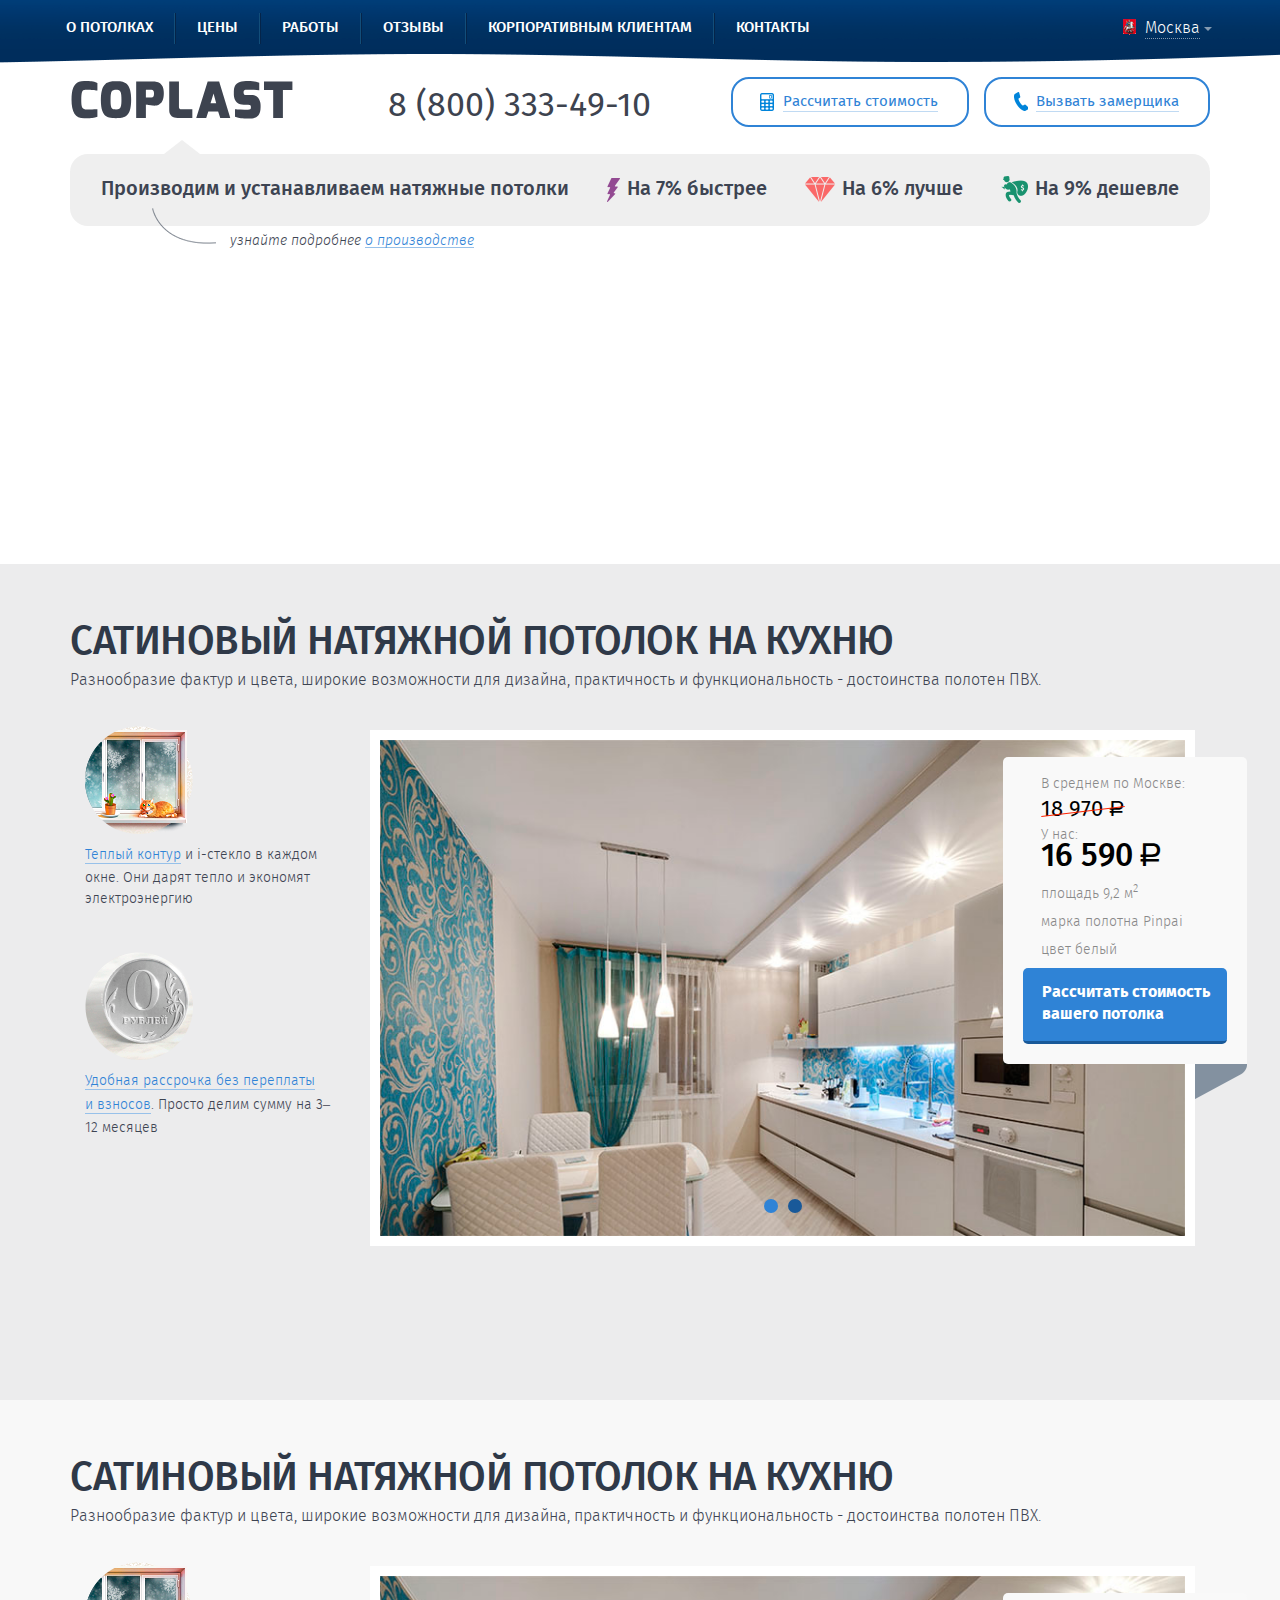
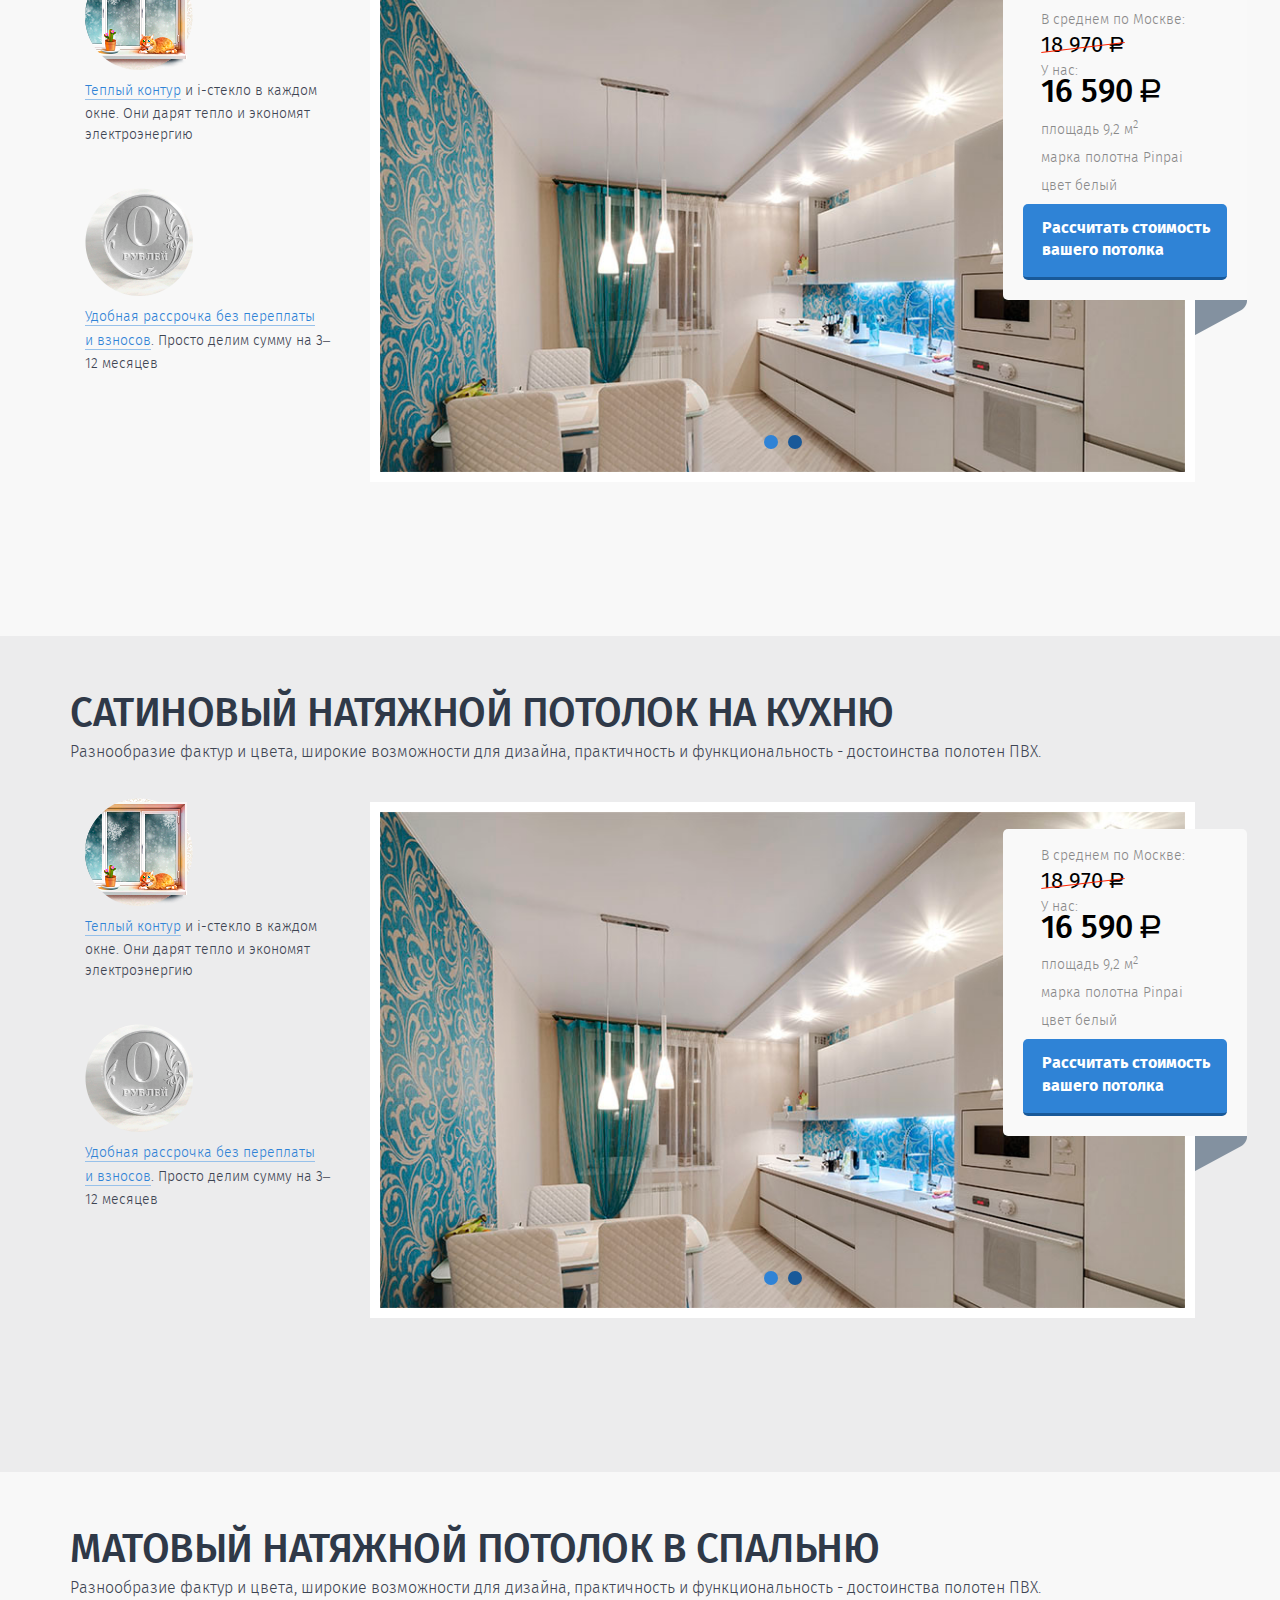
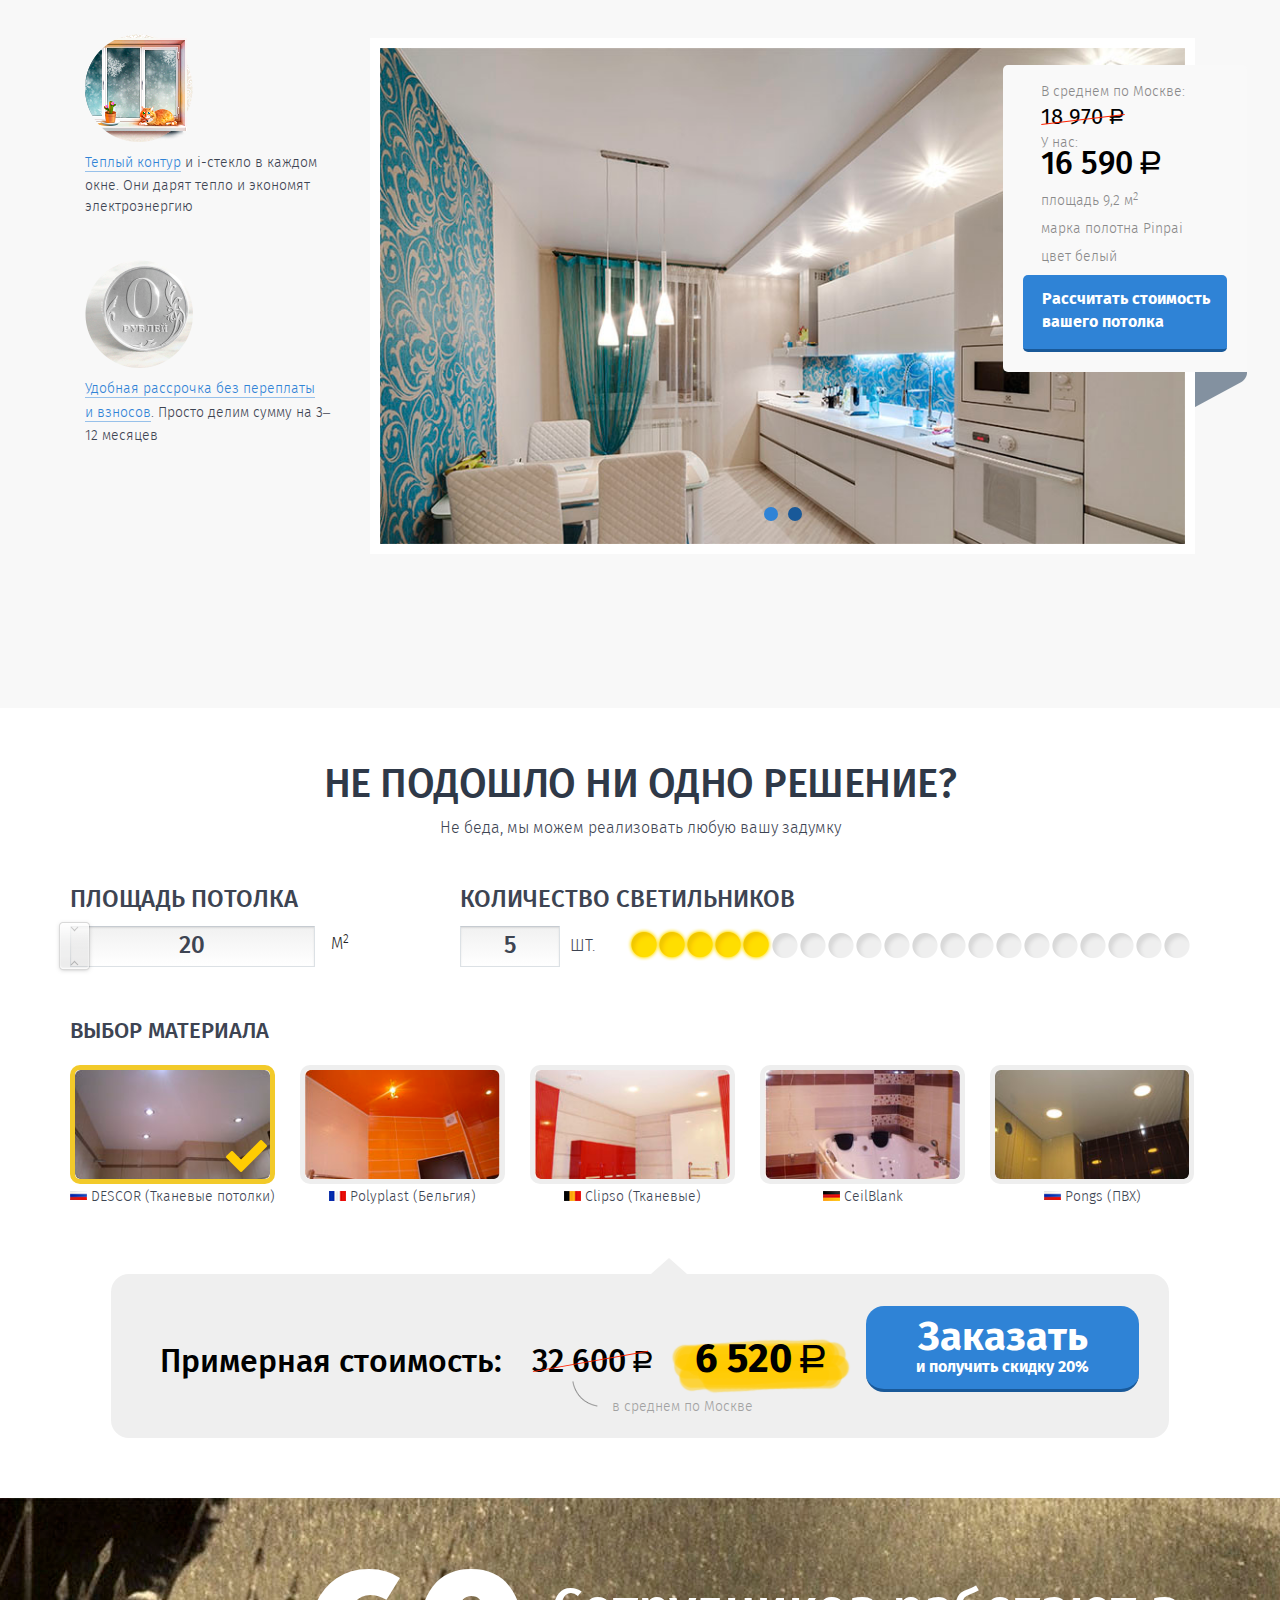
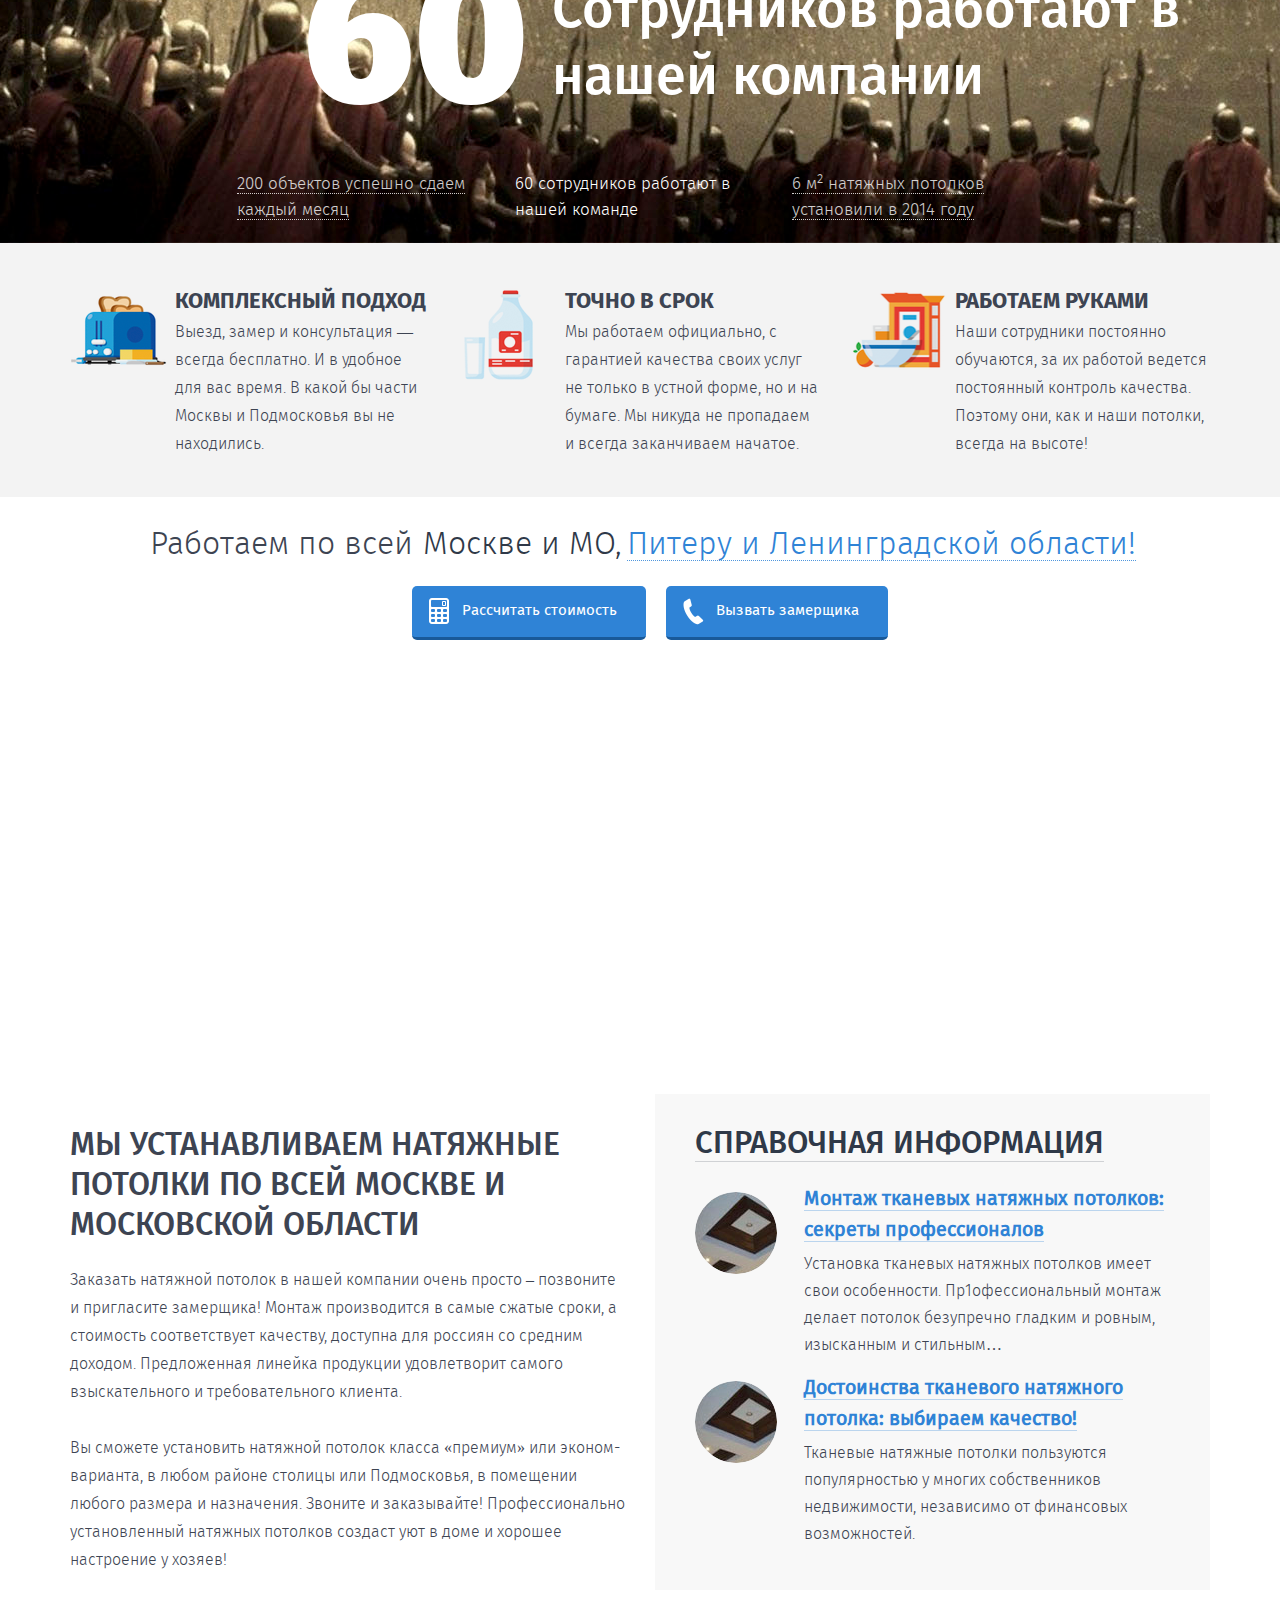
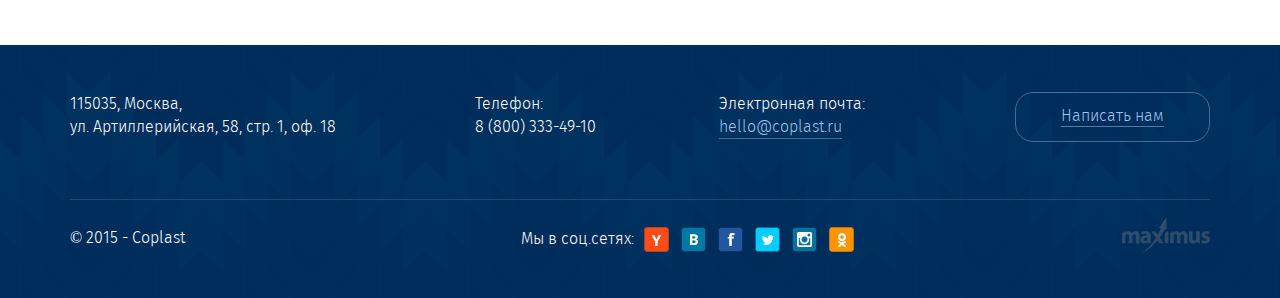
<file: index.html>
<!DOCTYPE html>
<html>
  <head>
    <meta charset="UTF-8">
    <meta name="viewport" content="width=device-width, initial-scale=1">
    <meta http-equiv="X-UA-Compatible" content="IE=edge">
    <meta description="">
    <meta keywords="">
    <link rel="shortcut icon" type="images/vnd.microsoft.icon" href="/favicon.ico">
    <link href="css/grid.css" rel="stylesheet" media="all">
    <link href="css/styles.css" rel="stylesheet" media="all">
    <script src="js/jquery.js"></script>
    <script src="//api-maps.yandex.ru/2.1/?lang=ru_RU"></script>
    <title></title>
  </head>
  <body>
    <div class="main-wrapper">
      <header class="header">
        <div class="container">
          <div class="header__top">
            <div class="row">
              <div class="col-sm-10 header__menu-list-block"><span class="header__fixed-menu-btn"></span>
                <ul class="header__menu-list static">
                  <li class="header__menu-item"><a href="#" class="header__menu-link">О потолках</a></li>
                  <li class="header__menu-item"><a href="#" class="header__menu-link">Цены</a></li>
                  <li class="header__menu-item"><a href="#" class="header__menu-link">Работы</a></li>
                  <li class="header__menu-item"><a href="#" class="header__menu-link">Отзывы</a></li>
                  <li class="header__menu-item"><a href="#" class="header__menu-link">Корпоративным клиентам</a></li>
                  <li class="header__menu-item"><a href="#" class="header__menu-link">Контакты</a></li>
                </ul>
              </div>
              <div class="col-sm-2 text-right pull-right header__city-block"><img src="img/moscow_pic.png" alt="" class="header__city-img"><a href="#" class="header__city-link toggle">Москва</a>
                <ul class="header__city-list">
                  <li class="header__city-item"><img src="img/moscow_pic.png" alt="" class="header__city-img"><a href="#" class="header__city-link">Санкт-Петербург</a></li>
                  <li class="header__city-item"><img src="img/moscow_pic.png" alt="" class="header__city-img"><a href="#" class="header__city-link">Москва</a></li>
                  <li class="header__city-item"><img src="img/moscow_pic.png" alt="" class="header__city-img"><a href="#" class="header__city-link">Асбест</a></li>
                  <li class="header__city-item"><img src="img/moscow_pic.png" alt="" class="header__city-img"><a href="#" class="header__city-link">Барнаул</a></li>
                  <li class="header__city-item"><img src="img/moscow_pic.png" alt="" class="header__city-img"><a href="#" class="header__city-link">Балашиха</a></li>
                  <li class="header__city-item"><img src="img/moscow_pic.png" alt="" class="header__city-img"><a href="#" class="header__city-link">Березники</a></li>
                  <li class="header__city-item"><img src="img/moscow_pic.png" alt="" class="header__city-img"><a href="#" class="header__city-link">Верхняя Пышма</a></li>
                  <li class="header__city-item"><img src="img/moscow_pic.png" alt="" class="header__city-img"><a href="#" class="header__city-link">Выкса</a></li>
                  <li class="header__city-item"><img src="img/moscow_pic.png" alt="" class="header__city-img"><a href="#" class="header__city-link">Воронеж</a></li>
                  <li class="header__city-item"><img src="img/moscow_pic.png" alt="" class="header__city-img"><a href="#" class="header__city-link">Тула</a></li>
                  <li class="header__city-item"><img src="img/moscow_pic.png" alt="" class="header__city-img"><a href="#" class="header__city-link">Кемерово</a></li>
                  <li class="header__city-item"><img src="img/moscow_pic.png" alt="" class="header__city-img"><a href="#" class="header__city-link">Ростов-на-Дону</a></li>
                  <li class="header__city-item"><img src="img/moscow_pic.png" alt="" class="header__city-img"><a href="#" class="header__city-link">Донецк</a></li>
                  <li class="header__city-item"><img src="img/moscow_pic.png" alt="" class="header__city-img"><a href="#" class="header__city-link">Долгопрудный</a></li>
                </ul>
              </div>
            </div>
          </div>
          <div class="header__bottom">
            <div class="row">
              <div class="col-sm-3"><a href="/" class="header__logo">
                  <p class="header__logo-text">coplast</p></a></div>
              <div class="col-sm-9">
                <div class="row">
                  <div class="col-sm-5 text-right hidden-sm"><a href="tel:+88003334910" class="header__phone">8 (800) 333-49-10</a></div>
                  <div class="pull-right header__btn-wrap"><a id="cause" href="javascript:void(0);" class="header__btn"> <span class="_call">Вызвать замерщика</span></a></div>
                  <div class="pull-right header__btn-wrap"><a href="#" class="header__btn"> <span class="_calc">Рассчитать стоимость</span></a></div>
                </div>
              </div>
            </div>
          </div>
        </div>
      </header>
      <div class="container">
        <div class="clarification__block">
          <p class="clarification__text">Производим и устанавливаем натяжные потолки</p>
          <p class="clarification__text"> <img src="img/light.png" alt="" class="clarification__img">На 7% быстрее</p>
          <p class="clarification__text"> <img src="img/diamond.png" alt="" class="clarification__img">На 6% лучше</p>
          <p class="clarification__text"> <img src="img/cash.png" alt="" class="clarification__img">На 9% дешевле</p>
        </div>
        <p class="clarification__detail hidden-sm">узнайте подробнее <a href="#">о производстве</a></p>
      </div>
      <div class="modal__block">
        <div class="modal__line"></div>
        <div class="modal__inner">
          <div class="container"><a href="javascript:void(0);" class="modal__btn-close">Закрыть</a>
            <form action="#" method="post">
              <div class="row">
                <div class="col-sm-12">
                  <h3 class="modal__title">ВЫЗВАТЬ ЗАМЕРЩИКА</h3>
                </div>
              </div>
              <div class="row margin-bottom-40">
                <div class="col-sm-4">
                  <label class="modal__label">Ваше имя:</label>
                  <input type="text" class="margin-left-15 modal__input width-230">
                </div>
                <div class="col-sm-4">
                  <label class="modal__label">Телефон:</label>
                  <input type="text" class="margin-left-15 modal__input width-230">
                </div>
                <div class="col-sm-4">
                  <label class="modal__label">Эл.почта:</label>
                  <input type="email" placeholder="опционально" class="margin-left-15 modal__input width-230">
                </div>
              </div>
              <div class="row">
                <div class="col-sm-8">
                  <label class="modal__label">Полный адрес:</label>
                  <input type="text" class="margin-left-15 modal__input">
                </div>
                <div class="col-sm-4">
                  <button type="submit" class="pull-right btn btn-blue modal__submit">Вызвать замерщика</button>
                </div>
              </div>
            </form>
          </div>
        </div>
      </div>
      <div id="full-slider-wrapper" class="slider__block">
        <div id="layerslider" style="width: 100%;height: 288px;">
          <div data-ls="slidedelay: 7000; transition2d: all;" class="ls-layer slider__slide-v1"><img src="img/content/slider_bg_1.jpg" alt="" class="ls-bg">
            <p style="top:20px;left:200px;" data-ls="offsetxin:0;durationin:3000;delayin:1200;easingin:easeOutElastic;rotatexin:90;transformoriginin:50% bottom 0;offsetxout:0;rotatexout:90;transformoriginout:50% bottom 0;" class="ls-l slider__title">Cкидка 20%</p>
            <p style="top:120px;left:313px;" data-ls="offsetxin:0;durationin:2000;delayin:2000;easingin:easeOutElastic;rotatexin:90;transformoriginin:50% 50% 0;offsetxout:-400;" class="ls-l slider__text">действует до 10 декабря</p><a href="#" data-ls="offsetxin:0;durationin:2000;delayin:2700;easingin:easeOutElastic;rotatexin:90;rotateyin:190;transformoriginin:50% top 0;offsetxout:-400;" style="top: 175px;left: 355px;" class="ls-l btn btn-yellow slider__btn">Спешите заказать!</a><img src="img/calendar.png" alt="" style="top:27px;left:770px;white-space: nowrap;" data-ls="offsetxin:0;durationin:2000;delayin:1500;easingin:easeInOutQuad;scalexin:1.1;scaleyin:1.1;offsetxout:0;durationout:1000;scalexout:0.9;scaleyout:0.9;parallaxlevel:7" class="ls-l">
            <p style="width:1px; height: 180px; top: 50px; left: 750px; opacity: 0.7;background: #fff;" data-ls="offsetxin:0;durationin:2000;delayin:1500;easingin:easeInOutQuad;scalexin:1.1;scaleyin:1.1;offsetxout:0;durationout:1000;scalexout:0.9;scaleyout:0.9;" class="ls-l"></p>
          </div>
          <div data-ls="slidedelay: 7000; transition2d: all;" class="ls-layer slider__slide-v2"><img src="img/content/slider_bg_2.jpg" alt="" class="ls-bg">
            <p style="top:50px;left:200px;" data-ls="offsetxin:0;durationin:2000;delayin:1000;rotatein:-45;rotateyin:-1;scalexin:0.5;scaleyin:0.5;transformoriginin:left bottom 0;offsetxout:0;durationout:1000;rotateout:45;scalexout:2;scaleyout:2;transformoriginout:right bottom 0;" class="ls-l slider__title">Акция светильники в подарок</p>
            <div style="top:173px;left:120px;font-size: 78px;text-transform: uppercase;color: #fff; font-family: 'Fira Sans Bold';" data-ls="offsetxin:50;durationin:3000;rotateyin:60;transformoriginin:right 50% 0;offsetxout:-50;durationout:3000;rotateyout:-60;transformoriginout:left 50% 0;" class="ls-l"> 
              <!-- вызов счетчика обратного отсчета-->
              <script>
                $(document).ready(function(){
                	$('#countdown_dashboard').countDown({
                		targetDate: {
                			'day': 25,
                			'month': 11,
                			'year': 2016,
                			'hour': 13,
                			'min': 0,
                			'sec': 0
                		}
                	});
                });
              </script>
              <div class="slider__countdown">
                <div id="countdown_dashboard">
                  <div class="dash hours_dash">
                    <div class="digit">0</div>
                    <div class="digit">0</div><span class="dash_title">Часов</span>
                  </div>
                  <div class="dash minutes_dash">
                    <div class="digit">0</div>
                    <div class="digit">0</div><span class="dash_title">Минут</span>
                  </div>
                  <div class="dash seconds_dash">
                    <div class="digit">0</div>
                    <div class="digit">0</div><span class="dash_title">Секунд</span>
                  </div>
                </div>
              </div>
            </div><a href="#" data-ls="offsetxin:0;durationin:2000;delayin:2000;rotateyin:450;transformoriginin:right 50% 0;offsetxout:0;easingout:easeInBack;rotateyout:-90;transformoriginout:right 50% 0;" style="top: 175px;left: 415px;" class="ls-l btn btn-yellow slider__btn">Получить подарок!</a><img src="img/lamp.png" alt="" style="top:60px;left:840px;white-space: nowrap;" data-ls="offsetxin:200;durationin:2000;delayin:1500;offsetxout:200;durationout:1000;parallaxlevel:3;" class="ls-l">
            <p style="width:1px; height: 180px; top: 50px; left: 790px; opacity: 0.7;background: #fff;" data-ls="offsetxin:0;durationin:2000;delayin:1500;easingin:easeInOutQuad;scalexin:1.1;scaleyin:1.1;offsetxout:0;durationout:1000;scalexout:0.9;scaleyout:0.9;" class="ls-l"></p>
          </div>
          <div data-ls="slidedelay: 7000; transition2d: all;" class="ls-layer slider__slide-v3"><img src="img/content/slider_bg_3.jpg" alt="" class="ls-bg">
            <p style="top:25px;left:170px;" data-ls="offsetxin:0;durationin:2000;rotatein:-45;rotateyin:-1;scalexin:0.5;scaleyin:0.5;transformoriginin:left bottom 0;offsetxout:0;durationout:1000;rotateout:45;scalexout:2;scaleyout:2;transformoriginout:right bottom 0;" class="ls-l slider__title">натяжные потолки от <span class="slider__price">179</span> руб./м2</p><a href="#" data-ls="offsetxin:0;durationin:2000;delayin:2300;rotatein:-90;scalexin:2.5;scaleyin:2.5;offsetxout:0;durationout:1000;rotateout:-90;scalexout:0;scaleyout:0;;" style="top: 175px;left: 385px;" class="ls-l btn btn-yellow slider__btn">Заказать по этой цене!</a><img src="img/action_cash.png" alt="" style="top:40px;left:840px;white-space: nowrap;" data-ls="offsetxin:0;durationin:2500;delayin:3500;easingin:easeOutElastic;rotateyin:-90;transformoriginin:right 50% 0;offsetxout:0;rotateyout:-90;transformoriginout:right 50% 0;parallaxlevel:3;" class="ls-l">
            <p style="width:1px; height: 180px; top: 50px; left: 780px; opacity: 0.7;background: #fff;" data-ls="offsetxin:0;durationin:2000;delayin:1500;easingin:easeInOutQuad;scalexin:1.1;scaleyin:1.1;offsetxout:0;durationout:1000;scalexout:0.9;scaleyout:0.9;" class="ls-l"></p>
          </div>
        </div>
      </div>
      <div class="item-top__block">
        <div class="container">
          <h2 class="subtitle">Сатиновый натяжной потолок на кухню</h2>
          <p class="item-top__text">Разнообразие фактур и цвета, широкие возможности для дизайна, практичность и функциональность - достоинства полотен ПВХ.</p>
          <div class="item-top__article-preview col-sm-12 col-md-3">
            <div class="row">
              <div class="item-top__article-preview-block col-sm-6 col-md-12"><a href="#"><img src="img/content/img.png" alt="" class="item-top__article-preview-img"></a>
                <p class="item-top__article-preview-text"> <a href="#" class="item-top__article-preview-link"> <span class="line">Теплый контур</span></a> и i-стекло в каждом окне. Они дарят тепло и экономят электроэнергию</p>
              </div>
              <div class="item-top__article-preview-block col-sm-6 col-md-12"><a href="#"><img src="img/content/img2.png" alt="" class="item-top__article-preview-img"></a>
                <p class="item-top__article-preview-text"> <a href="#" class="item-top__article-preview-link"> <span class="line">Удобная рассрочка без переплаты и взносов</span></a>. Просто делим сумму на 3–12 месяцев</p>
              </div>
            </div>
          </div>
          <div class="item-top__description-block col-sm-12 col-md-9">
            <div class="slider__img-wrap">
              <ul class="slider__img">
                <li><a href="#"><img src="img/content/main_img_1.jpg" alt="" class="item-top__description-img"></a></li>
                <li><a href="#"><img src="img/content/main_img_1.jpg" alt="" class="item-top__description-img"></a></li>
              </ul>
            </div>
            <div class="item-top__description-info">
              <p class="item-top__description-text">В среднем по Москве:</p>
              <p class="item-top__description-old-price replace">18970<i class="rubl">a</i></p>
              <p class="item-top__description-text">У нас:</p>
              <p class="item-top__description-price replace">16590<i class="rubl">a</i></p>
              <p class="item-top__description-text">площадь 9,2 м<sup>2</sup></p>
              <p class="item-top__description-text">марка полотна Pinpai</p>
              <p class="item-top__description-text">цвет белый</p><a href="#" class="item-top__description-link btn btn-blue">Рассчитать стоимость вашего потолка</a>
            </div>
          </div>
        </div>
      </div>
      <div class="item-top__block">
        <div class="container">
          <h2 class="subtitle">Сатиновый натяжной потолок на кухню</h2>
          <p class="item-top__text">Разнообразие фактур и цвета, широкие возможности для дизайна, практичность и функциональность - достоинства полотен ПВХ.</p>
          <div class="item-top__article-preview col-sm-12 col-md-3">
            <div class="row">
              <div class="item-top__article-preview-block col-sm-6 col-md-12"><a href="#"><img src="img/content/img.png" alt="" class="item-top__article-preview-img"></a>
                <p class="item-top__article-preview-text"> <a href="#" class="item-top__article-preview-link"> <span class="line">Теплый контур</span></a> и i-стекло в каждом окне. Они дарят тепло и экономят электроэнергию</p>
              </div>
              <div class="item-top__article-preview-block col-sm-6 col-md-12"><a href="#"><img src="img/content/img2.png" alt="" class="item-top__article-preview-img"></a>
                <p class="item-top__article-preview-text"> <a href="#" class="item-top__article-preview-link"> <span class="line">Удобная рассрочка без переплаты и взносов</span></a>. Просто делим сумму на 3–12 месяцев</p>
              </div>
            </div>
          </div>
          <div class="item-top__description-block col-sm-12 col-md-9">
            <div class="slider__img-wrap">
              <ul class="slider__img">
                <li><a href="#"><img src="img/content/main_img_1.jpg" alt="" class="item-top__description-img"></a></li>
                <li><a href="#"><img src="img/content/main_img_1.jpg" alt="" class="item-top__description-img"></a></li>
              </ul>
            </div>
            <div class="item-top__description-info">
              <p class="item-top__description-text">В среднем по Москве:</p>
              <p class="item-top__description-old-price replace">18970<i class="rubl">a</i></p>
              <p class="item-top__description-text">У нас:</p>
              <p class="item-top__description-price replace">16590<i class="rubl">a</i></p>
              <p class="item-top__description-text">площадь 9,2 м<sup>2</sup></p>
              <p class="item-top__description-text">марка полотна Pinpai</p>
              <p class="item-top__description-text">цвет белый</p><a href="#" class="item-top__description-link btn btn-blue">Рассчитать стоимость вашего потолка</a>
            </div>
          </div>
        </div>
      </div>
      <div class="item-top__block">
        <div class="container">
          <h2 class="subtitle">Сатиновый натяжной потолок на кухню</h2>
          <p class="item-top__text">Разнообразие фактур и цвета, широкие возможности для дизайна, практичность и функциональность - достоинства полотен ПВХ.</p>
          <div class="item-top__article-preview col-sm-12 col-md-3">
            <div class="row">
              <div class="item-top__article-preview-block col-sm-6 col-md-12"><a href="#"><img src="img/content/img.png" alt="" class="item-top__article-preview-img"></a>
                <p class="item-top__article-preview-text"> <a href="#" class="item-top__article-preview-link"> <span class="line">Теплый контур</span></a> и i-стекло в каждом окне. Они дарят тепло и экономят электроэнергию</p>
              </div>
              <div class="item-top__article-preview-block col-sm-6 col-md-12"><a href="#"><img src="img/content/img2.png" alt="" class="item-top__article-preview-img"></a>
                <p class="item-top__article-preview-text"> <a href="#" class="item-top__article-preview-link"> <span class="line">Удобная рассрочка без переплаты и взносов</span></a>. Просто делим сумму на 3–12 месяцев</p>
              </div>
            </div>
          </div>
          <div class="item-top__description-block col-sm-12 col-md-9">
            <div class="slider__img-wrap">
              <ul class="slider__img">
                <li><a href="#"><img src="img/content/main_img_1.jpg" alt="" class="item-top__description-img"></a></li>
                <li><a href="#"><img src="img/content/main_img_1.jpg" alt="" class="item-top__description-img"></a></li>
              </ul>
            </div>
            <div class="item-top__description-info">
              <p class="item-top__description-text">В среднем по Москве:</p>
              <p class="item-top__description-old-price replace">18970<i class="rubl">a</i></p>
              <p class="item-top__description-text">У нас:</p>
              <p class="item-top__description-price replace">16590<i class="rubl">a</i></p>
              <p class="item-top__description-text">площадь 9,2 м<sup>2</sup></p>
              <p class="item-top__description-text">марка полотна Pinpai</p>
              <p class="item-top__description-text">цвет белый</p><a href="#" class="item-top__description-link btn btn-blue">Рассчитать стоимость вашего потолка</a>
            </div>
          </div>
        </div>
      </div>
      <div class="item-top__block">
        <div class="container">
          <h2 class="subtitle">Матовый натяжной потолок в спальню</h2>
          <p class="item-top__text">Разнообразие фактур и цвета, широкие возможности для дизайна, практичность и функциональность - достоинства полотен ПВХ.</p>
          <div class="item-top__article-preview col-sm-12 col-md-3">
            <div class="row">
              <div class="item-top__article-preview-block col-sm-6 col-md-12"><a href="#"><img src="img/content/img.png" alt="" class="item-top__article-preview-img"></a>
                <p class="item-top__article-preview-text"> <a href="#" class="item-top__article-preview-link"> <span class="line">Теплый контур</span></a> и i-стекло в каждом окне. Они дарят тепло и экономят электроэнергию</p>
              </div>
              <div class="item-top__article-preview-block col-sm-6 col-md-12"><a href="#"><img src="img/content/img2.png" alt="" class="item-top__article-preview-img"></a>
                <p class="item-top__article-preview-text"> <a href="#" class="item-top__article-preview-link"> <span class="line">Удобная рассрочка без переплаты и взносов</span></a>. Просто делим сумму на 3–12 месяцев</p>
              </div>
            </div>
          </div>
          <div class="item-top__description-block col-sm-12 col-md-9">
            <div class="slider__img-wrap">
              <ul class="slider__img">
                <li><a href="#"><img src="img/content/main_img_1.jpg" alt="" class="item-top__description-img"></a></li>
                <li><a href="#"><img src="img/content/main_img_1.jpg" alt="" class="item-top__description-img"></a></li>
              </ul>
            </div>
            <div class="item-top__description-info">
              <p class="item-top__description-text">В среднем по Москве:</p>
              <p class="item-top__description-old-price replace">18970<i class="rubl">a</i></p>
              <p class="item-top__description-text">У нас:</p>
              <p class="item-top__description-price replace">16590<i class="rubl">a</i></p>
              <p class="item-top__description-text">площадь 9,2 м<sup>2</sup></p>
              <p class="item-top__description-text">марка полотна Pinpai</p>
              <p class="item-top__description-text">цвет белый</p><a href="#" class="item-top__description-link btn btn-blue">Рассчитать стоимость вашего потолка</a>
            </div>
          </div>
        </div>
      </div>
      <div class="calculation__block">
        <div class="container">
          <h2 class="subtitle text-center">Не подошло ни одно решение?</h2>
          <p class="calculation__main-text">Не беда, мы можем реализовать любую вашу задумку</p>
          <form action="#" method="post">
            <div class="row">
              <div class="col-md-4 col-sm-12">
                <h3 class="calculation__title">Площадь потолка</h3>
                <input type="text" readonly class="calculation__amount">
                <div class="calculation__slider"><span class="calculation__metrs">M<sup>2</sup></span></div>
              </div>
              <div class="col-md-8 col-sm-12">
                <h3 class="calculation__title">количество светильников</h3>
                <div class="row">
                  <div class="col-sm-2 col-md-4 col-lg-2">
                    <input type="text" value="5" class="calculation__lights-input only-numbers"><span class="calculation__metrs _bottom">ШТ.</span>
                  </div>
                  <div class="col-sm-10 col-md-12 col-lg-10">
                    <div class="calculation__light-block">
                      <input type="radio" name="lighting" class="calculation__light-circle">
                      <label class="calculation__light-label"></label>
                      <input type="radio" name="lighting" class="calculation__light-circle">
                      <label class="calculation__light-label"></label>
                      <input type="radio" name="lighting" class="calculation__light-circle">
                      <label class="calculation__light-label"></label>
                      <input type="radio" name="lighting" class="calculation__light-circle">
                      <label class="calculation__light-label"></label>
                      <input type="radio" name="lighting" class="calculation__light-circle">
                      <label class="calculation__light-label"></label>
                      <input type="radio" name="lighting" class="calculation__light-circle">
                      <label class="calculation__light-label"></label>
                      <input type="radio" name="lighting" class="calculation__light-circle">
                      <label class="calculation__light-label"></label>
                      <input type="radio" name="lighting" class="calculation__light-circle">
                      <label class="calculation__light-label"></label>
                      <input type="radio" name="lighting" class="calculation__light-circle">
                      <label class="calculation__light-label"></label>
                      <input type="radio" name="lighting" class="calculation__light-circle">
                      <label class="calculation__light-label"></label>
                      <input type="radio" name="lighting" class="calculation__light-circle">
                      <label class="calculation__light-label"></label>
                      <input type="radio" name="lighting" class="calculation__light-circle">
                      <label class="calculation__light-label"></label>
                      <input type="radio" name="lighting" class="calculation__light-circle">
                      <label class="calculation__light-label"></label>
                      <input type="radio" name="lighting" class="calculation__light-circle">
                      <label class="calculation__light-label"></label>
                      <input type="radio" name="lighting" class="calculation__light-circle">
                      <label class="calculation__light-label"></label>
                      <input type="radio" name="lighting" class="calculation__light-circle">
                      <label class="calculation__light-label"></label>
                      <input type="radio" name="lighting" class="calculation__light-circle">
                      <label class="calculation__light-label"></label>
                      <input type="radio" name="lighting" class="calculation__light-circle">
                      <label class="calculation__light-label"></label>
                      <input type="radio" name="lighting" class="calculation__light-circle">
                      <label class="calculation__light-label"></label>
                      <input type="radio" name="lighting" class="calculation__light-circle">
                      <label class="calculation__light-label"></label>
                    </div>
                  </div>
                </div>
              </div>
            </div>
            <h3 class="calculation__title _sizeM">выбор материала</h3>
            <div class="calculation__material-section">
              <div class="calculation__material-block">
                <div class="calculation__tooltip tooltip-right">
                  <p class="calculation__tooltip-text">Достойный экономичный вариант. Отлично подходит для небольших квартир, для квартир, которые планируется сдавать в аренду. Существуют только в белом цвете и в 3х фактурах: мат, глянец и сатин.</p>
                </div>
                <input id="material-1" type="radio" name="material" value="20" checked class="calculation__material-input">
                <label for="material-1" class="calculation__material-label"><img src="img/content/material_1.jpg" alt="" class="calculation__material-img"></label>
                <p class="calculation__material-name"><img src="img/rus.png" alt="" class="calculation__material-country-production">DESCOR (Тканевые потолки)</p>
              </div>
              <div class="calculation__material-block">
                <div class="calculation__tooltip tooltip-right">
                  <p class="calculation__tooltip-text">Достойный экономичный вариант. Отлично подходит для небольших квартир, для квартир, которые планируется сдавать в аренду. Существуют только в белом цвете и в 3х фактурах: мат, глянец и сатин.</p>
                </div>
                <input id="material-2" type="radio" name="material" value="30" class="calculation__material-input">
                <label for="material-2" class="calculation__material-label"><img src="img/content/material_2.jpg" alt="" class="calculation__material-img"></label>
                <p class="calculation__material-name"><img src="img/fr.png" alt="" class="calculation__material-country-production">Polyplast (Бельгия)</p>
              </div>
              <div class="calculation__material-block">
                <div class="calculation__tooltip tooltip-right">
                  <p class="calculation__tooltip-text">Достойный экономичный вариант. Отлично подходит для небольших квартир, для квартир, которые планируется сдавать в аренду. Существуют только в белом цвете и в 3х фактурах: мат, глянец и сатин.. Отлично подходит для небольших квартир, для квартир, которые планируется сдавать в аренду. Существуют только в белом цвете и в 3х фактурах: мат, глянец и сатин.</p>
                </div>
                <input id="material-3" type="radio" name="material" value="40" class="calculation__material-input">
                <label for="material-3" class="calculation__material-label"><img src="img/content/material_3.jpg" alt="" class="calculation__material-img"></label>
                <p class="calculation__material-name"><img src="img/not_ger.png" alt="" class="calculation__material-country-production">Clipso (Тканевые)</p>
              </div>
              <div class="calculation__material-block">
                <div class="calculation__tooltip tooltip-left">
                  <p class="calculation__tooltip-text">Достойный экономичный вариант.вете и в 3х фактурах: мат, глянец и сатин.</p>
                </div>
                <input id="material-4" type="radio" name="material" value="50" class="calculation__material-input">
                <label for="material-4" class="calculation__material-label"><img src="img/content/material_4.jpg" alt="" class="calculation__material-img"></label>
                <p class="calculation__material-name"><img src="img/ger.png" alt="" class="calculation__material-country-production">CeilBlank</p>
              </div>
              <div class="calculation__material-block">
                <div class="calculation__tooltip tooltip-left">
                  <p class="calculation__tooltip-text">Достойный экономичный вариант. Отлично подходит для небольших квартир, для квартир, которые планируется сдавать в аренду. Существуют только в белом цвете и в 3х фактурах: мат, глянец и сатин.</p>
                </div>
                <input id="material-5" type="radio" name="material" value="60" class="calculation__material-input">
                <label for="material-5" class="calculation__material-label"><img src="img/content/material_5.jpg" alt="" class="calculation__material-img"></label>
                <p class="calculation__material-name"><img src="img/rus.png" alt="" class="calculation__material-country-production">Pongs (ПВХ)</p>
              </div>
            </div>
            <div class="calculation__total-wrap-block">
              <div class="calculation__total-block"><span class="calculation__total-text">Примерная стоимость:</span>
                <div class="calculation__total-old-wrap"><span class="calculation__total-old-price replace">21341</span><i class="rubl">a</i>
                  <p class="calculation__total-description">в среднем по Москве</p>
                </div>
                <div class="calculation__total-price-wrap"><span class="calculation__total-price replace">16590</span><i class="rubl">a</i></div>
                <button type="submit" class="calculation__total-submit btn btn-blue">
                   
                  Заказать
                  <br><span>и получить скидку 20%</span>
                </button>
              </div>
            </div>
          </form>
        </div>
      </div>
      <div style="background: url(img/content/people.jpg) top center no-repeat;" class="inform__block">
        <div class="container">
          <div class="inform__inner-block">
            <div class="row">
              <div class="col-md-5 col-sm-12">
                <p class="inform__number text-right">60</p>
              </div>
              <div class="col-md-7 col-sm-12">
                <p class="inform__text">Сотрудников работают в нашей компании</p>
              </div>
            </div>
          </div>
          <ul class="inform__link-list">
            <li class="inform__link-item"><a href="javascript:void(0);" data-style="background: url(img/content/people.jpg) top center no-repeat;" class="inform__link"><span class="line"> <b class="inform__link-number">200 </b><span class="inform__link-text">объектов успешно сдаем каждый месяц</span></span></a></li>
            <li class="inform__link-item"><a href="javascript:void(0);" data-style="background: url(img/content/people_2.jpg) top center no-repeat;" class="inform__link active"><span class="line"> <b class="inform__link-number">60 </b><span class="inform__link-text">сотрудников работают в нашей команде</span></span></a></li>
            <li class="inform__link-item"><a href="javascript:void(0);" data-style="background: url(img/content/people_3.jpg) top center no-repeat;" class="inform__link"><span class="line"> <b class="inform__link-number">6 м<sup>2</sup> </b><span class="inform__link-text">натяжных потолков установили в 2014 году</span></span></a></li>
          </ul>
        </div>
      </div>
      <div class="advantages__block">
        <div class="container">
          <div class="row">
            <div class="col-md-4 col-sm-12 margin-bottom-20">
              <div class="advantages__img-wrap"><img src="img/advantages_1.png" alt="" class="advantages__img"></div>
              <div class="advantages__text-wrap">
                <h3 class="advantages__title">Комплексный подход</h3>
                <p class="advantages__text">Выезд, замер и консультация — всегда бесплатно. И в удобное для вас время. В какой бы части Москвы и Подмосковья вы не находились.				</p>
              </div>
            </div>
            <div class="col-md-4 col-sm-12 margin-bottom-20">
              <div class="advantages__img-wrap"><img src="img/advantages_2.png" alt="" class="advantages__img"></div>
              <div class="advantages__text-wrap">
                <h3 class="advantages__title">Точно в срок</h3>
                <p class="advantages__text">Мы работаем официально, с гарантией качества своих услуг не только в устной форме, но и на бумаге. Мы никуда не пропадаем и всегда заканчиваем начатое.				</p>
              </div>
            </div>
            <div class="col-md-4 col-sm-12 margin-bottom-20">
              <div class="advantages__img-wrap"><img src="img/advantages_3.png" alt="" class="advantages__img"></div>
              <div class="advantages__text-wrap">
                <h3 class="advantages__title">РАБОТАЕМ РУКАМИ</h3>
                <p class="advantages__text">Наши сотрудники постоянно обучаются, за их работой ведется постоянный контроль качества. Поэтому они, как и наши потолки, всегда на высоте!</p>
              </div>
            </div>
          </div>
        </div>
      </div>
      <div class="map__block">
        <div class="map__header-block text-center">
          <div class="container">
            <div class="map__header-block-text"><span class="map__text">Работаем по всей</span><a href="javascript:void(0);" class="map__tab-link active">Москве и МО,</a><a href="javascript:void(0);" class="map__tab-link">Питеру и Ленинградской области!</a></div>
            <div class="map__btn-block"><a href="#" class="map__btn btn btn-blue _calc">Рассчитать стоимость</a><a href="#" class="map__btn btn btn-blue _phone">Вызвать замерщика</a></div>
          </div>
        </div>
        <div class="map__wrap">
          <div id="map"></div>
        </div>
      </div>
      <div class="description__section">
        <div class="container">
          <div class="row">
            <div class="col-sm-12 col-md-6">
              <div class="description___block">
                <h2 class="description__title">Мы устанавливаем натяжные потолки по всей Москве и Московской области</h2>
                <p class="description__text">Заказать натяжной потолок в нашей компании очень просто – позвоните и пригласите замерщика! Монтаж производится в самые сжатые сроки, а стоимость соответствует качеству, доступна для россиян со средним доходом. Предложенная линейка продукции удовлетворит самого взыскательного и требовательного клиента. </p>
                <p class="description__text">Вы сможете установить натяжной потолок класса «премиум» или эконом-варианта, в любом районе столицы или Подмосковья, в помещении любого размера и назначения. Звоните и заказывайте! Профессионально установленный натяжных потолков создаст уют в доме и хорошее настроение у хозяев!</p>
              </div>
            </div>
            <div class="col-sm-12 col-md-6">
              <div class="info__block">
                <h2 class="info__title"><a href="#" class="info__title-link"><span class="line">Справочная информация</span></a></h2>
                <div class="info__article-block">
                  <div class="info__article-img-wrap"><a href="#"><img src="img/content/img.jpg" alt="" class="info__article-img"></a></div>
                  <div class="info__article-text-block">
                    <h3 class="info__article-title"><a href="#" class="info__article-link"><span class="line">Монтаж тканевых натяжных потолков: секреты профессионалов</span></a></h3>
                    <p class="info__article-preview-text">Установка тканевых натяжных потолков имеет свои особенности. Пр1офессиональный монтаж делает потолок безупречно гладким и ровным, изысканным и стильным…</p>
                  </div>
                </div>
                <div class="info__article-block">
                  <div class="info__article-img-wrap"><a href="#"><img src="img/content/img.jpg" alt="" class="info__article-img"></a></div>
                  <div class="info__article-text-block">
                    <h3 class="info__article-title"><a href="#" class="info__article-link"><span class="line">Достоинства тканевого натяжного потолка: выбираем качество!</span></a></h3>
                    <p class="info__article-preview-text">Тканевые натяжные потолки пользуются популярностью у многих собственников недвижимости, независимо от финансовых возможностей.</p>
                  </div>
                </div>
              </div>
            </div>
          </div>
        </div>
      </div>
      <div class="buffer"></div>
    </div>
    <footer class="footer">
      <div class="container">
        <div class="footer__top">
          <div class="row">
            <div class="col-sm-5 col-md-4">
              <p class="footer__text">115035, Москва, <br>ул. Артиллерийская, 58, стр. 1, оф. 18</p>
            </div>
            <div class="col-sm-3 col-md-3 col-lg-2">
              <p class="footer__text _phone-marg">Телефон:<br>8 (800) 333-49-10</p>
            </div>
            <div class="col-sm-4 col-md-2 col-lg-3">
              <p class="footer__text _email-marg">Электронная почта:<br><a class="footer__link" href="mailto:hello@coplast.ru">hello@coplast.ru</a></p>
            </div>
            <div class="col-md-3 hidden-sm">
              <div class="footer__link-wrap pull-right"><a href="#">Написать нам</a></div>
            </div>
          </div>
        </div>
        <div class="footer__bottom">
          <div class="row">
            <div class="col-sm-3">
              <p class="footer__text">© 2015 - Coplast</p>
            </div>
            <div class="col-sm-7 text-center"><span class="footer__text">Мы в соц.сетях:</span><a href="#" class="footer__social-link"><img src="img/y.png" alt=""></a><a href="#" class="footer__social-link"><img src="img/vk.png" alt=""></a><a href="#" class="footer__social-link"><img src="img/fb.png" alt=""></a><a href="#" class="footer__social-link"><img src="img/tw.png" alt=""></a><a href="#" class="footer__social-link"><img src="img/inst.png" alt=""></a><a href="#" class="footer__social-link"><img src="img/ok.png" alt=""></a></div>
            <div class="col-sm-2"><a href="#" class="pull-right">
                <p class="footer__develop"></p></a></div>
          </div>
        </div>
      </div>
    </footer>
    <script src="js/greensock.js"></script>
    <script src="js/layerslider.transitions.js"></script>
    <script src="js/layerslider.kreaturamedia.jquery.js"></script>
    <script src="js/plugins.js"></script>
    <script src="js/script.js"></script>
    <script src="js/calculation.js"></script>
  </body>
</html>
</file>
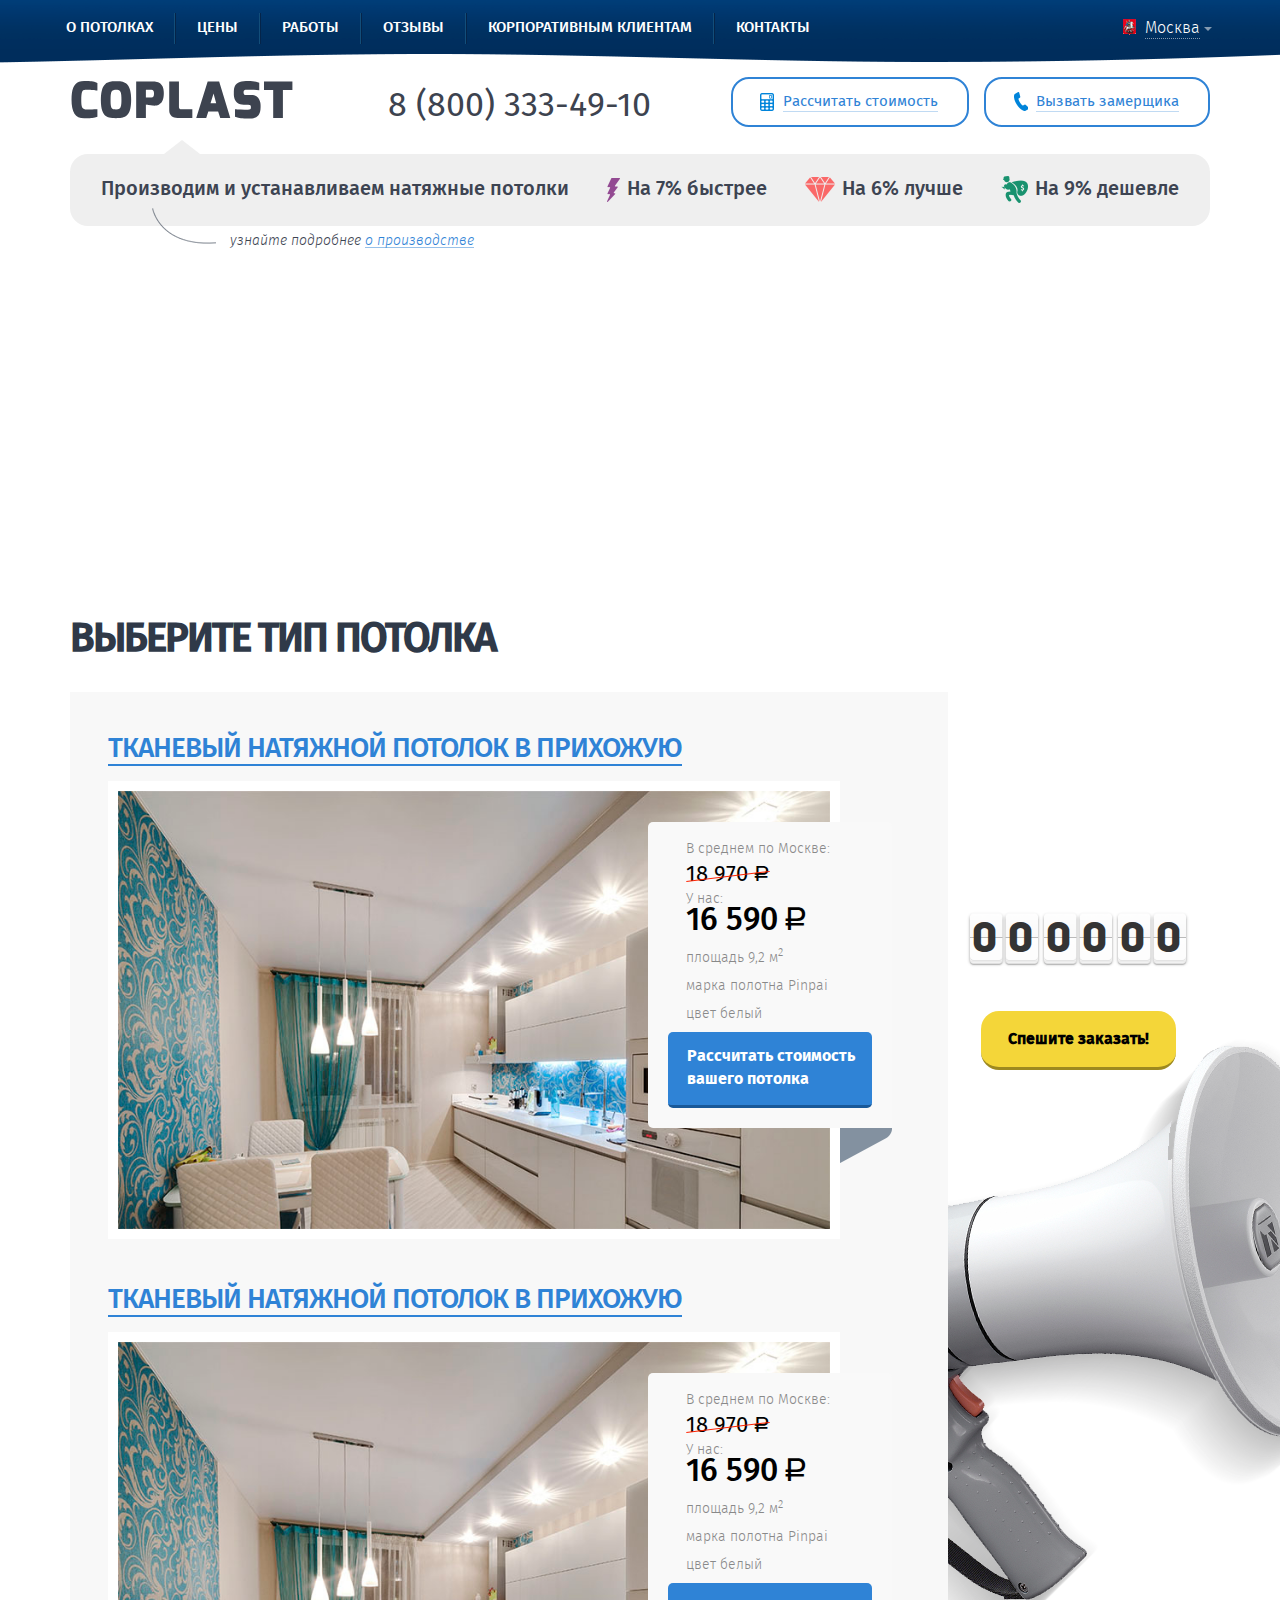
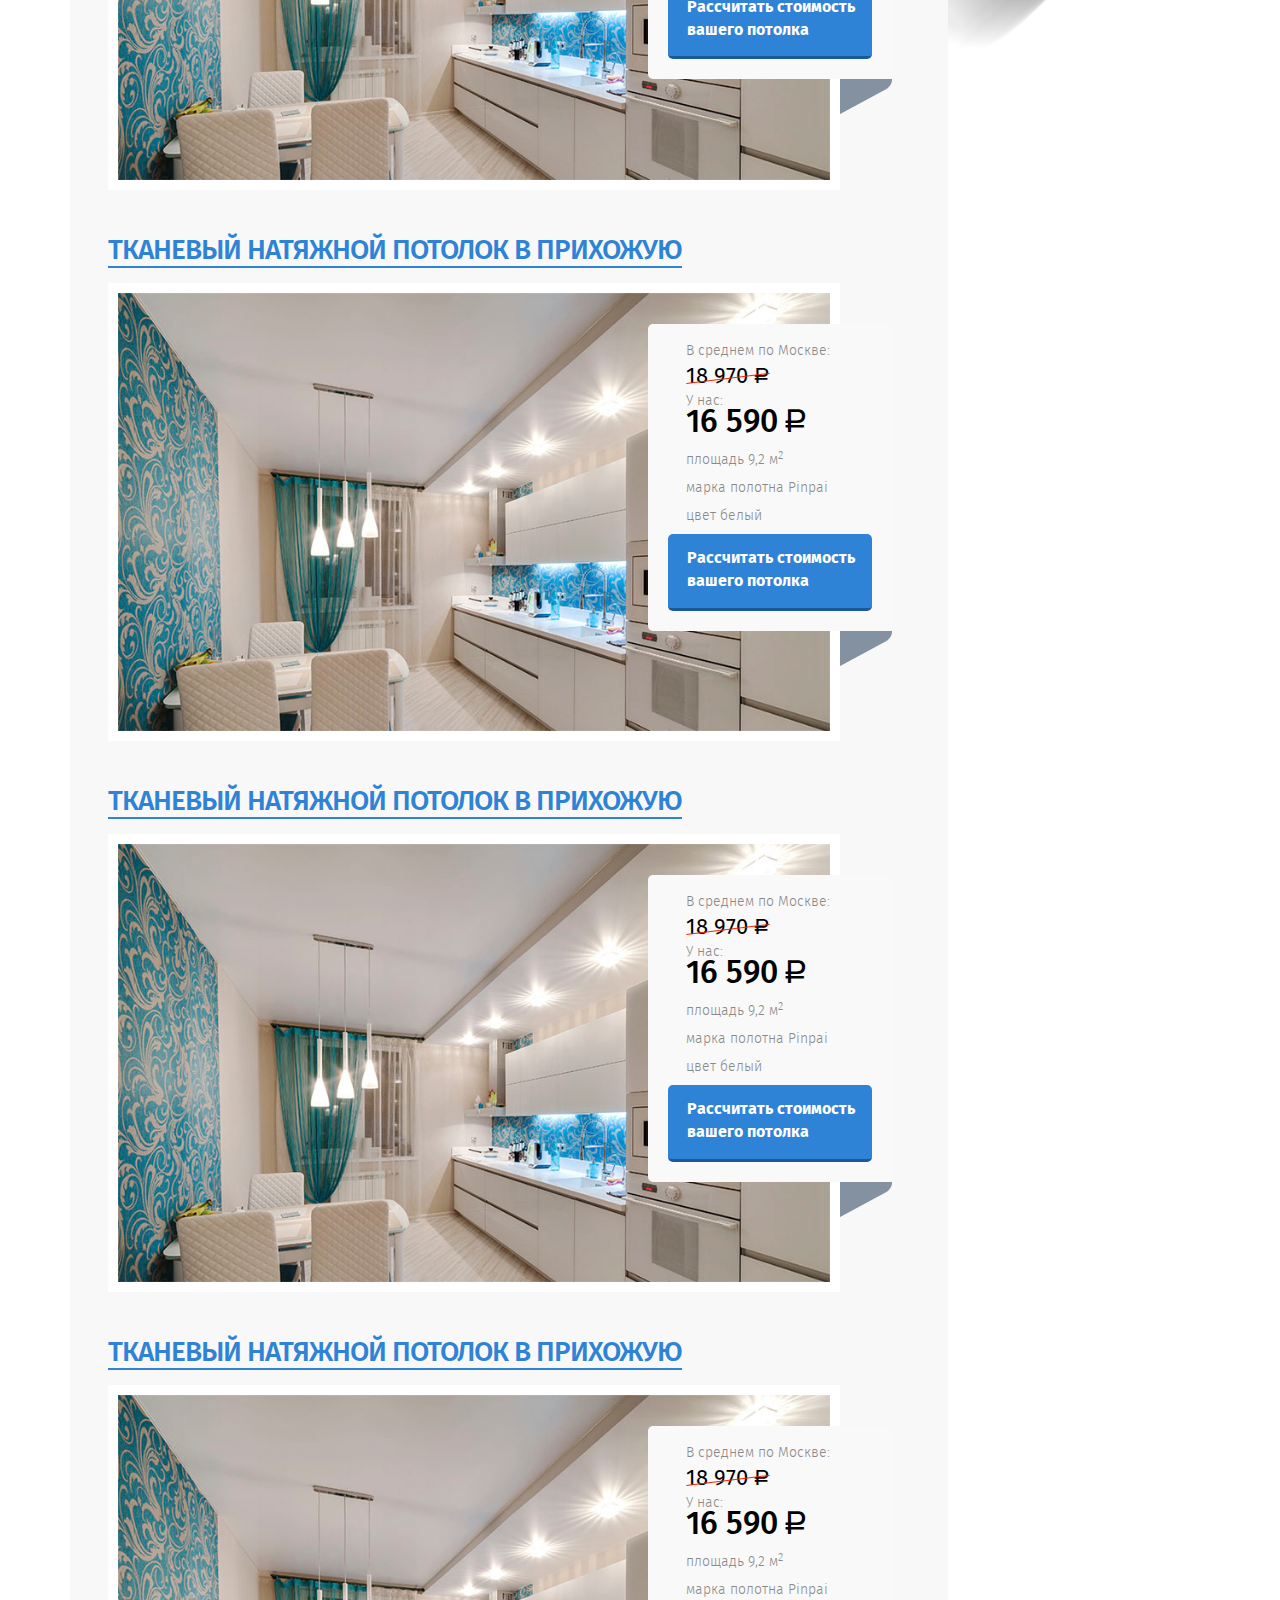
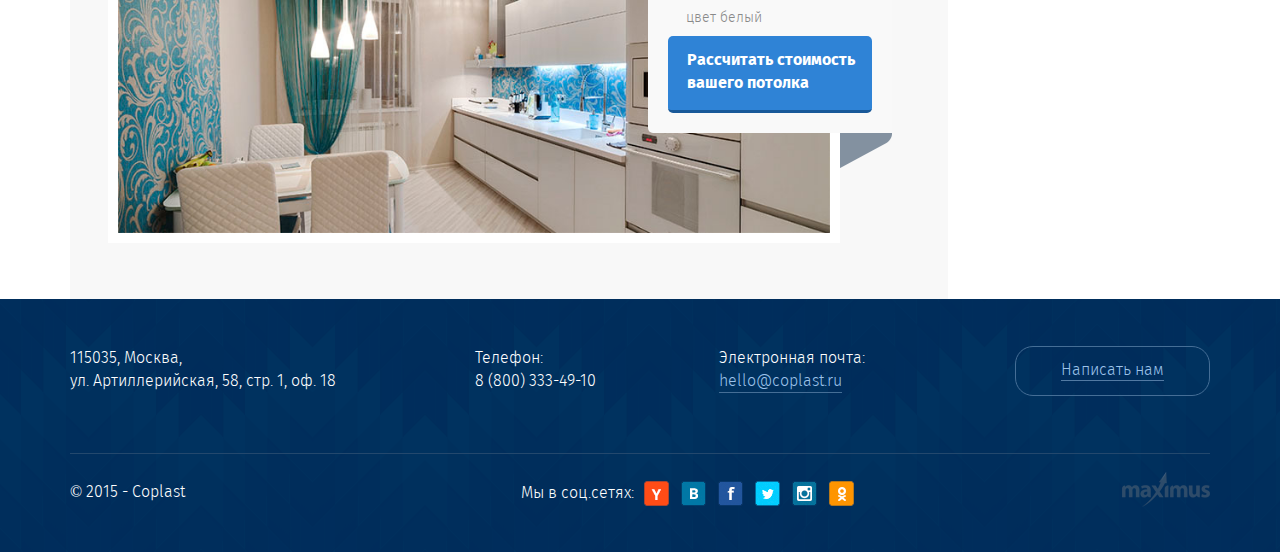
<file: all-ceilings.html>
<!DOCTYPE html>
<html>
  <head>
    <meta charset="UTF-8">
    <meta name="viewport" content="width=device-width, initial-scale=1">
    <meta http-equiv="X-UA-Compatible" content="IE=edge">
    <meta description="">
    <meta keywords="">
    <link rel="shortcut icon" type="images/vnd.microsoft.icon" href="/favicon.ico">
    <link href="css/grid.css" rel="stylesheet" media="all">
    <link href="css/styles.css" rel="stylesheet" media="all">
    <script src="js/jquery.js"></script>
    <script src="//api-maps.yandex.ru/2.1/?lang=ru_RU"></script>
    <title></title>
  </head>
  <body>
    <div class="main-wrapper">
      <header class="header">
        <div class="container">
          <div class="header__top">
            <div class="row">
              <div class="col-sm-10 header__menu-list-block"><span class="header__fixed-menu-btn"></span>
                <ul class="header__menu-list static">
                  <li class="header__menu-item"><a href="#" class="header__menu-link">О потолках</a></li>
                  <li class="header__menu-item"><a href="#" class="header__menu-link">Цены</a></li>
                  <li class="header__menu-item"><a href="#" class="header__menu-link">Работы</a></li>
                  <li class="header__menu-item"><a href="#" class="header__menu-link">Отзывы</a></li>
                  <li class="header__menu-item"><a href="#" class="header__menu-link">Корпоративным клиентам</a></li>
                  <li class="header__menu-item"><a href="#" class="header__menu-link">Контакты</a></li>
                </ul>
              </div>
              <div class="col-sm-2 text-right pull-right header__city-block"><img src="img/moscow_pic.png" alt="" class="header__city-img"><a href="#" class="header__city-link toggle">Москва</a>
                <ul class="header__city-list">
                  <li class="header__city-item"><img src="img/moscow_pic.png" alt="" class="header__city-img"><a href="#" class="header__city-link">Санкт-Петербург</a></li>
                  <li class="header__city-item"><img src="img/moscow_pic.png" alt="" class="header__city-img"><a href="#" class="header__city-link">Москва</a></li>
                  <li class="header__city-item"><img src="img/moscow_pic.png" alt="" class="header__city-img"><a href="#" class="header__city-link">Асбест</a></li>
                  <li class="header__city-item"><img src="img/moscow_pic.png" alt="" class="header__city-img"><a href="#" class="header__city-link">Барнаул</a></li>
                  <li class="header__city-item"><img src="img/moscow_pic.png" alt="" class="header__city-img"><a href="#" class="header__city-link">Балашиха</a></li>
                  <li class="header__city-item"><img src="img/moscow_pic.png" alt="" class="header__city-img"><a href="#" class="header__city-link">Березники</a></li>
                  <li class="header__city-item"><img src="img/moscow_pic.png" alt="" class="header__city-img"><a href="#" class="header__city-link">Верхняя Пышма</a></li>
                  <li class="header__city-item"><img src="img/moscow_pic.png" alt="" class="header__city-img"><a href="#" class="header__city-link">Выкса</a></li>
                  <li class="header__city-item"><img src="img/moscow_pic.png" alt="" class="header__city-img"><a href="#" class="header__city-link">Воронеж</a></li>
                  <li class="header__city-item"><img src="img/moscow_pic.png" alt="" class="header__city-img"><a href="#" class="header__city-link">Тула</a></li>
                  <li class="header__city-item"><img src="img/moscow_pic.png" alt="" class="header__city-img"><a href="#" class="header__city-link">Кемерово</a></li>
                  <li class="header__city-item"><img src="img/moscow_pic.png" alt="" class="header__city-img"><a href="#" class="header__city-link">Ростов-на-Дону</a></li>
                  <li class="header__city-item"><img src="img/moscow_pic.png" alt="" class="header__city-img"><a href="#" class="header__city-link">Донецк</a></li>
                  <li class="header__city-item"><img src="img/moscow_pic.png" alt="" class="header__city-img"><a href="#" class="header__city-link">Долгопрудный</a></li>
                </ul>
              </div>
            </div>
          </div>
          <div class="header__bottom">
            <div class="row">
              <div class="col-sm-3"><a href="/" class="header__logo">
                  <p class="header__logo-text">coplast</p></a></div>
              <div class="col-sm-9">
                <div class="row">
                  <div class="col-sm-5 text-right hidden-sm"><a href="tel:+88003334910" class="header__phone">8 (800) 333-49-10</a></div>
                  <div class="pull-right header__btn-wrap"><a id="cause" href="javascript:void(0);" class="header__btn"> <span class="_call">Вызвать замерщика</span></a></div>
                  <div class="pull-right header__btn-wrap"><a href="#" class="header__btn"> <span class="_calc">Рассчитать стоимость</span></a></div>
                </div>
              </div>
            </div>
          </div>
        </div>
      </header>
      <div class="container">
        <div class="clarification__block">
          <p class="clarification__text">Производим и устанавливаем натяжные потолки</p>
          <p class="clarification__text"> <img src="img/light.png" alt="" class="clarification__img">На 7% быстрее</p>
          <p class="clarification__text"> <img src="img/diamond.png" alt="" class="clarification__img">На 6% лучше</p>
          <p class="clarification__text"> <img src="img/cash.png" alt="" class="clarification__img">На 9% дешевле</p>
        </div>
        <p class="clarification__detail hidden-sm">узнайте подробнее <a href="#">о производстве</a></p>
      </div>
      <div id="full-slider-wrapper" class="slider__block">
        <div id="layerslider" style="width: 100%;height: 288px;">
          <div data-ls="slidedelay: 7000; transition2d: all;" class="ls-layer slider__slide-v1"><img src="img/content/slider_bg_1.jpg" alt="" class="ls-bg">
            <p style="top:20px;left:200px;" data-ls="offsetxin:0;durationin:3000;delayin:1200;easingin:easeOutElastic;rotatexin:90;transformoriginin:50% bottom 0;offsetxout:0;rotatexout:90;transformoriginout:50% bottom 0;" class="ls-l slider__title">Cкидка 20%</p>
            <p style="top:120px;left:313px;" data-ls="offsetxin:0;durationin:2000;delayin:2000;easingin:easeOutElastic;rotatexin:90;transformoriginin:50% 50% 0;offsetxout:-400;" class="ls-l slider__text">действует до 10 декабря</p><a href="#" data-ls="offsetxin:0;durationin:2000;delayin:2700;easingin:easeOutElastic;rotatexin:90;rotateyin:190;transformoriginin:50% top 0;offsetxout:-400;" style="top: 175px;left: 355px;" class="ls-l btn btn-yellow slider__btn">Спешите заказать!</a><img src="img/calendar.png" alt="" style="top:27px;left:770px;white-space: nowrap;" data-ls="offsetxin:0;durationin:2000;delayin:1500;easingin:easeInOutQuad;scalexin:1.1;scaleyin:1.1;offsetxout:0;durationout:1000;scalexout:0.9;scaleyout:0.9;parallaxlevel:7" class="ls-l">
            <p style="width:1px; height: 180px; top: 50px; left: 750px; opacity: 0.7;background: #fff;" data-ls="offsetxin:0;durationin:2000;delayin:1500;easingin:easeInOutQuad;scalexin:1.1;scaleyin:1.1;offsetxout:0;durationout:1000;scalexout:0.9;scaleyout:0.9;" class="ls-l"></p>
          </div>
          <div data-ls="slidedelay: 7000; transition2d: all;" class="ls-layer slider__slide-v2"><img src="img/content/slider_bg_2.jpg" alt="" class="ls-bg">
            <p style="top:50px;left:200px;" data-ls="offsetxin:0;durationin:2000;delayin:1000;rotatein:-45;rotateyin:-1;scalexin:0.5;scaleyin:0.5;transformoriginin:left bottom 0;offsetxout:0;durationout:1000;rotateout:45;scalexout:2;scaleyout:2;transformoriginout:right bottom 0;" class="ls-l slider__title">Акция светильники в подарок</p>
            <div style="top:173px;left:120px;font-size: 78px;text-transform: uppercase;color: #fff; font-family: 'Fira Sans Bold';" data-ls="offsetxin:50;durationin:3000;rotateyin:60;transformoriginin:right 50% 0;offsetxout:-50;durationout:3000;rotateyout:-60;transformoriginout:left 50% 0;" class="ls-l"> 
              <!-- вызов счетчика обратного отсчета-->
              <script>
                $(document).ready(function(){
                	$('#countdown_dashboard').countDown({
                		targetDate: {
                			'day': 25,
                			'month': 11,
                			'year': 2016,
                			'hour': 13,
                			'min': 0,
                			'sec': 0
                		}
                	});
                });
              </script>
              <div class="slider__countdown">
                <div id="countdown_dashboard">
                  <div class="dash hours_dash">
                    <div class="digit">0</div>
                    <div class="digit">0</div><span class="dash_title">Часов</span>
                  </div>
                  <div class="dash minutes_dash">
                    <div class="digit">0</div>
                    <div class="digit">0</div><span class="dash_title">Минут</span>
                  </div>
                  <div class="dash seconds_dash">
                    <div class="digit">0</div>
                    <div class="digit">0</div><span class="dash_title">Секунд</span>
                  </div>
                </div>
              </div>
            </div><a href="#" data-ls="offsetxin:0;durationin:2000;delayin:2000;rotateyin:450;transformoriginin:right 50% 0;offsetxout:0;easingout:easeInBack;rotateyout:-90;transformoriginout:right 50% 0;" style="top: 175px;left: 415px;" class="ls-l btn btn-yellow slider__btn">Получить подарок!</a><img src="img/lamp.png" alt="" style="top:60px;left:840px;white-space: nowrap;" data-ls="offsetxin:200;durationin:2000;delayin:1500;offsetxout:200;durationout:1000;parallaxlevel:3;" class="ls-l">
            <p style="width:1px; height: 180px; top: 50px; left: 790px; opacity: 0.7;background: #fff;" data-ls="offsetxin:0;durationin:2000;delayin:1500;easingin:easeInOutQuad;scalexin:1.1;scaleyin:1.1;offsetxout:0;durationout:1000;scalexout:0.9;scaleyout:0.9;" class="ls-l"></p>
          </div>
          <div data-ls="slidedelay: 7000; transition2d: all;" class="ls-layer slider__slide-v3"><img src="img/content/slider_bg_3.jpg" alt="" class="ls-bg">
            <p style="top:25px;left:170px;" data-ls="offsetxin:0;durationin:2000;rotatein:-45;rotateyin:-1;scalexin:0.5;scaleyin:0.5;transformoriginin:left bottom 0;offsetxout:0;durationout:1000;rotateout:45;scalexout:2;scaleyout:2;transformoriginout:right bottom 0;" class="ls-l slider__title">натяжные потолки от <span class="slider__price">179</span> руб./м2</p><a href="#" data-ls="offsetxin:0;durationin:2000;delayin:2300;rotatein:-90;scalexin:2.5;scaleyin:2.5;offsetxout:0;durationout:1000;rotateout:-90;scalexout:0;scaleyout:0;;" style="top: 175px;left: 385px;" class="ls-l btn btn-yellow slider__btn">Заказать по этой цене!</a><img src="img/action_cash.png" alt="" style="top:40px;left:840px;white-space: nowrap;" data-ls="offsetxin:0;durationin:2500;delayin:3500;easingin:easeOutElastic;rotateyin:-90;transformoriginin:right 50% 0;offsetxout:0;rotateyout:-90;transformoriginout:right 50% 0;parallaxlevel:3;" class="ls-l">
            <p style="width:1px; height: 180px; top: 50px; left: 780px; opacity: 0.7;background: #fff;" data-ls="offsetxin:0;durationin:2000;delayin:1500;easingin:easeInOutQuad;scalexin:1.1;scaleyin:1.1;offsetxout:0;durationout:1000;scalexout:0.9;scaleyout:0.9;" class="ls-l"></p>
          </div>
        </div>
      </div>
      <div class="main__content">
        <div class="container">
          <h1 class="title">Выберите тип потолка</h1>
          <div class="row">
            <div class="col-sm-12 col-md-8 col-lg-9">
              <div class="univ__content-wrap">
                <div class="univ__block">
                  <h3 class="univ__subtitle"> <a href="#"> <span class="line">тканевый натяжной потолок в прихожую</span></a></h3>
                  <div class="row">
                    <div class="item-top__description-block col-sm-11 margin-bottom-40"><a href="#"><img src="img/content/main_img_1.jpg" alt="" class="item-top__description-img"></a>
                      <div class="item-top__description-info top-sm top-md">
                        <p class="item-top__description-text">В среднем по Москве:</p>
                        <p class="item-top__description-old-price replace">18970<i class="rubl">a</i></p>
                        <p class="item-top__description-text">У нас:</p>
                        <p class="item-top__description-price replace">16590<i class="rubl">a</i></p>
                        <p class="item-top__description-text">площадь 9,2 м<sup>2</sup></p>
                        <p class="item-top__description-text">марка полотна Pinpai</p>
                        <p class="item-top__description-text">цвет белый</p><a href="#" class="item-top__description-link btn btn-blue">Рассчитать стоимость вашего потолка</a>
                      </div>
                    </div>
                  </div>
                  <h3 class="univ__subtitle"> <a href="#"> <span class="line">тканевый натяжной потолок в прихожую</span></a></h3>
                  <div class="row">
                    <div class="item-top__description-block col-sm-11 margin-bottom-40"><a href="#"><img src="img/content/main_img_1.jpg" alt="" class="item-top__description-img"></a>
                      <div class="item-top__description-info top-sm top-md">
                        <p class="item-top__description-text">В среднем по Москве:</p>
                        <p class="item-top__description-old-price replace">18970<i class="rubl">a</i></p>
                        <p class="item-top__description-text">У нас:</p>
                        <p class="item-top__description-price replace">16590<i class="rubl">a</i></p>
                        <p class="item-top__description-text">площадь 9,2 м<sup>2</sup></p>
                        <p class="item-top__description-text">марка полотна Pinpai</p>
                        <p class="item-top__description-text">цвет белый</p><a href="#" class="item-top__description-link btn btn-blue">Рассчитать стоимость вашего потолка</a>
                      </div>
                    </div>
                  </div>
                  <h3 class="univ__subtitle"> <a href="#"> <span class="line">тканевый натяжной потолок в прихожую</span></a></h3>
                  <div class="row">
                    <div class="item-top__description-block col-sm-11 margin-bottom-40"><a href="#"><img src="img/content/main_img_1.jpg" alt="" class="item-top__description-img"></a>
                      <div class="item-top__description-info top-sm top-md">
                        <p class="item-top__description-text">В среднем по Москве:</p>
                        <p class="item-top__description-old-price replace">18970<i class="rubl">a</i></p>
                        <p class="item-top__description-text">У нас:</p>
                        <p class="item-top__description-price replace">16590<i class="rubl">a</i></p>
                        <p class="item-top__description-text">площадь 9,2 м<sup>2</sup></p>
                        <p class="item-top__description-text">марка полотна Pinpai</p>
                        <p class="item-top__description-text">цвет белый</p><a href="#" class="item-top__description-link btn btn-blue">Рассчитать стоимость вашего потолка</a>
                      </div>
                    </div>
                  </div>
                  <h3 class="univ__subtitle"> <a href="#"> <span class="line">тканевый натяжной потолок в прихожую</span></a></h3>
                  <div class="row">
                    <div class="item-top__description-block col-sm-11 margin-bottom-40"><a href="#"><img src="img/content/main_img_1.jpg" alt="" class="item-top__description-img"></a>
                      <div class="item-top__description-info top-sm top-md">
                        <p class="item-top__description-text">В среднем по Москве:</p>
                        <p class="item-top__description-old-price replace">18970<i class="rubl">a</i></p>
                        <p class="item-top__description-text">У нас:</p>
                        <p class="item-top__description-price replace">16590<i class="rubl">a</i></p>
                        <p class="item-top__description-text">площадь 9,2 м<sup>2</sup></p>
                        <p class="item-top__description-text">марка полотна Pinpai</p>
                        <p class="item-top__description-text">цвет белый</p><a href="#" class="item-top__description-link btn btn-blue">Рассчитать стоимость вашего потолка</a>
                      </div>
                    </div>
                  </div>
                  <h3 class="univ__subtitle"> <a href="#"> <span class="line">тканевый натяжной потолок в прихожую</span></a></h3>
                  <div class="row">
                    <div class="item-top__description-block col-sm-11 margin-bottom-40"><a href="#"><img src="img/content/main_img_1.jpg" alt="" class="item-top__description-img"></a>
                      <div class="item-top__description-info top-sm top-md">
                        <p class="item-top__description-text">В среднем по Москве:</p>
                        <p class="item-top__description-old-price replace">18970<i class="rubl">a</i></p>
                        <p class="item-top__description-text">У нас:</p>
                        <p class="item-top__description-price replace">16590<i class="rubl">a</i></p>
                        <p class="item-top__description-text">площадь 9,2 м<sup>2</sup></p>
                        <p class="item-top__description-text">марка полотна Pinpai</p>
                        <p class="item-top__description-text">цвет белый</p><a href="#" class="item-top__description-link btn btn-blue">Рассчитать стоимость вашего потолка</a>
                      </div>
                    </div>
                  </div>
                </div>
              </div>
            </div>
            <div class="col-md-4 col-lg-3 hidden-sm">
              <div class="action__block mouthpiece_bg">
                <div class="action__block-content">
                  <h3 class="action__title">Cкидка 20%</h3>
                  <p class="action__text">При покупке натяжного потолка с установкой - вы сэкономите 20% на материалах и монтаже</p>
                  <!-- вызов счетчика обратного отсчета-->
                  <script>
                    $(document).ready(function(){
                    	$('#countdown_dashboard_action').countDown({
                    		targetDate: {
                    			'day': 25,
                    			'month': 11,
                    			'year': 2016,
                    			'hour': 13,
                    			'min': 0,
                    			'sec': 0
                    		}
                    	});
                    });
                  </script>
                  <p class="action__countdown-text">закончится через</p>
                  <div id="countdown_dashboard_action">
                    <div class="dash hours_dash widthS">
                      <div class="digit sizeS">0</div>
                      <div class="digit sizeS">0</div><span class="dash_title sizeS">Часов</span>
                    </div>
                    <div class="dash minutes_dash widthS">
                      <div class="digit sizeS">0</div>
                      <div class="digit sizeS">0</div><span class="dash_title sizeS">Минут</span>
                    </div>
                    <div class="dash seconds_dash widthS">
                      <div class="digit sizeS">0</div>
                      <div class="digit sizeS">0</div><span class="dash_title sizeS">Секунд</span>
                    </div>
                  </div><a href="#" class="btn btn-yellow action__btn">Спешите заказать!</a>
                </div>
              </div>
            </div>
          </div>
        </div>
      </div>
      <div class="buffer"></div>
    </div>
    <footer class="footer">
      <div class="container">
        <div class="footer__top">
          <div class="row">
            <div class="col-sm-5 col-md-4">
              <p class="footer__text">115035, Москва, <br>ул. Артиллерийская, 58, стр. 1, оф. 18</p>
            </div>
            <div class="col-sm-3 col-md-3 col-lg-2">
              <p class="footer__text _phone-marg">Телефон:<br>8 (800) 333-49-10</p>
            </div>
            <div class="col-sm-4 col-md-2 col-lg-3">
              <p class="footer__text _email-marg">Электронная почта:<br><a class="footer__link" href="mailto:hello@coplast.ru">hello@coplast.ru</a></p>
            </div>
            <div class="col-md-3 hidden-sm">
              <div class="footer__link-wrap pull-right"><a href="#">Написать нам</a></div>
            </div>
          </div>
        </div>
        <div class="footer__bottom">
          <div class="row">
            <div class="col-sm-3">
              <p class="footer__text">© 2015 - Coplast</p>
            </div>
            <div class="col-sm-7 text-center"><span class="footer__text">Мы в соц.сетях:</span><a href="#" class="footer__social-link"><img src="img/y.png" alt=""></a><a href="#" class="footer__social-link"><img src="img/vk.png" alt=""></a><a href="#" class="footer__social-link"><img src="img/fb.png" alt=""></a><a href="#" class="footer__social-link"><img src="img/tw.png" alt=""></a><a href="#" class="footer__social-link"><img src="img/inst.png" alt=""></a><a href="#" class="footer__social-link"><img src="img/ok.png" alt=""></a></div>
            <div class="col-sm-2"><a href="#" class="pull-right">
                <p class="footer__develop"></p></a></div>
          </div>
        </div>
      </div>
    </footer>
    <script src="js/greensock.js"></script>
    <script src="js/layerslider.transitions.js"></script>
    <script src="js/layerslider.kreaturamedia.jquery.js"></script>
    <script src="js/plugins.js"></script>
    <script src="js/script.js"></script>
    <script src="js/calculation.js"></script>
  </body>
</html>
</file>
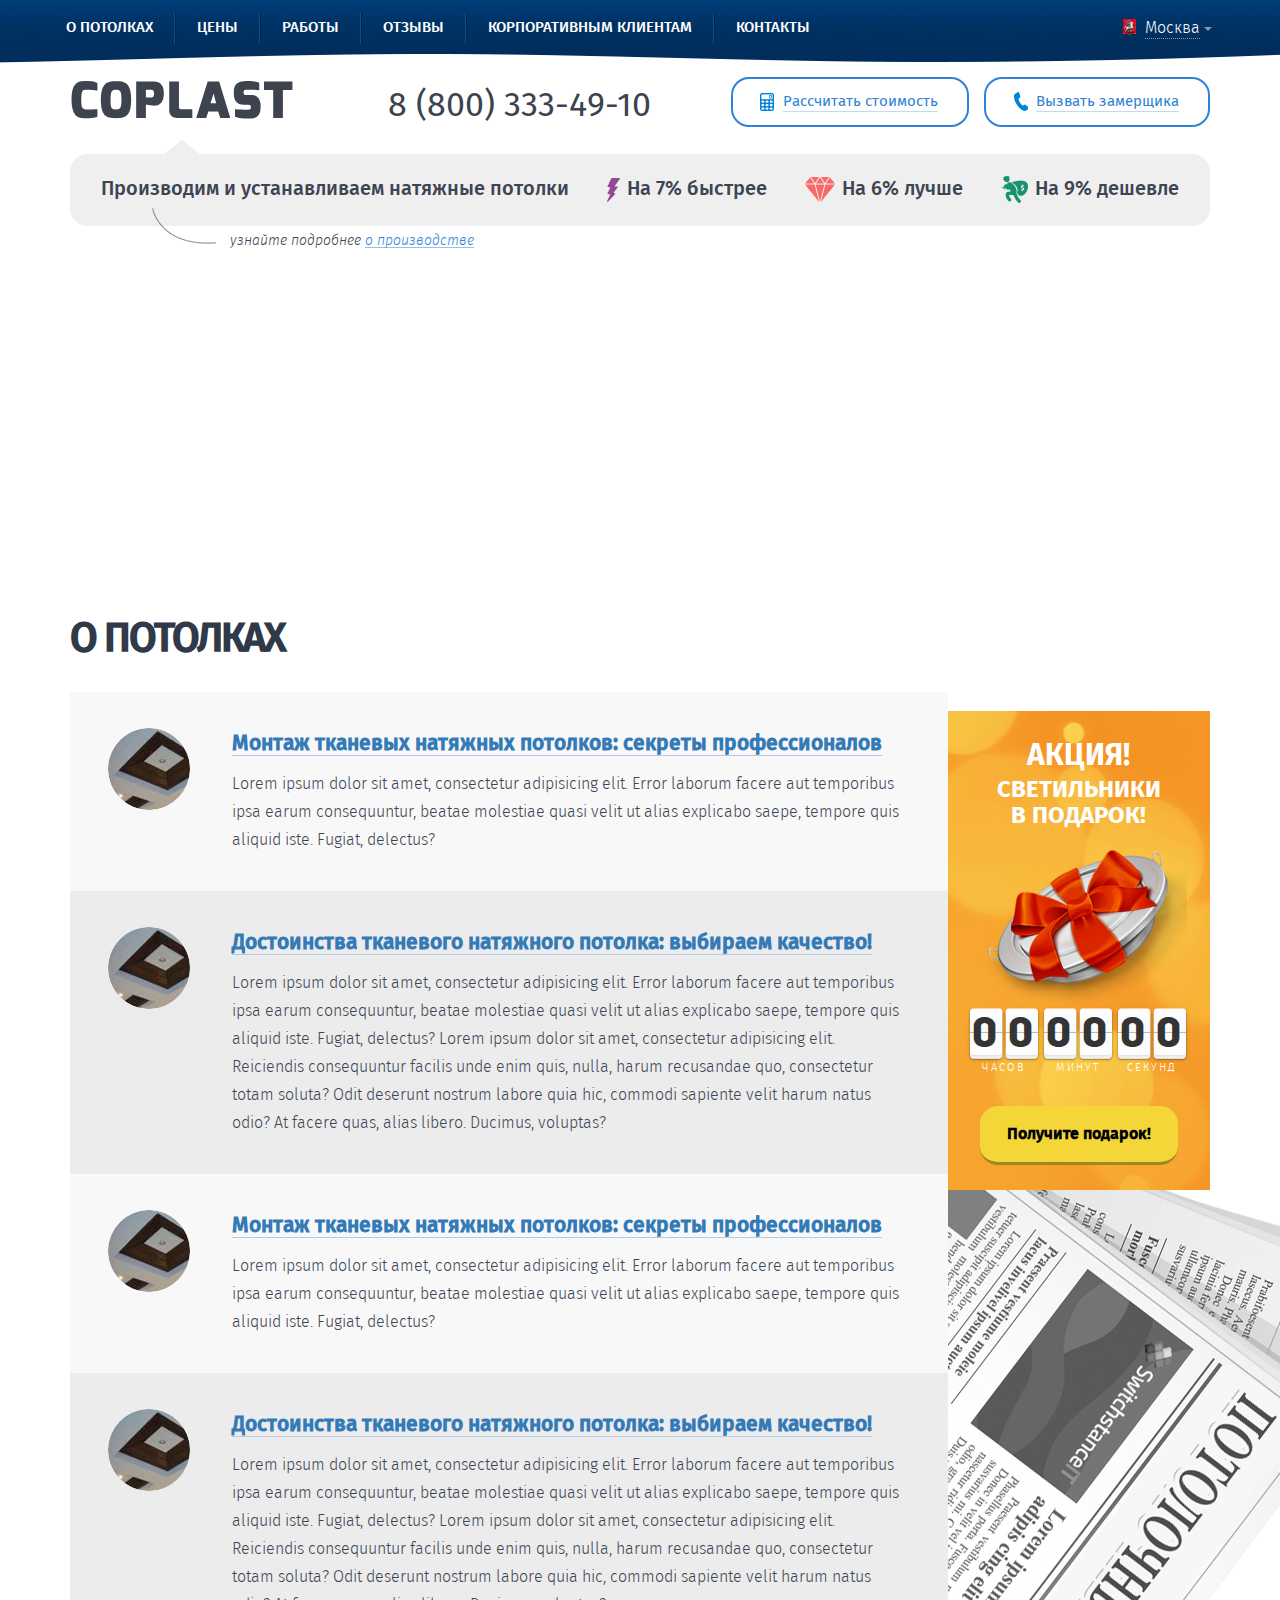
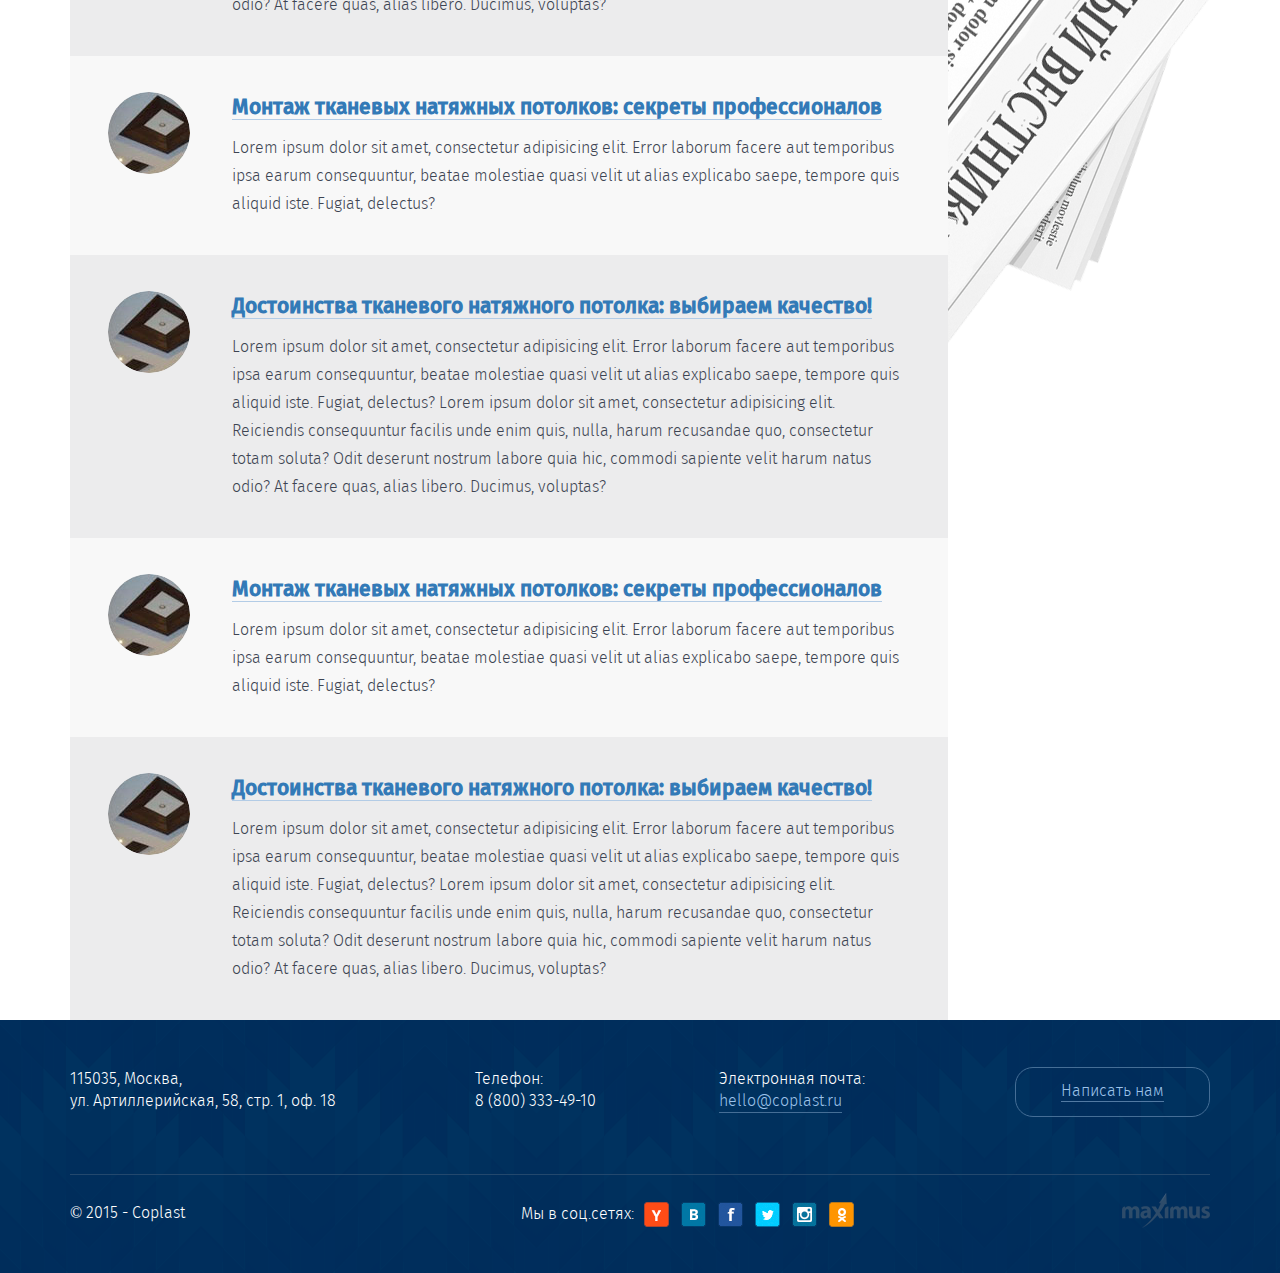
<file: articles.html>
<!DOCTYPE html>
<html>
  <head>
    <meta charset="UTF-8">
    <meta name="viewport" content="width=device-width, initial-scale=1">
    <meta http-equiv="X-UA-Compatible" content="IE=edge">
    <meta description="">
    <meta keywords="">
    <link rel="shortcut icon" type="images/vnd.microsoft.icon" href="/favicon.ico">
    <link href="css/grid.css" rel="stylesheet" media="all">
    <link href="css/styles.css" rel="stylesheet" media="all">
    <script src="js/jquery.js"></script>
    <script src="//api-maps.yandex.ru/2.1/?lang=ru_RU"></script>
    <title></title>
  </head>
  <body>
    <div class="main-wrapper">
      <header class="header">
        <div class="container">
          <div class="header__top">
            <div class="row">
              <div class="col-sm-10 header__menu-list-block"><span class="header__fixed-menu-btn"></span>
                <ul class="header__menu-list static">
                  <li class="header__menu-item"><a href="#" class="header__menu-link">О потолках</a></li>
                  <li class="header__menu-item"><a href="#" class="header__menu-link">Цены</a></li>
                  <li class="header__menu-item"><a href="#" class="header__menu-link">Работы</a></li>
                  <li class="header__menu-item"><a href="#" class="header__menu-link">Отзывы</a></li>
                  <li class="header__menu-item"><a href="#" class="header__menu-link">Корпоративным клиентам</a></li>
                  <li class="header__menu-item"><a href="#" class="header__menu-link">Контакты</a></li>
                </ul>
              </div>
              <div class="col-sm-2 text-right pull-right header__city-block"><img src="img/moscow_pic.png" alt="" class="header__city-img"><a href="#" class="header__city-link toggle">Москва</a>
                <ul class="header__city-list">
                  <li class="header__city-item"><img src="img/moscow_pic.png" alt="" class="header__city-img"><a href="#" class="header__city-link">Санкт-Петербург</a></li>
                  <li class="header__city-item"><img src="img/moscow_pic.png" alt="" class="header__city-img"><a href="#" class="header__city-link">Москва</a></li>
                  <li class="header__city-item"><img src="img/moscow_pic.png" alt="" class="header__city-img"><a href="#" class="header__city-link">Асбест</a></li>
                  <li class="header__city-item"><img src="img/moscow_pic.png" alt="" class="header__city-img"><a href="#" class="header__city-link">Барнаул</a></li>
                  <li class="header__city-item"><img src="img/moscow_pic.png" alt="" class="header__city-img"><a href="#" class="header__city-link">Балашиха</a></li>
                  <li class="header__city-item"><img src="img/moscow_pic.png" alt="" class="header__city-img"><a href="#" class="header__city-link">Березники</a></li>
                  <li class="header__city-item"><img src="img/moscow_pic.png" alt="" class="header__city-img"><a href="#" class="header__city-link">Верхняя Пышма</a></li>
                  <li class="header__city-item"><img src="img/moscow_pic.png" alt="" class="header__city-img"><a href="#" class="header__city-link">Выкса</a></li>
                  <li class="header__city-item"><img src="img/moscow_pic.png" alt="" class="header__city-img"><a href="#" class="header__city-link">Воронеж</a></li>
                  <li class="header__city-item"><img src="img/moscow_pic.png" alt="" class="header__city-img"><a href="#" class="header__city-link">Тула</a></li>
                  <li class="header__city-item"><img src="img/moscow_pic.png" alt="" class="header__city-img"><a href="#" class="header__city-link">Кемерово</a></li>
                  <li class="header__city-item"><img src="img/moscow_pic.png" alt="" class="header__city-img"><a href="#" class="header__city-link">Ростов-на-Дону</a></li>
                  <li class="header__city-item"><img src="img/moscow_pic.png" alt="" class="header__city-img"><a href="#" class="header__city-link">Донецк</a></li>
                  <li class="header__city-item"><img src="img/moscow_pic.png" alt="" class="header__city-img"><a href="#" class="header__city-link">Долгопрудный</a></li>
                </ul>
              </div>
            </div>
          </div>
          <div class="header__bottom">
            <div class="row">
              <div class="col-sm-3"><a href="/" class="header__logo">
                  <p class="header__logo-text">coplast</p></a></div>
              <div class="col-sm-9">
                <div class="row">
                  <div class="col-sm-5 text-right hidden-sm"><a href="tel:+88003334910" class="header__phone">8 (800) 333-49-10</a></div>
                  <div class="pull-right header__btn-wrap"><a id="cause" href="javascript:void(0);" class="header__btn"> <span class="_call">Вызвать замерщика</span></a></div>
                  <div class="pull-right header__btn-wrap"><a href="#" class="header__btn"> <span class="_calc">Рассчитать стоимость</span></a></div>
                </div>
              </div>
            </div>
          </div>
        </div>
      </header>
      <div class="container">
        <div class="clarification__block">
          <p class="clarification__text">Производим и устанавливаем натяжные потолки</p>
          <p class="clarification__text"> <img src="img/light.png" alt="" class="clarification__img">На 7% быстрее</p>
          <p class="clarification__text"> <img src="img/diamond.png" alt="" class="clarification__img">На 6% лучше</p>
          <p class="clarification__text"> <img src="img/cash.png" alt="" class="clarification__img">На 9% дешевле</p>
        </div>
        <p class="clarification__detail hidden-sm">узнайте подробнее <a href="#">о производстве</a></p>
      </div>
      <div id="full-slider-wrapper" class="slider__block">
        <div id="layerslider" style="width: 100%;height: 288px;">
          <div data-ls="slidedelay: 7000; transition2d: all;" class="ls-layer slider__slide-v1"><img src="img/content/slider_bg_1.jpg" alt="" class="ls-bg">
            <p style="top:20px;left:200px;" data-ls="offsetxin:0;durationin:3000;delayin:1200;easingin:easeOutElastic;rotatexin:90;transformoriginin:50% bottom 0;offsetxout:0;rotatexout:90;transformoriginout:50% bottom 0;" class="ls-l slider__title">Cкидка 20%</p>
            <p style="top:120px;left:313px;" data-ls="offsetxin:0;durationin:2000;delayin:2000;easingin:easeOutElastic;rotatexin:90;transformoriginin:50% 50% 0;offsetxout:-400;" class="ls-l slider__text">действует до 10 декабря</p><a href="#" data-ls="offsetxin:0;durationin:2000;delayin:2700;easingin:easeOutElastic;rotatexin:90;rotateyin:190;transformoriginin:50% top 0;offsetxout:-400;" style="top: 175px;left: 355px;" class="ls-l btn btn-yellow slider__btn">Спешите заказать!</a><img src="img/calendar.png" alt="" style="top:27px;left:770px;white-space: nowrap;" data-ls="offsetxin:0;durationin:2000;delayin:1500;easingin:easeInOutQuad;scalexin:1.1;scaleyin:1.1;offsetxout:0;durationout:1000;scalexout:0.9;scaleyout:0.9;parallaxlevel:7" class="ls-l">
            <p style="width:1px; height: 180px; top: 50px; left: 750px; opacity: 0.7;background: #fff;" data-ls="offsetxin:0;durationin:2000;delayin:1500;easingin:easeInOutQuad;scalexin:1.1;scaleyin:1.1;offsetxout:0;durationout:1000;scalexout:0.9;scaleyout:0.9;" class="ls-l"></p>
          </div>
          <div data-ls="slidedelay: 7000; transition2d: all;" class="ls-layer slider__slide-v2"><img src="img/content/slider_bg_2.jpg" alt="" class="ls-bg">
            <p style="top:50px;left:200px;" data-ls="offsetxin:0;durationin:2000;delayin:1000;rotatein:-45;rotateyin:-1;scalexin:0.5;scaleyin:0.5;transformoriginin:left bottom 0;offsetxout:0;durationout:1000;rotateout:45;scalexout:2;scaleyout:2;transformoriginout:right bottom 0;" class="ls-l slider__title">Акция светильники в подарок</p>
            <div style="top:173px;left:120px;font-size: 78px;text-transform: uppercase;color: #fff; font-family: 'Fira Sans Bold';" data-ls="offsetxin:50;durationin:3000;rotateyin:60;transformoriginin:right 50% 0;offsetxout:-50;durationout:3000;rotateyout:-60;transformoriginout:left 50% 0;" class="ls-l"> 
              <!-- вызов счетчика обратного отсчета-->
              <script>
                $(document).ready(function(){
                	$('#countdown_dashboard').countDown({
                		targetDate: {
                			'day': 25,
                			'month': 11,
                			'year': 2016,
                			'hour': 13,
                			'min': 0,
                			'sec': 0
                		}
                	});
                });
              </script>
              <div class="slider__countdown">
                <div id="countdown_dashboard">
                  <div class="dash hours_dash">
                    <div class="digit">0</div>
                    <div class="digit">0</div><span class="dash_title">Часов</span>
                  </div>
                  <div class="dash minutes_dash">
                    <div class="digit">0</div>
                    <div class="digit">0</div><span class="dash_title">Минут</span>
                  </div>
                  <div class="dash seconds_dash">
                    <div class="digit">0</div>
                    <div class="digit">0</div><span class="dash_title">Секунд</span>
                  </div>
                </div>
              </div>
            </div><a href="#" data-ls="offsetxin:0;durationin:2000;delayin:2000;rotateyin:450;transformoriginin:right 50% 0;offsetxout:0;easingout:easeInBack;rotateyout:-90;transformoriginout:right 50% 0;" style="top: 175px;left: 415px;" class="ls-l btn btn-yellow slider__btn">Получить подарок!</a><img src="img/lamp.png" alt="" style="top:60px;left:840px;white-space: nowrap;" data-ls="offsetxin:200;durationin:2000;delayin:1500;offsetxout:200;durationout:1000;parallaxlevel:3;" class="ls-l">
            <p style="width:1px; height: 180px; top: 50px; left: 790px; opacity: 0.7;background: #fff;" data-ls="offsetxin:0;durationin:2000;delayin:1500;easingin:easeInOutQuad;scalexin:1.1;scaleyin:1.1;offsetxout:0;durationout:1000;scalexout:0.9;scaleyout:0.9;" class="ls-l"></p>
          </div>
          <div data-ls="slidedelay: 7000; transition2d: all;" class="ls-layer slider__slide-v3"><img src="img/content/slider_bg_3.jpg" alt="" class="ls-bg">
            <p style="top:25px;left:170px;" data-ls="offsetxin:0;durationin:2000;rotatein:-45;rotateyin:-1;scalexin:0.5;scaleyin:0.5;transformoriginin:left bottom 0;offsetxout:0;durationout:1000;rotateout:45;scalexout:2;scaleyout:2;transformoriginout:right bottom 0;" class="ls-l slider__title">натяжные потолки от <span class="slider__price">179</span> руб./м2</p><a href="#" data-ls="offsetxin:0;durationin:2000;delayin:2300;rotatein:-90;scalexin:2.5;scaleyin:2.5;offsetxout:0;durationout:1000;rotateout:-90;scalexout:0;scaleyout:0;;" style="top: 175px;left: 385px;" class="ls-l btn btn-yellow slider__btn">Заказать по этой цене!</a><img src="img/action_cash.png" alt="" style="top:40px;left:840px;white-space: nowrap;" data-ls="offsetxin:0;durationin:2500;delayin:3500;easingin:easeOutElastic;rotateyin:-90;transformoriginin:right 50% 0;offsetxout:0;rotateyout:-90;transformoriginout:right 50% 0;parallaxlevel:3;" class="ls-l">
            <p style="width:1px; height: 180px; top: 50px; left: 780px; opacity: 0.7;background: #fff;" data-ls="offsetxin:0;durationin:2000;delayin:1500;easingin:easeInOutQuad;scalexin:1.1;scaleyin:1.1;offsetxout:0;durationout:1000;scalexout:0.9;scaleyout:0.9;" class="ls-l"></p>
          </div>
        </div>
      </div>
      <div class="main__content">
        <div class="container">
          <h1 class="title">о потолках</h1>
          <div class="row">
            <div class="col-sm-12 col-md-8 col-lg-9">
              <div class="univ__content-wrap">
                <div class="univ__block">
                  <div class="row">
                    <div class="col-sm-2 col-md-3 col-lg-2"><img src="img/content/img.jpg" alt="" class="article-list__img"></div>
                    <div class="col-sm-10 col-md-9 col-lg-10">
                      <div class="article-list__text-wrap">
                        <h2 class="article-list__title"><a href="#"><span class="line">Монтаж тканевых натяжных потолков: секреты профессионалов</span></a></h2>
                        <p class="article-list__text">Lorem ipsum dolor sit amet, consectetur adipisicing elit. Error laborum facere aut temporibus ipsa earum consequuntur, beatae molestiae quasi velit ut alias explicabo saepe, tempore quis aliquid iste. Fugiat, delectus?</p>
                      </div>
                    </div>
                  </div>
                </div>
                <div class="univ__block">
                  <div class="row">
                    <div class="col-sm-2 col-md-3 col-lg-2"><img src="img/content/img.jpg" alt="" class="article-list__img"></div>
                    <div class="col-sm-10 col-md-9 col-lg-10">
                      <div class="article-list__text-wrap">
                        <h2 class="article-list__title"><a href="#"><span class="line">Достоинства тканевого натяжного потолка: выбираем качество!</span></a></h2>
                        <p class="article-list__text">Lorem ipsum dolor sit amet, consectetur adipisicing elit. Error laborum facere aut temporibus ipsa earum consequuntur, beatae molestiae quasi velit ut alias explicabo saepe, tempore quis aliquid iste. Fugiat, delectus? Lorem ipsum dolor sit amet, consectetur adipisicing elit. Reiciendis consequuntur facilis unde enim quis, nulla, harum recusandae quo, consectetur totam soluta? Odit deserunt nostrum labore quia hic, commodi sapiente velit harum natus odio? At facere quas, alias libero. Ducimus, voluptas?</p>
                      </div>
                    </div>
                  </div>
                </div>
                <div class="univ__block">
                  <div class="row">
                    <div class="col-sm-2 col-md-3 col-lg-2"><img src="img/content/img.jpg" alt="" class="article-list__img"></div>
                    <div class="col-sm-10 col-md-9 col-lg-10">
                      <div class="article-list__text-wrap">
                        <h2 class="article-list__title"><a href="#"><span class="line">Монтаж тканевых натяжных потолков: секреты профессионалов</span></a></h2>
                        <p class="article-list__text">Lorem ipsum dolor sit amet, consectetur adipisicing elit. Error laborum facere aut temporibus ipsa earum consequuntur, beatae molestiae quasi velit ut alias explicabo saepe, tempore quis aliquid iste. Fugiat, delectus?</p>
                      </div>
                    </div>
                  </div>
                </div>
                <div class="univ__block">
                  <div class="row">
                    <div class="col-sm-2 col-md-3 col-lg-2"><img src="img/content/img.jpg" alt="" class="article-list__img"></div>
                    <div class="col-sm-10 col-md-9 col-lg-10">
                      <div class="article-list__text-wrap">
                        <h2 class="article-list__title"><a href="#"><span class="line">Достоинства тканевого натяжного потолка: выбираем качество!</span></a></h2>
                        <p class="article-list__text">Lorem ipsum dolor sit amet, consectetur adipisicing elit. Error laborum facere aut temporibus ipsa earum consequuntur, beatae molestiae quasi velit ut alias explicabo saepe, tempore quis aliquid iste. Fugiat, delectus? Lorem ipsum dolor sit amet, consectetur adipisicing elit. Reiciendis consequuntur facilis unde enim quis, nulla, harum recusandae quo, consectetur totam soluta? Odit deserunt nostrum labore quia hic, commodi sapiente velit harum natus odio? At facere quas, alias libero. Ducimus, voluptas?</p>
                      </div>
                    </div>
                  </div>
                </div>
                <div class="univ__block">
                  <div class="row">
                    <div class="col-sm-2 col-md-3 col-lg-2"><img src="img/content/img.jpg" alt="" class="article-list__img"></div>
                    <div class="col-sm-10 col-md-9 col-lg-10">
                      <div class="article-list__text-wrap">
                        <h2 class="article-list__title"><a href="#"><span class="line">Монтаж тканевых натяжных потолков: секреты профессионалов</span></a></h2>
                        <p class="article-list__text">Lorem ipsum dolor sit amet, consectetur adipisicing elit. Error laborum facere aut temporibus ipsa earum consequuntur, beatae molestiae quasi velit ut alias explicabo saepe, tempore quis aliquid iste. Fugiat, delectus?</p>
                      </div>
                    </div>
                  </div>
                </div>
                <div class="univ__block">
                  <div class="row">
                    <div class="col-sm-2 col-md-3 col-lg-2"><img src="img/content/img.jpg" alt="" class="article-list__img"></div>
                    <div class="col-sm-10 col-md-9 col-lg-10">
                      <div class="article-list__text-wrap">
                        <h2 class="article-list__title"><a href="#"><span class="line">Достоинства тканевого натяжного потолка: выбираем качество!</span></a></h2>
                        <p class="article-list__text">Lorem ipsum dolor sit amet, consectetur adipisicing elit. Error laborum facere aut temporibus ipsa earum consequuntur, beatae molestiae quasi velit ut alias explicabo saepe, tempore quis aliquid iste. Fugiat, delectus? Lorem ipsum dolor sit amet, consectetur adipisicing elit. Reiciendis consequuntur facilis unde enim quis, nulla, harum recusandae quo, consectetur totam soluta? Odit deserunt nostrum labore quia hic, commodi sapiente velit harum natus odio? At facere quas, alias libero. Ducimus, voluptas?</p>
                      </div>
                    </div>
                  </div>
                </div>
                <div class="univ__block">
                  <div class="row">
                    <div class="col-sm-2 col-md-3 col-lg-2"><img src="img/content/img.jpg" alt="" class="article-list__img"></div>
                    <div class="col-sm-10 col-md-9 col-lg-10">
                      <div class="article-list__text-wrap">
                        <h2 class="article-list__title"><a href="#"><span class="line">Монтаж тканевых натяжных потолков: секреты профессионалов</span></a></h2>
                        <p class="article-list__text">Lorem ipsum dolor sit amet, consectetur adipisicing elit. Error laborum facere aut temporibus ipsa earum consequuntur, beatae molestiae quasi velit ut alias explicabo saepe, tempore quis aliquid iste. Fugiat, delectus?</p>
                      </div>
                    </div>
                  </div>
                </div>
                <div class="univ__block">
                  <div class="row">
                    <div class="col-sm-2 col-md-3 col-lg-2"><img src="img/content/img.jpg" alt="" class="article-list__img"></div>
                    <div class="col-sm-10 col-md-9 col-lg-10">
                      <div class="article-list__text-wrap">
                        <h2 class="article-list__title"><a href="#"><span class="line">Достоинства тканевого натяжного потолка: выбираем качество!</span></a></h2>
                        <p class="article-list__text">Lorem ipsum dolor sit amet, consectetur adipisicing elit. Error laborum facere aut temporibus ipsa earum consequuntur, beatae molestiae quasi velit ut alias explicabo saepe, tempore quis aliquid iste. Fugiat, delectus? Lorem ipsum dolor sit amet, consectetur adipisicing elit. Reiciendis consequuntur facilis unde enim quis, nulla, harum recusandae quo, consectetur totam soluta? Odit deserunt nostrum labore quia hic, commodi sapiente velit harum natus odio? At facere quas, alias libero. Ducimus, voluptas?</p>
                      </div>
                    </div>
                  </div>
                </div>
              </div>
            </div>
            <div class="col-md-4 col-lg-3 hidden-sm">
              <div class="action__block papper_bg">
                <div style="display: none;" class="action__block-content v-1">
                  <h3 class="action__title">Cкидка 20%</h3>
                  <p class="action__text">Действует до 10 декабря</p><img src="img/calendar.png" alt=""><a href="#" class="btn btn-yellow action__btn">Спешите заказать!</a>
                </div>
                <div class="action__block-content v-2">
                  <h3 class="action__title">АКЦИЯ!</h3>
                  <p class="action__text">Светильники<br>в подарок!</p><img src="img/lamp.png" alt="">
                  <!-- вызов счетчика обратного отсчета-->
                  <script>
                    $(document).ready(function(){
                    	$('#countdown_dashboard_action').countDown({
                    		targetDate: {
                    			'day': 25,
                    			'month': 11,
                    			'year': 2016,
                    			'hour': 13,
                    			'min': 0,
                    			'sec': 0
                    		}
                    	});
                    });
                  </script>
                  <div id="countdown_dashboard_action">
                    <div class="dash hours_dash widthS">
                      <div class="digit sizeS">0</div>
                      <div class="digit sizeS">0</div><span class="dash_title sizeS">Часов</span>
                    </div>
                    <div class="dash minutes_dash widthS">
                      <div class="digit sizeS">0</div>
                      <div class="digit sizeS">0</div><span class="dash_title sizeS">Минут</span>
                    </div>
                    <div class="dash seconds_dash widthS">
                      <div class="digit sizeS">0</div>
                      <div class="digit sizeS">0</div><span class="dash_title sizeS">Секунд</span>
                    </div>
                  </div><a href="#" class="btn btn-yellow action__btn">Получите подарок!</a>
                </div>
                <div style="display: none;" class="action__block-content v-3">
                  <h3 class="action__title">Натяжные потолки</h3>
                  <p class="action__text">от <span class="action__subtitle">179</span> руб./м<sup>2</sup></p><img src="img/action_cash.png" alt=""><a href="#" class="btn btn-yellow action__btn">Заказать по этой цене</a>
                </div>
              </div>
            </div>
          </div>
        </div>
      </div>
      <div class="buffer"></div>
    </div>
    <footer class="footer">
      <div class="container">
        <div class="footer__top">
          <div class="row">
            <div class="col-sm-5 col-md-4">
              <p class="footer__text">115035, Москва, <br>ул. Артиллерийская, 58, стр. 1, оф. 18</p>
            </div>
            <div class="col-sm-3 col-md-3 col-lg-2">
              <p class="footer__text _phone-marg">Телефон:<br>8 (800) 333-49-10</p>
            </div>
            <div class="col-sm-4 col-md-2 col-lg-3">
              <p class="footer__text _email-marg">Электронная почта:<br><a class="footer__link" href="mailto:hello@coplast.ru">hello@coplast.ru</a></p>
            </div>
            <div class="col-md-3 hidden-sm">
              <div class="footer__link-wrap pull-right"><a href="#">Написать нам</a></div>
            </div>
          </div>
        </div>
        <div class="footer__bottom">
          <div class="row">
            <div class="col-sm-3">
              <p class="footer__text">© 2015 - Coplast</p>
            </div>
            <div class="col-sm-7 text-center"><span class="footer__text">Мы в соц.сетях:</span><a href="#" class="footer__social-link"><img src="img/y.png" alt=""></a><a href="#" class="footer__social-link"><img src="img/vk.png" alt=""></a><a href="#" class="footer__social-link"><img src="img/fb.png" alt=""></a><a href="#" class="footer__social-link"><img src="img/tw.png" alt=""></a><a href="#" class="footer__social-link"><img src="img/inst.png" alt=""></a><a href="#" class="footer__social-link"><img src="img/ok.png" alt=""></a></div>
            <div class="col-sm-2"><a href="#" class="pull-right">
                <p class="footer__develop"></p></a></div>
          </div>
        </div>
      </div>
    </footer>
    <script src="js/greensock.js"></script>
    <script src="js/layerslider.transitions.js"></script>
    <script src="js/layerslider.kreaturamedia.jquery.js"></script>
    <script src="js/plugins.js"></script>
    <script src="js/script.js"></script>
    <script src="js/calculation.js"></script>
  </body>
</html>
</file>
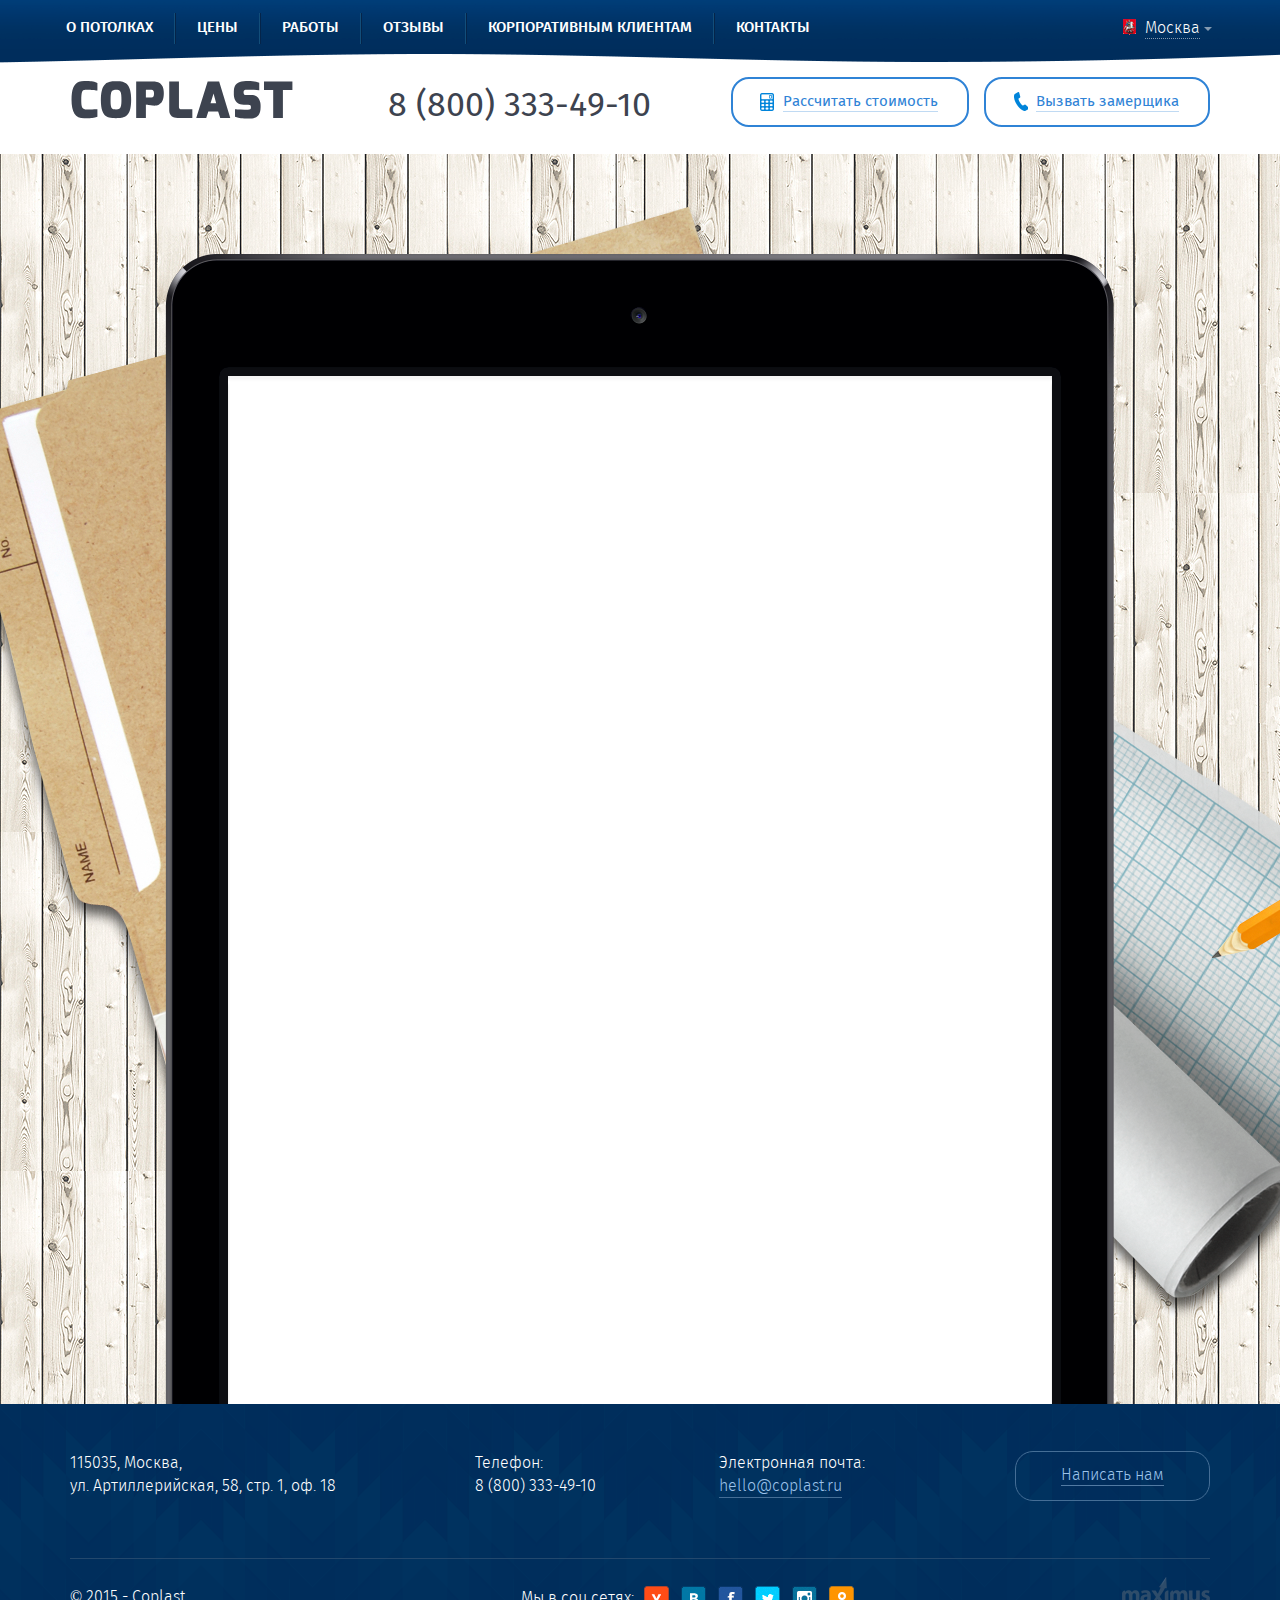
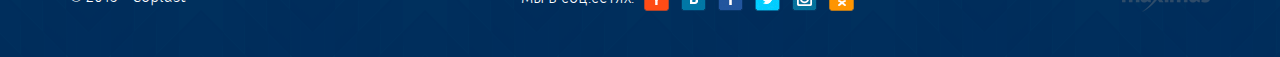
<file: calc.html>
<!DOCTYPE html>
<html>
  <head>
    <meta charset="UTF-8">
    <meta name="viewport" content="width=device-width, initial-scale=1">
    <meta http-equiv="X-UA-Compatible" content="IE=edge">
    <meta description="">
    <meta keywords="">
    <link rel="shortcut icon" type="images/vnd.microsoft.icon" href="/favicon.ico">
    <link href="css/grid.css" rel="stylesheet" media="all">
    <link href="css/styles.css" rel="stylesheet" media="all">
    <script src="js/jquery.js"></script>
    <script src="//api-maps.yandex.ru/2.1/?lang=ru_RU"></script>
    <title></title>
  </head>
  <body>
    <div class="main-wrapper">
      <header class="header">
        <div class="container">
          <div class="header__top">
            <div class="row">
              <div class="col-sm-10 header__menu-list-block"><span class="header__fixed-menu-btn"></span>
                <ul class="header__menu-list static">
                  <li class="header__menu-item"><a href="#" class="header__menu-link">О потолках</a></li>
                  <li class="header__menu-item"><a href="#" class="header__menu-link">Цены</a></li>
                  <li class="header__menu-item"><a href="#" class="header__menu-link">Работы</a></li>
                  <li class="header__menu-item"><a href="#" class="header__menu-link">Отзывы</a></li>
                  <li class="header__menu-item"><a href="#" class="header__menu-link">Корпоративным клиентам</a></li>
                  <li class="header__menu-item"><a href="#" class="header__menu-link">Контакты</a></li>
                </ul>
              </div>
              <div class="col-sm-2 text-right pull-right header__city-block"><img src="img/moscow_pic.png" alt="" class="header__city-img"><a href="#" class="header__city-link toggle">Москва</a>
                <ul class="header__city-list">
                  <li class="header__city-item"><img src="img/moscow_pic.png" alt="" class="header__city-img"><a href="#" class="header__city-link">Санкт-Петербург</a></li>
                  <li class="header__city-item"><img src="img/moscow_pic.png" alt="" class="header__city-img"><a href="#" class="header__city-link">Москва</a></li>
                  <li class="header__city-item"><img src="img/moscow_pic.png" alt="" class="header__city-img"><a href="#" class="header__city-link">Асбест</a></li>
                  <li class="header__city-item"><img src="img/moscow_pic.png" alt="" class="header__city-img"><a href="#" class="header__city-link">Барнаул</a></li>
                  <li class="header__city-item"><img src="img/moscow_pic.png" alt="" class="header__city-img"><a href="#" class="header__city-link">Балашиха</a></li>
                  <li class="header__city-item"><img src="img/moscow_pic.png" alt="" class="header__city-img"><a href="#" class="header__city-link">Березники</a></li>
                  <li class="header__city-item"><img src="img/moscow_pic.png" alt="" class="header__city-img"><a href="#" class="header__city-link">Верхняя Пышма</a></li>
                  <li class="header__city-item"><img src="img/moscow_pic.png" alt="" class="header__city-img"><a href="#" class="header__city-link">Выкса</a></li>
                  <li class="header__city-item"><img src="img/moscow_pic.png" alt="" class="header__city-img"><a href="#" class="header__city-link">Воронеж</a></li>
                  <li class="header__city-item"><img src="img/moscow_pic.png" alt="" class="header__city-img"><a href="#" class="header__city-link">Тула</a></li>
                  <li class="header__city-item"><img src="img/moscow_pic.png" alt="" class="header__city-img"><a href="#" class="header__city-link">Кемерово</a></li>
                  <li class="header__city-item"><img src="img/moscow_pic.png" alt="" class="header__city-img"><a href="#" class="header__city-link">Ростов-на-Дону</a></li>
                  <li class="header__city-item"><img src="img/moscow_pic.png" alt="" class="header__city-img"><a href="#" class="header__city-link">Донецк</a></li>
                  <li class="header__city-item"><img src="img/moscow_pic.png" alt="" class="header__city-img"><a href="#" class="header__city-link">Долгопрудный</a></li>
                </ul>
              </div>
            </div>
          </div>
          <div class="header__bottom">
            <div class="row">
              <div class="col-sm-3"><a href="/" class="header__logo">
                  <p class="header__logo-text">coplast</p></a></div>
              <div class="col-sm-9">
                <div class="row">
                  <div class="col-sm-5 text-right hidden-sm"><a href="tel:+88003334910" class="header__phone">8 (800) 333-49-10</a></div>
                  <div class="pull-right header__btn-wrap"><a id="cause" href="javascript:void(0);" class="header__btn"> <span class="_call">Вызвать замерщика</span></a></div>
                  <div class="pull-right header__btn-wrap"><a href="#" class="header__btn"> <span class="_calc">Рассчитать стоимость</span></a></div>
                </div>
              </div>
            </div>
          </div>
        </div>
      </header>
      <div class="estimation__section">
        <div class="container">
          <div class="estimation__block">
            <form action="#">
              <div id="qwe" class="estimation__header"><img src="img/ava.jpg" alt="" class="estimation__header-img">
                <h3 class="estimation__header-title">Рассчитайте стоимость вашего супер-потолка!</h3>
              </div>
              <div class="estimation__body">
                <div class="row">
                  <div class="col-sm-10">
                    <div class="estimation__message admin">Здравствуйте. Давайте я помогу вам выбрать потолок. Пожалуйста выберите <span>Марку потолка</span> который желаете заказать.</div>
                  </div>
                </div>
                <div class="row">
                  <div class="col-sm-11 pull-right">
                    <div class="estimation__message transparent">
                      <div class="calculation__material-section">
                        <div class="calculation__material-block">
                          <div class="calculation__tooltip tooltip-right">
                            <p class="calculation__tooltip-text">Достойный экономичный вариант. Отлично подходит для небольших квартир, для квартир, которые планируется сдавать в аренду. Существуют только в белом цвете и в 3х фактурах: мат, глянец и сатин.</p>
                          </div>
                          <input id="material-1" type="radio" name="material" value="20" checked class="calculation__material-input">
                          <label for="material-1" data-text="Классный потолок у меня будет самыый лучшиий" class="calculation__material-label"><img src="img/content/material_1.jpg" alt="" class="calculation__material-img"></label>
                          <p class="calculation__material-name"><img src="img/rus.png" alt="" class="calculation__material-country-production">DESCOR (Тканевые потолки)</p>
                        </div>
                        <div class="calculation__material-block">
                          <div class="calculation__tooltip tooltip-right">
                            <p class="calculation__tooltip-text">Достойный экономичный вариант. Отлично подходит для небольших квартир, для квартир, которые планируется сдавать в аренду. Существуют только в белом цвете и в 3х фактурах: мат, глянец и сатин.</p>
                          </div>
                          <input id="material-2" type="radio" name="material" value="30" class="calculation__material-input">
                          <label for="material-2" data-text="Соседи умрут от зависти от такого потолка, а тем более практически бесплатно" class="calculation__material-label"><img src="img/content/material_2.jpg" alt="" class="calculation__material-img"></label>
                          <p class="calculation__material-name"><img src="img/fr.png" alt="" class="calculation__material-country-production">Polyplast (Бельгия)</p>
                        </div>
                        <div class="calculation__material-block">
                          <div class="calculation__tooltip tooltip-left">
                            <p class="calculation__tooltip-text">Достойный экономичный вариант. Отлично подходит для небольших квартир, для квартир, которые планируется сдавать в аренду. Существуют только в белом цвете и в 3х фактурах: мат, глянец и сатин.. Отлично подходит для небольших квартир, для квартир, которые планируется сдавать в аренду. Существуют только в белом цвете и в 3х фактурах: мат, глянец и сатин.</p>
                          </div>
                          <input id="material-3" type="radio" name="material" value="40" class="calculation__material-input">
                          <label for="material-3" data-text="Lorem ipsum dolor sit amet, consectetur adipisicing elit. Fuga incidunt delectus eius quasi possimus repellendus vitae voluptates magnam. Nihil, vero!" class="calculation__material-label"><img src="img/content/material_3.jpg" alt="" class="calculation__material-img"></label>
                          <p class="calculation__material-name"><img src="img/not_ger.png" alt="" class="calculation__material-country-production">Clipso (Тканевые)</p>
                        </div>
                        <div class="calculation__material-block">
                          <div class="calculation__tooltip tooltip-right">
                            <p class="calculation__tooltip-text">Достойный экономичный вариант.вете и в 3х фактурах: мат, глянец и сатин.</p>
                          </div>
                          <input id="material-4" type="radio" name="material" value="50" class="calculation__material-input">
                          <label for="material-4" data-text=" Lorem ipsum dolor sit amet, consectetur adipisicing elit. Esse, incidunt." class="calculation__material-label"><img src="img/content/material_4.jpg" alt="" class="calculation__material-img"></label>
                          <p class="calculation__material-name"><img src="img/ger.png" alt="" class="calculation__material-country-production">CeilBlank</p>
                        </div>
                        <div class="calculation__material-block">
                          <div class="calculation__tooltip tooltip-left">
                            <p class="calculation__tooltip-text">Достойный экономичный вариант. Отлично подходит для небольших квартир, для квартир, которые планируется сдавать в аренду. Существуют только в белом цвете и в 3х фактурах: мат, глянец и сатин.</p>
                          </div>
                          <input id="material-5" type="radio" name="material" value="60" class="calculation__material-input">
                          <label for="material-5" data-text="Lorem ipsum dolor sit amet, consectetur adipisicing elit. Ducimus, in delectus qui." class="calculation__material-label"><img src="img/content/material_5.jpg" alt="" class="calculation__material-img"></label>
                          <p class="calculation__material-name"><img src="img/rus.png" alt="" class="calculation__material-country-production">Pongs (ПВХ)</p>
                        </div>
                      </div>
                      <div class="text-center">
                        <button type="button" class="estimation__btn btn-uppercase">Отправить</button>
                      </div>
                    </div>
                  </div>
                </div>
                <div class="row">
                  <div class="col-sm-10 pull-right">
                    <div class="estimation__message user new-message">Мне нравится <span>CeliBlank</span>, буду поддерживать отечественного производителя ;)</div>
                  </div>
                </div>
                <div class="row">
                  <div class="col-sm-10">
                    <div class="estimation__message admin">Спасибо, скажите на какой <span>площади</span> планируете установку.</div>
                  </div>
                </div>
                <div class="row">
                  <div class="col-sm-11 pull-right">
                    <div class="estimation__message transparent">
                      <div class="row">
                        <div class="col-sm-8">
                          <input type="text" readonly class="calculation__amount">
                          <div class="calculation__slider"><span class="calculation__metrs">M<sup>2</sup></span></div>
                        </div>
                        <div class="col-sm-4">
                          <button type="button" class="estimation__btn btn-uppercase">Отправить</button>
                        </div>
                      </div>
                    </div>
                  </div>
                </div>
                <div class="row">
                  <div class="col-sm-10 pull-right">
                    <div class="estimation__message user">Площадь моего потолка <strong class="calc-square"></strong> м<sup>2</sup></div>
                  </div>
                </div>
                <div class="row">
                  <div class="col-sm-10">
                    <div class="estimation__message admin">Хотите расчитать подробнее выбрав дополнительные опции или показать вам приблизительный расчет?</div>
                  </div>
                </div>
                <div class="row">
                  <div class="col-sm-6 pull-right text-center">
                    <div class="estimation__message transparent">
                      <button id="detail" type="button" data-text="Я хочу более точный расчет, задавайте больше вопросов" class="estimation__btn full-width margin-bottom-10">Рассчитать подробнее</button>
                      <button id="result" type="button" data-text="Покажите мне, пожалуйста, сразу предварительный рассчет" class="estimation__btn full-width">Покажите<br>приблизительный расчет</button>
                    </div>
                  </div>
                </div>
                <div class="row">
                  <div class="col-sm-10 pull-right">
                    <div class="estimation__message user"><span class="result-message"></span></div>
                  </div>
                </div>
                <div class="row">
                  <div class="col-sm-8">
                    <div class="estimation__message admin">Выберите дополнительные опции</div>
                  </div>
                </div>
                <div class="row">
                  <div class="col-sm-9 pull-right">
                    <div class="estimation__message transparent">
                      <div class="estimation__checkbox-block">
                        <div class="row">
                          <div class="col-sm-12">
                            <input id="type_1" type="checkbox" data-price="100" class="estimation__checkbox">
                            <label for="type_1" class="estimation__checkbox-label">Нужна вставка по периметру</label>
                            <input type="text" readonly value="0" class="estimation__input only-numbers"><span class="estimation__quantity">м<sup>2</sup></span>
                          </div>
                        </div>
                        <div class="row">
                          <div class="col-sm-12">
                            <input id="type_2" type="checkbox" data-price="300" class="estimation__checkbox">
                            <label for="type_2" class="estimation__checkbox-label">Есть трубы уходящие в потолок</label>
                            <input type="text" readonly value="0" class="estimation__input only-numbers"><span class="estimation__quantity">шт.</span>
                          </div>
                        </div>
                        <div class="row">
                          <div class="col-sm-12">
                            <input id="type_3" type="checkbox" data-price="200" class="estimation__checkbox">
                            <label for="type_3" class="estimation__checkbox-label">Есть дополнительные углы</label>
                            <input type="text" readonly value="0" class="estimation__input only-numbers"><span class="estimation__quantity">шт.</span>
                          </div>
                        </div>
                        <div class="row">
                          <div class="col-sm-12">
                            <input id="type_4" type="checkbox" data-price="300" class="estimation__checkbox">
                            <label for="type_4" class="estimation__checkbox-label">Нужна закладная под карниз</label>
                            <input type="text" readonly value="0" class="estimation__input only-numbers"><span class="estimation__quantity">пм</span>
                          </div>
                        </div>
                        <div class="row">
                          <div class="col-sm-12">
                            <input id="type_5" type="checkbox" data-price="200" class="estimation__checkbox">
                            <label for="type_5" class="estimation__checkbox-label">Количество люстр</label>
                            <input type="text" readonly value="0" class="estimation__input only-numbers"><span class="estimation__quantity">шт.</span>
                          </div>
                        </div>
                        <div class="row">
                          <div class="col-sm-12">
                            <input id="type_6" type="checkbox" data-price="400" class="estimation__checkbox">
                            <label for="type_6" class="estimation__checkbox-label">Количество светильников</label>
                            <input type="text" readonly value="0" class="estimation__input only-numbers"><span class="estimation__quantity">шт.</span>
                          </div>
                        </div><br>
                        <div class="row">
                          <div class="col-sm-12 text-right">
                            <button type="button" class="estimation__btn">Отправить</button>
                          </div>
                        </div>
                      </div>
                    </div>
                  </div>
                </div>
                <div class="row">
                  <div class="col-sm-10 pull-right">
                    <div class="estimation__message user">
                      <div>Мне нужны следующие опции:</div>
                      <div class="extra-option">
                        <div class="hidden">Вставка по периметру - <span></span> м<sup>2</sup></div>
                        <div class="hidden">Есть трубы уходящие в потолок - <span></span> шт.</div>
                        <div class="hidden">Есть дополнительные углы - <span></span> шт.</div>
                        <div class="hidden">Нужна закладная под карниз - <span></span> пм</div>
                        <div class="hidden">Количество люстр - <span></span> шт.</div>
                        <div class="hidden">Количество светильников - <span></span> шт.</div>
                      </div>
                    </div>
                  </div>
                </div>
                <div class="row">
                  <div class="col-sm-8">
                    <div class="estimation__message admin">Спасибо, напишите пожалуйста где территориально находится объект</div>
                  </div>
                </div>
                <div class="row">
                  <div class="col-sm-9 pull-right">
                    <div class="estimation__message transparent">
                      <div class="row">
                        <div class="col-sm-7">
                          <input id="city" type="text" class="estimation__input full-width margin-top-5">
                        </div>
                        <div class="col-sm-5">
                          <button type="button" class="estimation__btn">Отправить</button>
                        </div>
                      </div>
                    </div>
                  </div>
                </div>
                <div class="row">
                  <div class="col-sm-10 pull-right">
                    <div class="estimation__message user">Расположение моего объекта - <span class="result-city"></span></div>
                  </div>
                </div>
                <div class="row">
                  <div class="col-sm-9">
                    <div class="estimation__message admin">Спасибо, мы все посчитали и поняли, что стоимость вашего потолка - <span class="replace old">24390</span><i class="rubl">a</i></div>
                  </div>
                </div>
                <div class="row">
                  <div class="col-sm-10">
                    <div class="estimation__message admin"> 
                      <div>Давайте оформим заказ, сейчас у нас проходят акция при которой <p class="dib font-italic">ваша экономия составит <span class="replace discount">1390</span><i class="rubl">a</i></p></div>
                      <div>
                        вы заплатите не 
                        <span class="estimation__old-price replace">24390</span><span class="rubl">a</span>, а 
                        <div class="estimation__current-price-wrapper"><span class="estimation__current-price replace">23090</span><span class="rubl">a</span></div>
                        <br>а еще <p class="font-italic dib">мы подарим вам светильники!</p>
                      </div>
                    </div>
                  </div>
                </div>
                <div class="row">
                  <div class="col-sm-9">
                    <div class="estimation__message admin">И учтите что в отличии от конкурентов наш расчет максимально точен при верно введенных параметрах.</div>
                  </div>
                </div>
                <div class="row">
                  <div class="col-sm-9 pull-right">
                    <div class="estimation__message transparent">
                      <form action="#">
                        <div class="row">
                          <div class="col-sm-5 text-right">
                            <label class="estimation__form-label">Ваше имя:</label>
                          </div>
                          <div class="col-sm-7">
                            <input type="text" class="estimation__input full-width text-left">
                          </div>
                        </div>
                        <div class="row">
                          <div class="col-sm-5 text-right">
                            <label class="estimation__form-label">Телефон:</label>
                          </div>
                          <div class="col-sm-7">
                            <input type="text" class="estimation__input full-width mask text-left">
                          </div>
                        </div>
                        <div class="row">
                          <div class="col-sm-5 text-right">
                            <label class="estimation__form-label">Эл.почта:</label>
                          </div>
                          <div class="col-sm-7">
                            <input type="email" placeholder="опционально" class="estimation__input full-width text-left">
                          </div>
                        </div>
                        <div class="row">
                          <div class="col-sm-5 text-right">
                            <label class="estimation__form-label">Полный адрес:</label>
                          </div>
                          <div class="col-sm-7">
                            <textarea rows="3" class="estimation__textarea text-left"></textarea>
                          </div>
                        </div><br>
                        <div class="text-center">
                          <button type="submit" class="estimation__btn">Вызвать замерщика</button>
                        </div>
                      </form>
                    </div>
                  </div>
                </div>
              </div>
            </form>
          </div>
        </div>
      </div>
      <div class="buffer"></div>
    </div>
    <footer class="footer">
      <div class="container">
        <div class="footer__top">
          <div class="row">
            <div class="col-sm-5 col-md-4">
              <p class="footer__text">115035, Москва, <br>ул. Артиллерийская, 58, стр. 1, оф. 18</p>
            </div>
            <div class="col-sm-3 col-md-3 col-lg-2">
              <p class="footer__text _phone-marg">Телефон:<br>8 (800) 333-49-10</p>
            </div>
            <div class="col-sm-4 col-md-2 col-lg-3">
              <p class="footer__text _email-marg">Электронная почта:<br><a class="footer__link" href="mailto:hello@coplast.ru">hello@coplast.ru</a></p>
            </div>
            <div class="col-md-3 hidden-sm">
              <div class="footer__link-wrap pull-right"><a href="#">Написать нам</a></div>
            </div>
          </div>
        </div>
        <div class="footer__bottom">
          <div class="row">
            <div class="col-sm-3">
              <p class="footer__text">© 2015 - Coplast</p>
            </div>
            <div class="col-sm-7 text-center"><span class="footer__text">Мы в соц.сетях:</span><a href="#" class="footer__social-link"><img src="img/y.png" alt=""></a><a href="#" class="footer__social-link"><img src="img/vk.png" alt=""></a><a href="#" class="footer__social-link"><img src="img/fb.png" alt=""></a><a href="#" class="footer__social-link"><img src="img/tw.png" alt=""></a><a href="#" class="footer__social-link"><img src="img/inst.png" alt=""></a><a href="#" class="footer__social-link"><img src="img/ok.png" alt=""></a></div>
            <div class="col-sm-2"><a href="#" class="pull-right">
                <p class="footer__develop"></p></a></div>
          </div>
        </div>
      </div>
    </footer>
    <script src="js/greensock.js"></script>
    <script src="js/layerslider.transitions.js"></script>
    <script src="js/layerslider.kreaturamedia.jquery.js"></script>
    <script src="js/plugins.js"></script>
    <script src="js/script.js"></script>
    <script src="js/calculation.js"></script>
  </body>
</html>
</file>
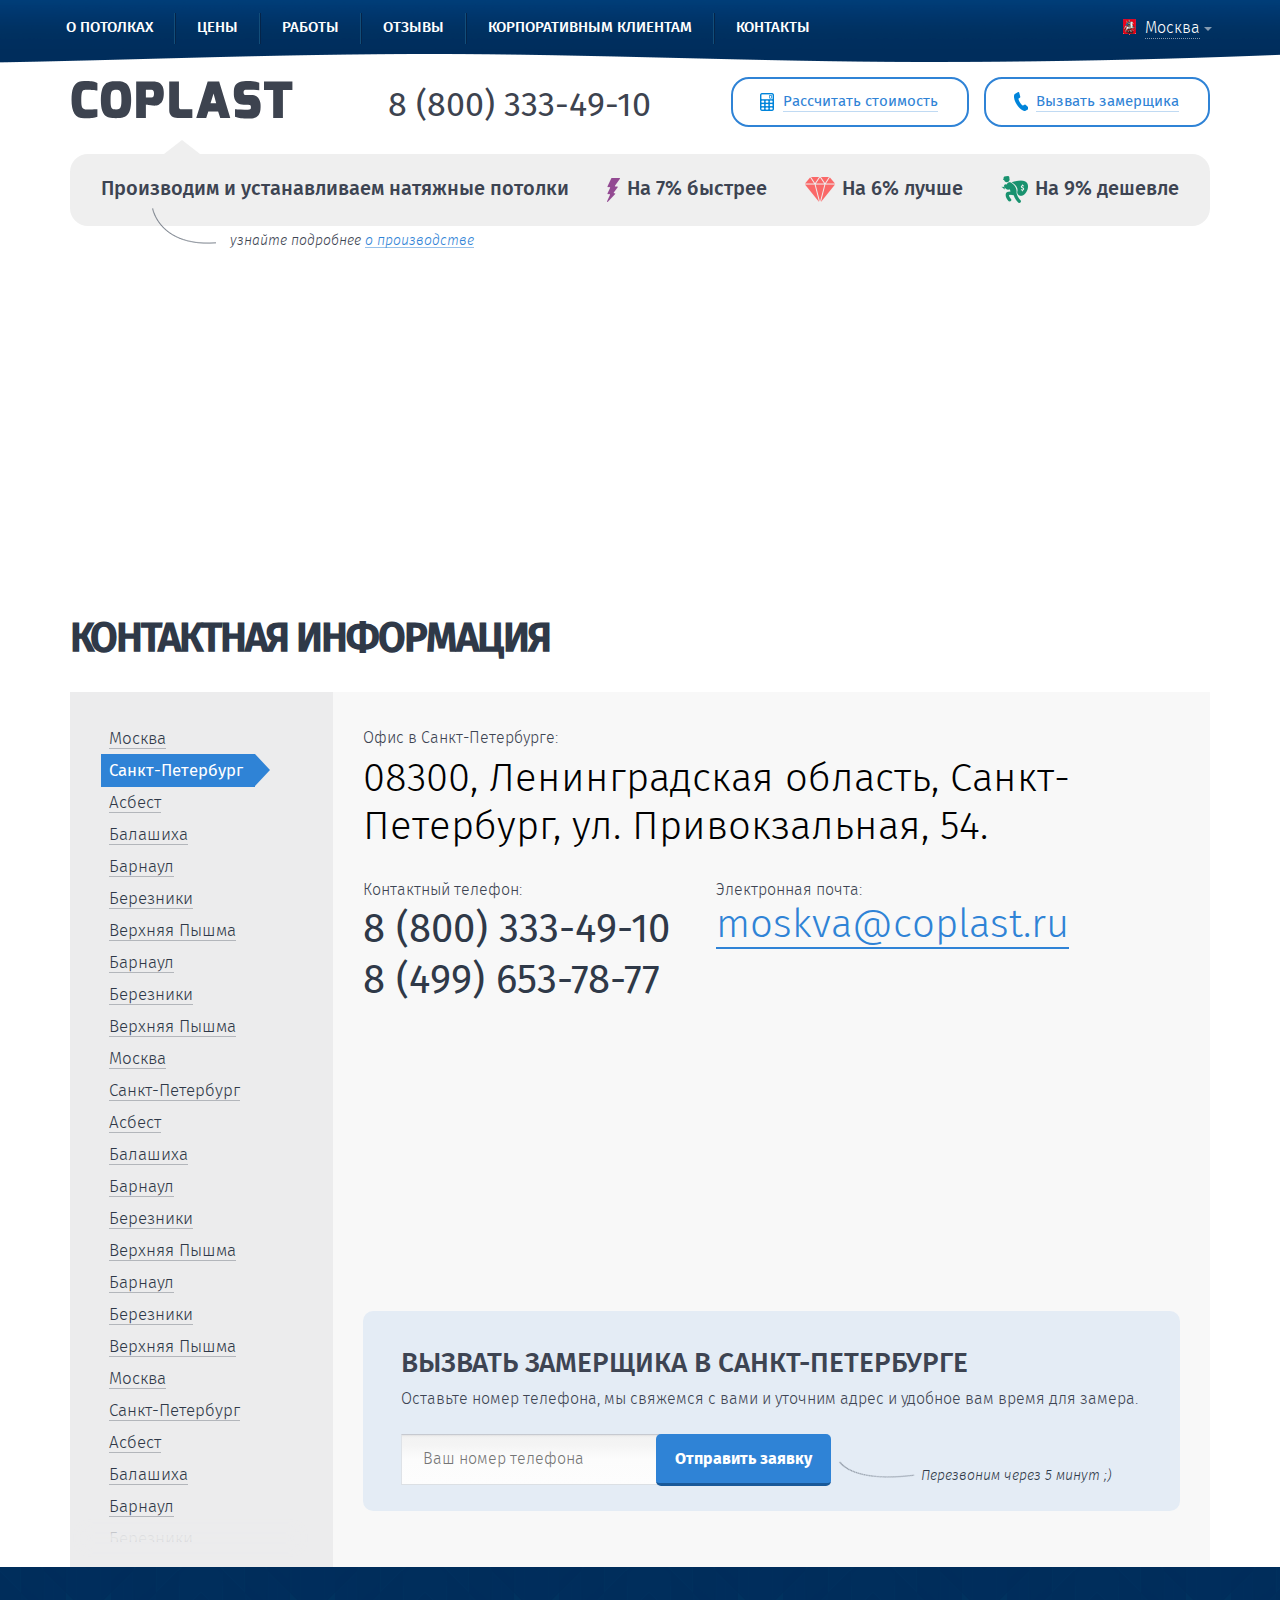
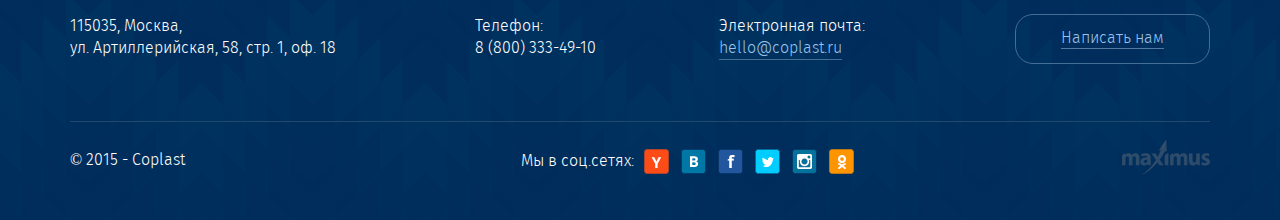
<file: contact.html>
<!DOCTYPE html>
<html>
  <head>
    <meta charset="UTF-8">
    <meta name="viewport" content="width=device-width, initial-scale=1">
    <meta http-equiv="X-UA-Compatible" content="IE=edge">
    <meta description="">
    <meta keywords="">
    <link rel="shortcut icon" type="images/vnd.microsoft.icon" href="/favicon.ico">
    <link href="css/grid.css" rel="stylesheet" media="all">
    <link href="css/styles.css" rel="stylesheet" media="all">
    <script src="js/jquery.js"></script>
    <script src="//api-maps.yandex.ru/2.1/?lang=ru_RU"></script>
    <title></title>
  </head>
  <body>
    <div class="main-wrapper">
      <header class="header">
        <div class="container">
          <div class="header__top">
            <div class="row">
              <div class="col-sm-10 header__menu-list-block"><span class="header__fixed-menu-btn"></span>
                <ul class="header__menu-list static">
                  <li class="header__menu-item"><a href="#" class="header__menu-link">О потолках</a></li>
                  <li class="header__menu-item"><a href="#" class="header__menu-link">Цены</a></li>
                  <li class="header__menu-item"><a href="#" class="header__menu-link">Работы</a></li>
                  <li class="header__menu-item"><a href="#" class="header__menu-link">Отзывы</a></li>
                  <li class="header__menu-item"><a href="#" class="header__menu-link">Корпоративным клиентам</a></li>
                  <li class="header__menu-item"><a href="#" class="header__menu-link">Контакты</a></li>
                </ul>
              </div>
              <div class="col-sm-2 text-right pull-right header__city-block"><img src="img/moscow_pic.png" alt="" class="header__city-img"><a href="#" class="header__city-link toggle">Москва</a>
                <ul class="header__city-list">
                  <li class="header__city-item"><img src="img/moscow_pic.png" alt="" class="header__city-img"><a href="#" class="header__city-link">Санкт-Петербург</a></li>
                  <li class="header__city-item"><img src="img/moscow_pic.png" alt="" class="header__city-img"><a href="#" class="header__city-link">Москва</a></li>
                  <li class="header__city-item"><img src="img/moscow_pic.png" alt="" class="header__city-img"><a href="#" class="header__city-link">Асбест</a></li>
                  <li class="header__city-item"><img src="img/moscow_pic.png" alt="" class="header__city-img"><a href="#" class="header__city-link">Барнаул</a></li>
                  <li class="header__city-item"><img src="img/moscow_pic.png" alt="" class="header__city-img"><a href="#" class="header__city-link">Балашиха</a></li>
                  <li class="header__city-item"><img src="img/moscow_pic.png" alt="" class="header__city-img"><a href="#" class="header__city-link">Березники</a></li>
                  <li class="header__city-item"><img src="img/moscow_pic.png" alt="" class="header__city-img"><a href="#" class="header__city-link">Верхняя Пышма</a></li>
                  <li class="header__city-item"><img src="img/moscow_pic.png" alt="" class="header__city-img"><a href="#" class="header__city-link">Выкса</a></li>
                  <li class="header__city-item"><img src="img/moscow_pic.png" alt="" class="header__city-img"><a href="#" class="header__city-link">Воронеж</a></li>
                  <li class="header__city-item"><img src="img/moscow_pic.png" alt="" class="header__city-img"><a href="#" class="header__city-link">Тула</a></li>
                  <li class="header__city-item"><img src="img/moscow_pic.png" alt="" class="header__city-img"><a href="#" class="header__city-link">Кемерово</a></li>
                  <li class="header__city-item"><img src="img/moscow_pic.png" alt="" class="header__city-img"><a href="#" class="header__city-link">Ростов-на-Дону</a></li>
                  <li class="header__city-item"><img src="img/moscow_pic.png" alt="" class="header__city-img"><a href="#" class="header__city-link">Донецк</a></li>
                  <li class="header__city-item"><img src="img/moscow_pic.png" alt="" class="header__city-img"><a href="#" class="header__city-link">Долгопрудный</a></li>
                </ul>
              </div>
            </div>
          </div>
          <div class="header__bottom">
            <div class="row">
              <div class="col-sm-3"><a href="/" class="header__logo">
                  <p class="header__logo-text">coplast</p></a></div>
              <div class="col-sm-9">
                <div class="row">
                  <div class="col-sm-5 text-right hidden-sm"><a href="tel:+88003334910" class="header__phone">8 (800) 333-49-10</a></div>
                  <div class="pull-right header__btn-wrap"><a id="cause" href="javascript:void(0);" class="header__btn"> <span class="_call">Вызвать замерщика</span></a></div>
                  <div class="pull-right header__btn-wrap"><a href="#" class="header__btn"> <span class="_calc">Рассчитать стоимость</span></a></div>
                </div>
              </div>
            </div>
          </div>
        </div>
      </header>
      <div class="container">
        <div class="clarification__block">
          <p class="clarification__text">Производим и устанавливаем натяжные потолки</p>
          <p class="clarification__text"> <img src="img/light.png" alt="" class="clarification__img">На 7% быстрее</p>
          <p class="clarification__text"> <img src="img/diamond.png" alt="" class="clarification__img">На 6% лучше</p>
          <p class="clarification__text"> <img src="img/cash.png" alt="" class="clarification__img">На 9% дешевле</p>
        </div>
        <p class="clarification__detail hidden-sm">узнайте подробнее <a href="##">о производстве</a></p>
      </div>
      <div id="full-slider-wrapper" class="slider__block">
        <div id="layerslider" style="width: 100%;height: 288px;">
          <div data-ls="slidedelay: 7000; transition2d: all;" class="ls-layer slider__slide-v1"><img src="img/content/slider_bg_1.jpg" alt="" class="ls-bg">
            <p style="top:20px;left:200px;" data-ls="offsetxin:0;durationin:3000;delayin:1200;easingin:easeOutElastic;rotatexin:90;transformoriginin:50% bottom 0;offsetxout:0;rotatexout:90;transformoriginout:50% bottom 0;" class="ls-l slider__title">Cкидка 20%</p>
            <p style="top:120px;left:313px;" data-ls="offsetxin:0;durationin:2000;delayin:2000;easingin:easeOutElastic;rotatexin:90;transformoriginin:50% 50% 0;offsetxout:-400;" class="ls-l slider__text">действует до 10 декабря</p><a href="#" data-ls="offsetxin:0;durationin:2000;delayin:2700;easingin:easeOutElastic;rotatexin:90;rotateyin:190;transformoriginin:50% top 0;offsetxout:-400;" style="top: 175px;left: 355px;" class="ls-l btn btn-yellow slider__btn">Спешите заказать!</a><img src="img/calendar.png" alt="" style="top:27px;left:770px;white-space: nowrap;" data-ls="offsetxin:0;durationin:2000;delayin:1500;easingin:easeInOutQuad;scalexin:1.1;scaleyin:1.1;offsetxout:0;durationout:1000;scalexout:0.9;scaleyout:0.9;parallaxlevel:7" class="ls-l">
            <p style="width:1px; height: 180px; top: 50px; left: 750px; opacity: 0.7;background: #fff;" data-ls="offsetxin:0;durationin:2000;delayin:1500;easingin:easeInOutQuad;scalexin:1.1;scaleyin:1.1;offsetxout:0;durationout:1000;scalexout:0.9;scaleyout:0.9;" class="ls-l"></p>
          </div>
          <div data-ls="slidedelay: 7000; transition2d: all;" class="ls-layer slider__slide-v2"><img src="img/content/slider_bg_2.jpg" alt="" class="ls-bg">
            <p style="top:50px;left:200px;" data-ls="offsetxin:0;durationin:2000;delayin:1000;rotatein:-45;rotateyin:-1;scalexin:0.5;scaleyin:0.5;transformoriginin:left bottom 0;offsetxout:0;durationout:1000;rotateout:45;scalexout:2;scaleyout:2;transformoriginout:right bottom 0;" class="ls-l slider__title">Акция светильники в подарок</p>
            <div style="top:173px;left:120px;font-size: 78px;text-transform: uppercase;color: #fff; font-family: 'Fira Sans Bold';" data-ls="offsetxin:50;durationin:3000;rotateyin:60;transformoriginin:right 50% 0;offsetxout:-50;durationout:3000;rotateyout:-60;transformoriginout:left 50% 0;" class="ls-l"> 
              <!-- вызов счетчика обратного отсчета-->
              <script>
                $(document).ready(function(){
                	$('#countdown_dashboard').countDown({
                		targetDate: {
                			'day': 25,
                			'month': 11,
                			'year': 2016,
                			'hour': 13,
                			'min': 0,
                			'sec': 0
                		}
                	});
                });
              </script>
              <div class="slider__countdown">
                <div id="countdown_dashboard">
                  <div class="dash hours_dash">
                    <div class="digit">0</div>
                    <div class="digit">0</div><span class="dash_title">Часов</span>
                  </div>
                  <div class="dash minutes_dash">
                    <div class="digit">0</div>
                    <div class="digit">0</div><span class="dash_title">Минут</span>
                  </div>
                  <div class="dash seconds_dash">
                    <div class="digit">0</div>
                    <div class="digit">0</div><span class="dash_title">Секунд</span>
                  </div>
                </div>
              </div>
            </div><a href="#" data-ls="offsetxin:0;durationin:2000;delayin:2000;rotateyin:450;transformoriginin:right 50% 0;offsetxout:0;easingout:easeInBack;rotateyout:-90;transformoriginout:right 50% 0;" style="top: 175px;left: 415px;" class="ls-l btn btn-yellow slider__btn">Получить подарок!</a><img src="img/lamp.png" alt="" style="top:60px;left:840px;white-space: nowrap;" data-ls="offsetxin:200;durationin:2000;delayin:1500;offsetxout:200;durationout:1000;parallaxlevel:3;" class="ls-l">
            <p style="width:1px; height: 180px; top: 50px; left: 790px; opacity: 0.7;background: #fff;" data-ls="offsetxin:0;durationin:2000;delayin:1500;easingin:easeInOutQuad;scalexin:1.1;scaleyin:1.1;offsetxout:0;durationout:1000;scalexout:0.9;scaleyout:0.9;" class="ls-l"></p>
          </div>
          <div data-ls="slidedelay: 7000; transition2d: all;" class="ls-layer slider__slide-v3"><img src="img/content/slider_bg_3.jpg" alt="" class="ls-bg">
            <p style="top:25px;left:170px;" data-ls="offsetxin:0;durationin:2000;rotatein:-45;rotateyin:-1;scalexin:0.5;scaleyin:0.5;transformoriginin:left bottom 0;offsetxout:0;durationout:1000;rotateout:45;scalexout:2;scaleyout:2;transformoriginout:right bottom 0;" class="ls-l slider__title">натяжные потолки от <span class="slider__price">179</span> руб./м2</p><a href="#" data-ls="offsetxin:0;durationin:2000;delayin:2300;rotatein:-90;scalexin:2.5;scaleyin:2.5;offsetxout:0;durationout:1000;rotateout:-90;scalexout:0;scaleyout:0;;" style="top: 175px;left: 385px;" class="ls-l btn btn-yellow slider__btn">Заказать по этой цене!</a><img src="img/action_cash.png" alt="" style="top:40px;left:840px;white-space: nowrap;" data-ls="offsetxin:0;durationin:2500;delayin:3500;easingin:easeOutElastic;rotateyin:-90;transformoriginin:right 50% 0;offsetxout:0;rotateyout:-90;transformoriginout:right 50% 0;parallaxlevel:3;" class="ls-l">
            <p style="width:1px; height: 180px; top: 50px; left: 780px; opacity: 0.7;background: #fff;" data-ls="offsetxin:0;durationin:2000;delayin:1500;easingin:easeInOutQuad;scalexin:1.1;scaleyin:1.1;offsetxout:0;durationout:1000;scalexout:0.9;scaleyout:0.9;" class="ls-l"></p>
          </div>
        </div>
      </div>
      <div class="main__content">
        <div class="container">
          <h1 class="title">Контактная информация</h1>
          <div class="row">
            <div class="col-md-4 col-sm-5 col-lg-3">
              <div class="sidebar fix">
                <div class="city-list__wrapper">
                  <ul class="city-list__list">
                    <li class="city-list__item"><a href="javascript:void(0);" class="city-list__link"> <span class="line">Москва</span></a></li>
                    <li class="city-list__item"><a href="javascript:void(0);" class="city-list__link active"> <span class="line">Санкт-Петербург</span></a></li>
                    <li class="city-list__item"><a href="javascript:void(0);" class="city-list__link"> <span class="line">Асбест</span></a></li>
                    <li class="city-list__item"><a href="javascript:void(0);" class="city-list__link"> <span class="line">Балашиха</span></a></li>
                    <li class="city-list__item"><a href="javascript:void(0);" class="city-list__link"> <span class="line">Барнаул</span></a></li>
                    <li class="city-list__item"><a href="javascript:void(0);" class="city-list__link"> <span class="line">Березники</span></a></li>
                    <li class="city-list__item"><a href="javascript:void(0);" class="city-list__link"> <span class="line">Верхняя Пышма</span></a></li>
                    <li class="city-list__item"><a href="javascript:void(0);" class="city-list__link"> <span class="line">Барнаул</span></a></li>
                    <li class="city-list__item"><a href="javascript:void(0);" class="city-list__link"> <span class="line">Березники</span></a></li>
                    <li class="city-list__item"><a href="javascript:void(0);" class="city-list__link"> <span class="line">Верхняя Пышма</span></a></li>
                    <li class="city-list__item"><a href="javascript:void(0);" class="city-list__link"> <span class="line">Москва</span></a></li>
                    <li class="city-list__item"><a href="javascript:void(0);" class="city-list__link"> <span class="line">Санкт-Петербург</span></a></li>
                    <li class="city-list__item"><a href="javascript:void(0);" class="city-list__link"> <span class="line">Асбест</span></a></li>
                    <li class="city-list__item"><a href="javascript:void(0);" class="city-list__link"> <span class="line">Балашиха</span></a></li>
                    <li class="city-list__item"><a href="javascript:void(0);" class="city-list__link"> <span class="line">Барнаул</span></a></li>
                    <li class="city-list__item"><a href="javascript:void(0);" class="city-list__link"> <span class="line">Березники</span></a></li>
                    <li class="city-list__item"><a href="javascript:void(0);" class="city-list__link"> <span class="line">Верхняя Пышма</span></a></li>
                    <li class="city-list__item"><a href="javascript:void(0);" class="city-list__link"> <span class="line">Барнаул</span></a></li>
                    <li class="city-list__item"><a href="javascript:void(0);" class="city-list__link"> <span class="line">Березники</span></a></li>
                    <li class="city-list__item"><a href="javascript:void(0);" class="city-list__link"> <span class="line">Верхняя Пышма</span></a></li>
                    <li class="city-list__item"><a href="javascript:void(0);" class="city-list__link"> <span class="line">Москва</span></a></li>
                    <li class="city-list__item"><a href="javascript:void(0);" class="city-list__link"> <span class="line">Санкт-Петербург</span></a></li>
                    <li class="city-list__item"><a href="javascript:void(0);" class="city-list__link"> <span class="line">Асбест</span></a></li>
                    <li class="city-list__item"><a href="javascript:void(0);" class="city-list__link"> <span class="line">Балашиха</span></a></li>
                    <li class="city-list__item"><a href="javascript:void(0);" class="city-list__link"> <span class="line">Барнаул</span></a></li>
                    <li class="city-list__item"><a href="javascript:void(0);" class="city-list__link"> <span class="line">Березники</span></a></li>
                    <li class="city-list__item"><a href="javascript:void(0);" class="city-list__link"> <span class="line">Верхняя Пышма</span></a></li>
                    <li class="city-list__item"><a href="javascript:void(0);" class="city-list__link"> <span class="line">Барнаул</span></a></li>
                    <li class="city-list__item"><a href="javascript:void(0);" class="city-list__link"> <span class="line">Березники</span></a></li>
                    <li class="city-list__item"><a href="javascript:void(0);" class="city-list__link"> <span class="line">Верхняя Пышма</span></a></li>
                    <li class="city-list__item"><a href="javascript:void(0);" class="city-list__link"> <span class="line">Москва</span></a></li>
                    <li class="city-list__item"><a href="javascript:void(0);" class="city-list__link"> <span class="line">Санкт-Петербург</span></a></li>
                    <li class="city-list__item"><a href="javascript:void(0);" class="city-list__link"> <span class="line">Асбест</span></a></li>
                    <li class="city-list__item"><a href="javascript:void(0);" class="city-list__link"> <span class="line">Балашиха</span></a></li>
                    <li class="city-list__item"><a href="javascript:void(0);" class="city-list__link"> <span class="line">Барнаул</span></a></li>
                    <li class="city-list__item"><a href="javascript:void(0);" class="city-list__link"> <span class="line">Березники</span></a></li>
                    <li class="city-list__item"><a href="javascript:void(0);" class="city-list__link"> <span class="line">Верхняя Пышма</span></a></li>
                    <li class="city-list__item"><a href="javascript:void(0);" class="city-list__link"> <span class="line">Барнаул</span></a></li>
                    <li class="city-list__item"><a href="javascript:void(0);" class="city-list__link"> <span class="line">Березники</span></a></li>
                    <li class="city-list__item"><a href="javascript:void(0);" class="city-list__link"> <span class="line">Верхняя Пышма</span></a></li>
                    <li class="city-list__item"><a href="javascript:void(0);" class="city-list__link"> <span class="line">Москва</span></a></li>
                    <li class="city-list__item"><a href="javascript:void(0);" class="city-list__link"> <span class="line">Санкт-Петербург</span></a></li>
                    <li class="city-list__item"><a href="javascript:void(0);" class="city-list__link"> <span class="line">Асбест</span></a></li>
                    <li class="city-list__item"><a href="javascript:void(0);" class="city-list__link"> <span class="line">Балашиха</span></a></li>
                    <li class="city-list__item"><a href="javascript:void(0);" class="city-list__link"> <span class="line">Барнаул</span></a></li>
                    <li class="city-list__item"><a href="javascript:void(0);" class="city-list__link"> <span class="line">Березники</span></a></li>
                    <li class="city-list__item"><a href="javascript:void(0);" class="city-list__link"> <span class="line">Верхняя Пышма</span></a></li>
                    <li class="city-list__item"><a href="javascript:void(0);" class="city-list__link"> <span class="line">Барнаул</span></a></li>
                    <li class="city-list__item"><a href="javascript:void(0);" class="city-list__link"> <span class="line">Березники</span></a></li>
                    <li class="city-list__item"><a href="javascript:void(0);" class="city-list__link"> <span class="line">Верхняя Пышма</span></a></li>
                    <li class="city-list__item"><a href="javascript:void(0);" class="city-list__link"> <span class="line">Москва</span></a></li>
                    <li class="city-list__item"><a href="javascript:void(0);" class="city-list__link"> <span class="line">Санкт-Петербург</span></a></li>
                    <li class="city-list__item"><a href="javascript:void(0);" class="city-list__link"> <span class="line">Асбест</span></a></li>
                    <li class="city-list__item"><a href="javascript:void(0);" class="city-list__link"> <span class="line">Балашиха</span></a></li>
                    <li class="city-list__item"><a href="javascript:void(0);" class="city-list__link"> <span class="line">Барнаул</span></a></li>
                    <li class="city-list__item"><a href="javascript:void(0);" class="city-list__link"> <span class="line">Березники</span></a></li>
                    <li class="city-list__item"><a href="javascript:void(0);" class="city-list__link"> <span class="line">Верхняя Пышма</span></a></li>
                    <li class="city-list__item"><a href="javascript:void(0);" class="city-list__link"> <span class="line">Барнаул</span></a></li>
                    <li class="city-list__item"><a href="javascript:void(0);" class="city-list__link"> <span class="line">Березники</span></a></li>
                    <li class="city-list__item"><a href="javascript:void(0);" class="city-list__link"> <span class="line">Верхняя Пышма</span></a></li>
                  </ul>
                </div>
              </div>
            </div>
            <div class="col-md-8 col-sm-7 col-lg-9">
              <div class="contact__content-block">
                <div class="contact__content-wrapper">
                  <p class="contact__text">Офис в <span class="contact__office-name">Санкт-Петербурге</span>:</p>
                  <p class="contact__address">08300, Ленинградская область, Санкт-Петербург, ул. Привокзальная, 54.</p>
                  <div class="row">
                    <div class="col-lg-5 col-sm-12 col-md-6">
                      <p class="contact__text">Контактный телефон:</p><a href="tel:+88003334910" class="contact__phone">8 (800) 333-49-10 </a><a href="tel:+84996537877" class="contact__phone">8 (499) 653-78-77</a>
                    </div>
                    <div class="col-lg-7 col-sm-12 col-md-6">
                      <p class="contact__text">Электронная почта:</p><a href="mailto:moskva@coplast.ru" class="contact__email"> <span class="line">moskva@coplast.ru</span></a>
                    </div>
                  </div>
                </div>
                <div class="contact__map-block">
                  <div id="map"></div>
                </div>
                <div class="contact__content-wrapper">
                  <div class="contact__form-block">
                    <p class="contact__form-title">вызвать замерщика в <span class="contact__office-name">санкт-петербурге</span></p>
                    <p class="contact__text">Оставьте номер телефона, мы свяжемся с вами и уточним адрес и удобное вам время для замера.</p>
                    <form action="#" method="post" class="contact__form">
                      <input type="text" required placeholder="Ваш номер телефона" class="contact__form-input mask">
                      <button type="submit" class="btn btn-blue contact__form-btn">Отправить заявку</button><span class="contact__form-detail">Перезвоним через 5 минут ;) </span>
                    </form>
                  </div>
                </div>
              </div>
            </div>
          </div>
        </div>
      </div>
      <div class="buffer"></div>
    </div>
    <footer class="footer">
      <div class="container">
        <div class="footer__top">
          <div class="row">
            <div class="col-sm-5 col-md-4">
              <p class="footer__text">115035, Москва, <br>ул. Артиллерийская, 58, стр. 1, оф. 18</p>
            </div>
            <div class="col-sm-3 col-md-3 col-lg-2">
              <p class="footer__text _phone-marg">Телефон:<br>8 (800) 333-49-10</p>
            </div>
            <div class="col-sm-4 col-md-2 col-lg-3">
              <p class="footer__text _email-marg">Электронная почта:<br><a class="footer__link" href="mailto:hello@coplast.ru">hello@coplast.ru</a></p>
            </div>
            <div class="col-md-3 hidden-sm">
              <div class="footer__link-wrap pull-right"><a href="#">Написать нам</a></div>
            </div>
          </div>
        </div>
        <div class="footer__bottom">
          <div class="row">
            <div class="col-sm-3">
              <p class="footer__text">© 2015 - Coplast</p>
            </div>
            <div class="col-sm-7 text-center"><span class="footer__text">Мы в соц.сетях:</span><a href="#" class="footer__social-link"><img src="img/y.png" alt=""></a><a href="#" class="footer__social-link"><img src="img/vk.png" alt=""></a><a href="#" class="footer__social-link"><img src="img/fb.png" alt=""></a><a href="#" class="footer__social-link"><img src="img/tw.png" alt=""></a><a href="#" class="footer__social-link"><img src="img/inst.png" alt=""></a><a href="#" class="footer__social-link"><img src="img/ok.png" alt=""></a></div>
            <div class="col-sm-2"><a href="#" class="pull-right">
                <p class="footer__develop"></p></a></div>
          </div>
        </div>
      </div>
    </footer>
    <script src="js/greensock.js"></script>
    <script src="js/layerslider.transitions.js"></script>
    <script src="js/layerslider.kreaturamedia.jquery.js"></script>
    <script src="js/plugins.js"></script>
    <script src="js/script.js"></script>
    <script src="js/calculation.js"></script>
  </body>
</html>
</file>
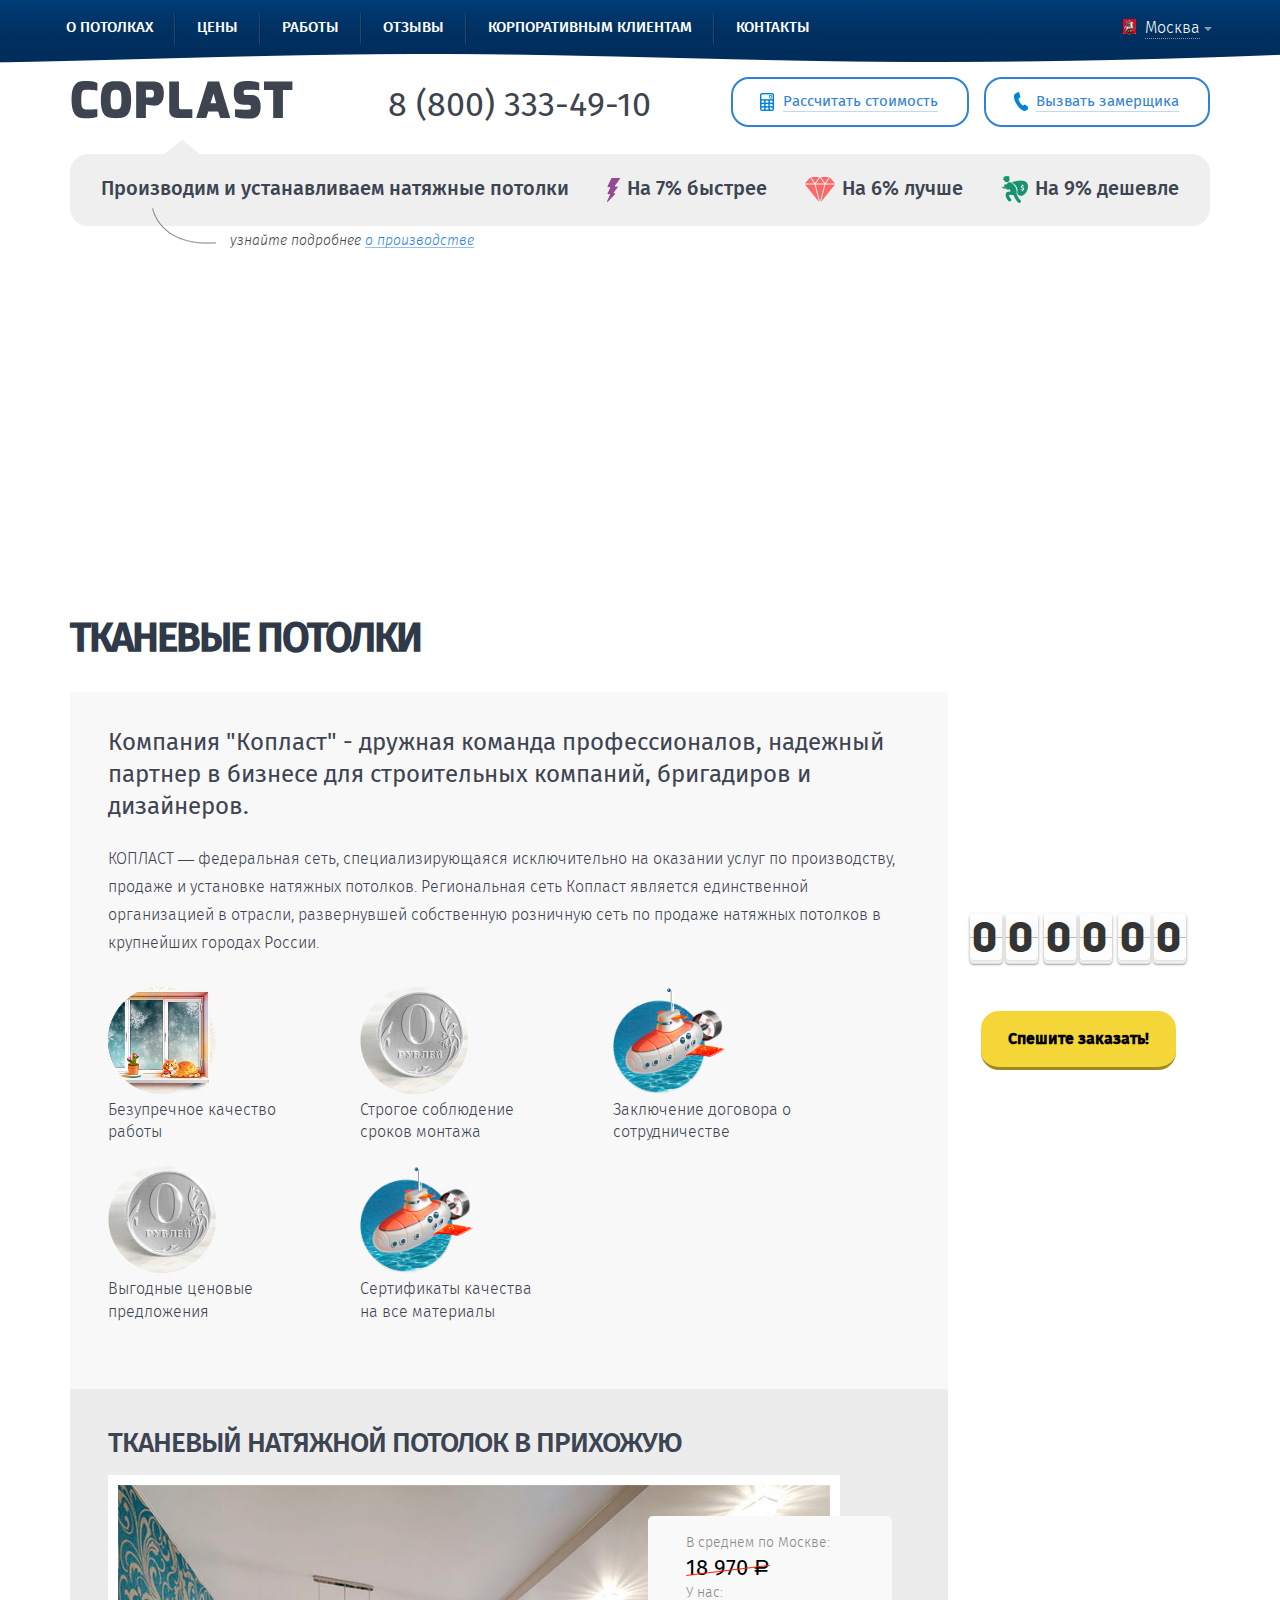
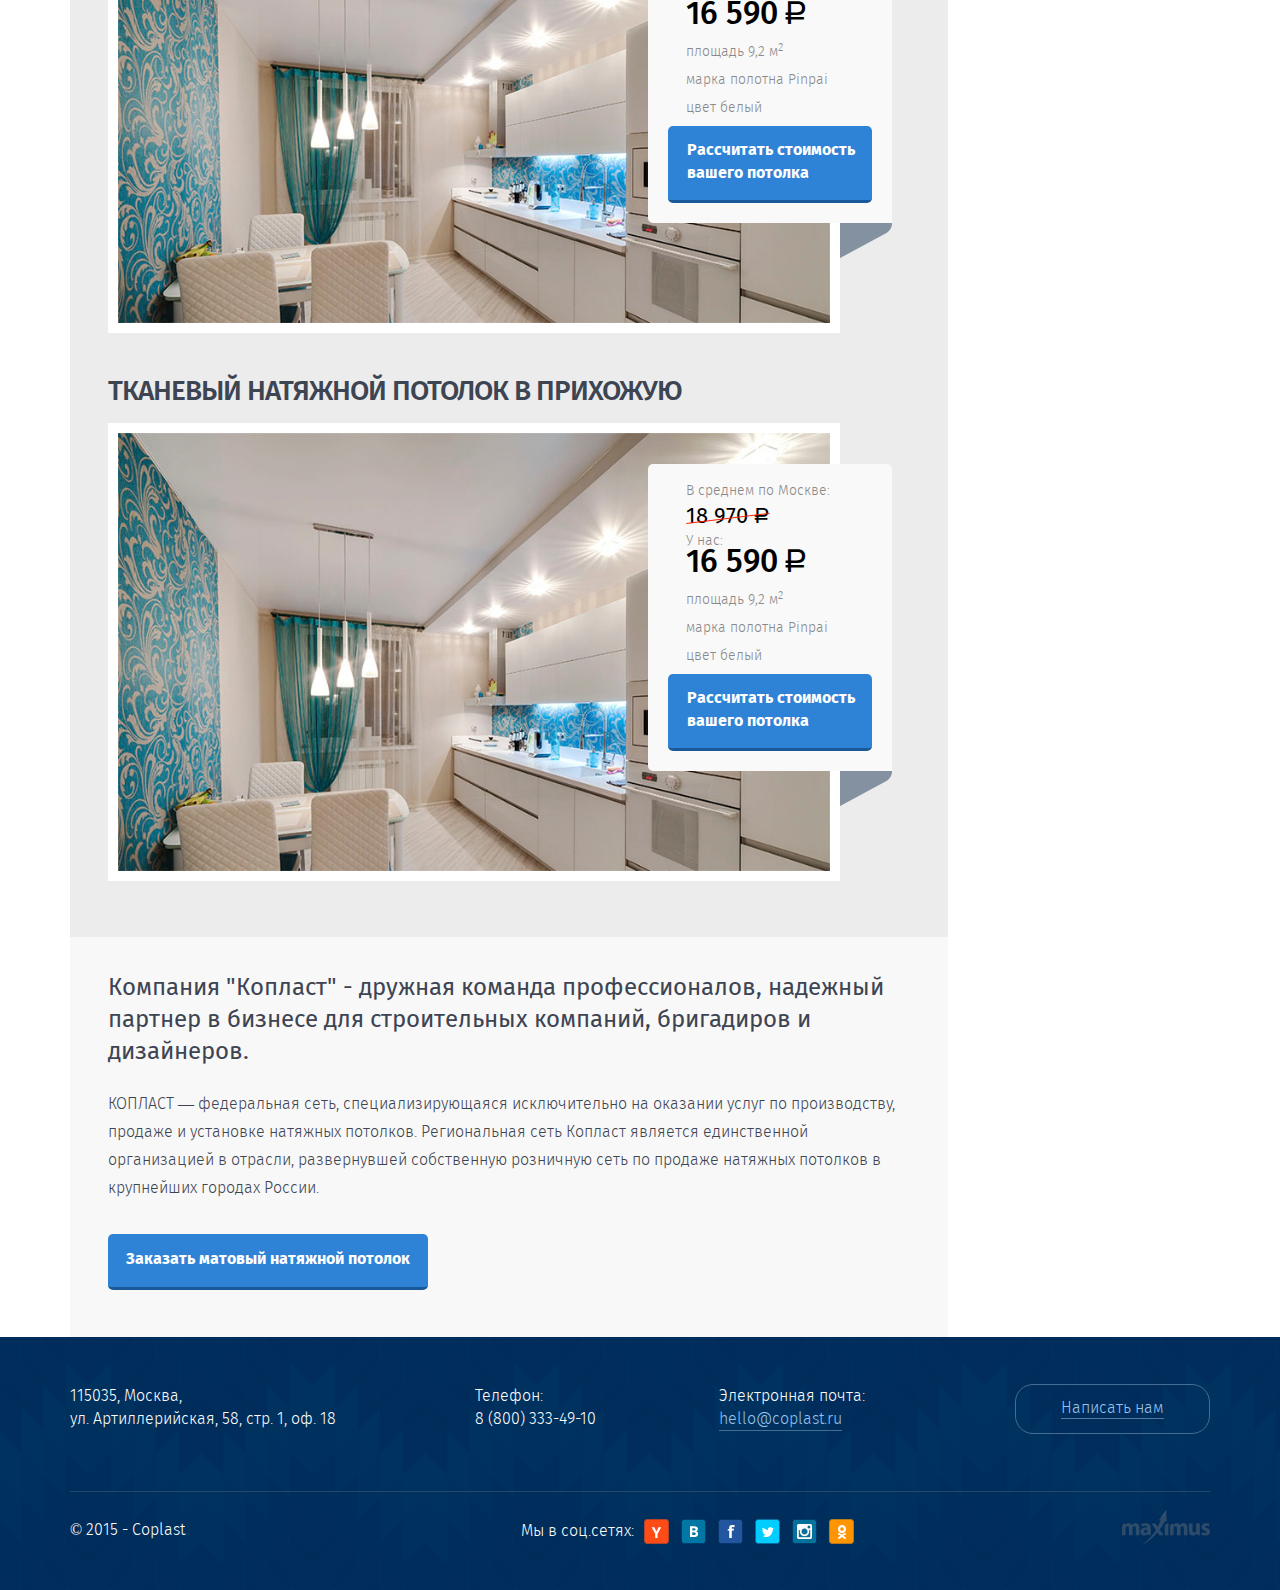
<file: example.html>
<!DOCTYPE html>
<html>
  <head>
    <meta charset="UTF-8">
    <meta name="viewport" content="width=device-width, initial-scale=1">
    <meta http-equiv="X-UA-Compatible" content="IE=edge">
    <meta description="">
    <meta keywords="">
    <link rel="shortcut icon" type="images/vnd.microsoft.icon" href="/favicon.ico">
    <link href="css/grid.css" rel="stylesheet" media="all">
    <link href="css/styles.css" rel="stylesheet" media="all">
    <script src="js/jquery.js"></script>
    <script src="//api-maps.yandex.ru/2.1/?lang=ru_RU"></script>
    <title></title>
  </head>
  <body>
    <div class="main-wrapper">
      <header class="header">
        <div class="container">
          <div class="header__top">
            <div class="row">
              <div class="col-sm-10 header__menu-list-block"><span class="header__fixed-menu-btn"></span>
                <ul class="header__menu-list static">
                  <li class="header__menu-item"><a href="#" class="header__menu-link">О потолках</a></li>
                  <li class="header__menu-item"><a href="#" class="header__menu-link">Цены</a></li>
                  <li class="header__menu-item"><a href="#" class="header__menu-link">Работы</a></li>
                  <li class="header__menu-item"><a href="#" class="header__menu-link">Отзывы</a></li>
                  <li class="header__menu-item"><a href="#" class="header__menu-link">Корпоративным клиентам</a></li>
                  <li class="header__menu-item"><a href="#" class="header__menu-link">Контакты</a></li>
                </ul>
              </div>
              <div class="col-sm-2 text-right pull-right header__city-block"><img src="img/moscow_pic.png" alt="" class="header__city-img"><a href="#" class="header__city-link toggle">Москва</a>
                <ul class="header__city-list">
                  <li class="header__city-item"><img src="img/moscow_pic.png" alt="" class="header__city-img"><a href="#" class="header__city-link">Санкт-Петербург</a></li>
                  <li class="header__city-item"><img src="img/moscow_pic.png" alt="" class="header__city-img"><a href="#" class="header__city-link">Москва</a></li>
                  <li class="header__city-item"><img src="img/moscow_pic.png" alt="" class="header__city-img"><a href="#" class="header__city-link">Асбест</a></li>
                  <li class="header__city-item"><img src="img/moscow_pic.png" alt="" class="header__city-img"><a href="#" class="header__city-link">Барнаул</a></li>
                  <li class="header__city-item"><img src="img/moscow_pic.png" alt="" class="header__city-img"><a href="#" class="header__city-link">Балашиха</a></li>
                  <li class="header__city-item"><img src="img/moscow_pic.png" alt="" class="header__city-img"><a href="#" class="header__city-link">Березники</a></li>
                  <li class="header__city-item"><img src="img/moscow_pic.png" alt="" class="header__city-img"><a href="#" class="header__city-link">Верхняя Пышма</a></li>
                  <li class="header__city-item"><img src="img/moscow_pic.png" alt="" class="header__city-img"><a href="#" class="header__city-link">Выкса</a></li>
                  <li class="header__city-item"><img src="img/moscow_pic.png" alt="" class="header__city-img"><a href="#" class="header__city-link">Воронеж</a></li>
                  <li class="header__city-item"><img src="img/moscow_pic.png" alt="" class="header__city-img"><a href="#" class="header__city-link">Тула</a></li>
                  <li class="header__city-item"><img src="img/moscow_pic.png" alt="" class="header__city-img"><a href="#" class="header__city-link">Кемерово</a></li>
                  <li class="header__city-item"><img src="img/moscow_pic.png" alt="" class="header__city-img"><a href="#" class="header__city-link">Ростов-на-Дону</a></li>
                  <li class="header__city-item"><img src="img/moscow_pic.png" alt="" class="header__city-img"><a href="#" class="header__city-link">Донецк</a></li>
                  <li class="header__city-item"><img src="img/moscow_pic.png" alt="" class="header__city-img"><a href="#" class="header__city-link">Долгопрудный</a></li>
                </ul>
              </div>
            </div>
          </div>
          <div class="header__bottom">
            <div class="row">
              <div class="col-sm-3"><a href="/" class="header__logo">
                  <p class="header__logo-text">coplast</p></a></div>
              <div class="col-sm-9">
                <div class="row">
                  <div class="col-sm-5 text-right hidden-sm"><a href="tel:+88003334910" class="header__phone">8 (800) 333-49-10</a></div>
                  <div class="pull-right header__btn-wrap"><a id="cause" href="javascript:void(0);" class="header__btn"> <span class="_call">Вызвать замерщика</span></a></div>
                  <div class="pull-right header__btn-wrap"><a href="#" class="header__btn"> <span class="_calc">Рассчитать стоимость</span></a></div>
                </div>
              </div>
            </div>
          </div>
        </div>
      </header>
      <div class="container">
        <div class="clarification__block">
          <p class="clarification__text">Производим и устанавливаем натяжные потолки</p>
          <p class="clarification__text"> <img src="img/light.png" alt="" class="clarification__img">На 7% быстрее</p>
          <p class="clarification__text"> <img src="img/diamond.png" alt="" class="clarification__img">На 6% лучше</p>
          <p class="clarification__text"> <img src="img/cash.png" alt="" class="clarification__img">На 9% дешевле</p>
        </div>
        <p class="clarification__detail hidden-sm">узнайте подробнее <a href="#">о производстве</a></p>
      </div>
      <div id="full-slider-wrapper" class="slider__block">
        <div id="layerslider" style="width: 100%;height: 288px;">
          <div data-ls="slidedelay: 7000; transition2d: all;" class="ls-layer slider__slide-v1"><img src="img/content/slider_bg_1.jpg" alt="" class="ls-bg">
            <p style="top:20px;left:200px;" data-ls="offsetxin:0;durationin:3000;delayin:1200;easingin:easeOutElastic;rotatexin:90;transformoriginin:50% bottom 0;offsetxout:0;rotatexout:90;transformoriginout:50% bottom 0;" class="ls-l slider__title">Cкидка 20%</p>
            <p style="top:120px;left:313px;" data-ls="offsetxin:0;durationin:2000;delayin:2000;easingin:easeOutElastic;rotatexin:90;transformoriginin:50% 50% 0;offsetxout:-400;" class="ls-l slider__text">действует до 10 декабря</p><a href="#" data-ls="offsetxin:0;durationin:2000;delayin:2700;easingin:easeOutElastic;rotatexin:90;rotateyin:190;transformoriginin:50% top 0;offsetxout:-400;" style="top: 175px;left: 355px;" class="ls-l btn btn-yellow slider__btn">Спешите заказать!</a><img src="img/calendar.png" alt="" style="top:27px;left:770px;white-space: nowrap;" data-ls="offsetxin:0;durationin:2000;delayin:1500;easingin:easeInOutQuad;scalexin:1.1;scaleyin:1.1;offsetxout:0;durationout:1000;scalexout:0.9;scaleyout:0.9;parallaxlevel:7" class="ls-l">
            <p style="width:1px; height: 180px; top: 50px; left: 750px; opacity: 0.7;background: #fff;" data-ls="offsetxin:0;durationin:2000;delayin:1500;easingin:easeInOutQuad;scalexin:1.1;scaleyin:1.1;offsetxout:0;durationout:1000;scalexout:0.9;scaleyout:0.9;" class="ls-l"></p>
          </div>
          <div data-ls="slidedelay: 7000; transition2d: all;" class="ls-layer slider__slide-v2"><img src="img/content/slider_bg_2.jpg" alt="" class="ls-bg">
            <p style="top:50px;left:200px;" data-ls="offsetxin:0;durationin:2000;delayin:1000;rotatein:-45;rotateyin:-1;scalexin:0.5;scaleyin:0.5;transformoriginin:left bottom 0;offsetxout:0;durationout:1000;rotateout:45;scalexout:2;scaleyout:2;transformoriginout:right bottom 0;" class="ls-l slider__title">Акция светильники в подарок</p>
            <div style="top:173px;left:120px;font-size: 78px;text-transform: uppercase;color: #fff; font-family: 'Fira Sans Bold';" data-ls="offsetxin:50;durationin:3000;rotateyin:60;transformoriginin:right 50% 0;offsetxout:-50;durationout:3000;rotateyout:-60;transformoriginout:left 50% 0;" class="ls-l"> 
              <!-- вызов счетчика обратного отсчета-->
              <script>
                $(document).ready(function(){
                	$('#countdown_dashboard').countDown({
                		targetDate: {
                			'day': 25,
                			'month': 11,
                			'year': 2016,
                			'hour': 13,
                			'min': 0,
                			'sec': 0
                		}
                	});
                });
              </script>
              <div class="slider__countdown">
                <div id="countdown_dashboard">
                  <div class="dash hours_dash">
                    <div class="digit">0</div>
                    <div class="digit">0</div><span class="dash_title">Часов</span>
                  </div>
                  <div class="dash minutes_dash">
                    <div class="digit">0</div>
                    <div class="digit">0</div><span class="dash_title">Минут</span>
                  </div>
                  <div class="dash seconds_dash">
                    <div class="digit">0</div>
                    <div class="digit">0</div><span class="dash_title">Секунд</span>
                  </div>
                </div>
              </div>
            </div><a href="#" data-ls="offsetxin:0;durationin:2000;delayin:2000;rotateyin:450;transformoriginin:right 50% 0;offsetxout:0;easingout:easeInBack;rotateyout:-90;transformoriginout:right 50% 0;" style="top: 175px;left: 415px;" class="ls-l btn btn-yellow slider__btn">Получить подарок!</a><img src="img/lamp.png" alt="" style="top:60px;left:840px;white-space: nowrap;" data-ls="offsetxin:200;durationin:2000;delayin:1500;offsetxout:200;durationout:1000;parallaxlevel:3;" class="ls-l">
            <p style="width:1px; height: 180px; top: 50px; left: 790px; opacity: 0.7;background: #fff;" data-ls="offsetxin:0;durationin:2000;delayin:1500;easingin:easeInOutQuad;scalexin:1.1;scaleyin:1.1;offsetxout:0;durationout:1000;scalexout:0.9;scaleyout:0.9;" class="ls-l"></p>
          </div>
          <div data-ls="slidedelay: 7000; transition2d: all;" class="ls-layer slider__slide-v3"><img src="img/content/slider_bg_3.jpg" alt="" class="ls-bg">
            <p style="top:25px;left:170px;" data-ls="offsetxin:0;durationin:2000;rotatein:-45;rotateyin:-1;scalexin:0.5;scaleyin:0.5;transformoriginin:left bottom 0;offsetxout:0;durationout:1000;rotateout:45;scalexout:2;scaleyout:2;transformoriginout:right bottom 0;" class="ls-l slider__title">натяжные потолки от <span class="slider__price">179</span> руб./м2</p><a href="#" data-ls="offsetxin:0;durationin:2000;delayin:2300;rotatein:-90;scalexin:2.5;scaleyin:2.5;offsetxout:0;durationout:1000;rotateout:-90;scalexout:0;scaleyout:0;;" style="top: 175px;left: 385px;" class="ls-l btn btn-yellow slider__btn">Заказать по этой цене!</a><img src="img/action_cash.png" alt="" style="top:40px;left:840px;white-space: nowrap;" data-ls="offsetxin:0;durationin:2500;delayin:3500;easingin:easeOutElastic;rotateyin:-90;transformoriginin:right 50% 0;offsetxout:0;rotateyout:-90;transformoriginout:right 50% 0;parallaxlevel:3;" class="ls-l">
            <p style="width:1px; height: 180px; top: 50px; left: 780px; opacity: 0.7;background: #fff;" data-ls="offsetxin:0;durationin:2000;delayin:1500;easingin:easeInOutQuad;scalexin:1.1;scaleyin:1.1;offsetxout:0;durationout:1000;scalexout:0.9;scaleyout:0.9;" class="ls-l"></p>
          </div>
        </div>
      </div>
      <div class="main__content">
        <div class="container">
          <h1 class="title">Тканевые потолки</h1>
          <div class="row">
            <div class="col-sm-12 col-md-8 col-lg-9">
              <div class="univ__content-wrap">
                <div class="univ__block">
                  <p class="univ__title">Компания "Копласт" - дружная команда профессионалов, надежный партнер в бизнесе для строительных компаний, бригадиров и дизайнеров.</p>
                  <p class="univ__text">КОПЛАСТ — федеральная сеть, специализирующаяся исключительно на оказании услуг по производству, продаже и установке натяжных потолков. Региональная сеть Копласт является единственной организацией в отрасли, развернувшей собственную розничную сеть по продаже натяжных потолков в крупнейших городах России.</p>
                  <ul class="univ__list-text">
                    <li class="univ__list-item"><img src="img/content/img.png" alt="" class="univ__item-img">
                      <p class="univ__item-text">Безупречное качество работы</p>
                    </li>
                    <li class="univ__list-item"><img src="img/content/img2.png" alt="" class="univ__item-img">
                      <p class="univ__item-text">Строгое соблюдение сроков монтажа</p>
                    </li>
                    <li class="univ__list-item"><img src="img/content/img3.png" alt="" class="univ__item-img">
                      <p class="univ__item-text">Заключение договора о сотрудничестве</p>
                    </li>
                    <li class="univ__list-item"><img src="img/content/img2.png" alt="" class="univ__item-img">
                      <p class="univ__item-text">Выгодные ценовые предложения</p>
                    </li>
                    <li class="univ__list-item"><img src="img/content/img3.png" alt="" class="univ__item-img">
                      <p class="univ__item-text">Сертификаты качества на все материалы</p>
                    </li>
                  </ul>
                </div>
                <div class="univ__block">
                  <h3 class="univ__subtitle">тканевый натяжной потолок в прихожую</h3>
                  <div class="row">
                    <div class="item-top__description-block col-sm-11 margin-bottom-40"><a href="#"><img src="img/content/main_img_1.jpg" alt="" class="item-top__description-img"></a>
                      <div class="item-top__description-info top-sm top-md">
                        <p class="item-top__description-text">В среднем по Москве:</p>
                        <p class="item-top__description-old-price replace">18970<i class="rubl">a</i></p>
                        <p class="item-top__description-text">У нас:</p>
                        <p class="item-top__description-price replace">16590<i class="rubl">a</i></p>
                        <p class="item-top__description-text">площадь 9,2 м<sup>2</sup></p>
                        <p class="item-top__description-text">марка полотна Pinpai</p>
                        <p class="item-top__description-text">цвет белый</p><a href="#" class="item-top__description-link btn btn-blue">Рассчитать стоимость вашего потолка</a>
                      </div>
                    </div>
                  </div>
                  <h3 class="univ__subtitle">тканевый натяжной потолок в прихожую</h3>
                  <div class="row">
                    <div class="item-top__description-block col-sm-11 margin-bottom-40"><a href="#"><img src="img/content/main_img_1.jpg" alt="" class="item-top__description-img"></a>
                      <div class="item-top__description-info top-sm top-md">
                        <p class="item-top__description-text">В среднем по Москве:</p>
                        <p class="item-top__description-old-price replace">18970<i class="rubl">a</i></p>
                        <p class="item-top__description-text">У нас:</p>
                        <p class="item-top__description-price replace">16590<i class="rubl">a</i></p>
                        <p class="item-top__description-text">площадь 9,2 м<sup>2</sup></p>
                        <p class="item-top__description-text">марка полотна Pinpai</p>
                        <p class="item-top__description-text">цвет белый</p><a href="#" class="item-top__description-link btn btn-blue">Рассчитать стоимость вашего потолка</a>
                      </div>
                    </div>
                  </div>
                </div>
                <div class="univ__block">
                  <p class="univ__title">Компания "Копласт" - дружная команда профессионалов, надежный партнер в бизнесе для строительных компаний, бригадиров и дизайнеров.</p>
                  <p class="univ__text">КОПЛАСТ — федеральная сеть, специализирующаяся исключительно на оказании услуг по производству, продаже и установке натяжных потолков. Региональная сеть Копласт является единственной организацией в отрасли, развернувшей собственную розничную сеть по продаже натяжных потолков в крупнейших городах России.</p>
                  <button type="button" class="univ__btn btn btn-blue">Заказать матовый натяжной потолок</button>
                </div>
              </div>
            </div>
            <div class="col-md-4 col-lg-3 hidden-sm">
              <div class="action__block">
                <div class="action__block-content">
                  <h3 class="action__title">Cкидка 20%</h3>
                  <p class="action__text">При покупке натяжного потолка с установкой - вы сэкономите 20% на материалах и монтаже</p>
                  <!-- вызов счетчика обратного отсчета-->
                  <script>
                    $(document).ready(function(){
                    	$('#countdown_dashboard_action').countDown({
                    		targetDate: {
                    			'day': 25,
                    			'month': 11,
                    			'year': 2015,
                    			'hour': 13,
                    			'min': 0,
                    			'sec': 0
                    		}
                    	});
                    });
                  </script>
                  <p class="action__countdown-text">закончится через</p>
                  <div id="countdown_dashboard_action">
                    <div class="dash hours_dash widthS">
                      <div class="digit sizeS">0</div>
                      <div class="digit sizeS">0</div><span class="dash_title sizeS">Часов</span>
                    </div>
                    <div class="dash minutes_dash widthS">
                      <div class="digit sizeS">0</div>
                      <div class="digit sizeS">0</div><span class="dash_title sizeS">Минут</span>
                    </div>
                    <div class="dash seconds_dash widthS">
                      <div class="digit sizeS">0</div>
                      <div class="digit sizeS">0</div><span class="dash_title sizeS">Секунд</span>
                    </div>
                  </div><a href="#" class="btn btn-yellow action__btn">Спешите заказать!</a>
                </div>
              </div>
            </div>
          </div>
        </div>
      </div>
      <div class="buffer"></div>
    </div>
    <footer class="footer">
      <div class="container">
        <div class="footer__top">
          <div class="row">
            <div class="col-sm-5 col-md-4">
              <p class="footer__text">115035, Москва, <br>ул. Артиллерийская, 58, стр. 1, оф. 18</p>
            </div>
            <div class="col-sm-3 col-md-3 col-lg-2">
              <p class="footer__text _phone-marg">Телефон:<br>8 (800) 333-49-10</p>
            </div>
            <div class="col-sm-4 col-md-2 col-lg-3">
              <p class="footer__text _email-marg">Электронная почта:<br><a class="footer__link" href="mailto:hello@coplast.ru">hello@coplast.ru</a></p>
            </div>
            <div class="col-md-3 hidden-sm">
              <div class="footer__link-wrap pull-right"><a href="#">Написать нам</a></div>
            </div>
          </div>
        </div>
        <div class="footer__bottom">
          <div class="row">
            <div class="col-sm-3">
              <p class="footer__text">© 2015 - Coplast</p>
            </div>
            <div class="col-sm-7 text-center"><span class="footer__text">Мы в соц.сетях:</span><a href="#" class="footer__social-link"><img src="img/y.png" alt=""></a><a href="#" class="footer__social-link"><img src="img/vk.png" alt=""></a><a href="#" class="footer__social-link"><img src="img/fb.png" alt=""></a><a href="#" class="footer__social-link"><img src="img/tw.png" alt=""></a><a href="#" class="footer__social-link"><img src="img/inst.png" alt=""></a><a href="#" class="footer__social-link"><img src="img/ok.png" alt=""></a></div>
            <div class="col-sm-2"><a href="#" class="pull-right">
                <p class="footer__develop"></p></a></div>
          </div>
        </div>
      </div>
    </footer>
    <script src="js/greensock.js"></script>
    <script src="js/layerslider.transitions.js"></script>
    <script src="js/layerslider.kreaturamedia.jquery.js"></script>
    <script src="js/plugins.js"></script>
    <script src="js/script.js"></script>
    <script src="js/calculation.js"></script>
  </body>
</html>
</file>
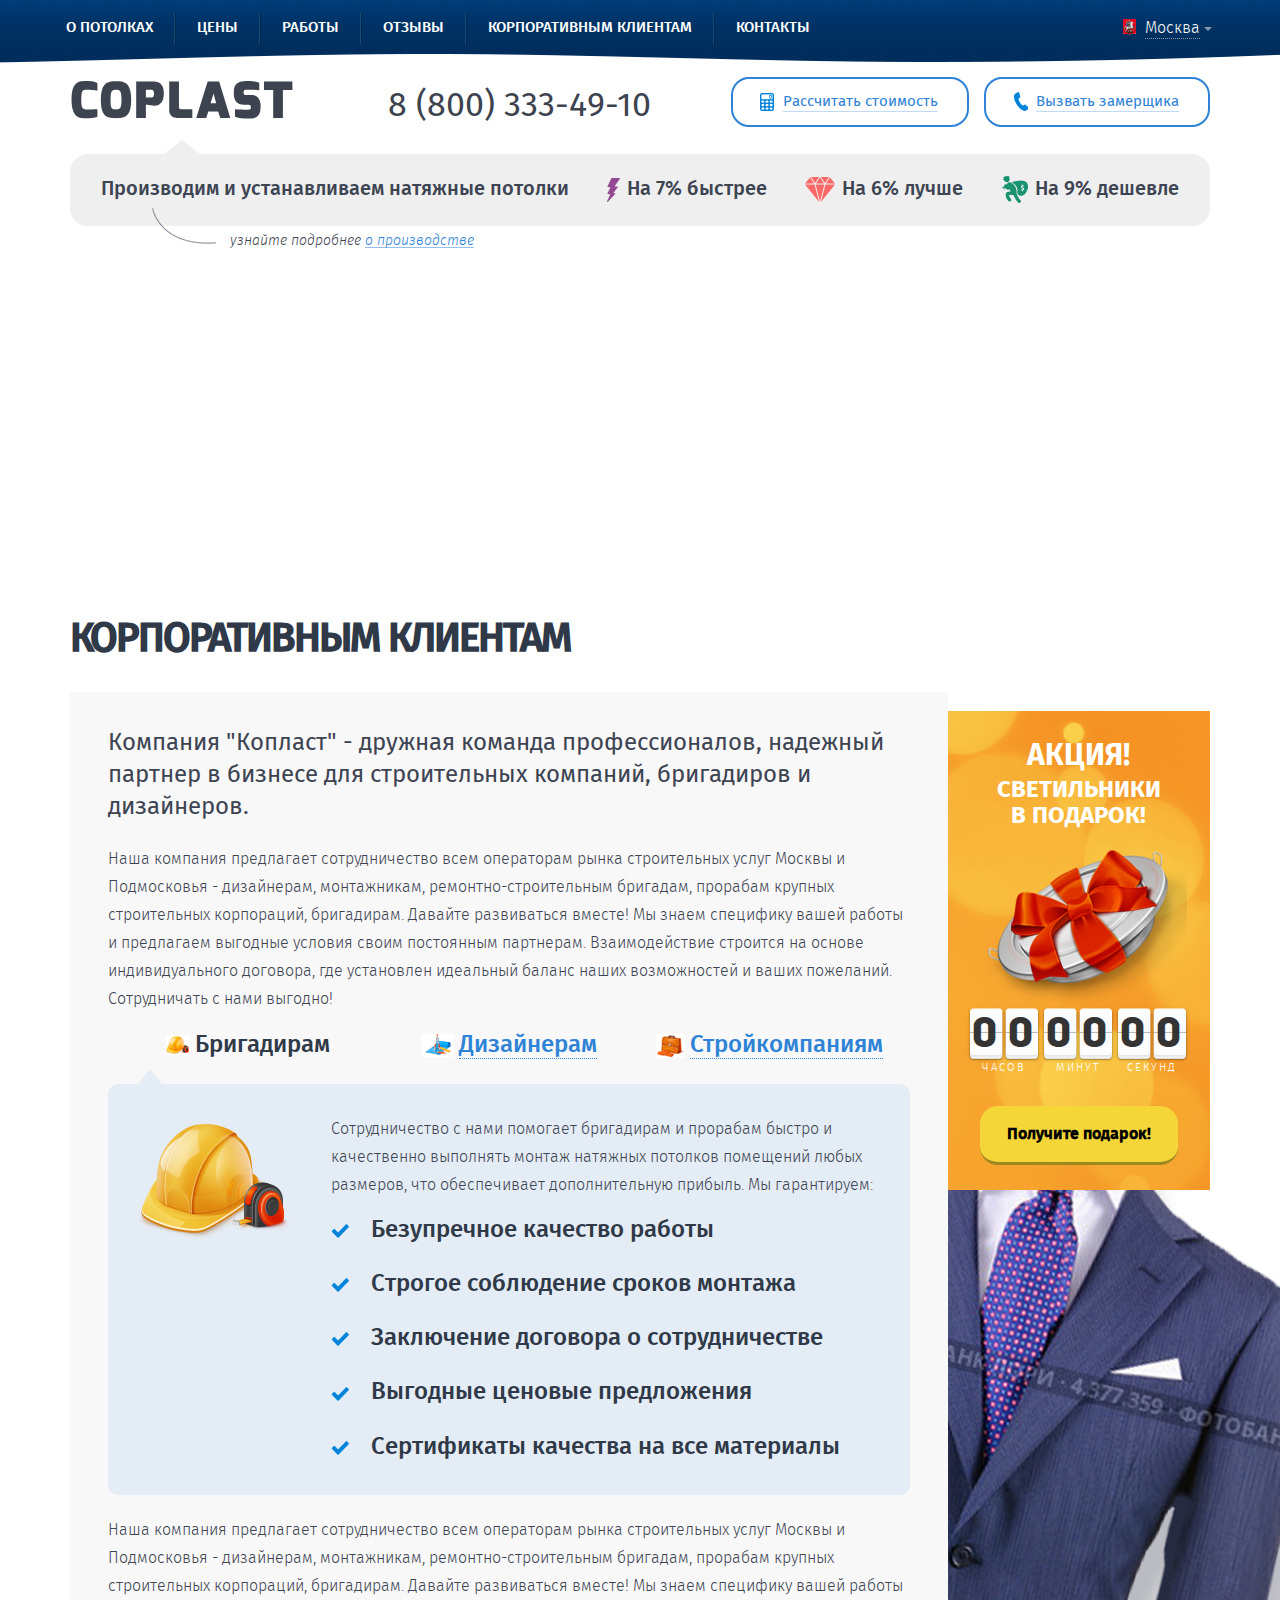
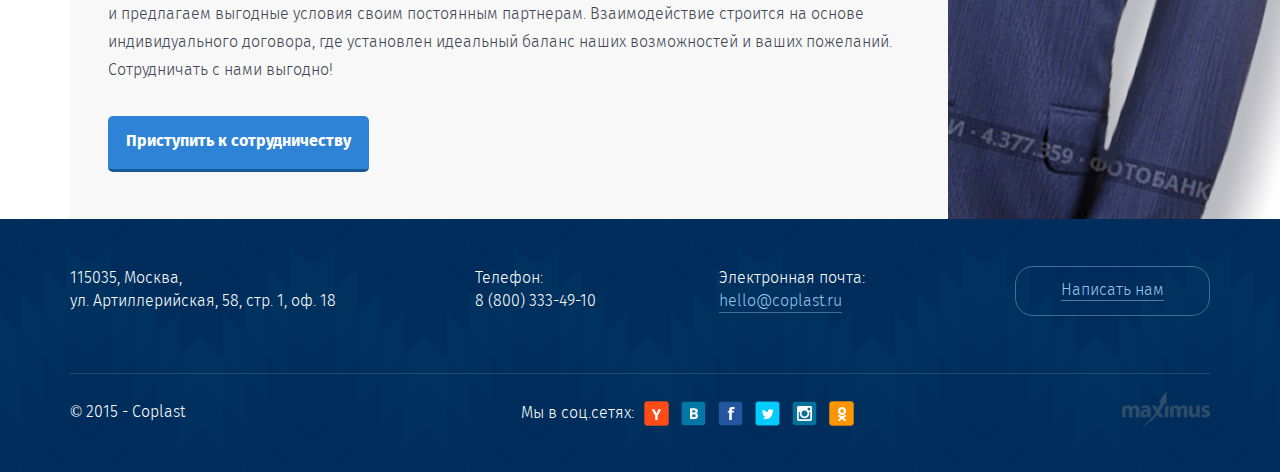
<file: inc-clients.html>
<!DOCTYPE html>
<html>
  <head>
    <meta charset="UTF-8">
    <meta name="viewport" content="width=device-width, initial-scale=1">
    <meta http-equiv="X-UA-Compatible" content="IE=edge">
    <meta description="">
    <meta keywords="">
    <link rel="shortcut icon" type="images/vnd.microsoft.icon" href="/favicon.ico">
    <link href="css/grid.css" rel="stylesheet" media="all">
    <link href="css/styles.css" rel="stylesheet" media="all">
    <script src="js/jquery.js"></script>
    <script src="//api-maps.yandex.ru/2.1/?lang=ru_RU"></script>
    <title></title>
  </head>
  <body>
    <div class="main-wrapper">
      <header class="header">
        <div class="container">
          <div class="header__top">
            <div class="row">
              <div class="col-sm-10 header__menu-list-block"><span class="header__fixed-menu-btn"></span>
                <ul class="header__menu-list static">
                  <li class="header__menu-item"><a href="#" class="header__menu-link">О потолках</a></li>
                  <li class="header__menu-item"><a href="#" class="header__menu-link">Цены</a></li>
                  <li class="header__menu-item"><a href="#" class="header__menu-link">Работы</a></li>
                  <li class="header__menu-item"><a href="#" class="header__menu-link">Отзывы</a></li>
                  <li class="header__menu-item"><a href="#" class="header__menu-link">Корпоративным клиентам</a></li>
                  <li class="header__menu-item"><a href="#" class="header__menu-link">Контакты</a></li>
                </ul>
              </div>
              <div class="col-sm-2 text-right pull-right header__city-block"><img src="img/moscow_pic.png" alt="" class="header__city-img"><a href="#" class="header__city-link toggle">Москва</a>
                <ul class="header__city-list">
                  <li class="header__city-item"><img src="img/moscow_pic.png" alt="" class="header__city-img"><a href="#" class="header__city-link">Санкт-Петербург</a></li>
                  <li class="header__city-item"><img src="img/moscow_pic.png" alt="" class="header__city-img"><a href="#" class="header__city-link">Москва</a></li>
                  <li class="header__city-item"><img src="img/moscow_pic.png" alt="" class="header__city-img"><a href="#" class="header__city-link">Асбест</a></li>
                  <li class="header__city-item"><img src="img/moscow_pic.png" alt="" class="header__city-img"><a href="#" class="header__city-link">Барнаул</a></li>
                  <li class="header__city-item"><img src="img/moscow_pic.png" alt="" class="header__city-img"><a href="#" class="header__city-link">Балашиха</a></li>
                  <li class="header__city-item"><img src="img/moscow_pic.png" alt="" class="header__city-img"><a href="#" class="header__city-link">Березники</a></li>
                  <li class="header__city-item"><img src="img/moscow_pic.png" alt="" class="header__city-img"><a href="#" class="header__city-link">Верхняя Пышма</a></li>
                  <li class="header__city-item"><img src="img/moscow_pic.png" alt="" class="header__city-img"><a href="#" class="header__city-link">Выкса</a></li>
                  <li class="header__city-item"><img src="img/moscow_pic.png" alt="" class="header__city-img"><a href="#" class="header__city-link">Воронеж</a></li>
                  <li class="header__city-item"><img src="img/moscow_pic.png" alt="" class="header__city-img"><a href="#" class="header__city-link">Тула</a></li>
                  <li class="header__city-item"><img src="img/moscow_pic.png" alt="" class="header__city-img"><a href="#" class="header__city-link">Кемерово</a></li>
                  <li class="header__city-item"><img src="img/moscow_pic.png" alt="" class="header__city-img"><a href="#" class="header__city-link">Ростов-на-Дону</a></li>
                  <li class="header__city-item"><img src="img/moscow_pic.png" alt="" class="header__city-img"><a href="#" class="header__city-link">Донецк</a></li>
                  <li class="header__city-item"><img src="img/moscow_pic.png" alt="" class="header__city-img"><a href="#" class="header__city-link">Долгопрудный</a></li>
                </ul>
              </div>
            </div>
          </div>
          <div class="header__bottom">
            <div class="row">
              <div class="col-sm-3"><a href="/" class="header__logo">
                  <p class="header__logo-text">coplast</p></a></div>
              <div class="col-sm-9">
                <div class="row">
                  <div class="col-sm-5 text-right hidden-sm"><a href="tel:+88003334910" class="header__phone">8 (800) 333-49-10</a></div>
                  <div class="pull-right header__btn-wrap"><a id="cause" href="javascript:void(0);" class="header__btn"> <span class="_call">Вызвать замерщика</span></a></div>
                  <div class="pull-right header__btn-wrap"><a href="#" class="header__btn"> <span class="_calc">Рассчитать стоимость</span></a></div>
                </div>
              </div>
            </div>
          </div>
        </div>
      </header>
      <div class="container">
        <div class="clarification__block">
          <p class="clarification__text">Производим и устанавливаем натяжные потолки</p>
          <p class="clarification__text"> <img src="img/light.png" alt="" class="clarification__img">На 7% быстрее</p>
          <p class="clarification__text"> <img src="img/diamond.png" alt="" class="clarification__img">На 6% лучше</p>
          <p class="clarification__text"> <img src="img/cash.png" alt="" class="clarification__img">На 9% дешевле</p>
        </div>
        <p class="clarification__detail hidden-sm">узнайте подробнее <a href="#">о производстве</a></p>
      </div>
      <div id="full-slider-wrapper" class="slider__block">
        <div id="layerslider" style="width: 100%;height: 288px;">
          <div data-ls="slidedelay: 7000; transition2d: all;" class="ls-layer slider__slide-v1"><img src="img/content/slider_bg_1.jpg" alt="" class="ls-bg">
            <p style="top:20px;left:200px;" data-ls="offsetxin:0;durationin:3000;delayin:1200;easingin:easeOutElastic;rotatexin:90;transformoriginin:50% bottom 0;offsetxout:0;rotatexout:90;transformoriginout:50% bottom 0;" class="ls-l slider__title">Cкидка 20%</p>
            <p style="top:120px;left:313px;" data-ls="offsetxin:0;durationin:2000;delayin:2000;easingin:easeOutElastic;rotatexin:90;transformoriginin:50% 50% 0;offsetxout:-400;" class="ls-l slider__text">действует до 10 декабря</p><a href="#" data-ls="offsetxin:0;durationin:2000;delayin:2700;easingin:easeOutElastic;rotatexin:90;rotateyin:190;transformoriginin:50% top 0;offsetxout:-400;" style="top: 175px;left: 355px;" class="ls-l btn btn-yellow slider__btn">Спешите заказать!</a><img src="img/calendar.png" alt="" style="top:27px;left:770px;white-space: nowrap;" data-ls="offsetxin:0;durationin:2000;delayin:1500;easingin:easeInOutQuad;scalexin:1.1;scaleyin:1.1;offsetxout:0;durationout:1000;scalexout:0.9;scaleyout:0.9;parallaxlevel:7" class="ls-l">
            <p style="width:1px; height: 180px; top: 50px; left: 750px; opacity: 0.7;background: #fff;" data-ls="offsetxin:0;durationin:2000;delayin:1500;easingin:easeInOutQuad;scalexin:1.1;scaleyin:1.1;offsetxout:0;durationout:1000;scalexout:0.9;scaleyout:0.9;" class="ls-l"></p>
          </div>
          <div data-ls="slidedelay: 7000; transition2d: all;" class="ls-layer slider__slide-v2"><img src="img/content/slider_bg_2.jpg" alt="" class="ls-bg">
            <p style="top:50px;left:200px;" data-ls="offsetxin:0;durationin:2000;delayin:1000;rotatein:-45;rotateyin:-1;scalexin:0.5;scaleyin:0.5;transformoriginin:left bottom 0;offsetxout:0;durationout:1000;rotateout:45;scalexout:2;scaleyout:2;transformoriginout:right bottom 0;" class="ls-l slider__title">Акция светильники в подарок</p>
            <div style="top:173px;left:120px;font-size: 78px;text-transform: uppercase;color: #fff; font-family: 'Fira Sans Bold';" data-ls="offsetxin:50;durationin:3000;rotateyin:60;transformoriginin:right 50% 0;offsetxout:-50;durationout:3000;rotateyout:-60;transformoriginout:left 50% 0;" class="ls-l"> 
              <!-- вызов счетчика обратного отсчета-->
              <script>
                $(document).ready(function(){
                	$('#countdown_dashboard').countDown({
                		targetDate: {
                			'day': 25,
                			'month': 11,
                			'year': 2016,
                			'hour': 13,
                			'min': 0,
                			'sec': 0
                		}
                	});
                });
              </script>
              <div class="slider__countdown">
                <div id="countdown_dashboard">
                  <div class="dash hours_dash">
                    <div class="digit">0</div>
                    <div class="digit">0</div><span class="dash_title">Часов</span>
                  </div>
                  <div class="dash minutes_dash">
                    <div class="digit">0</div>
                    <div class="digit">0</div><span class="dash_title">Минут</span>
                  </div>
                  <div class="dash seconds_dash">
                    <div class="digit">0</div>
                    <div class="digit">0</div><span class="dash_title">Секунд</span>
                  </div>
                </div>
              </div>
            </div><a href="#" data-ls="offsetxin:0;durationin:2000;delayin:2000;rotateyin:450;transformoriginin:right 50% 0;offsetxout:0;easingout:easeInBack;rotateyout:-90;transformoriginout:right 50% 0;" style="top: 175px;left: 415px;" class="ls-l btn btn-yellow slider__btn">Получить подарок!</a><img src="img/lamp.png" alt="" style="top:60px;left:840px;white-space: nowrap;" data-ls="offsetxin:200;durationin:2000;delayin:1500;offsetxout:200;durationout:1000;parallaxlevel:3;" class="ls-l">
            <p style="width:1px; height: 180px; top: 50px; left: 790px; opacity: 0.7;background: #fff;" data-ls="offsetxin:0;durationin:2000;delayin:1500;easingin:easeInOutQuad;scalexin:1.1;scaleyin:1.1;offsetxout:0;durationout:1000;scalexout:0.9;scaleyout:0.9;" class="ls-l"></p>
          </div>
          <div data-ls="slidedelay: 7000; transition2d: all;" class="ls-layer slider__slide-v3"><img src="img/content/slider_bg_3.jpg" alt="" class="ls-bg">
            <p style="top:25px;left:170px;" data-ls="offsetxin:0;durationin:2000;rotatein:-45;rotateyin:-1;scalexin:0.5;scaleyin:0.5;transformoriginin:left bottom 0;offsetxout:0;durationout:1000;rotateout:45;scalexout:2;scaleyout:2;transformoriginout:right bottom 0;" class="ls-l slider__title">натяжные потолки от <span class="slider__price">179</span> руб./м2</p><a href="#" data-ls="offsetxin:0;durationin:2000;delayin:2300;rotatein:-90;scalexin:2.5;scaleyin:2.5;offsetxout:0;durationout:1000;rotateout:-90;scalexout:0;scaleyout:0;;" style="top: 175px;left: 385px;" class="ls-l btn btn-yellow slider__btn">Заказать по этой цене!</a><img src="img/action_cash.png" alt="" style="top:40px;left:840px;white-space: nowrap;" data-ls="offsetxin:0;durationin:2500;delayin:3500;easingin:easeOutElastic;rotateyin:-90;transformoriginin:right 50% 0;offsetxout:0;rotateyout:-90;transformoriginout:right 50% 0;parallaxlevel:3;" class="ls-l">
            <p style="width:1px; height: 180px; top: 50px; left: 780px; opacity: 0.7;background: #fff;" data-ls="offsetxin:0;durationin:2000;delayin:1500;easingin:easeInOutQuad;scalexin:1.1;scaleyin:1.1;offsetxout:0;durationout:1000;scalexout:0.9;scaleyout:0.9;" class="ls-l"></p>
          </div>
        </div>
      </div>
      <div class="main__content">
        <div class="container">
          <h1 class="title">Корпоративным клиентам</h1>
          <div class="row">
            <div class="col-sm-12 col-md-8 col-lg-9">
              <div class="univ__content-wrap">
                <div class="univ__block">
                  <p class="univ__title">Компания "Копласт" - дружная команда профессионалов, надежный партнер в бизнесе для строительных компаний, бригадиров и дизайнеров.</p>
                  <p class="univ__text">Наша компания предлагает сотрудничество всем операторам рынка строительных услуг Москвы и Подмосковья - дизайнерам, монтажникам, ремонтно-строительным бригадам, прорабам крупных строительных корпораций, бригадирам. Давайте развиваться вместе! Мы знаем специфику вашей работы и предлагаем выгодные условия своим постоянным партнерам. Взаимодействие строится на основе индивидуального договора, где установлен идеальный баланс наших возможностей и ваших пожеланий. Сотрудничать с нами выгодно!</p>
                  <div class="univ__tab-block">
                    <ul class="univ__tab-list">
                      <li class="univ__tab-item"><img src="img/tab_i1.png" alt="" class="univ__tab-img"><a href="javascript:void(0);" class="univ__tab-link active"> <span class="univ__tab-link-text">Бригадирам</span></a></li>
                      <li class="univ__tab-item"><img src="img/tab_i2.png" alt="" class="univ__tab-img"><a href="javascript:void(0);" class="univ__tab-link"> <span class="univ__tab-link-text">Дизайнерам</span></a></li>
                      <li class="univ__tab-item"><img src="img/tab_i3.png" alt="" class="univ__tab-img"><a href="javascript:void(0);" class="univ__tab-link"> <span class="univ__tab-link-text">Стройкомпаниям</span></a></li>
                    </ul>
                    <div class="univ__tab-inner active">
                      <div class="univ__tab-content">
                        <div class="row">
                          <div class="col-sm-3"><img src="img/i1.png" alt="" class="univ__tab-content-img"></div>
                          <div class="col-sm-9">
                            <p class="univ__text">Сотрудничество с нами помогает бригадирам и прорабам быстро и качественно выполнять монтаж натяжных потолков помещений любых размеров, что обеспечивает дополнительную прибыль. Мы гарантируем:</p>
                            <ul class="univ__tab-content-list">
                              <li>Безупречное качество работы</li>
                              <li>Cтрогое соблюдение сроков монтажа</li>
                              <li>Заключение договора о сотрудничестве</li>
                              <li>Выгодные ценовые предложения</li>
                              <li>Сертификаты качества на все материалы</li>
                            </ul>
                          </div>
                        </div>
                      </div>
                    </div>
                    <div class="univ__tab-inner">
                      <div class="univ__tab-content">
                        <div class="row">
                          <div class="col-sm-3"><img src="img/i2.png" alt="" class="univ__tab-content-img"></div>
                          <div class="col-sm-9">
                            <p class="univ__text">Сотрудничество с нами помогает бригадирам и прорабам быстро и качественно выполнять монтаж натяжных потолков помещений любых размеров, что обеспечивает дополнительную прибыль. Мы гарантируем:</p>
                            <ul class="univ__tab-content-list">
                              <li>Безупречное качество работы</li>
                              <li>Cтрогое соблюдение сроков монтажа</li>
                              <li>Сертификаты качества на все материалы</li>
                            </ul>
                          </div>
                        </div>
                      </div>
                    </div>
                    <div class="univ__tab-inner">
                      <div class="univ__tab-content">
                        <div class="row">
                          <div class="col-sm-3"><img src="img/i3.png" alt="" class="univ__tab-content-img"></div>
                          <div class="col-sm-9">
                            <p class="univ__text">Сотрудничество с нами помогает бригадирам и прорабам быстро и качественно выполнять монтаж натяжных потолков помещений любых размеров, что обеспечивает дополнительную прибыль. Мы гарантируем:</p>
                            <ul class="univ__tab-content-list">
                              <li>Безупречное качество работы</li>
                              <li>Cтрогое соблюдение сроков монтажа</li>
                              <li>Заключение договора о сотрудничестве</li>
                              <li>Заключение договора о сотрудничестве</li>
                              <li>Заключение договора о сотрудничестве</li>
                              <li>Заключение договора о сотрудничестве</li>
                              <li>Выгодные ценовые предложения</li>
                              <li>Сертификаты качества на все материалы</li>
                            </ul>
                          </div>
                        </div>
                      </div>
                    </div>
                  </div>
                  <p class="univ__text">Наша компания предлагает сотрудничество всем операторам рынка строительных услуг Москвы и Подмосковья - дизайнерам, монтажникам, ремонтно-строительным бригадам, прорабам крупных строительных корпораций, бригадирам. Давайте развиваться вместе! Мы знаем специфику вашей работы и предлагаем выгодные условия своим постоянным партнерам. Взаимодействие строится на основе индивидуального договора, где установлен идеальный баланс наших возможностей и ваших пожеланий. Сотрудничать с нами выгодно!</p>
                  <button type="button" class="univ__btn btn btn-blue">Приступить к сотрудничеству</button>
                </div>
              </div>
            </div>
            <div class="col-md-4 col-lg-3 hidden-sm">
              <div class="action__block suit_bg">
                <div style="display: none;" class="action__block-content v-1">
                  <h3 class="action__title">Cкидка 20%</h3>
                  <p class="action__text">Действует до 10 декабря</p><img src="img/calendar.png" alt=""><a href="#" class="btn btn-yellow action__btn">Спешите заказать!</a>
                </div>
                <div class="action__block-content v-2">
                  <h3 class="action__title">АКЦИЯ!</h3>
                  <p class="action__text">Светильники<br>в подарок!</p><img src="img/lamp.png" alt="">
                  <!-- вызов счетчика обратного отсчета-->
                  <script>
                    $(document).ready(function(){
                    	$('#countdown_dashboard_action').countDown({
                    		targetDate: {
                    			'day': 25,
                    			'month': 11,
                    			'year': 2016,
                    			'hour': 13,
                    			'min': 0,
                    			'sec': 0
                    		}
                    	});
                    });
                  </script>
                  <div id="countdown_dashboard_action">
                    <div class="dash hours_dash widthS">
                      <div class="digit sizeS">0</div>
                      <div class="digit sizeS">0</div><span class="dash_title sizeS">Часов</span>
                    </div>
                    <div class="dash minutes_dash widthS">
                      <div class="digit sizeS">0</div>
                      <div class="digit sizeS">0</div><span class="dash_title sizeS">Минут</span>
                    </div>
                    <div class="dash seconds_dash widthS">
                      <div class="digit sizeS">0</div>
                      <div class="digit sizeS">0</div><span class="dash_title sizeS">Секунд</span>
                    </div>
                  </div><a href="#" class="btn btn-yellow action__btn">Получите подарок!</a>
                </div>
                <div style="display: none;" class="action__block-content v-3">
                  <h3 class="action__title">Натяжные потолки</h3>
                  <p class="action__text">от <span class="action__subtitle">179</span> руб./м<sup>2</sup></p><img src="img/action_cash.png" alt=""><a href="#" class="btn btn-yellow action__btn">Заказать по этой цене</a>
                </div>
              </div>
            </div>
          </div>
        </div>
      </div>
      <div class="buffer"></div>
    </div>
    <footer class="footer">
      <div class="container">
        <div class="footer__top">
          <div class="row">
            <div class="col-sm-5 col-md-4">
              <p class="footer__text">115035, Москва, <br>ул. Артиллерийская, 58, стр. 1, оф. 18</p>
            </div>
            <div class="col-sm-3 col-md-3 col-lg-2">
              <p class="footer__text _phone-marg">Телефон:<br>8 (800) 333-49-10</p>
            </div>
            <div class="col-sm-4 col-md-2 col-lg-3">
              <p class="footer__text _email-marg">Электронная почта:<br><a class="footer__link" href="mailto:hello@coplast.ru">hello@coplast.ru</a></p>
            </div>
            <div class="col-md-3 hidden-sm">
              <div class="footer__link-wrap pull-right"><a href="#">Написать нам</a></div>
            </div>
          </div>
        </div>
        <div class="footer__bottom">
          <div class="row">
            <div class="col-sm-3">
              <p class="footer__text">© 2015 - Coplast</p>
            </div>
            <div class="col-sm-7 text-center"><span class="footer__text">Мы в соц.сетях:</span><a href="#" class="footer__social-link"><img src="img/y.png" alt=""></a><a href="#" class="footer__social-link"><img src="img/vk.png" alt=""></a><a href="#" class="footer__social-link"><img src="img/fb.png" alt=""></a><a href="#" class="footer__social-link"><img src="img/tw.png" alt=""></a><a href="#" class="footer__social-link"><img src="img/inst.png" alt=""></a><a href="#" class="footer__social-link"><img src="img/ok.png" alt=""></a></div>
            <div class="col-sm-2"><a href="#" class="pull-right">
                <p class="footer__develop"></p></a></div>
          </div>
        </div>
      </div>
    </footer>
    <script src="js/greensock.js"></script>
    <script src="js/layerslider.transitions.js"></script>
    <script src="js/layerslider.kreaturamedia.jquery.js"></script>
    <script src="js/plugins.js"></script>
    <script src="js/script.js"></script>
    <script src="js/calculation.js"></script>
  </body>
</html>
</file>
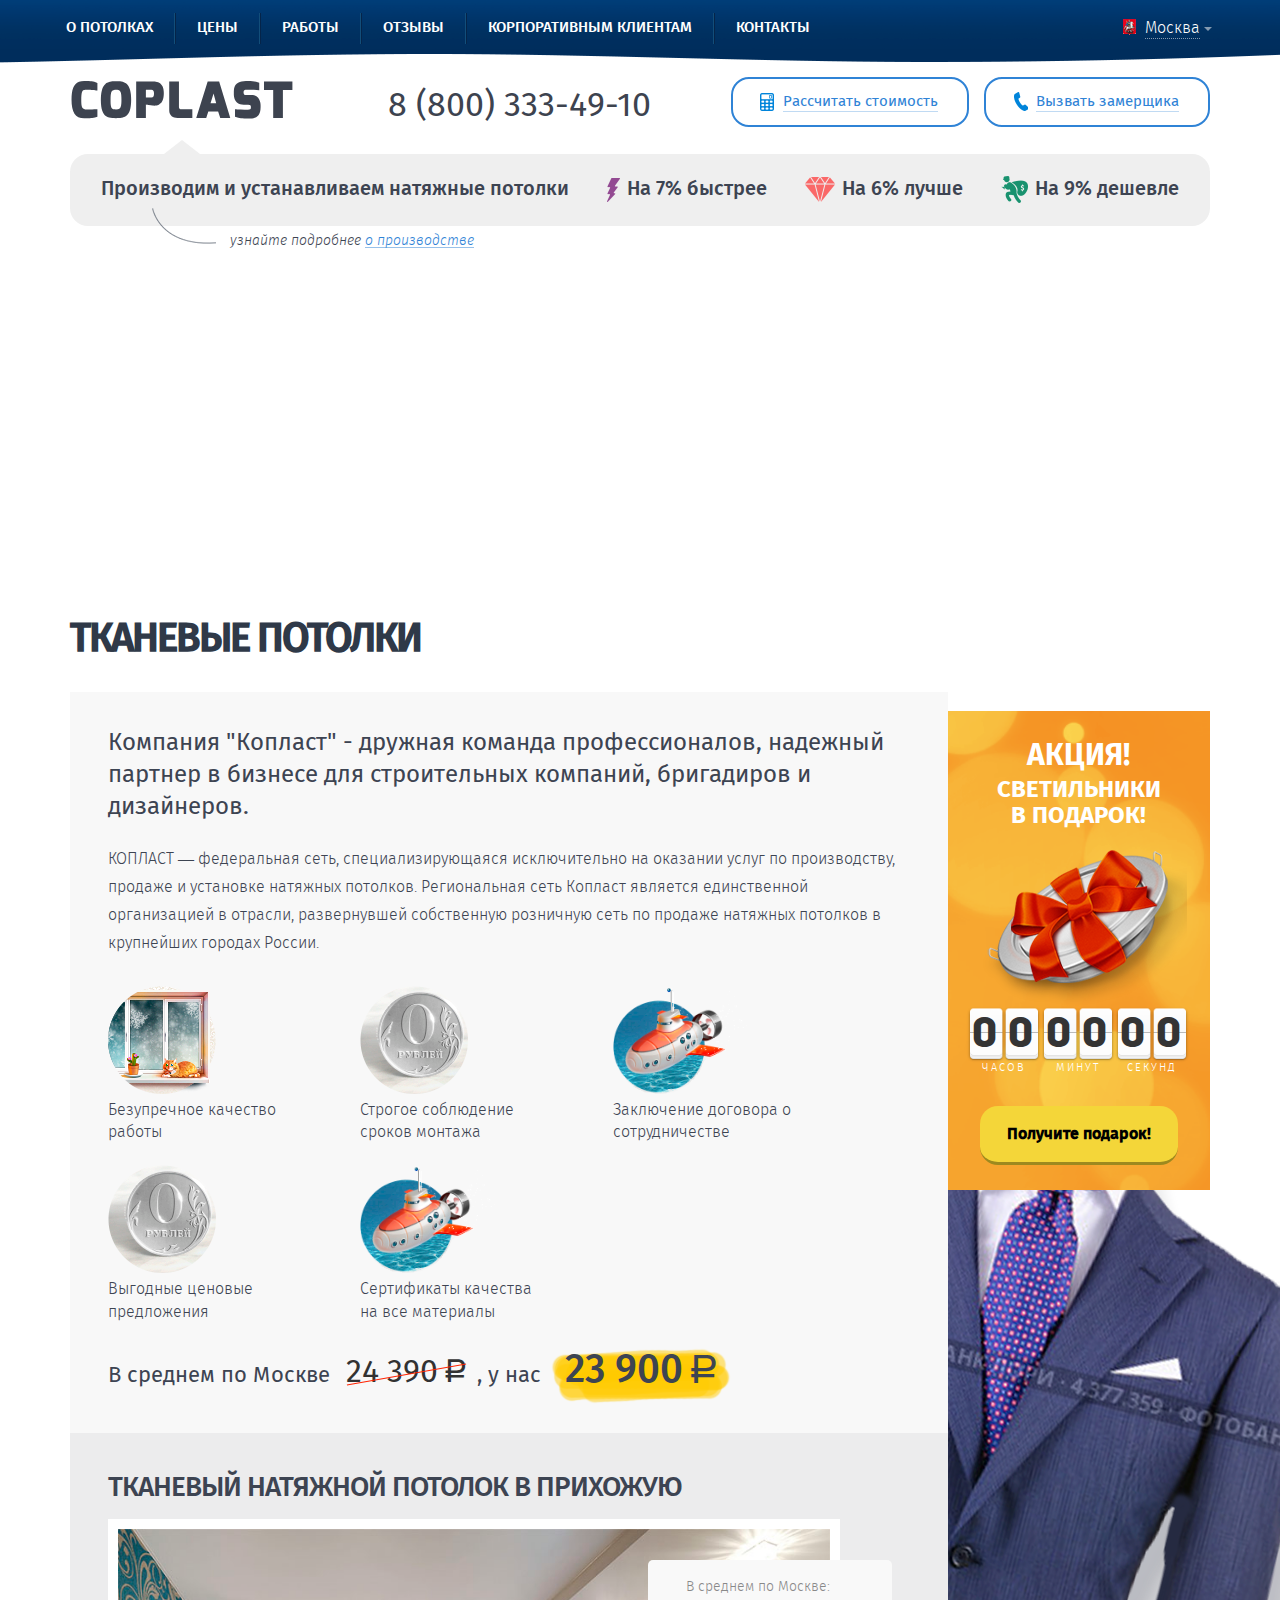
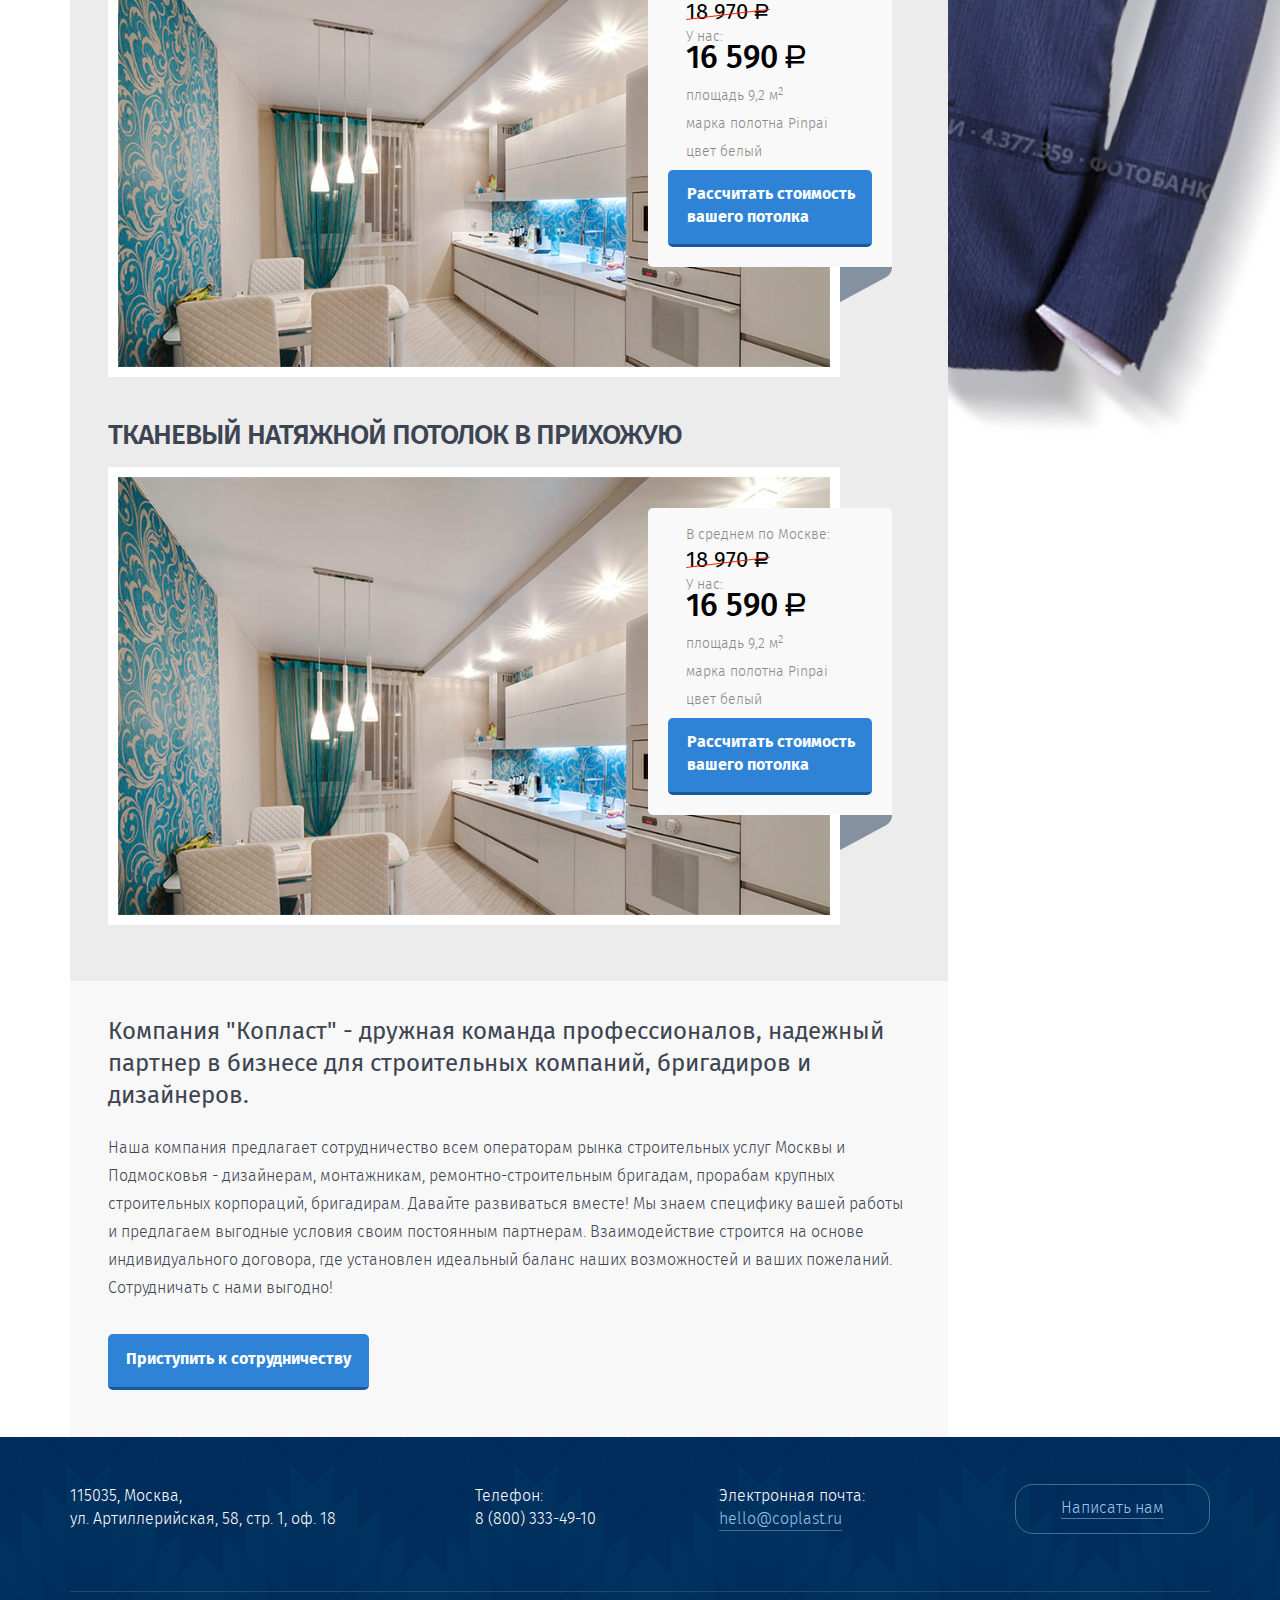
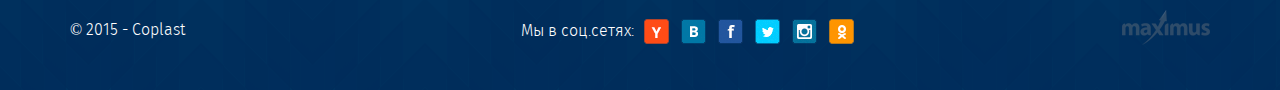
<file: one-celling.html>
<!DOCTYPE html>
<html>
  <head>
    <meta charset="UTF-8">
    <meta name="viewport" content="width=device-width, initial-scale=1">
    <meta http-equiv="X-UA-Compatible" content="IE=edge">
    <meta description="">
    <meta keywords="">
    <link rel="shortcut icon" type="images/vnd.microsoft.icon" href="/favicon.ico">
    <link href="css/grid.css" rel="stylesheet" media="all">
    <link href="css/styles.css" rel="stylesheet" media="all">
    <script src="js/jquery.js"></script>
    <script src="//api-maps.yandex.ru/2.1/?lang=ru_RU"></script>
    <title></title>
  </head>
  <body>
    <div class="main-wrapper">
      <header class="header">
        <div class="container">
          <div class="header__top">
            <div class="row">
              <div class="col-sm-10 header__menu-list-block"><span class="header__fixed-menu-btn"></span>
                <ul class="header__menu-list static">
                  <li class="header__menu-item"><a href="#" class="header__menu-link">О потолках</a></li>
                  <li class="header__menu-item"><a href="#" class="header__menu-link">Цены</a></li>
                  <li class="header__menu-item"><a href="#" class="header__menu-link">Работы</a></li>
                  <li class="header__menu-item"><a href="#" class="header__menu-link">Отзывы</a></li>
                  <li class="header__menu-item"><a href="#" class="header__menu-link">Корпоративным клиентам</a></li>
                  <li class="header__menu-item"><a href="#" class="header__menu-link">Контакты</a></li>
                </ul>
              </div>
              <div class="col-sm-2 text-right pull-right header__city-block"><img src="img/moscow_pic.png" alt="" class="header__city-img"><a href="#" class="header__city-link toggle">Москва</a>
                <ul class="header__city-list">
                  <li class="header__city-item"><img src="img/moscow_pic.png" alt="" class="header__city-img"><a href="#" class="header__city-link">Санкт-Петербург</a></li>
                  <li class="header__city-item"><img src="img/moscow_pic.png" alt="" class="header__city-img"><a href="#" class="header__city-link">Москва</a></li>
                  <li class="header__city-item"><img src="img/moscow_pic.png" alt="" class="header__city-img"><a href="#" class="header__city-link">Асбест</a></li>
                  <li class="header__city-item"><img src="img/moscow_pic.png" alt="" class="header__city-img"><a href="#" class="header__city-link">Барнаул</a></li>
                  <li class="header__city-item"><img src="img/moscow_pic.png" alt="" class="header__city-img"><a href="#" class="header__city-link">Балашиха</a></li>
                  <li class="header__city-item"><img src="img/moscow_pic.png" alt="" class="header__city-img"><a href="#" class="header__city-link">Березники</a></li>
                  <li class="header__city-item"><img src="img/moscow_pic.png" alt="" class="header__city-img"><a href="#" class="header__city-link">Верхняя Пышма</a></li>
                  <li class="header__city-item"><img src="img/moscow_pic.png" alt="" class="header__city-img"><a href="#" class="header__city-link">Выкса</a></li>
                  <li class="header__city-item"><img src="img/moscow_pic.png" alt="" class="header__city-img"><a href="#" class="header__city-link">Воронеж</a></li>
                  <li class="header__city-item"><img src="img/moscow_pic.png" alt="" class="header__city-img"><a href="#" class="header__city-link">Тула</a></li>
                  <li class="header__city-item"><img src="img/moscow_pic.png" alt="" class="header__city-img"><a href="#" class="header__city-link">Кемерово</a></li>
                  <li class="header__city-item"><img src="img/moscow_pic.png" alt="" class="header__city-img"><a href="#" class="header__city-link">Ростов-на-Дону</a></li>
                  <li class="header__city-item"><img src="img/moscow_pic.png" alt="" class="header__city-img"><a href="#" class="header__city-link">Донецк</a></li>
                  <li class="header__city-item"><img src="img/moscow_pic.png" alt="" class="header__city-img"><a href="#" class="header__city-link">Долгопрудный</a></li>
                </ul>
              </div>
            </div>
          </div>
          <div class="header__bottom">
            <div class="row">
              <div class="col-sm-3"><a href="/" class="header__logo">
                  <p class="header__logo-text">coplast</p></a></div>
              <div class="col-sm-9">
                <div class="row">
                  <div class="col-sm-5 text-right hidden-sm"><a href="tel:+88003334910" class="header__phone">8 (800) 333-49-10</a></div>
                  <div class="pull-right header__btn-wrap"><a id="cause" href="javascript:void(0);" class="header__btn"> <span class="_call">Вызвать замерщика</span></a></div>
                  <div class="pull-right header__btn-wrap"><a href="#" class="header__btn"> <span class="_calc">Рассчитать стоимость</span></a></div>
                </div>
              </div>
            </div>
          </div>
        </div>
      </header>
      <div class="container">
        <div class="clarification__block">
          <p class="clarification__text">Производим и устанавливаем натяжные потолки</p>
          <p class="clarification__text"> <img src="img/light.png" alt="" class="clarification__img">На 7% быстрее</p>
          <p class="clarification__text"> <img src="img/diamond.png" alt="" class="clarification__img">На 6% лучше</p>
          <p class="clarification__text"> <img src="img/cash.png" alt="" class="clarification__img">На 9% дешевле</p>
        </div>
        <p class="clarification__detail hidden-sm">узнайте подробнее <a href="#">о производстве</a></p>
      </div>
      <div id="full-slider-wrapper" class="slider__block">
        <div id="layerslider" style="width: 100%;height: 288px;">
          <div data-ls="slidedelay: 7000; transition2d: all;" class="ls-layer slider__slide-v1"><img src="img/content/slider_bg_1.jpg" alt="" class="ls-bg">
            <p style="top:20px;left:200px;" data-ls="offsetxin:0;durationin:3000;delayin:1200;easingin:easeOutElastic;rotatexin:90;transformoriginin:50% bottom 0;offsetxout:0;rotatexout:90;transformoriginout:50% bottom 0;" class="ls-l slider__title">Cкидка 20%</p>
            <p style="top:120px;left:313px;" data-ls="offsetxin:0;durationin:2000;delayin:2000;easingin:easeOutElastic;rotatexin:90;transformoriginin:50% 50% 0;offsetxout:-400;" class="ls-l slider__text">действует до 10 декабря</p><a href="#" data-ls="offsetxin:0;durationin:2000;delayin:2700;easingin:easeOutElastic;rotatexin:90;rotateyin:190;transformoriginin:50% top 0;offsetxout:-400;" style="top: 175px;left: 355px;" class="ls-l btn btn-yellow slider__btn">Спешите заказать!</a><img src="img/calendar.png" alt="" style="top:27px;left:770px;white-space: nowrap;" data-ls="offsetxin:0;durationin:2000;delayin:1500;easingin:easeInOutQuad;scalexin:1.1;scaleyin:1.1;offsetxout:0;durationout:1000;scalexout:0.9;scaleyout:0.9;parallaxlevel:7" class="ls-l">
            <p style="width:1px; height: 180px; top: 50px; left: 750px; opacity: 0.7;background: #fff;" data-ls="offsetxin:0;durationin:2000;delayin:1500;easingin:easeInOutQuad;scalexin:1.1;scaleyin:1.1;offsetxout:0;durationout:1000;scalexout:0.9;scaleyout:0.9;" class="ls-l"></p>
          </div>
          <div data-ls="slidedelay: 7000; transition2d: all;" class="ls-layer slider__slide-v2"><img src="img/content/slider_bg_2.jpg" alt="" class="ls-bg">
            <p style="top:50px;left:200px;" data-ls="offsetxin:0;durationin:2000;delayin:1000;rotatein:-45;rotateyin:-1;scalexin:0.5;scaleyin:0.5;transformoriginin:left bottom 0;offsetxout:0;durationout:1000;rotateout:45;scalexout:2;scaleyout:2;transformoriginout:right bottom 0;" class="ls-l slider__title">Акция светильники в подарок</p>
            <div style="top:173px;left:120px;font-size: 78px;text-transform: uppercase;color: #fff; font-family: 'Fira Sans Bold';" data-ls="offsetxin:50;durationin:3000;rotateyin:60;transformoriginin:right 50% 0;offsetxout:-50;durationout:3000;rotateyout:-60;transformoriginout:left 50% 0;" class="ls-l"> 
              <!-- вызов счетчика обратного отсчета-->
              <script>
                $(document).ready(function(){
                	$('#countdown_dashboard').countDown({
                		targetDate: {
                			'day': 25,
                			'month': 11,
                			'year': 2016,
                			'hour': 13,
                			'min': 0,
                			'sec': 0
                		}
                	});
                });
              </script>
              <div class="slider__countdown">
                <div id="countdown_dashboard">
                  <div class="dash hours_dash">
                    <div class="digit">0</div>
                    <div class="digit">0</div><span class="dash_title">Часов</span>
                  </div>
                  <div class="dash minutes_dash">
                    <div class="digit">0</div>
                    <div class="digit">0</div><span class="dash_title">Минут</span>
                  </div>
                  <div class="dash seconds_dash">
                    <div class="digit">0</div>
                    <div class="digit">0</div><span class="dash_title">Секунд</span>
                  </div>
                </div>
              </div>
            </div><a href="#" data-ls="offsetxin:0;durationin:2000;delayin:2000;rotateyin:450;transformoriginin:right 50% 0;offsetxout:0;easingout:easeInBack;rotateyout:-90;transformoriginout:right 50% 0;" style="top: 175px;left: 415px;" class="ls-l btn btn-yellow slider__btn">Получить подарок!</a><img src="img/lamp.png" alt="" style="top:60px;left:840px;white-space: nowrap;" data-ls="offsetxin:200;durationin:2000;delayin:1500;offsetxout:200;durationout:1000;parallaxlevel:3;" class="ls-l">
            <p style="width:1px; height: 180px; top: 50px; left: 790px; opacity: 0.7;background: #fff;" data-ls="offsetxin:0;durationin:2000;delayin:1500;easingin:easeInOutQuad;scalexin:1.1;scaleyin:1.1;offsetxout:0;durationout:1000;scalexout:0.9;scaleyout:0.9;" class="ls-l"></p>
          </div>
          <div data-ls="slidedelay: 7000; transition2d: all;" class="ls-layer slider__slide-v3"><img src="img/content/slider_bg_3.jpg" alt="" class="ls-bg">
            <p style="top:25px;left:170px;" data-ls="offsetxin:0;durationin:2000;rotatein:-45;rotateyin:-1;scalexin:0.5;scaleyin:0.5;transformoriginin:left bottom 0;offsetxout:0;durationout:1000;rotateout:45;scalexout:2;scaleyout:2;transformoriginout:right bottom 0;" class="ls-l slider__title">натяжные потолки от <span class="slider__price">179</span> руб./м2</p><a href="#" data-ls="offsetxin:0;durationin:2000;delayin:2300;rotatein:-90;scalexin:2.5;scaleyin:2.5;offsetxout:0;durationout:1000;rotateout:-90;scalexout:0;scaleyout:0;;" style="top: 175px;left: 385px;" class="ls-l btn btn-yellow slider__btn">Заказать по этой цене!</a><img src="img/action_cash.png" alt="" style="top:40px;left:840px;white-space: nowrap;" data-ls="offsetxin:0;durationin:2500;delayin:3500;easingin:easeOutElastic;rotateyin:-90;transformoriginin:right 50% 0;offsetxout:0;rotateyout:-90;transformoriginout:right 50% 0;parallaxlevel:3;" class="ls-l">
            <p style="width:1px; height: 180px; top: 50px; left: 780px; opacity: 0.7;background: #fff;" data-ls="offsetxin:0;durationin:2000;delayin:1500;easingin:easeInOutQuad;scalexin:1.1;scaleyin:1.1;offsetxout:0;durationout:1000;scalexout:0.9;scaleyout:0.9;" class="ls-l"></p>
          </div>
        </div>
      </div>
      <div class="main__content">
        <div class="container">
          <h1 class="title">тканевые потолки</h1>
          <div class="row">
            <div class="col-sm-12 col-md-8 col-lg-9">
              <div class="univ__content-wrap">
                <div class="univ__block">
                  <p class="univ__title">Компания "Копласт" - дружная команда профессионалов, надежный партнер в бизнесе для строительных компаний, бригадиров и дизайнеров.</p>
                  <p class="univ__text">КОПЛАСТ — федеральная сеть, специализирующаяся исключительно на оказании услуг по производству, продаже и установке натяжных потолков. Региональная сеть Копласт является единственной организацией в отрасли, развернувшей собственную розничную сеть по продаже натяжных потолков в крупнейших городах России.</p>
                  <ul class="univ__list-text">
                    <li class="univ__list-item"><img src="img/content/img.png" alt="" class="univ__item-img">
                      <p class="univ__item-text">Безупречное качество работы</p>
                    </li>
                    <li class="univ__list-item"><img src="img/content/img2.png" alt="" class="univ__item-img">
                      <p class="univ__item-text">Строгое соблюдение сроков монтажа</p>
                    </li>
                    <li class="univ__list-item"><img src="img/content/img3.png" alt="" class="univ__item-img">
                      <p class="univ__item-text">Заключение договора о сотрудничестве</p>
                    </li>
                    <li class="univ__list-item"><img src="img/content/img2.png" alt="" class="univ__item-img">
                      <p class="univ__item-text">Выгодные ценовые предложения</p>
                    </li>
                    <li class="univ__list-item"><img src="img/content/img3.png" alt="" class="univ__item-img">
                      <p class="univ__item-text">Сертификаты качества на все материалы</p>
                    </li>
                  </ul>
                  <div class="univ__price-block">
                     
                    В среднем по Москве 
                    <p class="univ__price-old replace">24390<span class="rubl">a</span></p>, у нас 
                    <p class="univ__price-current replace">23900<span class="rubl">a</span></p>
                  </div>
                </div>
                <div class="univ__block">
                  <h3 class="univ__subtitle">тканевый натяжной потолок в прихожую</h3>
                  <div class="row">
                    <div class="item-top__description-block col-sm-11 margin-bottom-40"><a href="#"><img src="img/content/main_img_1.jpg" alt="" class="item-top__description-img"></a>
                      <div class="item-top__description-info top-sm top-md">
                        <p class="item-top__description-text">В среднем по Москве:</p>
                        <p class="item-top__description-old-price replace">18970<i class="rubl">a</i></p>
                        <p class="item-top__description-text">У нас:</p>
                        <p class="item-top__description-price replace">16590<i class="rubl">a</i></p>
                        <p class="item-top__description-text">площадь 9,2 м<sup>2</sup></p>
                        <p class="item-top__description-text">марка полотна Pinpai</p>
                        <p class="item-top__description-text">цвет белый</p><a href="#" class="item-top__description-link btn btn-blue">Рассчитать стоимость вашего потолка</a>
                      </div>
                    </div>
                  </div>
                  <h3 class="univ__subtitle">тканевый натяжной потолок в прихожую</h3>
                  <div class="row">
                    <div class="item-top__description-block col-sm-11 margin-bottom-40"><a href="#"><img src="img/content/main_img_1.jpg" alt="" class="item-top__description-img"></a>
                      <div class="item-top__description-info top-sm top-md">
                        <p class="item-top__description-text">В среднем по Москве:</p>
                        <p class="item-top__description-old-price replace">18970<i class="rubl">a</i></p>
                        <p class="item-top__description-text">У нас:</p>
                        <p class="item-top__description-price replace">16590<i class="rubl">a</i></p>
                        <p class="item-top__description-text">площадь 9,2 м<sup>2</sup></p>
                        <p class="item-top__description-text">марка полотна Pinpai</p>
                        <p class="item-top__description-text">цвет белый</p><a href="#" class="item-top__description-link btn btn-blue">Рассчитать стоимость вашего потолка</a>
                      </div>
                    </div>
                  </div>
                </div>
                <div class="univ__block">
                  <p class="univ__title">Компания "Копласт" - дружная команда профессионалов, надежный партнер в бизнесе для строительных компаний, бригадиров и дизайнеров.</p>
                  <p class="univ__text">Наша компания предлагает сотрудничество всем операторам рынка строительных услуг Москвы и Подмосковья - дизайнерам, монтажникам, ремонтно-строительным бригадам, прорабам крупных строительных корпораций, бригадирам. Давайте развиваться вместе! Мы знаем специфику вашей работы и предлагаем выгодные условия своим постоянным партнерам. Взаимодействие строится на основе индивидуального договора, где установлен идеальный баланс наших возможностей и ваших пожеланий. Сотрудничать с нами выгодно!</p>
                  <button type="button" class="univ__btn btn btn-blue">Приступить к сотрудничеству</button>
                </div>
              </div>
            </div>
            <div class="col-md-4 col-lg-3 hidden-sm">
              <div class="action__block suit_bg">
                <div style="display: none;" class="action__block-content v-1">
                  <h3 class="action__title">Cкидка 20%</h3>
                  <p class="action__text">Действует до 10 декабря</p><img src="img/calendar.png" alt=""><a href="#" class="btn btn-yellow action__btn">Спешите заказать!</a>
                </div>
                <div class="action__block-content v-2">
                  <h3 class="action__title">АКЦИЯ!</h3>
                  <p class="action__text">Светильники<br>в подарок!</p><img src="img/lamp.png" alt="">
                  <!-- вызов счетчика обратного отсчета-->
                  <script>
                    $(document).ready(function(){
                    	$('#countdown_dashboard_action').countDown({
                    		targetDate: {
                    			'day': 25,
                    			'month': 11,
                    			'year': 2016,
                    			'hour': 13,
                    			'min': 0,
                    			'sec': 0
                    		}
                    	});
                    });
                  </script>
                  <div id="countdown_dashboard_action">
                    <div class="dash hours_dash widthS">
                      <div class="digit sizeS">0</div>
                      <div class="digit sizeS">0</div><span class="dash_title sizeS">Часов</span>
                    </div>
                    <div class="dash minutes_dash widthS">
                      <div class="digit sizeS">0</div>
                      <div class="digit sizeS">0</div><span class="dash_title sizeS">Минут</span>
                    </div>
                    <div class="dash seconds_dash widthS">
                      <div class="digit sizeS">0</div>
                      <div class="digit sizeS">0</div><span class="dash_title sizeS">Секунд</span>
                    </div>
                  </div><a href="#" class="btn btn-yellow action__btn">Получите подарок!</a>
                </div>
                <div style="display: none;" class="action__block-content v-3">
                  <h3 class="action__title">Натяжные потолки</h3>
                  <p class="action__text">от <span class="action__subtitle">179</span> руб./м<sup>2</sup></p><img src="img/action_cash.png" alt=""><a href="#" class="btn btn-yellow action__btn">Заказать по этой цене</a>
                </div>
              </div>
            </div>
          </div>
        </div>
      </div>
      <div class="buffer"></div>
    </div>
    <footer class="footer">
      <div class="container">
        <div class="footer__top">
          <div class="row">
            <div class="col-sm-5 col-md-4">
              <p class="footer__text">115035, Москва, <br>ул. Артиллерийская, 58, стр. 1, оф. 18</p>
            </div>
            <div class="col-sm-3 col-md-3 col-lg-2">
              <p class="footer__text _phone-marg">Телефон:<br>8 (800) 333-49-10</p>
            </div>
            <div class="col-sm-4 col-md-2 col-lg-3">
              <p class="footer__text _email-marg">Электронная почта:<br><a class="footer__link" href="mailto:hello@coplast.ru">hello@coplast.ru</a></p>
            </div>
            <div class="col-md-3 hidden-sm">
              <div class="footer__link-wrap pull-right"><a href="#">Написать нам</a></div>
            </div>
          </div>
        </div>
        <div class="footer__bottom">
          <div class="row">
            <div class="col-sm-3">
              <p class="footer__text">© 2015 - Coplast</p>
            </div>
            <div class="col-sm-7 text-center"><span class="footer__text">Мы в соц.сетях:</span><a href="#" class="footer__social-link"><img src="img/y.png" alt=""></a><a href="#" class="footer__social-link"><img src="img/vk.png" alt=""></a><a href="#" class="footer__social-link"><img src="img/fb.png" alt=""></a><a href="#" class="footer__social-link"><img src="img/tw.png" alt=""></a><a href="#" class="footer__social-link"><img src="img/inst.png" alt=""></a><a href="#" class="footer__social-link"><img src="img/ok.png" alt=""></a></div>
            <div class="col-sm-2"><a href="#" class="pull-right">
                <p class="footer__develop"></p></a></div>
          </div>
        </div>
      </div>
    </footer>
    <script src="js/greensock.js"></script>
    <script src="js/layerslider.transitions.js"></script>
    <script src="js/layerslider.kreaturamedia.jquery.js"></script>
    <script src="js/plugins.js"></script>
    <script src="js/script.js"></script>
    <script src="js/calculation.js"></script>
  </body>
</html>
</file>
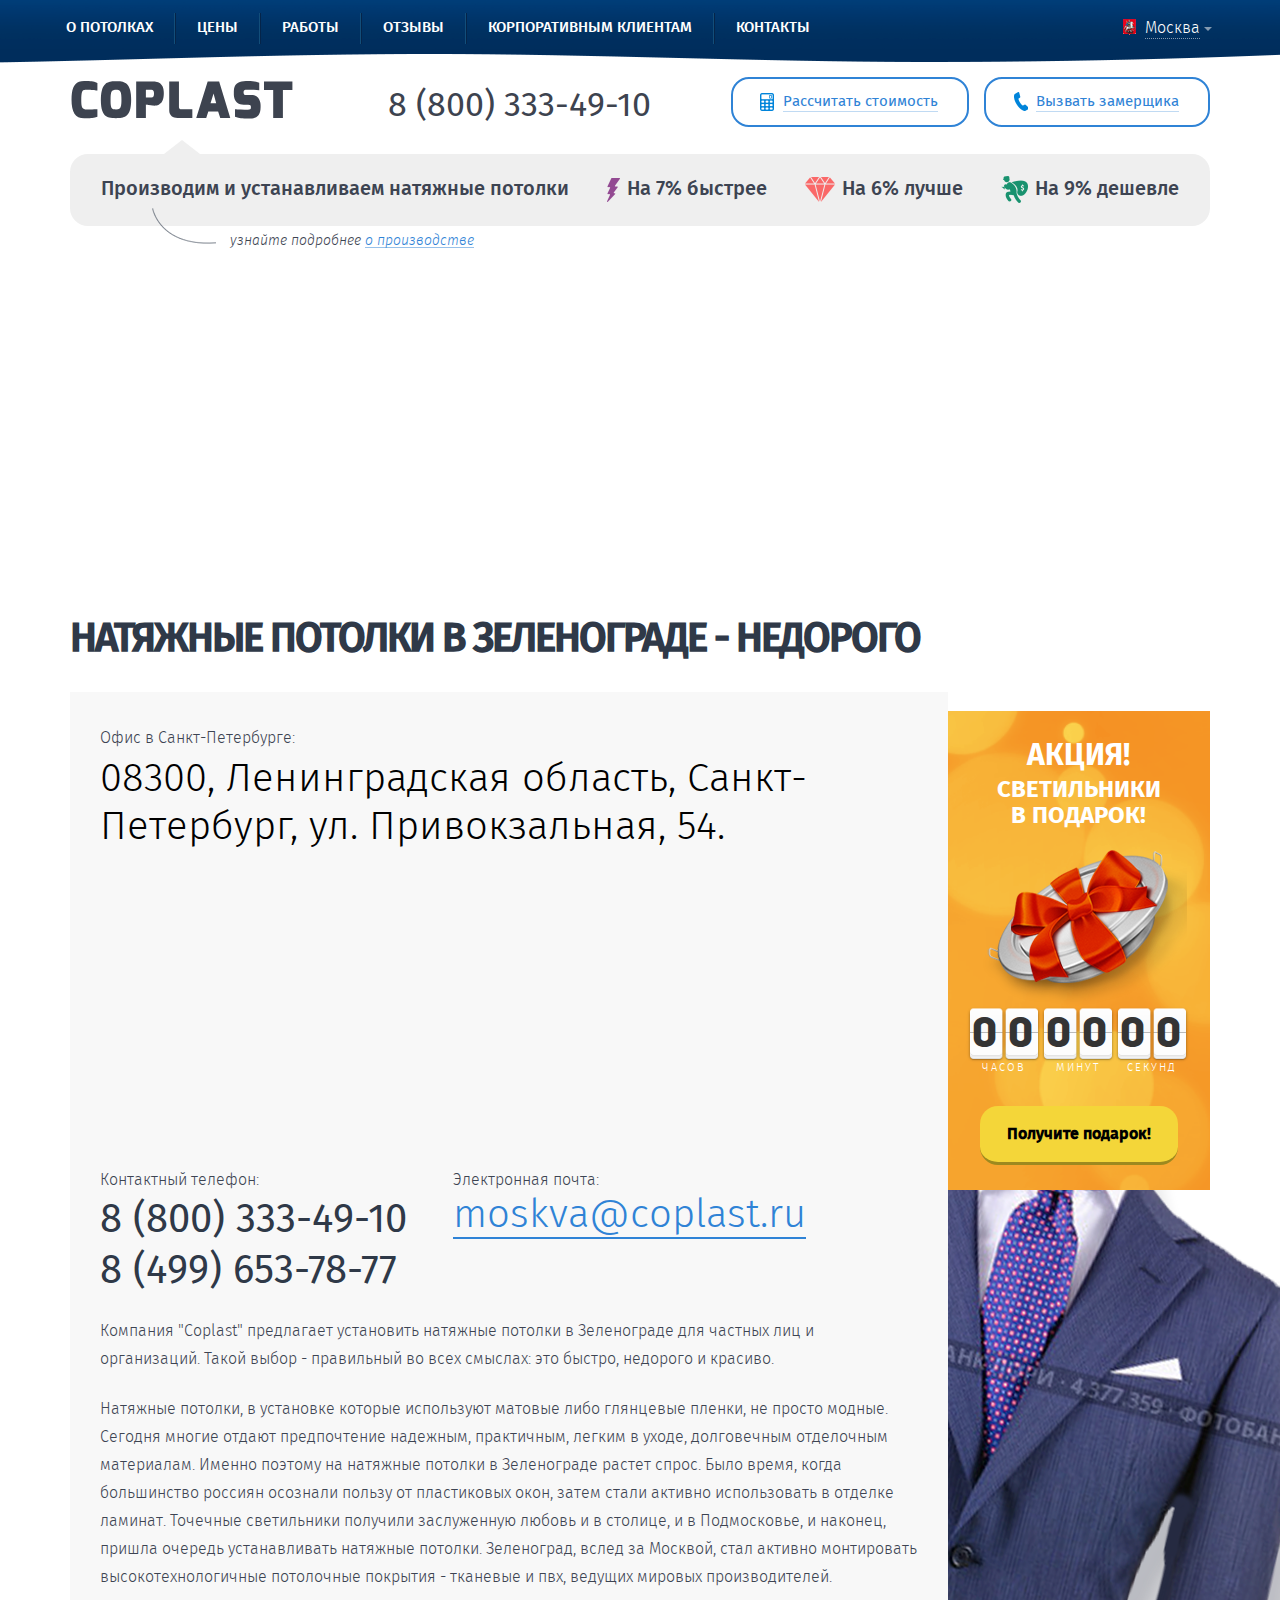
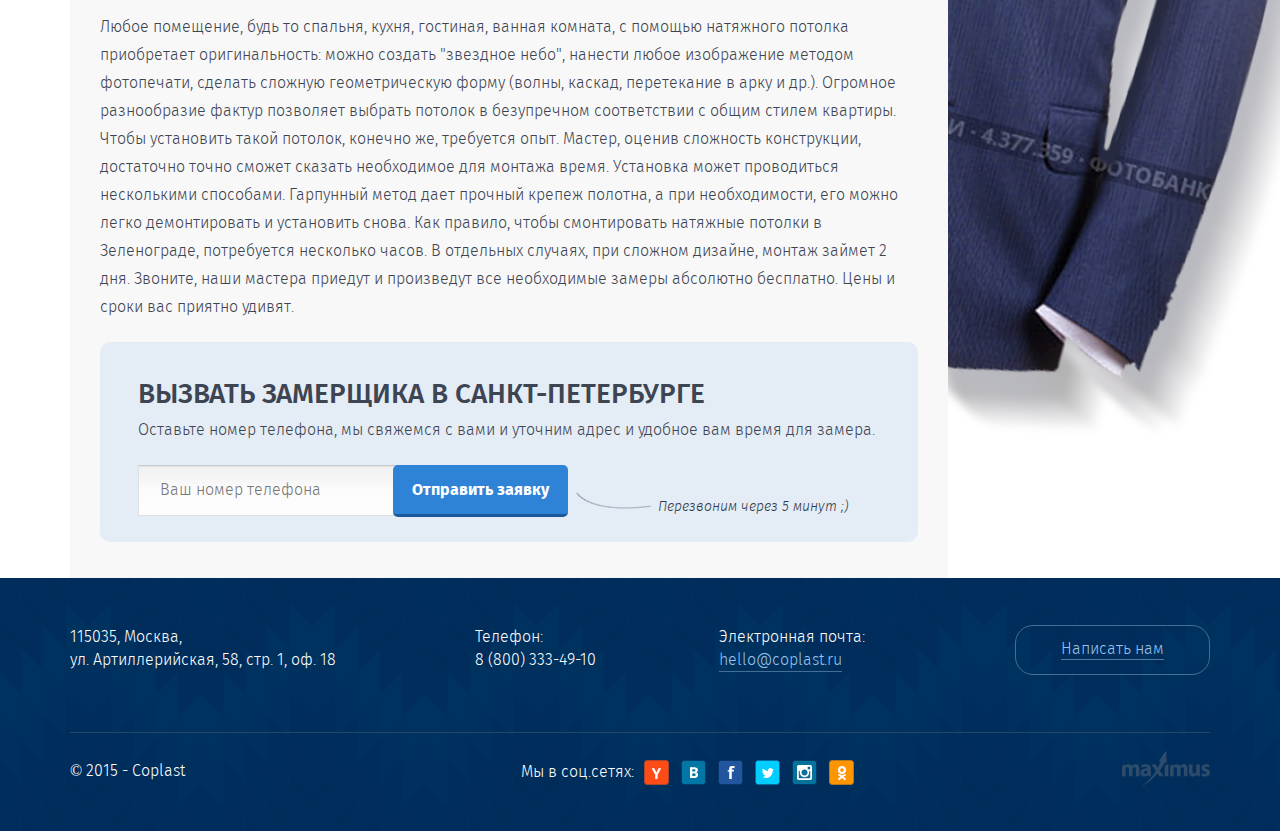
<file: one-city.html>
<!DOCTYPE html>
<html>
  <head>
    <meta charset="UTF-8">
    <meta name="viewport" content="width=device-width, initial-scale=1">
    <meta http-equiv="X-UA-Compatible" content="IE=edge">
    <meta description="">
    <meta keywords="">
    <link rel="shortcut icon" type="images/vnd.microsoft.icon" href="/favicon.ico">
    <link href="css/grid.css" rel="stylesheet" media="all">
    <link href="css/styles.css" rel="stylesheet" media="all">
    <script src="js/jquery.js"></script>
    <script src="//api-maps.yandex.ru/2.1/?lang=ru_RU"></script>
    <title></title>
  </head>
  <body>
    <div class="main-wrapper">
      <header class="header">
        <div class="container">
          <div class="header__top">
            <div class="row">
              <div class="col-sm-10 header__menu-list-block"><span class="header__fixed-menu-btn"></span>
                <ul class="header__menu-list static">
                  <li class="header__menu-item"><a href="#" class="header__menu-link">О потолках</a></li>
                  <li class="header__menu-item"><a href="#" class="header__menu-link">Цены</a></li>
                  <li class="header__menu-item"><a href="#" class="header__menu-link">Работы</a></li>
                  <li class="header__menu-item"><a href="#" class="header__menu-link">Отзывы</a></li>
                  <li class="header__menu-item"><a href="#" class="header__menu-link">Корпоративным клиентам</a></li>
                  <li class="header__menu-item"><a href="#" class="header__menu-link">Контакты</a></li>
                </ul>
              </div>
              <div class="col-sm-2 text-right pull-right header__city-block"><img src="img/moscow_pic.png" alt="" class="header__city-img"><a href="#" class="header__city-link toggle">Москва</a>
                <ul class="header__city-list">
                  <li class="header__city-item"><img src="img/moscow_pic.png" alt="" class="header__city-img"><a href="#" class="header__city-link">Санкт-Петербург</a></li>
                  <li class="header__city-item"><img src="img/moscow_pic.png" alt="" class="header__city-img"><a href="#" class="header__city-link">Москва</a></li>
                  <li class="header__city-item"><img src="img/moscow_pic.png" alt="" class="header__city-img"><a href="#" class="header__city-link">Асбест</a></li>
                  <li class="header__city-item"><img src="img/moscow_pic.png" alt="" class="header__city-img"><a href="#" class="header__city-link">Барнаул</a></li>
                  <li class="header__city-item"><img src="img/moscow_pic.png" alt="" class="header__city-img"><a href="#" class="header__city-link">Балашиха</a></li>
                  <li class="header__city-item"><img src="img/moscow_pic.png" alt="" class="header__city-img"><a href="#" class="header__city-link">Березники</a></li>
                  <li class="header__city-item"><img src="img/moscow_pic.png" alt="" class="header__city-img"><a href="#" class="header__city-link">Верхняя Пышма</a></li>
                  <li class="header__city-item"><img src="img/moscow_pic.png" alt="" class="header__city-img"><a href="#" class="header__city-link">Выкса</a></li>
                  <li class="header__city-item"><img src="img/moscow_pic.png" alt="" class="header__city-img"><a href="#" class="header__city-link">Воронеж</a></li>
                  <li class="header__city-item"><img src="img/moscow_pic.png" alt="" class="header__city-img"><a href="#" class="header__city-link">Тула</a></li>
                  <li class="header__city-item"><img src="img/moscow_pic.png" alt="" class="header__city-img"><a href="#" class="header__city-link">Кемерово</a></li>
                  <li class="header__city-item"><img src="img/moscow_pic.png" alt="" class="header__city-img"><a href="#" class="header__city-link">Ростов-на-Дону</a></li>
                  <li class="header__city-item"><img src="img/moscow_pic.png" alt="" class="header__city-img"><a href="#" class="header__city-link">Донецк</a></li>
                  <li class="header__city-item"><img src="img/moscow_pic.png" alt="" class="header__city-img"><a href="#" class="header__city-link">Долгопрудный</a></li>
                </ul>
              </div>
            </div>
          </div>
          <div class="header__bottom">
            <div class="row">
              <div class="col-sm-3"><a href="/" class="header__logo">
                  <p class="header__logo-text">coplast</p></a></div>
              <div class="col-sm-9">
                <div class="row">
                  <div class="col-sm-5 text-right hidden-sm"><a href="tel:+88003334910" class="header__phone">8 (800) 333-49-10</a></div>
                  <div class="pull-right header__btn-wrap"><a id="cause" href="javascript:void(0);" class="header__btn"> <span class="_call">Вызвать замерщика</span></a></div>
                  <div class="pull-right header__btn-wrap"><a href="#" class="header__btn"> <span class="_calc">Рассчитать стоимость</span></a></div>
                </div>
              </div>
            </div>
          </div>
        </div>
      </header>
      <div class="container">
        <div class="clarification__block">
          <p class="clarification__text">Производим и устанавливаем натяжные потолки</p>
          <p class="clarification__text"> <img src="img/light.png" alt="" class="clarification__img">На 7% быстрее</p>
          <p class="clarification__text"> <img src="img/diamond.png" alt="" class="clarification__img">На 6% лучше</p>
          <p class="clarification__text"> <img src="img/cash.png" alt="" class="clarification__img">На 9% дешевле</p>
        </div>
        <p class="clarification__detail hidden-sm">узнайте подробнее <a href="#">о производстве</a></p>
      </div>
      <div id="full-slider-wrapper" class="slider__block">
        <div id="layerslider" style="width: 100%;height: 288px;">
          <div data-ls="slidedelay: 7000; transition2d: all;" class="ls-layer slider__slide-v1"><img src="img/content/slider_bg_1.jpg" alt="" class="ls-bg">
            <p style="top:20px;left:200px;" data-ls="offsetxin:0;durationin:3000;delayin:1200;easingin:easeOutElastic;rotatexin:90;transformoriginin:50% bottom 0;offsetxout:0;rotatexout:90;transformoriginout:50% bottom 0;" class="ls-l slider__title">Cкидка 20%</p>
            <p style="top:120px;left:313px;" data-ls="offsetxin:0;durationin:2000;delayin:2000;easingin:easeOutElastic;rotatexin:90;transformoriginin:50% 50% 0;offsetxout:-400;" class="ls-l slider__text">действует до 10 декабря</p><a href="#" data-ls="offsetxin:0;durationin:2000;delayin:2700;easingin:easeOutElastic;rotatexin:90;rotateyin:190;transformoriginin:50% top 0;offsetxout:-400;" style="top: 175px;left: 355px;" class="ls-l btn btn-yellow slider__btn">Спешите заказать!</a><img src="img/calendar.png" alt="" style="top:27px;left:770px;white-space: nowrap;" data-ls="offsetxin:0;durationin:2000;delayin:1500;easingin:easeInOutQuad;scalexin:1.1;scaleyin:1.1;offsetxout:0;durationout:1000;scalexout:0.9;scaleyout:0.9;parallaxlevel:7" class="ls-l">
            <p style="width:1px; height: 180px; top: 50px; left: 750px; opacity: 0.7;background: #fff;" data-ls="offsetxin:0;durationin:2000;delayin:1500;easingin:easeInOutQuad;scalexin:1.1;scaleyin:1.1;offsetxout:0;durationout:1000;scalexout:0.9;scaleyout:0.9;" class="ls-l"></p>
          </div>
          <div data-ls="slidedelay: 7000; transition2d: all;" class="ls-layer slider__slide-v2"><img src="img/content/slider_bg_2.jpg" alt="" class="ls-bg">
            <p style="top:50px;left:200px;" data-ls="offsetxin:0;durationin:2000;delayin:1000;rotatein:-45;rotateyin:-1;scalexin:0.5;scaleyin:0.5;transformoriginin:left bottom 0;offsetxout:0;durationout:1000;rotateout:45;scalexout:2;scaleyout:2;transformoriginout:right bottom 0;" class="ls-l slider__title">Акция светильники в подарок</p>
            <div style="top:173px;left:120px;font-size: 78px;text-transform: uppercase;color: #fff; font-family: 'Fira Sans Bold';" data-ls="offsetxin:50;durationin:3000;rotateyin:60;transformoriginin:right 50% 0;offsetxout:-50;durationout:3000;rotateyout:-60;transformoriginout:left 50% 0;" class="ls-l"> 
              <!-- вызов счетчика обратного отсчета-->
              <script>
                $(document).ready(function(){
                	$('#countdown_dashboard').countDown({
                		targetDate: {
                			'day': 25,
                			'month': 11,
                			'year': 2016,
                			'hour': 13,
                			'min': 0,
                			'sec': 0
                		}
                	});
                });
              </script>
              <div class="slider__countdown">
                <div id="countdown_dashboard">
                  <div class="dash hours_dash">
                    <div class="digit">0</div>
                    <div class="digit">0</div><span class="dash_title">Часов</span>
                  </div>
                  <div class="dash minutes_dash">
                    <div class="digit">0</div>
                    <div class="digit">0</div><span class="dash_title">Минут</span>
                  </div>
                  <div class="dash seconds_dash">
                    <div class="digit">0</div>
                    <div class="digit">0</div><span class="dash_title">Секунд</span>
                  </div>
                </div>
              </div>
            </div><a href="#" data-ls="offsetxin:0;durationin:2000;delayin:2000;rotateyin:450;transformoriginin:right 50% 0;offsetxout:0;easingout:easeInBack;rotateyout:-90;transformoriginout:right 50% 0;" style="top: 175px;left: 415px;" class="ls-l btn btn-yellow slider__btn">Получить подарок!</a><img src="img/lamp.png" alt="" style="top:60px;left:840px;white-space: nowrap;" data-ls="offsetxin:200;durationin:2000;delayin:1500;offsetxout:200;durationout:1000;parallaxlevel:3;" class="ls-l">
            <p style="width:1px; height: 180px; top: 50px; left: 790px; opacity: 0.7;background: #fff;" data-ls="offsetxin:0;durationin:2000;delayin:1500;easingin:easeInOutQuad;scalexin:1.1;scaleyin:1.1;offsetxout:0;durationout:1000;scalexout:0.9;scaleyout:0.9;" class="ls-l"></p>
          </div>
          <div data-ls="slidedelay: 7000; transition2d: all;" class="ls-layer slider__slide-v3"><img src="img/content/slider_bg_3.jpg" alt="" class="ls-bg">
            <p style="top:25px;left:170px;" data-ls="offsetxin:0;durationin:2000;rotatein:-45;rotateyin:-1;scalexin:0.5;scaleyin:0.5;transformoriginin:left bottom 0;offsetxout:0;durationout:1000;rotateout:45;scalexout:2;scaleyout:2;transformoriginout:right bottom 0;" class="ls-l slider__title">натяжные потолки от <span class="slider__price">179</span> руб./м2</p><a href="#" data-ls="offsetxin:0;durationin:2000;delayin:2300;rotatein:-90;scalexin:2.5;scaleyin:2.5;offsetxout:0;durationout:1000;rotateout:-90;scalexout:0;scaleyout:0;;" style="top: 175px;left: 385px;" class="ls-l btn btn-yellow slider__btn">Заказать по этой цене!</a><img src="img/action_cash.png" alt="" style="top:40px;left:840px;white-space: nowrap;" data-ls="offsetxin:0;durationin:2500;delayin:3500;easingin:easeOutElastic;rotateyin:-90;transformoriginin:right 50% 0;offsetxout:0;rotateyout:-90;transformoriginout:right 50% 0;parallaxlevel:3;" class="ls-l">
            <p style="width:1px; height: 180px; top: 50px; left: 780px; opacity: 0.7;background: #fff;" data-ls="offsetxin:0;durationin:2000;delayin:1500;easingin:easeInOutQuad;scalexin:1.1;scaleyin:1.1;offsetxout:0;durationout:1000;scalexout:0.9;scaleyout:0.9;" class="ls-l"></p>
          </div>
        </div>
      </div>
      <div class="main__content">
        <div class="container">
          <h1 class="title">Натяжные потолки в зеленограде - недорого</h1>
          <div class="row">
            <div class="col-md-8 col-sm-12 col-lg-9">
              <div class="contact__content-block _margin-right auto-height">
                <div class="contact__content-wrapper">
                  <p class="contact__text">Офис в <span class="contact__office-name">Санкт-Петербурге</span>:</p>
                  <p class="contact__address">08300, Ленинградская область, Санкт-Петербург, ул. Привокзальная, 54.</p>
                </div>
                <div class="contact__map-block">
                  <div id="map"></div>
                </div>
                <div class="contact__content-wrapper">
                  <div class="row">
                    <div class="col-lg-5 col-sm-6">
                      <p class="contact__text">Контактный телефон:</p><a href="tel:+88003334910" class="contact__phone">8 (800) 333-49-10 </a><a href="tel:+84996537877" class="contact__phone">8 (499) 653-78-77</a>
                    </div>
                    <div class="col-lg-7 col-sm-6">
                      <p class="contact__text">Электронная почта:</p><a href="mailto:moskva@coplast.ru" class="contact__email"> <span class="line">moskva@coplast.ru</span></a>
                    </div>
                  </div>
                  <p class="univ__text">Компания "Coplast" предлагает установить натяжные потолки в Зеленограде для частных лиц и организаций. Такой выбор - правильный во всех смыслах: это быстро, недорого и красиво.</p>
                  <p class="univ__text">Натяжные потолки, в установке которые используют матовые либо глянцевые пленки, не просто модные. Сегодня многие отдают предпочтение надежным, практичным, легким в уходе, долговечным отделочным материалам. Именно поэтому на натяжные потолки в Зеленограде растет спрос. Было время, когда большинство россиян осознали пользу от пластиковых окон, затем стали активно использовать в отделке ламинат. Точечные светильники получили заслуженную любовь и в столице, и в Подмосковье, и наконец, пришла очередь устанавливать натяжные потолки. Зеленоград, вслед за Москвой, стал активно монтировать высокотехнологичные потолочные покрытия - тканевые и пвх, ведущих мировых производителей.</p>
                  <p class="univ__text">Любое помещение, будь то спальня, кухня, гостиная, ванная комната, с помощью натяжного потолка приобретает оригинальность: можно создать "звездное небо", нанести любое изображение методом фотопечати, сделать сложную геометрическую форму (волны, каскад, перетекание в арку и др.). Огромное разнообразие фактур позволяет выбрать потолок в безупречном соответствии с общим стилем квартиры. Чтобы установить такой потолок, конечно же, требуется опыт. Мастер, оценив сложность конструкции, достаточно точно сможет сказать необходимое для монтажа время. Установка может проводиться несколькими способами. Гарпунный метод дает прочный крепеж полотна, а при необходимости, его можно легко демонтировать и установить снова. Как правило, чтобы смонтировать натяжные потолки в Зеленограде, потребуется несколько часов. В отдельных случаях, при сложном дизайне, монтаж займет 2 дня. Звоните, наши мастера приедут и произведут все необходимые замеры абсолютно бесплатно. Цены и сроки вас приятно удивят.</p><br>
                </div>
                <div class="contact__content-wrapper">
                  <div class="contact__form-block">
                    <p class="contact__form-title">вызвать замерщика в <span class="contact__office-name">санкт-петербурге</span></p>
                    <p class="contact__text">Оставьте номер телефона, мы свяжемся с вами и уточним адрес и удобное вам время для замера.</p>
                    <form action="#" method="post" class="contact__form">
                      <input type="text" required placeholder="Ваш номер телефона" class="contact__form-input mask">
                      <button type="submit" class="btn btn-blue contact__form-btn">Отправить заявку</button><span class="contact__form-detail _sm-display-ib">Перезвоним через 5 минут ;) </span>
                    </form>
                  </div>
                </div>
              </div>
            </div>
            <div class="col-md-4 col-lg-3 hidden-sm">
              <div class="action__block suit_bg">
                <div style="display: none;" class="action__block-content v-1">
                  <h3 class="action__title">Cкидка 20%</h3>
                  <p class="action__text">Действует до 10 декабря</p><img src="img/calendar.png" alt=""><a href="#" class="btn btn-yellow action__btn">Спешите заказать!</a>
                </div>
                <div class="action__block-content v-2">
                  <h3 class="action__title">АКЦИЯ!</h3>
                  <p class="action__text">Светильники<br>в подарок!</p><img src="img/lamp.png" alt="">
                  <!-- вызов счетчика обратного отсчета-->
                  <script>
                    $(document).ready(function(){
                    	$('#countdown_dashboard_action').countDown({
                    		targetDate: {
                    			'day': 25,
                    			'month': 11,
                    			'year': 2016,
                    			'hour': 13,
                    			'min': 0,
                    			'sec': 0
                    		}
                    	});
                    });
                  </script>
                  <div id="countdown_dashboard_action">
                    <div class="dash hours_dash widthS">
                      <div class="digit sizeS">0</div>
                      <div class="digit sizeS">0</div><span class="dash_title sizeS">Часов</span>
                    </div>
                    <div class="dash minutes_dash widthS">
                      <div class="digit sizeS">0</div>
                      <div class="digit sizeS">0</div><span class="dash_title sizeS">Минут</span>
                    </div>
                    <div class="dash seconds_dash widthS">
                      <div class="digit sizeS">0</div>
                      <div class="digit sizeS">0</div><span class="dash_title sizeS">Секунд</span>
                    </div>
                  </div><a href="#" class="btn btn-yellow action__btn">Получите подарок!</a>
                </div>
                <div style="display: none;" class="action__block-content v-3">
                  <h3 class="action__title">Натяжные потолки</h3>
                  <p class="action__text">от <span class="action__subtitle">179</span> руб./м<sup>2</sup></p><img src="img/action_cash.png" alt=""><a href="#" class="btn btn-yellow action__btn">Заказать по этой цене</a>
                </div>
              </div>
            </div>
          </div>
        </div>
      </div>
      <div class="buffer"></div>
    </div>
    <footer class="footer">
      <div class="container">
        <div class="footer__top">
          <div class="row">
            <div class="col-sm-5 col-md-4">
              <p class="footer__text">115035, Москва, <br>ул. Артиллерийская, 58, стр. 1, оф. 18</p>
            </div>
            <div class="col-sm-3 col-md-3 col-lg-2">
              <p class="footer__text _phone-marg">Телефон:<br>8 (800) 333-49-10</p>
            </div>
            <div class="col-sm-4 col-md-2 col-lg-3">
              <p class="footer__text _email-marg">Электронная почта:<br><a class="footer__link" href="mailto:hello@coplast.ru">hello@coplast.ru</a></p>
            </div>
            <div class="col-md-3 hidden-sm">
              <div class="footer__link-wrap pull-right"><a href="#">Написать нам</a></div>
            </div>
          </div>
        </div>
        <div class="footer__bottom">
          <div class="row">
            <div class="col-sm-3">
              <p class="footer__text">© 2015 - Coplast</p>
            </div>
            <div class="col-sm-7 text-center"><span class="footer__text">Мы в соц.сетях:</span><a href="#" class="footer__social-link"><img src="img/y.png" alt=""></a><a href="#" class="footer__social-link"><img src="img/vk.png" alt=""></a><a href="#" class="footer__social-link"><img src="img/fb.png" alt=""></a><a href="#" class="footer__social-link"><img src="img/tw.png" alt=""></a><a href="#" class="footer__social-link"><img src="img/inst.png" alt=""></a><a href="#" class="footer__social-link"><img src="img/ok.png" alt=""></a></div>
            <div class="col-sm-2"><a href="#" class="pull-right">
                <p class="footer__develop"></p></a></div>
          </div>
        </div>
      </div>
    </footer>
    <script src="js/greensock.js"></script>
    <script src="js/layerslider.transitions.js"></script>
    <script src="js/layerslider.kreaturamedia.jquery.js"></script>
    <script src="js/plugins.js"></script>
    <script src="js/script.js"></script>
    <script src="js/calculation.js"></script>
  </body>
</html>
</file>
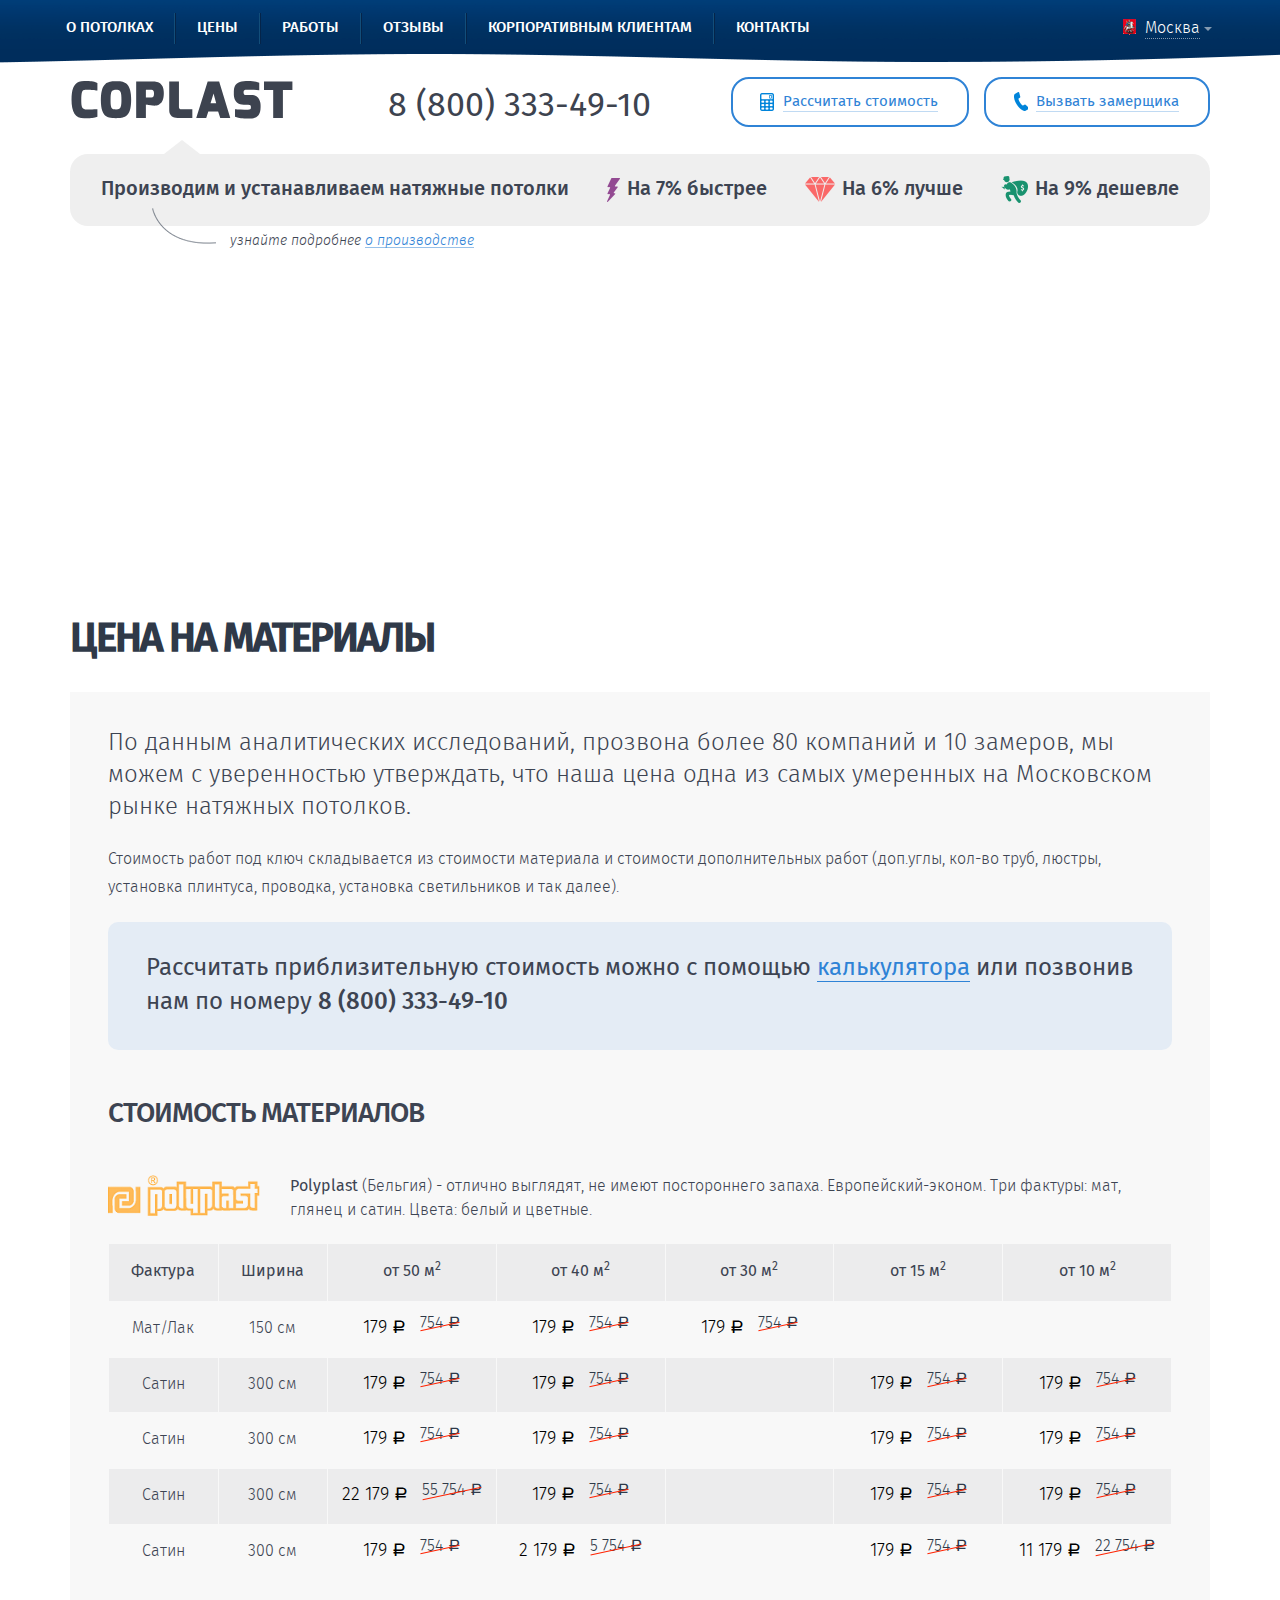
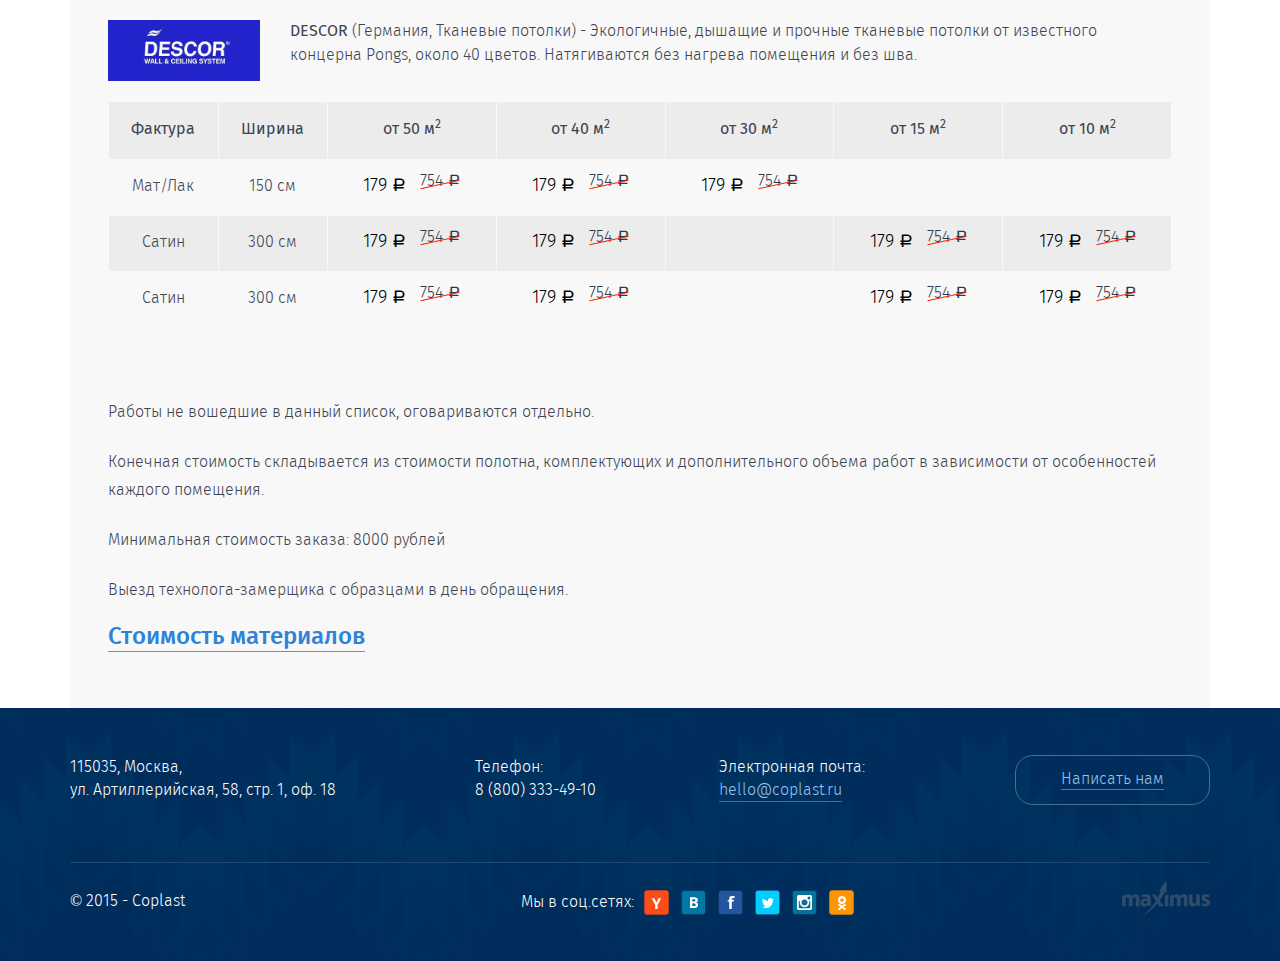
<file: price-material.html>
<!DOCTYPE html>
<html>
  <head>
    <meta charset="UTF-8">
    <meta name="viewport" content="width=device-width, initial-scale=1">
    <meta http-equiv="X-UA-Compatible" content="IE=edge">
    <meta description="">
    <meta keywords="">
    <link rel="shortcut icon" type="images/vnd.microsoft.icon" href="/favicon.ico">
    <link href="css/grid.css" rel="stylesheet" media="all">
    <link href="css/styles.css" rel="stylesheet" media="all">
    <script src="js/jquery.js"></script>
    <script src="//api-maps.yandex.ru/2.1/?lang=ru_RU"></script>
    <title></title>
  </head>
  <body>
    <div class="main-wrapper">
      <header class="header">
        <div class="container">
          <div class="header__top">
            <div class="row">
              <div class="col-sm-10 header__menu-list-block"><span class="header__fixed-menu-btn"></span>
                <ul class="header__menu-list static">
                  <li class="header__menu-item"><a href="#" class="header__menu-link">О потолках</a></li>
                  <li class="header__menu-item"><a href="#" class="header__menu-link">Цены</a></li>
                  <li class="header__menu-item"><a href="#" class="header__menu-link">Работы</a></li>
                  <li class="header__menu-item"><a href="#" class="header__menu-link">Отзывы</a></li>
                  <li class="header__menu-item"><a href="#" class="header__menu-link">Корпоративным клиентам</a></li>
                  <li class="header__menu-item"><a href="#" class="header__menu-link">Контакты</a></li>
                </ul>
              </div>
              <div class="col-sm-2 text-right pull-right header__city-block"><img src="img/moscow_pic.png" alt="" class="header__city-img"><a href="#" class="header__city-link toggle">Москва</a>
                <ul class="header__city-list">
                  <li class="header__city-item"><img src="img/moscow_pic.png" alt="" class="header__city-img"><a href="#" class="header__city-link">Санкт-Петербург</a></li>
                  <li class="header__city-item"><img src="img/moscow_pic.png" alt="" class="header__city-img"><a href="#" class="header__city-link">Москва</a></li>
                  <li class="header__city-item"><img src="img/moscow_pic.png" alt="" class="header__city-img"><a href="#" class="header__city-link">Асбест</a></li>
                  <li class="header__city-item"><img src="img/moscow_pic.png" alt="" class="header__city-img"><a href="#" class="header__city-link">Барнаул</a></li>
                  <li class="header__city-item"><img src="img/moscow_pic.png" alt="" class="header__city-img"><a href="#" class="header__city-link">Балашиха</a></li>
                  <li class="header__city-item"><img src="img/moscow_pic.png" alt="" class="header__city-img"><a href="#" class="header__city-link">Березники</a></li>
                  <li class="header__city-item"><img src="img/moscow_pic.png" alt="" class="header__city-img"><a href="#" class="header__city-link">Верхняя Пышма</a></li>
                  <li class="header__city-item"><img src="img/moscow_pic.png" alt="" class="header__city-img"><a href="#" class="header__city-link">Выкса</a></li>
                  <li class="header__city-item"><img src="img/moscow_pic.png" alt="" class="header__city-img"><a href="#" class="header__city-link">Воронеж</a></li>
                  <li class="header__city-item"><img src="img/moscow_pic.png" alt="" class="header__city-img"><a href="#" class="header__city-link">Тула</a></li>
                  <li class="header__city-item"><img src="img/moscow_pic.png" alt="" class="header__city-img"><a href="#" class="header__city-link">Кемерово</a></li>
                  <li class="header__city-item"><img src="img/moscow_pic.png" alt="" class="header__city-img"><a href="#" class="header__city-link">Ростов-на-Дону</a></li>
                  <li class="header__city-item"><img src="img/moscow_pic.png" alt="" class="header__city-img"><a href="#" class="header__city-link">Донецк</a></li>
                  <li class="header__city-item"><img src="img/moscow_pic.png" alt="" class="header__city-img"><a href="#" class="header__city-link">Долгопрудный</a></li>
                </ul>
              </div>
            </div>
          </div>
          <div class="header__bottom">
            <div class="row">
              <div class="col-sm-3"><a href="/" class="header__logo">
                  <p class="header__logo-text">coplast</p></a></div>
              <div class="col-sm-9">
                <div class="row">
                  <div class="col-sm-5 text-right hidden-sm"><a href="tel:+88003334910" class="header__phone">8 (800) 333-49-10</a></div>
                  <div class="pull-right header__btn-wrap"><a id="cause" href="javascript:void(0);" class="header__btn"> <span class="_call">Вызвать замерщика</span></a></div>
                  <div class="pull-right header__btn-wrap"><a href="#" class="header__btn"> <span class="_calc">Рассчитать стоимость</span></a></div>
                </div>
              </div>
            </div>
          </div>
        </div>
      </header>
      <div class="container">
        <div class="clarification__block">
          <p class="clarification__text">Производим и устанавливаем натяжные потолки</p>
          <p class="clarification__text"> <img src="img/light.png" alt="" class="clarification__img">На 7% быстрее</p>
          <p class="clarification__text"> <img src="img/diamond.png" alt="" class="clarification__img">На 6% лучше</p>
          <p class="clarification__text"> <img src="img/cash.png" alt="" class="clarification__img">На 9% дешевле</p>
        </div>
        <p class="clarification__detail hidden-sm">узнайте подробнее <a href="#">о производстве</a></p>
      </div>
      <div id="full-slider-wrapper" class="slider__block">
        <div id="layerslider" style="width: 100%;height: 288px;">
          <div data-ls="slidedelay: 7000; transition2d: all;" class="ls-layer slider__slide-v1"><img src="img/content/slider_bg_1.jpg" alt="" class="ls-bg">
            <p style="top:20px;left:200px;" data-ls="offsetxin:0;durationin:3000;delayin:1200;easingin:easeOutElastic;rotatexin:90;transformoriginin:50% bottom 0;offsetxout:0;rotatexout:90;transformoriginout:50% bottom 0;" class="ls-l slider__title">Cкидка 20%</p>
            <p style="top:120px;left:313px;" data-ls="offsetxin:0;durationin:2000;delayin:2000;easingin:easeOutElastic;rotatexin:90;transformoriginin:50% 50% 0;offsetxout:-400;" class="ls-l slider__text">действует до 10 декабря</p><a href="#" data-ls="offsetxin:0;durationin:2000;delayin:2700;easingin:easeOutElastic;rotatexin:90;rotateyin:190;transformoriginin:50% top 0;offsetxout:-400;" style="top: 175px;left: 355px;" class="ls-l btn btn-yellow slider__btn">Спешите заказать!</a><img src="img/calendar.png" alt="" style="top:27px;left:770px;white-space: nowrap;" data-ls="offsetxin:0;durationin:2000;delayin:1500;easingin:easeInOutQuad;scalexin:1.1;scaleyin:1.1;offsetxout:0;durationout:1000;scalexout:0.9;scaleyout:0.9;parallaxlevel:7" class="ls-l">
            <p style="width:1px; height: 180px; top: 50px; left: 750px; opacity: 0.7;background: #fff;" data-ls="offsetxin:0;durationin:2000;delayin:1500;easingin:easeInOutQuad;scalexin:1.1;scaleyin:1.1;offsetxout:0;durationout:1000;scalexout:0.9;scaleyout:0.9;" class="ls-l"></p>
          </div>
          <div data-ls="slidedelay: 7000; transition2d: all;" class="ls-layer slider__slide-v2"><img src="img/content/slider_bg_2.jpg" alt="" class="ls-bg">
            <p style="top:50px;left:200px;" data-ls="offsetxin:0;durationin:2000;delayin:1000;rotatein:-45;rotateyin:-1;scalexin:0.5;scaleyin:0.5;transformoriginin:left bottom 0;offsetxout:0;durationout:1000;rotateout:45;scalexout:2;scaleyout:2;transformoriginout:right bottom 0;" class="ls-l slider__title">Акция светильники в подарок</p>
            <div style="top:173px;left:120px;font-size: 78px;text-transform: uppercase;color: #fff; font-family: 'Fira Sans Bold';" data-ls="offsetxin:50;durationin:3000;rotateyin:60;transformoriginin:right 50% 0;offsetxout:-50;durationout:3000;rotateyout:-60;transformoriginout:left 50% 0;" class="ls-l"> 
              <!-- вызов счетчика обратного отсчета-->
              <script>
                $(document).ready(function(){
                	$('#countdown_dashboard').countDown({
                		targetDate: {
                			'day': 25,
                			'month': 11,
                			'year': 2016,
                			'hour': 13,
                			'min': 0,
                			'sec': 0
                		}
                	});
                });
              </script>
              <div class="slider__countdown">
                <div id="countdown_dashboard">
                  <div class="dash hours_dash">
                    <div class="digit">0</div>
                    <div class="digit">0</div><span class="dash_title">Часов</span>
                  </div>
                  <div class="dash minutes_dash">
                    <div class="digit">0</div>
                    <div class="digit">0</div><span class="dash_title">Минут</span>
                  </div>
                  <div class="dash seconds_dash">
                    <div class="digit">0</div>
                    <div class="digit">0</div><span class="dash_title">Секунд</span>
                  </div>
                </div>
              </div>
            </div><a href="#" data-ls="offsetxin:0;durationin:2000;delayin:2000;rotateyin:450;transformoriginin:right 50% 0;offsetxout:0;easingout:easeInBack;rotateyout:-90;transformoriginout:right 50% 0;" style="top: 175px;left: 415px;" class="ls-l btn btn-yellow slider__btn">Получить подарок!</a><img src="img/lamp.png" alt="" style="top:60px;left:840px;white-space: nowrap;" data-ls="offsetxin:200;durationin:2000;delayin:1500;offsetxout:200;durationout:1000;parallaxlevel:3;" class="ls-l">
            <p style="width:1px; height: 180px; top: 50px; left: 790px; opacity: 0.7;background: #fff;" data-ls="offsetxin:0;durationin:2000;delayin:1500;easingin:easeInOutQuad;scalexin:1.1;scaleyin:1.1;offsetxout:0;durationout:1000;scalexout:0.9;scaleyout:0.9;" class="ls-l"></p>
          </div>
          <div data-ls="slidedelay: 7000; transition2d: all;" class="ls-layer slider__slide-v3"><img src="img/content/slider_bg_3.jpg" alt="" class="ls-bg">
            <p style="top:25px;left:170px;" data-ls="offsetxin:0;durationin:2000;rotatein:-45;rotateyin:-1;scalexin:0.5;scaleyin:0.5;transformoriginin:left bottom 0;offsetxout:0;durationout:1000;rotateout:45;scalexout:2;scaleyout:2;transformoriginout:right bottom 0;" class="ls-l slider__title">натяжные потолки от <span class="slider__price">179</span> руб./м2</p><a href="#" data-ls="offsetxin:0;durationin:2000;delayin:2300;rotatein:-90;scalexin:2.5;scaleyin:2.5;offsetxout:0;durationout:1000;rotateout:-90;scalexout:0;scaleyout:0;;" style="top: 175px;left: 385px;" class="ls-l btn btn-yellow slider__btn">Заказать по этой цене!</a><img src="img/action_cash.png" alt="" style="top:40px;left:840px;white-space: nowrap;" data-ls="offsetxin:0;durationin:2500;delayin:3500;easingin:easeOutElastic;rotateyin:-90;transformoriginin:right 50% 0;offsetxout:0;rotateyout:-90;transformoriginout:right 50% 0;parallaxlevel:3;" class="ls-l">
            <p style="width:1px; height: 180px; top: 50px; left: 780px; opacity: 0.7;background: #fff;" data-ls="offsetxin:0;durationin:2000;delayin:1500;easingin:easeInOutQuad;scalexin:1.1;scaleyin:1.1;offsetxout:0;durationout:1000;scalexout:0.9;scaleyout:0.9;" class="ls-l"></p>
          </div>
        </div>
      </div>
      <div class="main__content">
        <div class="container">
          <h1 class="title">цена на материалы</h1>
          <div class="univ__block bg-light-grey">
            <p class="univ__subtext">По данным аналитических исследований, прозвона более 80 компаний и 10 замеров, мы можем с уверенностью утверждать, что наша цена одна из самых умеренных на Московском рынке натяжных потолков.</p>
            <p class="univ__text">Стоимость работ под ключ складывается из стоимости материала и стоимости дополнительных работ (доп.углы, кол-во труб, люстры, установка плинтуса, проводка, установка светильников и так далее). </p><br>
            <div class="univ__blockquote-block">
              <p class="univ__blockquote-text">Рассчитать приблизительную стоимость можно с помощью <a href="#">калькулятора</a> или позвонив нам по номеру <span>8 (800) 333-49-10</span></p>
            </div>
            <h2 class="univ__subtitle">Стоимость материалов</h2>
            <div class="material__info-block">
              <div class="row">
                <div class="col-sm-3 col-lg-2"><img src="img/content/material_img_1.png" alt="" class="material__info-img"></div>
                <div class="col-sm-9 col-lg-10">
                  <p class="material__info-text"><span>Polyplast</span> (Бельгия) - отлично выглядят, не имеют постороннего запаха. Европейский-эконом. Три фактуры: мат, глянец и сатин. Цвета: белый и цветные.</p>
                </div>
              </div>
            </div>
            <div class="price-table__wrap-block">
              <table class="material__table">
                <tr>
                  <th>Фактура</th>
                  <th>Ширина</th>
                  <th>от 50 м<sup>2</sup></th>
                  <th>от 40 м<sup>2</sup></th>
                  <th>от 30 м<sup>2</sup></th>
                  <th>от 15 м<sup>2</sup></th>
                  <th>от 10 м<sup>2</sup></th>
                </tr>
                <tr>
                  <td>Мат/Лак</td>
                  <td>150 см</td>
                  <td> 
                    <p class="price-table__table-current-price">179<span class="rubl">a</span></p>
                    <p class="price-table__table-old-price">754<span class="rubl">a</span></p>
                  </td>
                  <td> 
                    <p class="price-table__table-current-price">179<span class="rubl">a</span></p>
                    <p class="price-table__table-old-price">754<span class="rubl">a</span></p>
                  </td>
                  <td> 
                    <p class="price-table__table-current-price">179<span class="rubl">a</span></p>
                    <p class="price-table__table-old-price">754<span class="rubl">a</span></p>
                  </td>
                  <td> </td>
                  <td> </td>
                </tr>
                <tr>
                  <td>Сатин</td>
                  <td>300 см</td>
                  <td> 
                    <p class="price-table__table-current-price">179<span class="rubl">a</span></p>
                    <p class="price-table__table-old-price">754<span class="rubl">a</span></p>
                  </td>
                  <td> 
                    <p class="price-table__table-current-price">179<span class="rubl">a</span></p>
                    <p class="price-table__table-old-price">754<span class="rubl">a</span></p>
                  </td>
                  <td> </td>
                  <td> 
                    <p class="price-table__table-current-price">179<span class="rubl">a</span></p>
                    <p class="price-table__table-old-price">754<span class="rubl">a</span></p>
                  </td>
                  <td> 
                    <p class="price-table__table-current-price">179<span class="rubl">a</span></p>
                    <p class="price-table__table-old-price">754<span class="rubl">a</span></p>
                  </td>
                </tr>
                <tr>
                  <td>Сатин</td>
                  <td>300 см</td>
                  <td> 
                    <p class="price-table__table-current-price">179<span class="rubl">a</span></p>
                    <p class="price-table__table-old-price">754<span class="rubl">a</span></p>
                  </td>
                  <td> 
                    <p class="price-table__table-current-price">179<span class="rubl">a</span></p>
                    <p class="price-table__table-old-price">754<span class="rubl">a</span></p>
                  </td>
                  <td> </td>
                  <td> 
                    <p class="price-table__table-current-price">179<span class="rubl">a</span></p>
                    <p class="price-table__table-old-price">754<span class="rubl">a</span></p>
                  </td>
                  <td> 
                    <p class="price-table__table-current-price">179<span class="rubl">a</span></p>
                    <p class="price-table__table-old-price">754<span class="rubl">a</span></p>
                  </td>
                </tr>
                <tr>
                  <td>Сатин</td>
                  <td>300 см</td>
                  <td> 
                    <p class="price-table__table-current-price">22 179<span class="rubl">a</span></p>
                    <p class="price-table__table-old-price">55 754<span class="rubl">a</span></p>
                  </td>
                  <td> 
                    <p class="price-table__table-current-price">179<span class="rubl">a</span></p>
                    <p class="price-table__table-old-price">754<span class="rubl">a</span></p>
                  </td>
                  <td> </td>
                  <td> 
                    <p class="price-table__table-current-price">179<span class="rubl">a</span></p>
                    <p class="price-table__table-old-price">754<span class="rubl">a</span></p>
                  </td>
                  <td> 
                    <p class="price-table__table-current-price">179<span class="rubl">a</span></p>
                    <p class="price-table__table-old-price">754<span class="rubl">a</span></p>
                  </td>
                </tr>
                <tr>
                  <td>Сатин</td>
                  <td>300 см</td>
                  <td> 
                    <p class="price-table__table-current-price">179<span class="rubl">a</span></p>
                    <p class="price-table__table-old-price">754<span class="rubl">a</span></p>
                  </td>
                  <td> 
                    <p class="price-table__table-current-price">2 179<span class="rubl">a</span></p>
                    <p class="price-table__table-old-price">5 754<span class="rubl">a</span></p>
                  </td>
                  <td> </td>
                  <td> 
                    <p class="price-table__table-current-price">179<span class="rubl">a</span></p>
                    <p class="price-table__table-old-price">754<span class="rubl">a</span></p>
                  </td>
                  <td> 
                    <p class="price-table__table-current-price">11 179<span class="rubl">a</span></p>
                    <p class="price-table__table-old-price">22 754<span class="rubl">a</span></p>
                  </td>
                </tr>
              </table>
            </div>
            <div class="material__info-block">
              <div class="row">
                <div class="col-sm-3 col-lg-2"><img src="img/content/material_img_2.png" alt="" class="material__info-img"></div>
                <div class="col-sm-9 col-lg-10">
                  <p class="material__info-text"><span>DESCOR</span> (Германия, Тканевые потолки) - Экологичные, дышащие и прочные тканевые потолки от известного концерна Pongs, около 40 цветов. Натягиваются без нагрева помещения и без шва.</p>
                </div>
              </div>
            </div>
            <div class="price-table__wrap-block">
              <table class="material__table">
                <tr>
                  <th>Фактура</th>
                  <th>Ширина</th>
                  <th>от 50 м<sup>2</sup></th>
                  <th>от 40 м<sup>2</sup></th>
                  <th>от 30 м<sup>2</sup></th>
                  <th>от 15 м<sup>2</sup></th>
                  <th>от 10 м<sup>2</sup></th>
                </tr>
                <tr>
                  <td>Мат/Лак</td>
                  <td>150 см</td>
                  <td> 
                    <p class="price-table__table-current-price">179<span class="rubl">a</span></p>
                    <p class="price-table__table-old-price">754<span class="rubl">a</span></p>
                  </td>
                  <td> 
                    <p class="price-table__table-current-price">179<span class="rubl">a</span></p>
                    <p class="price-table__table-old-price">754<span class="rubl">a</span></p>
                  </td>
                  <td> 
                    <p class="price-table__table-current-price">179<span class="rubl">a</span></p>
                    <p class="price-table__table-old-price">754<span class="rubl">a</span></p>
                  </td>
                  <td> </td>
                  <td> </td>
                </tr>
                <tr>
                  <td>Сатин</td>
                  <td>300 см</td>
                  <td> 
                    <p class="price-table__table-current-price">179<span class="rubl">a</span></p>
                    <p class="price-table__table-old-price">754<span class="rubl">a</span></p>
                  </td>
                  <td> 
                    <p class="price-table__table-current-price">179<span class="rubl">a</span></p>
                    <p class="price-table__table-old-price">754<span class="rubl">a</span></p>
                  </td>
                  <td> </td>
                  <td> 
                    <p class="price-table__table-current-price">179<span class="rubl">a</span></p>
                    <p class="price-table__table-old-price">754<span class="rubl">a</span></p>
                  </td>
                  <td> 
                    <p class="price-table__table-current-price">179<span class="rubl">a</span></p>
                    <p class="price-table__table-old-price">754<span class="rubl">a</span></p>
                  </td>
                </tr>
                <tr>
                  <td>Сатин</td>
                  <td>300 см</td>
                  <td> 
                    <p class="price-table__table-current-price">179<span class="rubl">a</span></p>
                    <p class="price-table__table-old-price">754<span class="rubl">a</span></p>
                  </td>
                  <td> 
                    <p class="price-table__table-current-price">179<span class="rubl">a</span></p>
                    <p class="price-table__table-old-price">754<span class="rubl">a</span></p>
                  </td>
                  <td> </td>
                  <td> 
                    <p class="price-table__table-current-price">179<span class="rubl">a</span></p>
                    <p class="price-table__table-old-price">754<span class="rubl">a</span></p>
                  </td>
                  <td> 
                    <p class="price-table__table-current-price">179<span class="rubl">a</span></p>
                    <p class="price-table__table-old-price">754<span class="rubl">a</span></p>
                  </td>
                </tr>
              </table>
            </div><br>
            <p class="univ__text">Работы не вошедшие в данный список, оговариваются отдельно.</p>
            <p class="univ__text">Конечная стоимость складывается из стоимости полотна, комплектующих и дополнительного объема работ в зависимости от особенностей каждого помещения.</p>
            <p class="univ__text">Минимальная стоимость заказа: 8000 рублей</p>
            <p class="univ__text">Выезд технолога-замерщика с образцами в день обращения.</p><br><a href="#" class="size-24 link-border margin-bottom-40">Стоимость материалов</a>
          </div>
        </div>
      </div>
      <div class="buffer"></div>
    </div>
    <footer class="footer">
      <div class="container">
        <div class="footer__top">
          <div class="row">
            <div class="col-sm-5 col-md-4">
              <p class="footer__text">115035, Москва, <br>ул. Артиллерийская, 58, стр. 1, оф. 18</p>
            </div>
            <div class="col-sm-3 col-md-3 col-lg-2">
              <p class="footer__text _phone-marg">Телефон:<br>8 (800) 333-49-10</p>
            </div>
            <div class="col-sm-4 col-md-2 col-lg-3">
              <p class="footer__text _email-marg">Электронная почта:<br><a class="footer__link" href="mailto:hello@coplast.ru">hello@coplast.ru</a></p>
            </div>
            <div class="col-md-3 hidden-sm">
              <div class="footer__link-wrap pull-right"><a href="#">Написать нам</a></div>
            </div>
          </div>
        </div>
        <div class="footer__bottom">
          <div class="row">
            <div class="col-sm-3">
              <p class="footer__text">© 2015 - Coplast</p>
            </div>
            <div class="col-sm-7 text-center"><span class="footer__text">Мы в соц.сетях:</span><a href="#" class="footer__social-link"><img src="img/y.png" alt=""></a><a href="#" class="footer__social-link"><img src="img/vk.png" alt=""></a><a href="#" class="footer__social-link"><img src="img/fb.png" alt=""></a><a href="#" class="footer__social-link"><img src="img/tw.png" alt=""></a><a href="#" class="footer__social-link"><img src="img/inst.png" alt=""></a><a href="#" class="footer__social-link"><img src="img/ok.png" alt=""></a></div>
            <div class="col-sm-2"><a href="#" class="pull-right">
                <p class="footer__develop"></p></a></div>
          </div>
        </div>
      </div>
    </footer>
    <script src="js/greensock.js"></script>
    <script src="js/layerslider.transitions.js"></script>
    <script src="js/layerslider.kreaturamedia.jquery.js"></script>
    <script src="js/plugins.js"></script>
    <script src="js/script.js"></script>
    <script src="js/calculation.js"></script>
  </body>
</html>
</file>
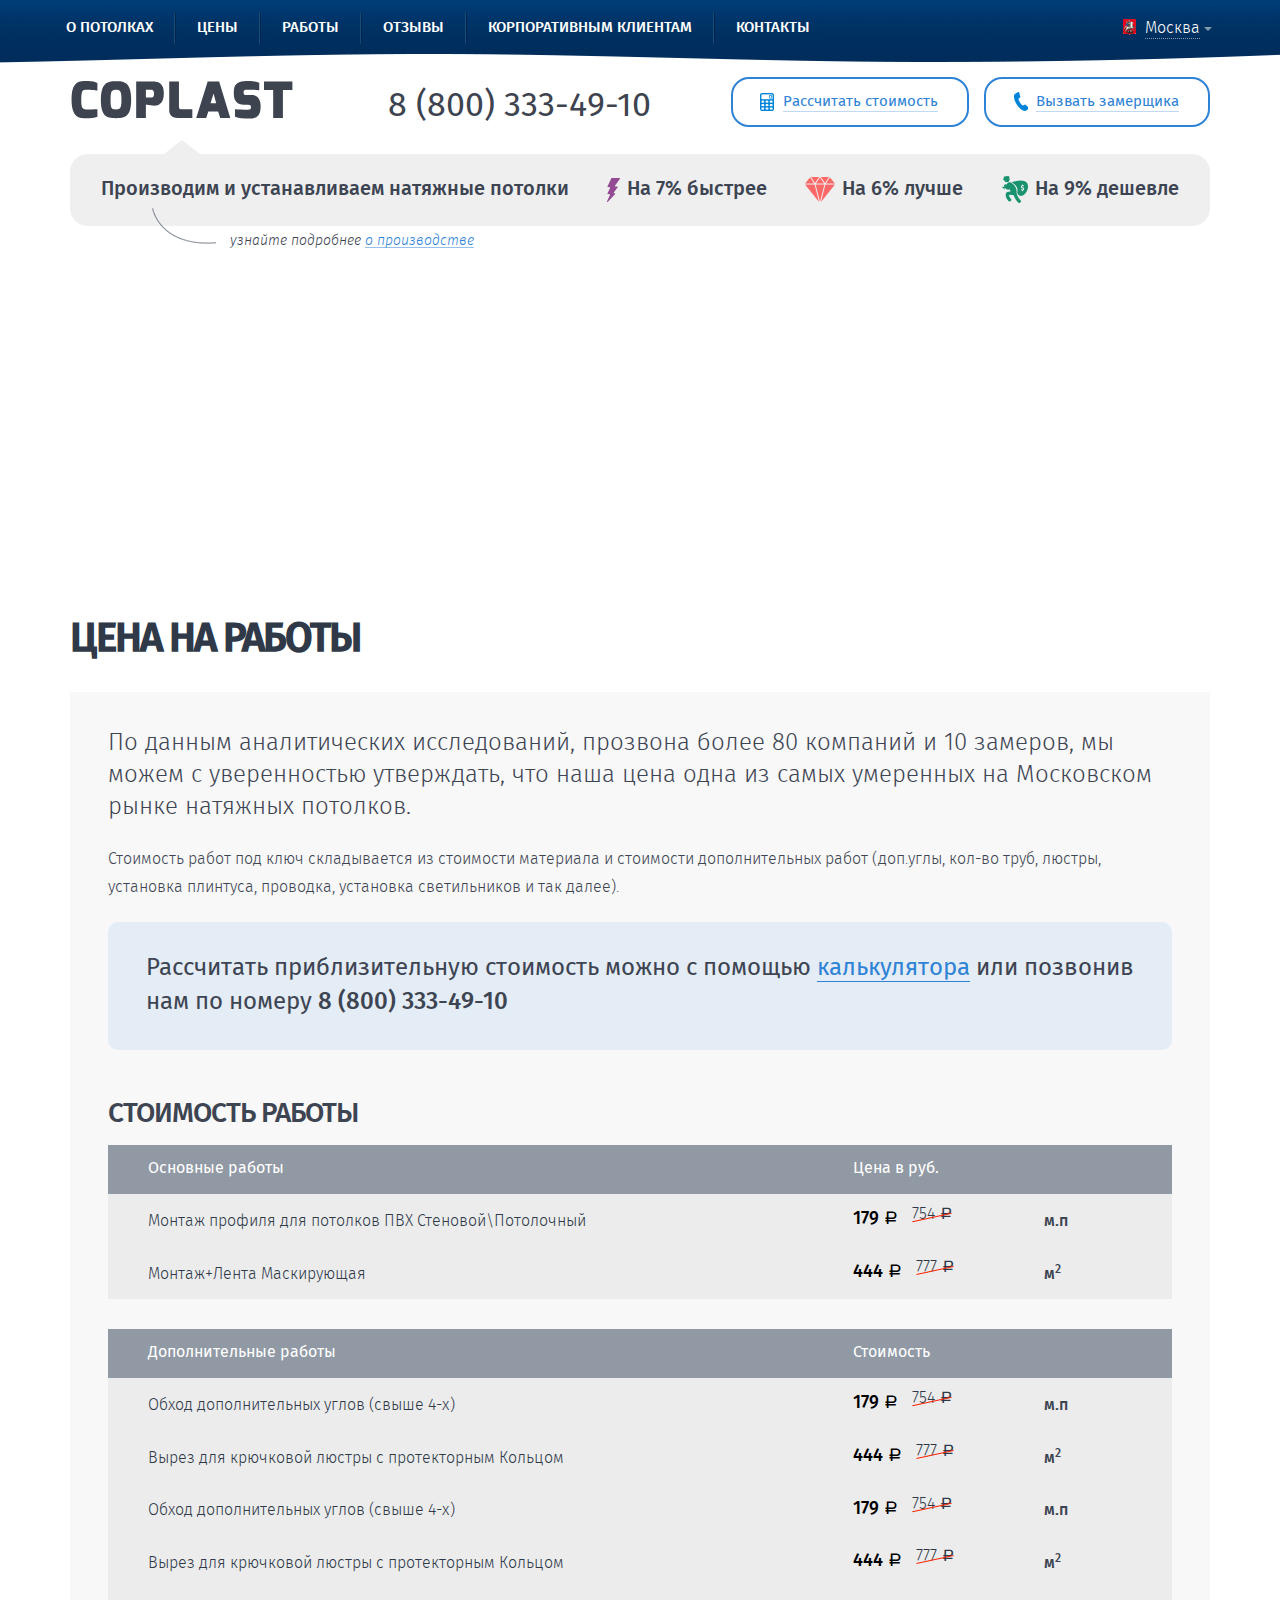
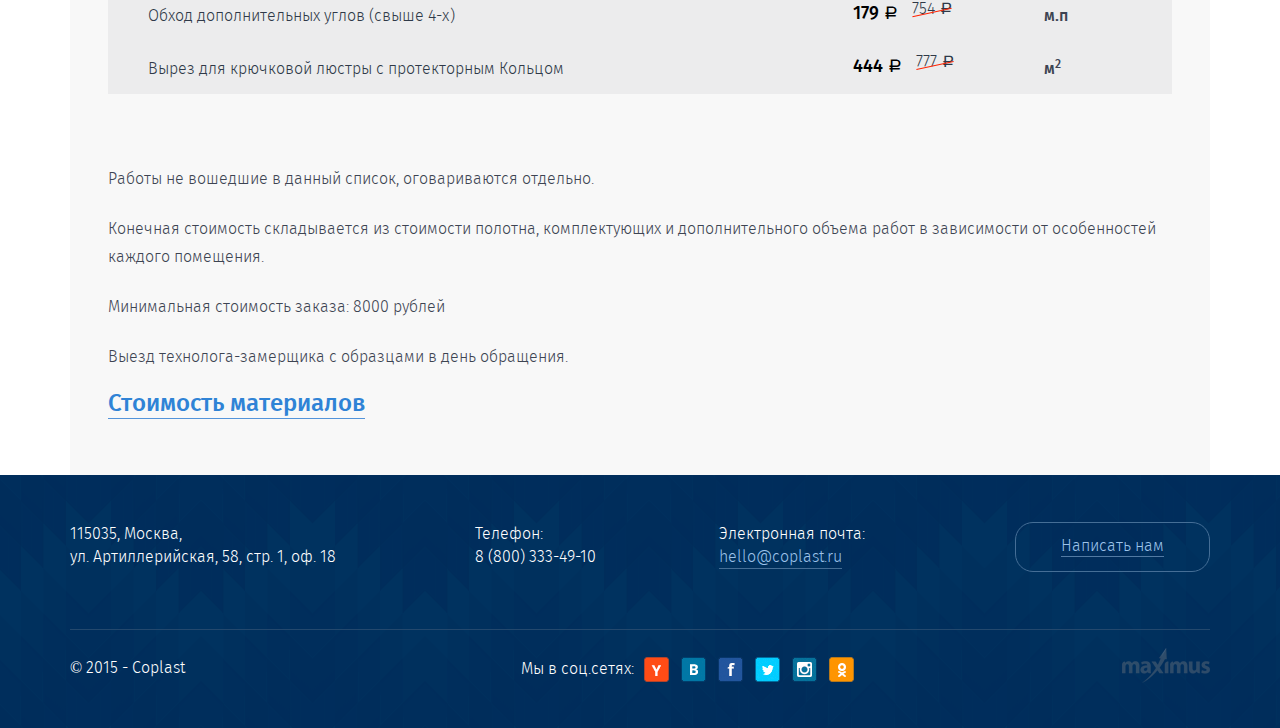
<file: price-work.html>
<!DOCTYPE html>
<html>
  <head>
    <meta charset="UTF-8">
    <meta name="viewport" content="width=device-width, initial-scale=1">
    <meta http-equiv="X-UA-Compatible" content="IE=edge">
    <meta description="">
    <meta keywords="">
    <link rel="shortcut icon" type="images/vnd.microsoft.icon" href="/favicon.ico">
    <link href="css/grid.css" rel="stylesheet" media="all">
    <link href="css/styles.css" rel="stylesheet" media="all">
    <script src="js/jquery.js"></script>
    <script src="//api-maps.yandex.ru/2.1/?lang=ru_RU"></script>
    <title></title>
  </head>
  <body>
    <div class="main-wrapper">
      <header class="header">
        <div class="container">
          <div class="header__top">
            <div class="row">
              <div class="col-sm-10 header__menu-list-block"><span class="header__fixed-menu-btn"></span>
                <ul class="header__menu-list static">
                  <li class="header__menu-item"><a href="#" class="header__menu-link">О потолках</a></li>
                  <li class="header__menu-item"><a href="#" class="header__menu-link">Цены</a></li>
                  <li class="header__menu-item"><a href="#" class="header__menu-link">Работы</a></li>
                  <li class="header__menu-item"><a href="#" class="header__menu-link">Отзывы</a></li>
                  <li class="header__menu-item"><a href="#" class="header__menu-link">Корпоративным клиентам</a></li>
                  <li class="header__menu-item"><a href="#" class="header__menu-link">Контакты</a></li>
                </ul>
              </div>
              <div class="col-sm-2 text-right pull-right header__city-block"><img src="img/moscow_pic.png" alt="" class="header__city-img"><a href="#" class="header__city-link toggle">Москва</a>
                <ul class="header__city-list">
                  <li class="header__city-item"><img src="img/moscow_pic.png" alt="" class="header__city-img"><a href="#" class="header__city-link">Санкт-Петербург</a></li>
                  <li class="header__city-item"><img src="img/moscow_pic.png" alt="" class="header__city-img"><a href="#" class="header__city-link">Москва</a></li>
                  <li class="header__city-item"><img src="img/moscow_pic.png" alt="" class="header__city-img"><a href="#" class="header__city-link">Асбест</a></li>
                  <li class="header__city-item"><img src="img/moscow_pic.png" alt="" class="header__city-img"><a href="#" class="header__city-link">Барнаул</a></li>
                  <li class="header__city-item"><img src="img/moscow_pic.png" alt="" class="header__city-img"><a href="#" class="header__city-link">Балашиха</a></li>
                  <li class="header__city-item"><img src="img/moscow_pic.png" alt="" class="header__city-img"><a href="#" class="header__city-link">Березники</a></li>
                  <li class="header__city-item"><img src="img/moscow_pic.png" alt="" class="header__city-img"><a href="#" class="header__city-link">Верхняя Пышма</a></li>
                  <li class="header__city-item"><img src="img/moscow_pic.png" alt="" class="header__city-img"><a href="#" class="header__city-link">Выкса</a></li>
                  <li class="header__city-item"><img src="img/moscow_pic.png" alt="" class="header__city-img"><a href="#" class="header__city-link">Воронеж</a></li>
                  <li class="header__city-item"><img src="img/moscow_pic.png" alt="" class="header__city-img"><a href="#" class="header__city-link">Тула</a></li>
                  <li class="header__city-item"><img src="img/moscow_pic.png" alt="" class="header__city-img"><a href="#" class="header__city-link">Кемерово</a></li>
                  <li class="header__city-item"><img src="img/moscow_pic.png" alt="" class="header__city-img"><a href="#" class="header__city-link">Ростов-на-Дону</a></li>
                  <li class="header__city-item"><img src="img/moscow_pic.png" alt="" class="header__city-img"><a href="#" class="header__city-link">Донецк</a></li>
                  <li class="header__city-item"><img src="img/moscow_pic.png" alt="" class="header__city-img"><a href="#" class="header__city-link">Долгопрудный</a></li>
                </ul>
              </div>
            </div>
          </div>
          <div class="header__bottom">
            <div class="row">
              <div class="col-sm-3"><a href="/" class="header__logo">
                  <p class="header__logo-text">coplast</p></a></div>
              <div class="col-sm-9">
                <div class="row">
                  <div class="col-sm-5 text-right hidden-sm"><a href="tel:+88003334910" class="header__phone">8 (800) 333-49-10</a></div>
                  <div class="pull-right header__btn-wrap"><a id="cause" href="javascript:void(0);" class="header__btn"> <span class="_call">Вызвать замерщика</span></a></div>
                  <div class="pull-right header__btn-wrap"><a href="#" class="header__btn"> <span class="_calc">Рассчитать стоимость</span></a></div>
                </div>
              </div>
            </div>
          </div>
        </div>
      </header>
      <div class="container">
        <div class="clarification__block">
          <p class="clarification__text">Производим и устанавливаем натяжные потолки</p>
          <p class="clarification__text"> <img src="img/light.png" alt="" class="clarification__img">На 7% быстрее</p>
          <p class="clarification__text"> <img src="img/diamond.png" alt="" class="clarification__img">На 6% лучше</p>
          <p class="clarification__text"> <img src="img/cash.png" alt="" class="clarification__img">На 9% дешевле</p>
        </div>
        <p class="clarification__detail hidden-sm">узнайте подробнее <a href="#">о производстве</a></p>
      </div>
      <div id="full-slider-wrapper" class="slider__block">
        <div id="layerslider" style="width: 100%;height: 288px;">
          <div data-ls="slidedelay: 7000; transition2d: all;" class="ls-layer slider__slide-v1"><img src="img/content/slider_bg_1.jpg" alt="" class="ls-bg">
            <p style="top:20px;left:200px;" data-ls="offsetxin:0;durationin:3000;delayin:1200;easingin:easeOutElastic;rotatexin:90;transformoriginin:50% bottom 0;offsetxout:0;rotatexout:90;transformoriginout:50% bottom 0;" class="ls-l slider__title">Cкидка 20%</p>
            <p style="top:120px;left:313px;" data-ls="offsetxin:0;durationin:2000;delayin:2000;easingin:easeOutElastic;rotatexin:90;transformoriginin:50% 50% 0;offsetxout:-400;" class="ls-l slider__text">действует до 10 декабря</p><a href="#" data-ls="offsetxin:0;durationin:2000;delayin:2700;easingin:easeOutElastic;rotatexin:90;rotateyin:190;transformoriginin:50% top 0;offsetxout:-400;" style="top: 175px;left: 355px;" class="ls-l btn btn-yellow slider__btn">Спешите заказать!</a><img src="img/calendar.png" alt="" style="top:27px;left:770px;white-space: nowrap;" data-ls="offsetxin:0;durationin:2000;delayin:1500;easingin:easeInOutQuad;scalexin:1.1;scaleyin:1.1;offsetxout:0;durationout:1000;scalexout:0.9;scaleyout:0.9;parallaxlevel:7" class="ls-l">
            <p style="width:1px; height: 180px; top: 50px; left: 750px; opacity: 0.7;background: #fff;" data-ls="offsetxin:0;durationin:2000;delayin:1500;easingin:easeInOutQuad;scalexin:1.1;scaleyin:1.1;offsetxout:0;durationout:1000;scalexout:0.9;scaleyout:0.9;" class="ls-l"></p>
          </div>
          <div data-ls="slidedelay: 7000; transition2d: all;" class="ls-layer slider__slide-v2"><img src="img/content/slider_bg_2.jpg" alt="" class="ls-bg">
            <p style="top:50px;left:200px;" data-ls="offsetxin:0;durationin:2000;delayin:1000;rotatein:-45;rotateyin:-1;scalexin:0.5;scaleyin:0.5;transformoriginin:left bottom 0;offsetxout:0;durationout:1000;rotateout:45;scalexout:2;scaleyout:2;transformoriginout:right bottom 0;" class="ls-l slider__title">Акция светильники в подарок</p>
            <div style="top:173px;left:120px;font-size: 78px;text-transform: uppercase;color: #fff; font-family: 'Fira Sans Bold';" data-ls="offsetxin:50;durationin:3000;rotateyin:60;transformoriginin:right 50% 0;offsetxout:-50;durationout:3000;rotateyout:-60;transformoriginout:left 50% 0;" class="ls-l"> 
              <!-- вызов счетчика обратного отсчета-->
              <script>
                $(document).ready(function(){
                	$('#countdown_dashboard').countDown({
                		targetDate: {
                			'day': 25,
                			'month': 11,
                			'year': 2016,
                			'hour': 13,
                			'min': 0,
                			'sec': 0
                		}
                	});
                });
              </script>
              <div class="slider__countdown">
                <div id="countdown_dashboard">
                  <div class="dash hours_dash">
                    <div class="digit">0</div>
                    <div class="digit">0</div><span class="dash_title">Часов</span>
                  </div>
                  <div class="dash minutes_dash">
                    <div class="digit">0</div>
                    <div class="digit">0</div><span class="dash_title">Минут</span>
                  </div>
                  <div class="dash seconds_dash">
                    <div class="digit">0</div>
                    <div class="digit">0</div><span class="dash_title">Секунд</span>
                  </div>
                </div>
              </div>
            </div><a href="#" data-ls="offsetxin:0;durationin:2000;delayin:2000;rotateyin:450;transformoriginin:right 50% 0;offsetxout:0;easingout:easeInBack;rotateyout:-90;transformoriginout:right 50% 0;" style="top: 175px;left: 415px;" class="ls-l btn btn-yellow slider__btn">Получить подарок!</a><img src="img/lamp.png" alt="" style="top:60px;left:840px;white-space: nowrap;" data-ls="offsetxin:200;durationin:2000;delayin:1500;offsetxout:200;durationout:1000;parallaxlevel:3;" class="ls-l">
            <p style="width:1px; height: 180px; top: 50px; left: 790px; opacity: 0.7;background: #fff;" data-ls="offsetxin:0;durationin:2000;delayin:1500;easingin:easeInOutQuad;scalexin:1.1;scaleyin:1.1;offsetxout:0;durationout:1000;scalexout:0.9;scaleyout:0.9;" class="ls-l"></p>
          </div>
          <div data-ls="slidedelay: 7000; transition2d: all;" class="ls-layer slider__slide-v3"><img src="img/content/slider_bg_3.jpg" alt="" class="ls-bg">
            <p style="top:25px;left:170px;" data-ls="offsetxin:0;durationin:2000;rotatein:-45;rotateyin:-1;scalexin:0.5;scaleyin:0.5;transformoriginin:left bottom 0;offsetxout:0;durationout:1000;rotateout:45;scalexout:2;scaleyout:2;transformoriginout:right bottom 0;" class="ls-l slider__title">натяжные потолки от <span class="slider__price">179</span> руб./м2</p><a href="#" data-ls="offsetxin:0;durationin:2000;delayin:2300;rotatein:-90;scalexin:2.5;scaleyin:2.5;offsetxout:0;durationout:1000;rotateout:-90;scalexout:0;scaleyout:0;;" style="top: 175px;left: 385px;" class="ls-l btn btn-yellow slider__btn">Заказать по этой цене!</a><img src="img/action_cash.png" alt="" style="top:40px;left:840px;white-space: nowrap;" data-ls="offsetxin:0;durationin:2500;delayin:3500;easingin:easeOutElastic;rotateyin:-90;transformoriginin:right 50% 0;offsetxout:0;rotateyout:-90;transformoriginout:right 50% 0;parallaxlevel:3;" class="ls-l">
            <p style="width:1px; height: 180px; top: 50px; left: 780px; opacity: 0.7;background: #fff;" data-ls="offsetxin:0;durationin:2000;delayin:1500;easingin:easeInOutQuad;scalexin:1.1;scaleyin:1.1;offsetxout:0;durationout:1000;scalexout:0.9;scaleyout:0.9;" class="ls-l"></p>
          </div>
        </div>
      </div>
      <div class="main__content">
        <div class="container">
          <h1 class="title">цена на работы</h1>
          <div class="univ__block bg-light-grey">
            <p class="univ__subtext">По данным аналитических исследований, прозвона более 80 компаний и 10 замеров, мы можем с уверенностью утверждать, что наша цена одна из самых умеренных на Московском рынке натяжных потолков.</p>
            <p class="univ__text">Стоимость работ под ключ складывается из стоимости материала и стоимости дополнительных работ (доп.углы, кол-во труб, люстры, установка плинтуса, проводка, установка светильников и так далее). </p><br>
            <div class="univ__blockquote-block">
              <p class="univ__blockquote-text">Рассчитать приблизительную стоимость можно с помощью <a href="#">калькулятора</a> или позвонив нам по номеру <span>8 (800) 333-49-10</span></p>
            </div>
            <h2 class="univ__subtitle">Стоимость работы</h2>
            <div class="price-table__wrap-block">
              <table class="price-table__table">
                <thead>
                  <tr>
                    <th>Основные работы</th>
                    <th colspan="2">Цена в руб.</th>
                  </tr>
                </thead>
                <tbody>
                  <tr>
                    <td>Монтаж профиля для потолков ПВХ Стеновой\Потолочный</td>
                    <td>
                      <p class="price-table__table-current-price">179<span class="rubl">a</span></p>
                      <p class="price-table__table-old-price">754<span class="rubl">a</span></p>
                    </td>
                    <td>м.п</td>
                  </tr>
                  <tr>
                    <td>Монтаж+Лента Маскирующая</td>
                    <td>
                      <p class="price-table__table-current-price">444<span class="rubl">a</span></p>
                      <p class="price-table__table-old-price">777<span class="rubl">a</span></p>
                    </td>
                    <td>м<sup>2</sup></td>
                  </tr>
                </tbody>
              </table>
            </div>
            <div class="price-table__wrap-block">
              <table class="price-table__table">
                <thead>
                  <tr>
                    <th>Дополнительные работы  </th>
                    <th colspan="2">Стоимость</th>
                  </tr>
                </thead>
                <tbody>
                  <tr>
                    <td>Обход дополнительных углов (свыше 4-х)</td>
                    <td>
                      <p class="price-table__table-current-price">179<span class="rubl">a</span></p>
                      <p class="price-table__table-old-price">754<span class="rubl">a</span></p>
                    </td>
                    <td>м.п</td>
                  </tr>
                  <tr>
                    <td>Вырез для крючковой люстры с протекторным Кольцом</td>
                    <td>
                      <p class="price-table__table-current-price">444<span class="rubl">a</span></p>
                      <p class="price-table__table-old-price">777<span class="rubl">a</span></p>
                    </td>
                    <td>м<sup>2</sup></td>
                  </tr>
                  <tr>
                    <td>Обход дополнительных углов (свыше 4-х)</td>
                    <td>
                      <p class="price-table__table-current-price">179<span class="rubl">a</span></p>
                      <p class="price-table__table-old-price">754<span class="rubl">a</span></p>
                    </td>
                    <td>м.п</td>
                  </tr>
                  <tr>
                    <td>Вырез для крючковой люстры с протекторным Кольцом</td>
                    <td>
                      <p class="price-table__table-current-price">444<span class="rubl">a</span></p>
                      <p class="price-table__table-old-price">777<span class="rubl">a</span></p>
                    </td>
                    <td>м<sup>2</sup></td>
                  </tr>
                  <tr>
                    <td>Обход дополнительных углов (свыше 4-х)</td>
                    <td>
                      <p class="price-table__table-current-price">179<span class="rubl">a</span></p>
                      <p class="price-table__table-old-price">754<span class="rubl">a</span></p>
                    </td>
                    <td>м.п</td>
                  </tr>
                  <tr>
                    <td>Вырез для крючковой люстры с протекторным Кольцом</td>
                    <td>
                      <p class="price-table__table-current-price">444<span class="rubl">a</span></p>
                      <p class="price-table__table-old-price">777<span class="rubl">a</span></p>
                    </td>
                    <td>м<sup>2</sup></td>
                  </tr>
                </tbody>
              </table>
            </div><br>
            <p class="univ__text">Работы не вошедшие в данный список, оговариваются отдельно.</p>
            <p class="univ__text">Конечная стоимость складывается из стоимости полотна, комплектующих и дополнительного объема работ в зависимости от особенностей каждого помещения.</p>
            <p class="univ__text">Минимальная стоимость заказа: 8000 рублей</p>
            <p class="univ__text">Выезд технолога-замерщика с образцами в день обращения.</p><br><a href="#" class="size-24 link-border margin-bottom-40">Стоимость материалов</a>
          </div>
        </div>
      </div>
      <div class="buffer"></div>
    </div>
    <footer class="footer">
      <div class="container">
        <div class="footer__top">
          <div class="row">
            <div class="col-sm-5 col-md-4">
              <p class="footer__text">115035, Москва, <br>ул. Артиллерийская, 58, стр. 1, оф. 18</p>
            </div>
            <div class="col-sm-3 col-md-3 col-lg-2">
              <p class="footer__text _phone-marg">Телефон:<br>8 (800) 333-49-10</p>
            </div>
            <div class="col-sm-4 col-md-2 col-lg-3">
              <p class="footer__text _email-marg">Электронная почта:<br><a class="footer__link" href="mailto:hello@coplast.ru">hello@coplast.ru</a></p>
            </div>
            <div class="col-md-3 hidden-sm">
              <div class="footer__link-wrap pull-right"><a href="#">Написать нам</a></div>
            </div>
          </div>
        </div>
        <div class="footer__bottom">
          <div class="row">
            <div class="col-sm-3">
              <p class="footer__text">© 2015 - Coplast</p>
            </div>
            <div class="col-sm-7 text-center"><span class="footer__text">Мы в соц.сетях:</span><a href="#" class="footer__social-link"><img src="img/y.png" alt=""></a><a href="#" class="footer__social-link"><img src="img/vk.png" alt=""></a><a href="#" class="footer__social-link"><img src="img/fb.png" alt=""></a><a href="#" class="footer__social-link"><img src="img/tw.png" alt=""></a><a href="#" class="footer__social-link"><img src="img/inst.png" alt=""></a><a href="#" class="footer__social-link"><img src="img/ok.png" alt=""></a></div>
            <div class="col-sm-2"><a href="#" class="pull-right">
                <p class="footer__develop"></p></a></div>
          </div>
        </div>
      </div>
    </footer>
    <script src="js/greensock.js"></script>
    <script src="js/layerslider.transitions.js"></script>
    <script src="js/layerslider.kreaturamedia.jquery.js"></script>
    <script src="js/plugins.js"></script>
    <script src="js/script.js"></script>
    <script src="js/calculation.js"></script>
  </body>
</html>
</file>
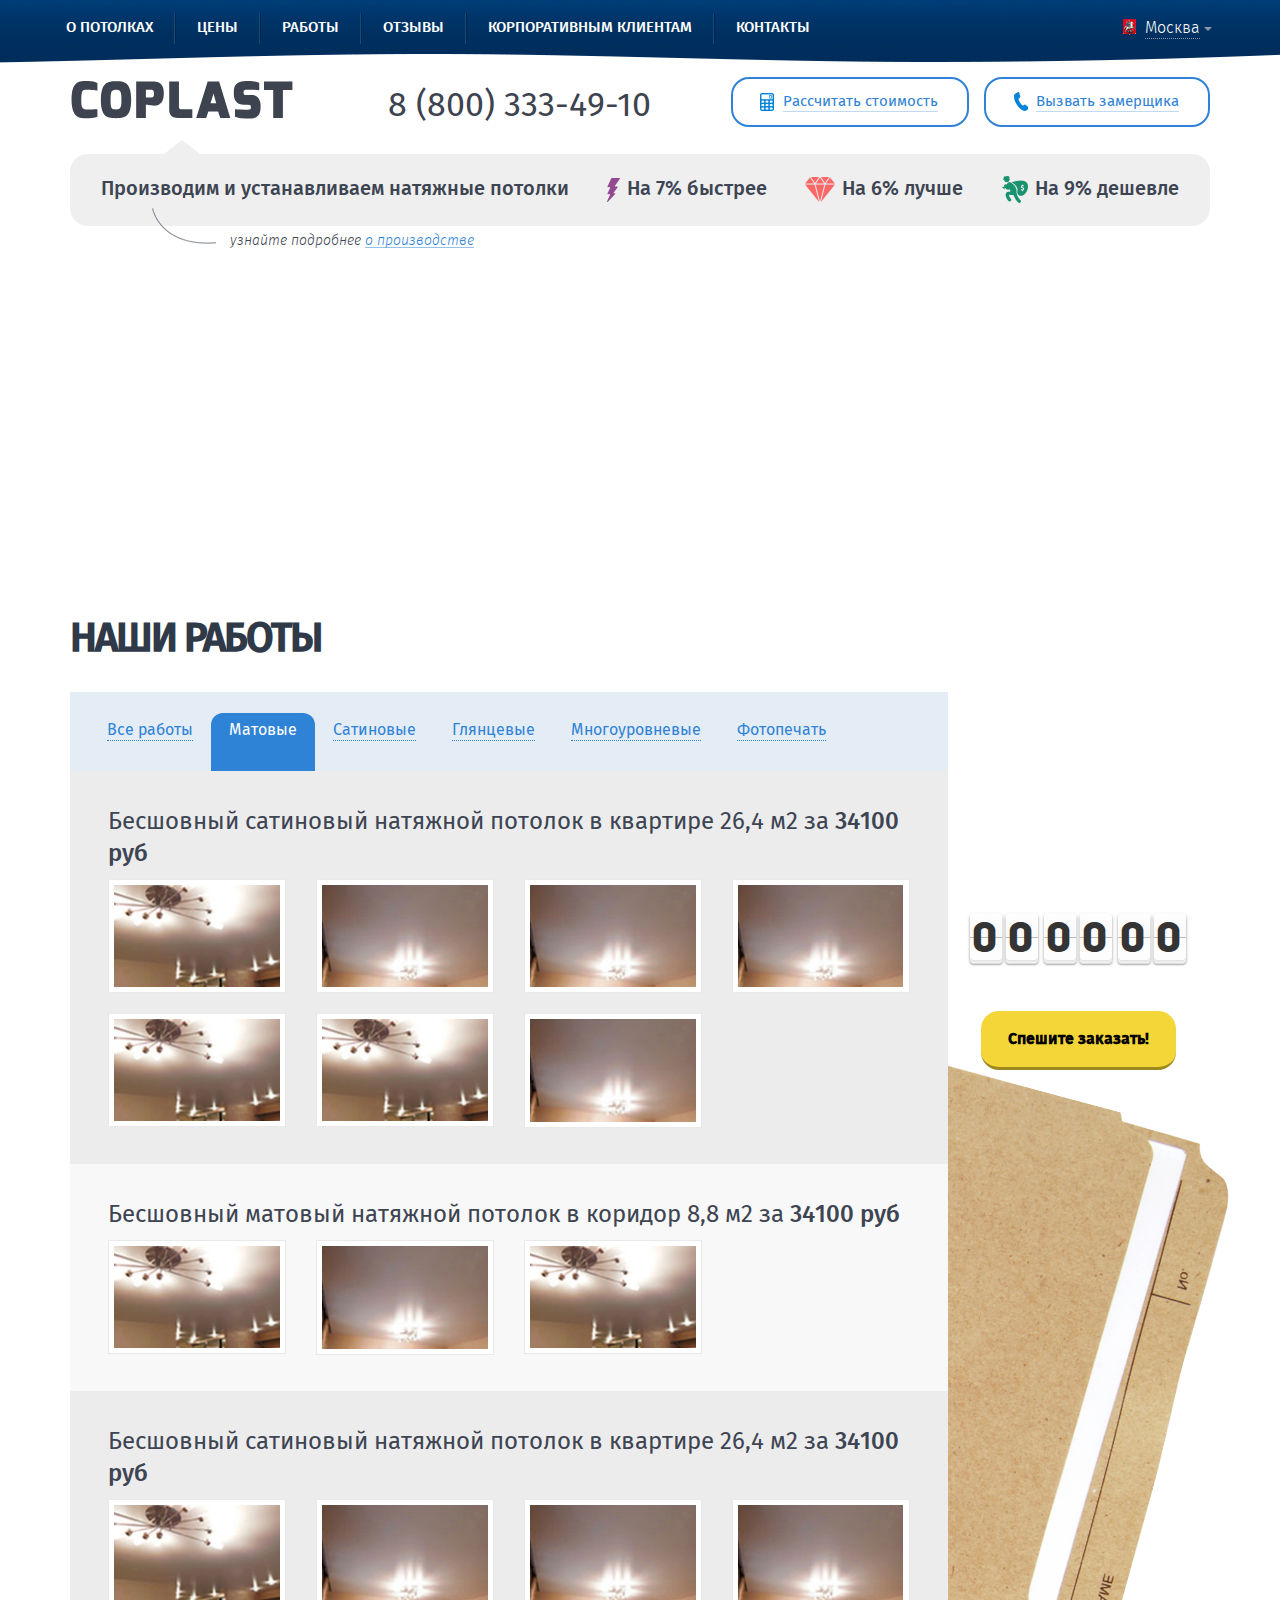
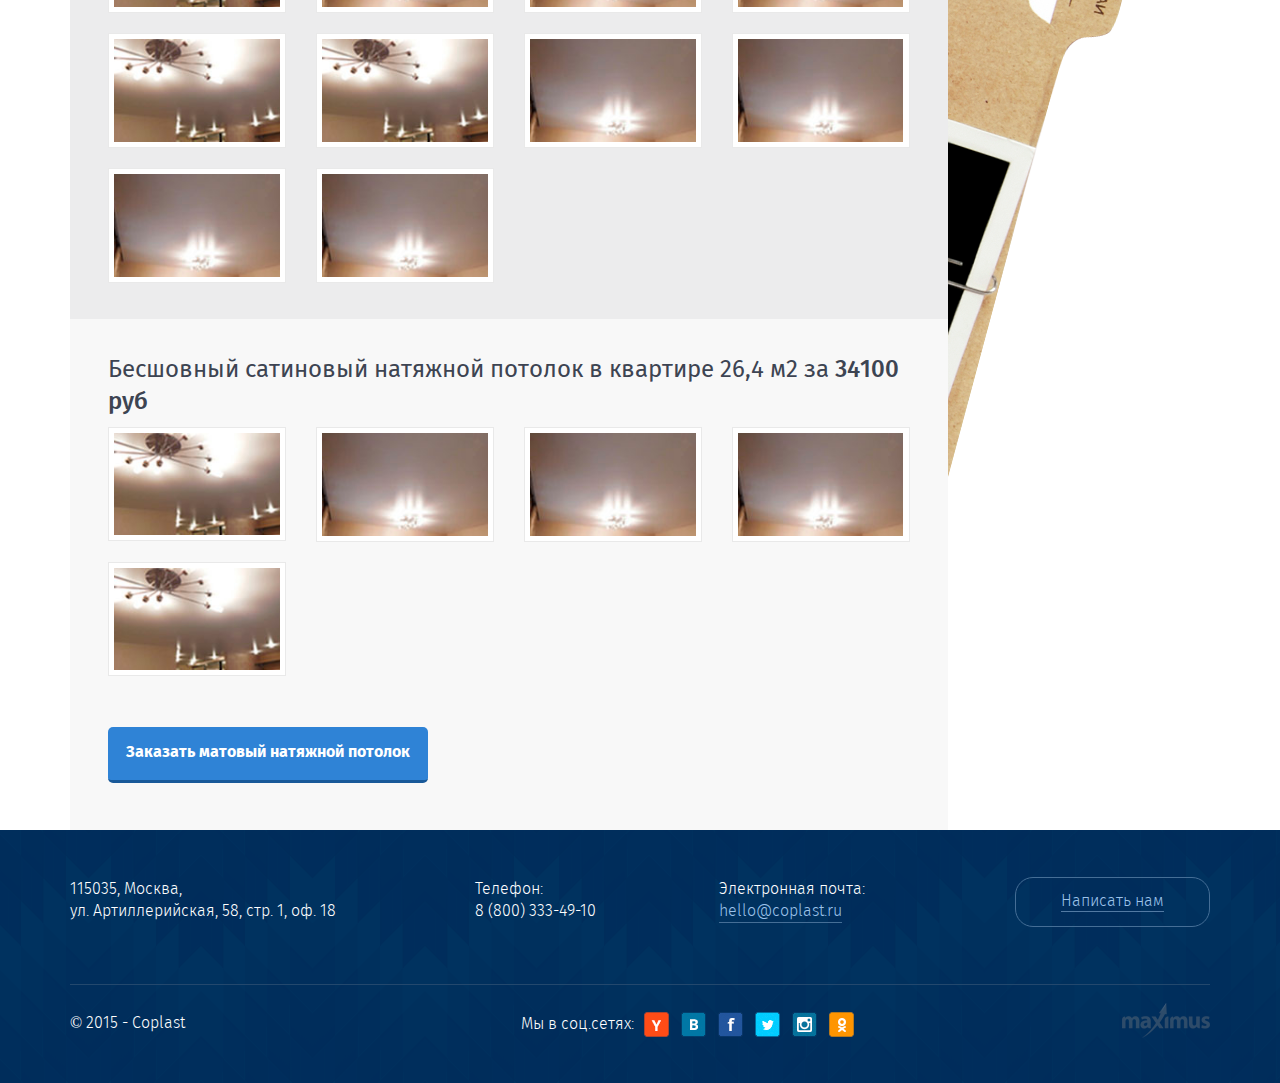
<file: works.html>
<!DOCTYPE html>
<html>
  <head>
    <meta charset="UTF-8">
    <meta name="viewport" content="width=device-width, initial-scale=1">
    <meta http-equiv="X-UA-Compatible" content="IE=edge">
    <meta description="">
    <meta keywords="">
    <link rel="shortcut icon" type="images/vnd.microsoft.icon" href="/favicon.ico">
    <link href="css/grid.css" rel="stylesheet" media="all">
    <link href="css/styles.css" rel="stylesheet" media="all">
    <script src="js/jquery.js"></script>
    <script src="//api-maps.yandex.ru/2.1/?lang=ru_RU"></script>
    <title></title>
  </head>
  <body>
    <div class="main-wrapper">
      <header class="header">
        <div class="container">
          <div class="header__top">
            <div class="row">
              <div class="col-sm-10 header__menu-list-block"><span class="header__fixed-menu-btn"></span>
                <ul class="header__menu-list static">
                  <li class="header__menu-item"><a href="#" class="header__menu-link">О потолках</a></li>
                  <li class="header__menu-item"><a href="#" class="header__menu-link">Цены</a></li>
                  <li class="header__menu-item"><a href="#" class="header__menu-link">Работы</a></li>
                  <li class="header__menu-item"><a href="#" class="header__menu-link">Отзывы</a></li>
                  <li class="header__menu-item"><a href="#" class="header__menu-link">Корпоративным клиентам</a></li>
                  <li class="header__menu-item"><a href="#" class="header__menu-link">Контакты</a></li>
                </ul>
              </div>
              <div class="col-sm-2 text-right pull-right header__city-block"><img src="img/moscow_pic.png" alt="" class="header__city-img"><a href="#" class="header__city-link toggle">Москва</a>
                <ul class="header__city-list">
                  <li class="header__city-item"><img src="img/moscow_pic.png" alt="" class="header__city-img"><a href="#" class="header__city-link">Санкт-Петербург</a></li>
                  <li class="header__city-item"><img src="img/moscow_pic.png" alt="" class="header__city-img"><a href="#" class="header__city-link">Москва</a></li>
                  <li class="header__city-item"><img src="img/moscow_pic.png" alt="" class="header__city-img"><a href="#" class="header__city-link">Асбест</a></li>
                  <li class="header__city-item"><img src="img/moscow_pic.png" alt="" class="header__city-img"><a href="#" class="header__city-link">Барнаул</a></li>
                  <li class="header__city-item"><img src="img/moscow_pic.png" alt="" class="header__city-img"><a href="#" class="header__city-link">Балашиха</a></li>
                  <li class="header__city-item"><img src="img/moscow_pic.png" alt="" class="header__city-img"><a href="#" class="header__city-link">Березники</a></li>
                  <li class="header__city-item"><img src="img/moscow_pic.png" alt="" class="header__city-img"><a href="#" class="header__city-link">Верхняя Пышма</a></li>
                  <li class="header__city-item"><img src="img/moscow_pic.png" alt="" class="header__city-img"><a href="#" class="header__city-link">Выкса</a></li>
                  <li class="header__city-item"><img src="img/moscow_pic.png" alt="" class="header__city-img"><a href="#" class="header__city-link">Воронеж</a></li>
                  <li class="header__city-item"><img src="img/moscow_pic.png" alt="" class="header__city-img"><a href="#" class="header__city-link">Тула</a></li>
                  <li class="header__city-item"><img src="img/moscow_pic.png" alt="" class="header__city-img"><a href="#" class="header__city-link">Кемерово</a></li>
                  <li class="header__city-item"><img src="img/moscow_pic.png" alt="" class="header__city-img"><a href="#" class="header__city-link">Ростов-на-Дону</a></li>
                  <li class="header__city-item"><img src="img/moscow_pic.png" alt="" class="header__city-img"><a href="#" class="header__city-link">Донецк</a></li>
                  <li class="header__city-item"><img src="img/moscow_pic.png" alt="" class="header__city-img"><a href="#" class="header__city-link">Долгопрудный</a></li>
                </ul>
              </div>
            </div>
          </div>
          <div class="header__bottom">
            <div class="row">
              <div class="col-sm-3"><a href="/" class="header__logo">
                  <p class="header__logo-text">coplast</p></a></div>
              <div class="col-sm-9">
                <div class="row">
                  <div class="col-sm-5 text-right hidden-sm"><a href="tel:+88003334910" class="header__phone">8 (800) 333-49-10</a></div>
                  <div class="pull-right header__btn-wrap"><a id="cause" href="javascript:void(0);" class="header__btn"> <span class="_call">Вызвать замерщика</span></a></div>
                  <div class="pull-right header__btn-wrap"><a href="#" class="header__btn"> <span class="_calc">Рассчитать стоимость</span></a></div>
                </div>
              </div>
            </div>
          </div>
        </div>
      </header>
      <div class="container">
        <div class="clarification__block">
          <p class="clarification__text">Производим и устанавливаем натяжные потолки</p>
          <p class="clarification__text"> <img src="img/light.png" alt="" class="clarification__img">На 7% быстрее</p>
          <p class="clarification__text"> <img src="img/diamond.png" alt="" class="clarification__img">На 6% лучше</p>
          <p class="clarification__text"> <img src="img/cash.png" alt="" class="clarification__img">На 9% дешевле</p>
        </div>
        <p class="clarification__detail hidden-sm">узнайте подробнее <a href="#">о производстве</a></p>
      </div>
      <div id="full-slider-wrapper" class="slider__block">
        <div id="layerslider" style="width: 100%;height: 288px;">
          <div data-ls="slidedelay: 7000; transition2d: all;" class="ls-layer slider__slide-v1"><img src="img/content/slider_bg_1.jpg" alt="" class="ls-bg">
            <p style="top:20px;left:200px;" data-ls="offsetxin:0;durationin:3000;delayin:1200;easingin:easeOutElastic;rotatexin:90;transformoriginin:50% bottom 0;offsetxout:0;rotatexout:90;transformoriginout:50% bottom 0;" class="ls-l slider__title">Cкидка 20%</p>
            <p style="top:120px;left:313px;" data-ls="offsetxin:0;durationin:2000;delayin:2000;easingin:easeOutElastic;rotatexin:90;transformoriginin:50% 50% 0;offsetxout:-400;" class="ls-l slider__text">действует до 10 декабря</p><a href="#" data-ls="offsetxin:0;durationin:2000;delayin:2700;easingin:easeOutElastic;rotatexin:90;rotateyin:190;transformoriginin:50% top 0;offsetxout:-400;" style="top: 175px;left: 355px;" class="ls-l btn btn-yellow slider__btn">Спешите заказать!</a><img src="img/calendar.png" alt="" style="top:27px;left:770px;white-space: nowrap;" data-ls="offsetxin:0;durationin:2000;delayin:1500;easingin:easeInOutQuad;scalexin:1.1;scaleyin:1.1;offsetxout:0;durationout:1000;scalexout:0.9;scaleyout:0.9;parallaxlevel:7" class="ls-l">
            <p style="width:1px; height: 180px; top: 50px; left: 750px; opacity: 0.7;background: #fff;" data-ls="offsetxin:0;durationin:2000;delayin:1500;easingin:easeInOutQuad;scalexin:1.1;scaleyin:1.1;offsetxout:0;durationout:1000;scalexout:0.9;scaleyout:0.9;" class="ls-l"></p>
          </div>
          <div data-ls="slidedelay: 7000; transition2d: all;" class="ls-layer slider__slide-v2"><img src="img/content/slider_bg_2.jpg" alt="" class="ls-bg">
            <p style="top:50px;left:200px;" data-ls="offsetxin:0;durationin:2000;delayin:1000;rotatein:-45;rotateyin:-1;scalexin:0.5;scaleyin:0.5;transformoriginin:left bottom 0;offsetxout:0;durationout:1000;rotateout:45;scalexout:2;scaleyout:2;transformoriginout:right bottom 0;" class="ls-l slider__title">Акция светильники в подарок</p>
            <div style="top:173px;left:120px;font-size: 78px;text-transform: uppercase;color: #fff; font-family: 'Fira Sans Bold';" data-ls="offsetxin:50;durationin:3000;rotateyin:60;transformoriginin:right 50% 0;offsetxout:-50;durationout:3000;rotateyout:-60;transformoriginout:left 50% 0;" class="ls-l"> 
              <!-- вызов счетчика обратного отсчета-->
              <script>
                $(document).ready(function(){
                	$('#countdown_dashboard').countDown({
                		targetDate: {
                			'day': 25,
                			'month': 11,
                			'year': 2016,
                			'hour': 13,
                			'min': 0,
                			'sec': 0
                		}
                	});
                });
              </script>
              <div class="slider__countdown">
                <div id="countdown_dashboard">
                  <div class="dash hours_dash">
                    <div class="digit">0</div>
                    <div class="digit">0</div><span class="dash_title">Часов</span>
                  </div>
                  <div class="dash minutes_dash">
                    <div class="digit">0</div>
                    <div class="digit">0</div><span class="dash_title">Минут</span>
                  </div>
                  <div class="dash seconds_dash">
                    <div class="digit">0</div>
                    <div class="digit">0</div><span class="dash_title">Секунд</span>
                  </div>
                </div>
              </div>
            </div><a href="#" data-ls="offsetxin:0;durationin:2000;delayin:2000;rotateyin:450;transformoriginin:right 50% 0;offsetxout:0;easingout:easeInBack;rotateyout:-90;transformoriginout:right 50% 0;" style="top: 175px;left: 415px;" class="ls-l btn btn-yellow slider__btn">Получить подарок!</a><img src="img/lamp.png" alt="" style="top:60px;left:840px;white-space: nowrap;" data-ls="offsetxin:200;durationin:2000;delayin:1500;offsetxout:200;durationout:1000;parallaxlevel:3;" class="ls-l">
            <p style="width:1px; height: 180px; top: 50px; left: 790px; opacity: 0.7;background: #fff;" data-ls="offsetxin:0;durationin:2000;delayin:1500;easingin:easeInOutQuad;scalexin:1.1;scaleyin:1.1;offsetxout:0;durationout:1000;scalexout:0.9;scaleyout:0.9;" class="ls-l"></p>
          </div>
          <div data-ls="slidedelay: 7000; transition2d: all;" class="ls-layer slider__slide-v3"><img src="img/content/slider_bg_3.jpg" alt="" class="ls-bg">
            <p style="top:25px;left:170px;" data-ls="offsetxin:0;durationin:2000;rotatein:-45;rotateyin:-1;scalexin:0.5;scaleyin:0.5;transformoriginin:left bottom 0;offsetxout:0;durationout:1000;rotateout:45;scalexout:2;scaleyout:2;transformoriginout:right bottom 0;" class="ls-l slider__title">натяжные потолки от <span class="slider__price">179</span> руб./м2</p><a href="#" data-ls="offsetxin:0;durationin:2000;delayin:2300;rotatein:-90;scalexin:2.5;scaleyin:2.5;offsetxout:0;durationout:1000;rotateout:-90;scalexout:0;scaleyout:0;;" style="top: 175px;left: 385px;" class="ls-l btn btn-yellow slider__btn">Заказать по этой цене!</a><img src="img/action_cash.png" alt="" style="top:40px;left:840px;white-space: nowrap;" data-ls="offsetxin:0;durationin:2500;delayin:3500;easingin:easeOutElastic;rotateyin:-90;transformoriginin:right 50% 0;offsetxout:0;rotateyout:-90;transformoriginout:right 50% 0;parallaxlevel:3;" class="ls-l">
            <p style="width:1px; height: 180px; top: 50px; left: 780px; opacity: 0.7;background: #fff;" data-ls="offsetxin:0;durationin:2000;delayin:1500;easingin:easeInOutQuad;scalexin:1.1;scaleyin:1.1;offsetxout:0;durationout:1000;scalexout:0.9;scaleyout:0.9;" class="ls-l"></p>
          </div>
        </div>
      </div>
      <div class="main__content">
        <div class="container">
          <h1 class="title">Наши работы</h1>
          <div class="row">
            <div class="col-sm-12 col-md-8 col-lg-9">
              <div class="univ__content-wrap">
                <div class="univ__title-block">
                  <ul class="univ__list">
                    <li class="univ__item"><a href="#" class="univ__link"> <span class="line">Все работы</span></a></li>
                    <li class="univ__item"><a href="#" class="univ__link active"> <span class="line">Матовые</span></a></li>
                    <li class="univ__item"><a href="#" class="univ__link"> <span class="line">Сатиновые</span></a></li>
                    <li class="univ__item"><a href="#" class="univ__link"> <span class="line">Глянцевые</span></a></li>
                    <li class="univ__item"><a href="#" class="univ__link"> <span class="line">Многоуровневые</span></a></li>
                    <li class="univ__item"><a href="#" class="univ__link"> <span class="line">Фотопечать</span></a></li>
                  </ul>
                </div>
                <div class="univ__block">
                  <p class="univ__title">Бесшовный сатиновый натяжной потолок в квартире 26,4 м2 за <span class="univ__text-bold">34100 руб</span></p>
                  <div class="row">
                    <div class="col-sm-4 col-md-3">
                      <div class="univ__img-wrap"><a href="img/content/work_2.jpg" rel="gallery_1" class="fancybox">							<img src="img/content/work_2.jpg" alt="" class="univ__img"></a></div>
                    </div>
                    <div class="col-sm-4 col-md-3">
                      <div class="univ__img-wrap"><a href="img/content/work_1.jpg" rel="gallery_1" class="fancybox">								<img src="img/content/work_1.jpg" alt="" class="univ__img"></a></div>
                    </div>
                    <div class="col-sm-4 col-md-3">
                      <div class="univ__img-wrap"><a href="img/content/work_1.jpg" rel="gallery_1" class="fancybox">								<img src="img/content/work_1.jpg" alt="" class="univ__img"></a></div>
                    </div>
                    <div class="col-sm-4 col-md-3">
                      <div class="univ__img-wrap"><a href="img/content/work_1.jpg" rel="gallery_1" class="fancybox">								<img src="img/content/work_1.jpg" alt="" class="univ__img"></a></div>
                    </div>
                    <div class="col-sm-4 col-md-3">
                      <div class="univ__img-wrap"><a href="img/content/work_2.jpg" rel="gallery_1" class="fancybox">								<img src="img/content/work_2.jpg" alt="" class="univ__img"></a></div>
                    </div>
                    <div class="col-sm-4 col-md-3">
                      <div class="univ__img-wrap"><a href="img/content/work_2.jpg" rel="gallery_1" class="fancybox">								<img src="img/content/work_2.jpg" alt="" class="univ__img"></a></div>
                    </div>
                    <div class="col-sm-4 col-md-3">
                      <div class="univ__img-wrap"><a href="img/content/work_1.jpg" rel="gallery_1" class="fancybox">								<img src="img/content/work_1.jpg" alt="" class="univ__img"></a></div>
                    </div>
                  </div>
                </div>
                <div class="univ__block">
                  <p class="univ__title">Бесшовный матовый натяжной потолок в коридор 8,8 м2 за <span class="univ__text-bold">34100 руб</span></p>
                  <div class="row">
                    <div class="col-sm-4 col-md-3">
                      <div class="univ__img-wrap"><a href="img/content/work_2.jpg" rel="gallery_2" class="fancybox">							<img src="img/content/work_2.jpg" alt="" class="univ__img"></a></div>
                    </div>
                    <div class="col-sm-4 col-md-3">
                      <div class="univ__img-wrap"><a href="img/content/work_1.jpg" rel="gallery_2" class="fancybox">								<img src="img/content/work_1.jpg" alt="" class="univ__img"></a></div>
                    </div>
                    <div class="col-sm-4 col-md-3">
                      <div class="univ__img-wrap"><a href="img/content/work_2.jpg" rel="gallery_2" class="fancybox">								<img src="img/content/work_2.jpg" alt="" class="univ__img"></a></div>
                    </div>
                  </div>
                </div>
                <div class="univ__block">
                  <p class="univ__title">Бесшовный сатиновый натяжной потолок в квартире 26,4 м2 за <span class="univ__text-bold">34100 руб</span></p>
                  <div class="row">
                    <div class="col-sm-4 col-md-3">
                      <div class="univ__img-wrap"><a href="img/content/work_2.jpg" rel="gallery_3" class="fancybox">							<img src="img/content/work_2.jpg" alt="" class="univ__img"></a></div>
                    </div>
                    <div class="col-sm-4 col-md-3">
                      <div class="univ__img-wrap"><a href="img/content/work_1.jpg" rel="gallery_3" class="fancybox">								<img src="img/content/work_1.jpg" alt="" class="univ__img"></a></div>
                    </div>
                    <div class="col-sm-4 col-md-3">
                      <div class="univ__img-wrap"><a href="img/content/work_1.jpg" rel="gallery_3" class="fancybox">								<img src="img/content/work_1.jpg" alt="" class="univ__img"></a></div>
                    </div>
                    <div class="col-sm-4 col-md-3">
                      <div class="univ__img-wrap"><a href="img/content/work_1.jpg" rel="gallery_3" class="fancybox">								<img src="img/content/work_1.jpg" alt="" class="univ__img"></a></div>
                    </div>
                    <div class="col-sm-4 col-md-3">
                      <div class="univ__img-wrap"><a href="img/content/work_2.jpg" rel="gallery_3" class="fancybox">								<img src="img/content/work_2.jpg" alt="" class="univ__img"></a></div>
                    </div>
                    <div class="col-sm-4 col-md-3">
                      <div class="univ__img-wrap"><a href="img/content/work_2.jpg" rel="gallery_3" class="fancybox">								<img src="img/content/work_2.jpg" alt="" class="univ__img"></a></div>
                    </div>
                    <div class="col-sm-4 col-md-3">
                      <div class="univ__img-wrap"><a href="img/content/work_1.jpg" rel="gallery_3" class="fancybox">								<img src="img/content/work_1.jpg" alt="" class="univ__img"></a></div>
                    </div>
                    <div class="col-sm-4 col-md-3">
                      <div class="univ__img-wrap"><a href="img/content/work_1.jpg" rel="gallery_3" class="fancybox">								<img src="img/content/work_1.jpg" alt="" class="univ__img"></a></div>
                    </div>
                    <div class="col-sm-4 col-md-3">
                      <div class="univ__img-wrap"><a href="img/content/work_1.jpg" rel="gallery_3" class="fancybox">								<img src="img/content/work_1.jpg" alt="" class="univ__img"></a></div>
                    </div>
                    <div class="col-sm-4 col-md-3">
                      <div class="univ__img-wrap"><a href="img/content/work_1.jpg" rel="gallery_3" class="fancybox">								<img src="img/content/work_1.jpg" alt="" class="univ__img"></a></div>
                    </div>
                  </div>
                </div>
                <div class="univ__block">
                  <p class="univ__title">Бесшовный сатиновый натяжной потолок в квартире 26,4 м2 за <span class="univ__text-bold">34100 руб</span></p>
                  <div class="row">
                    <div class="col-sm-4 col-md-3">
                      <div class="univ__img-wrap"><a href="img/content/work_2.jpg" rel="gallery_4" class="fancybox">							<img src="img/content/work_2.jpg" alt="" class="univ__img"></a></div>
                    </div>
                    <div class="col-sm-4 col-md-3">
                      <div class="univ__img-wrap"><a href="img/content/work_1.jpg" rel="gallery_4" class="fancybox">								<img src="img/content/work_1.jpg" alt="" class="univ__img"></a></div>
                    </div>
                    <div class="col-sm-4 col-md-3">
                      <div class="univ__img-wrap"><a href="img/content/work_1.jpg" rel="gallery_4" class="fancybox">								<img src="img/content/work_1.jpg" alt="" class="univ__img"></a></div>
                    </div>
                    <div class="col-sm-4 col-md-3">
                      <div class="univ__img-wrap"><a href="img/content/work_1.jpg" rel="gallery_4" class="fancybox">								<img src="img/content/work_1.jpg" alt="" class="univ__img"></a></div>
                    </div>
                    <div class="col-sm-4 col-md-3">
                      <div class="univ__img-wrap"><a href="img/content/work_2.jpg" rel="gallery_4" class="fancybox">								<img src="img/content/work_2.jpg" alt="" class="univ__img"></a></div>
                    </div>
                  </div>
                  <button type="button" class="univ__btn btn btn-blue">Заказать матовый натяжной потолок</button>
                </div>
              </div>
            </div>
            <div class="col-md-4 col-lg-3 hidden-sm">
              <div class="action__block docs_bg">
                <div class="action__block-content">
                  <h3 class="action__title">Cкидка 20%</h3>
                  <p class="action__text">При покупке натяжного потолка с установкой - вы сэкономите 20% на материалах и монтаже</p>
                  <!-- вызов счетчика обратного отсчета-->
                  <script>
                    $(document).ready(function(){
                    	$('#countdown_dashboard_action').countDown({
                    		targetDate: {
                    			'day': 25,
                    			'month': 11,
                    			'year': 2015,
                    			'hour': 13,
                    			'min': 0,
                    			'sec': 0
                    		}
                    	});
                    });
                  </script>
                  <p class="action__countdown-text">закончится через</p>
                  <div id="countdown_dashboard_action">
                    <div class="dash hours_dash widthS">
                      <div class="digit sizeS">0</div>
                      <div class="digit sizeS">0</div><span class="dash_title sizeS">Часов</span>
                    </div>
                    <div class="dash minutes_dash widthS">
                      <div class="digit sizeS">0</div>
                      <div class="digit sizeS">0</div><span class="dash_title sizeS">Минут</span>
                    </div>
                    <div class="dash seconds_dash widthS">
                      <div class="digit sizeS">0</div>
                      <div class="digit sizeS">0</div><span class="dash_title sizeS">Секунд</span>
                    </div>
                  </div><a href="#" class="btn btn-yellow action__btn">Спешите заказать!</a>
                </div>
              </div>
            </div>
          </div>
        </div>
      </div>
      <div class="buffer"></div>
    </div>
    <footer class="footer">
      <div class="container">
        <div class="footer__top">
          <div class="row">
            <div class="col-sm-5 col-md-4">
              <p class="footer__text">115035, Москва, <br>ул. Артиллерийская, 58, стр. 1, оф. 18</p>
            </div>
            <div class="col-sm-3 col-md-3 col-lg-2">
              <p class="footer__text _phone-marg">Телефон:<br>8 (800) 333-49-10</p>
            </div>
            <div class="col-sm-4 col-md-2 col-lg-3">
              <p class="footer__text _email-marg">Электронная почта:<br><a class="footer__link" href="mailto:hello@coplast.ru">hello@coplast.ru</a></p>
            </div>
            <div class="col-md-3 hidden-sm">
              <div class="footer__link-wrap pull-right"><a href="#">Написать нам</a></div>
            </div>
          </div>
        </div>
        <div class="footer__bottom">
          <div class="row">
            <div class="col-sm-3">
              <p class="footer__text">© 2015 - Coplast</p>
            </div>
            <div class="col-sm-7 text-center"><span class="footer__text">Мы в соц.сетях:</span><a href="#" class="footer__social-link"><img src="img/y.png" alt=""></a><a href="#" class="footer__social-link"><img src="img/vk.png" alt=""></a><a href="#" class="footer__social-link"><img src="img/fb.png" alt=""></a><a href="#" class="footer__social-link"><img src="img/tw.png" alt=""></a><a href="#" class="footer__social-link"><img src="img/inst.png" alt=""></a><a href="#" class="footer__social-link"><img src="img/ok.png" alt=""></a></div>
            <div class="col-sm-2"><a href="#" class="pull-right">
                <p class="footer__develop"></p></a></div>
          </div>
        </div>
      </div>
    </footer>
    <script src="js/greensock.js"></script>
    <script src="js/layerslider.transitions.js"></script>
    <script src="js/layerslider.kreaturamedia.jquery.js"></script>
    <script src="js/plugins.js"></script>
    <script src="js/script.js"></script>
    <script src="js/calculation.js"></script>
  </body>
</html>
</file>
<file: css/styles.css>
@font-face {
  font-family: 'Fira Sans Heavy';
  src: url('../fonts/firasans-heavy.eot');
  src: url('../fonts/firasans-heavy.eot?#iefix') format('embedded-opentype'), url('../fonts/firasans-heavy.woff') format('woff'), url('../fonts/firasans-heavy.ttf') format('truetype');
}
@font-face {
  font-family: 'Fira Sans Regular';
  src: url('../fonts/firasans-regular.eot');
  src: url('../fonts/firasans-regular.eot?#iefix') format('embedded-opentype'), url('../fonts/firasans-regular.woff') format('woff'), url('../fonts/firasans-regular.ttf') format('truetype');
}
@font-face {
  font-family: 'Fira Sans Bold';
  src: url('../fonts/firasans-bold.eot');
  src: url('../fonts/firasans-bold.eot?#iefix') format('embedded-opentype'), url('../fonts/firasans-bold.woff') format('woff'), url('../fonts/firasans-bold.ttf') format('truetype');
}
@font-face {
  font-family: 'Fira Sans Light';
  src: url('../fonts/firasans-light.eot');
  src: url('../fonts/firasans-light.eot?#iefix') format('embedded-opentype'), url('../fonts/firasans-light.woff') format('woff'), url('../fonts/firasans-light.ttf') format('truetype');
}
@font-face {
  font-family: 'Fira Sans Light Italic';
  src: url('../fonts/firasans-lightitalic.eot');
  src: url('../fonts/firasans-lightitalic.eot?#iefix') format('embedded-opentype'), url('../fonts/firasans-lightitalic.woff') format('woff'), url('../fonts/firasans-lightitalic.ttf') format('truetype');
}
@font-face {
  font-family: 'Fira Sans Medium';
  src: url('../fonts/firasans-medium.eot');
  src: url('../fonts/firasans-medium.eot?#iefix') format('embedded-opentype'), url('../fonts/firasans-medium.woff') format('woff'), url('../fonts/firasans-medium.ttf') format('truetype');
}
@font-face {
  font-family: 'Exo';
  src: url('../fonts/exo-black.eot');
  src: url('../fonts/exo-black.eot?#iefix') format('embedded-opentype'), url('../fonts/exo-black.woff') format('woff'), url('../fonts/exo-black.ttf') format('truetype');
}
@font-face {
  font-family: 'Uni Sans';
  src: url('../fonts/uni_sans_heavy.eot');
  src: url('../fonts/uni_sans_heavy.eot?#iefix') format('embedded-opentype'), url('../fonts/uni_sans_heavy.woff') format('woff'), url('../fonts/uni_sans_heavy.ttf') format('truetype');
}
@font-face {
  font-family: 'Rubl';
  src: url('../fonts/ALSRubl.eot');
  src: url('../fonts/ALSRubl.eot?#iefix') format('embedded-opentype'), url('../fonts/ALSRubl.woff') format('woff'), url('../fonts/ALSRubl.ttf') format('truetype');
}
@font-face {
  font-family: 'Fira Sans Hair';
  src: url('../fonts/firasans-hair.ttf') format('truetype');
}
@font-face {
  font-family: 'Fira Sans Ultra';
  src: url('../fonts/firasans-ultra.ttf') format('truetype');
}
@font-face {
  font-family: 'Fira Sans Italic';
  src: url('../fonts/firasans-italic.ttf') format('truetype');
}
html {
  height: 100%;
}
body {
  font-family: "Fira Sans Medium", sans-serif;
  font-weight: normal;
  background: #ffffff;
  height: 100%;
  color: #3d4452;
}
.main-wrapper {
  min-height: 100%;
  overflow: hidden;
}
.container {
  position: relative;
  font-size: 14px;
  margin: 0 auto;
  padding: 0px 15px;
  box-sizing: border-box;
}
ul,
ol {
  margin-left: 0;
  list-style-type: none;
}
label {
  font-weight: normal;
}
h1,
h2,
h3,
h4,
h5 {
  font-family: "Fira Sans Medium", sans-serif;
}
img {
  max-width: 100%;
}
a img {
  border: none;
}
button,
input,
textarea {
  outline: none;
}
.text-right {
  text-align: right;
}
.text-center {
  text-align: center;
}
.text-left {
  text-align: left!important;
}
.padding-top-50 {
  padding-top: 50px;
}
.margin-left-15 {
  margin-left: 15px;
}
.margin-bottom-10 {
  margin-bottom: 10px;
}
.margin-bottom-20 {
  margin-bottom: 20px;
}
.margin-bottom-40 {
  margin-bottom: 40px;
}
.margin-bottom-100 {
  margin-bottom: 100px!important;
}
.margin-top-5 {
  margin-top: 5px;
}
.no-margin {
  margin: 0!important;
}
.font-italic {
  font-family: 'Fira Sans Light Italic';
}
.font-light {
  font-family: 'Fira Sans Light';
}
.size-24 {
  font-size: 24px!important;
}
.link-border {
  color: #2f83d6;
  display: inline-block;
  border-bottom: 1px solid #5494da;
  line-height: 26px;
}
.link-border:hover {
  text-decoration: none;
  border-bottom: 1px solid transparent;
}
.dib {
  display: inline-block;
  margin: 0;
}
.line {
  line-height: normal;
  font-size: 200%;
}
.full-width {
  width: 100%!important;
}
.auto-width {
  width: auto!important;
}
.auto-height {
  height: auto!important;
}
.btn {
  text-decoration: none;
  border: none;
  border-radius: 18px;
  display: inline-block;
  -webkit-transition: all 0.4s ease;
  -moz-transition: all 0.4s ease;
  -ms-transition: all 0.4s ease;
  -o-transition: all 0.4s ease;
  transition: all 0.4s ease;
}
.btn:hover {
  text-decoration: none;
}
.btn.btn-yellow {
  color: #000;
  font-size: 20px;
  padding: 18px 54px 15px 54px;
  font-weight: bold;
  background: #f4d639;
  border-bottom: 3px solid #9d891f;
}
.btn.btn-yellow:hover {
  background: #f5db51;
  border-bottom: 3px solid #b29c23;
}
.btn.btn-blue {
  background: #2f83d6;
  color: #fff;
  border-radius: 5px;
  border-bottom: 3px solid #195999;
}
.btn.btn-blue:hover {
  background: #2871b9;
  border-bottom: 3px solid #14497e;
}
.rubl {
  font-family: 'Rubl';
  font-style: normal;
  display: inline-block;
  margin-left: 5px;
}
.subtitle {
  color: #2f3948;
  font-size: 40px;
  margin: 0 0 -3px 0;
  text-transform: uppercase;
  letter-spacing: -0.5px;
  font-weight: 500;
}
.title {
  font-size: 40px;
  color: #2f3948;
  margin: 48px 0 22px 0;
  letter-spacing: -2px;
  text-transform: uppercase;
}
.fancybox-image,
.fancybox-inner,
.fancybox-nav,
.fancybox-nav span,
.fancybox-outer,
.fancybox-skin,
.fancybox-tmp,
.fancybox-wrap,
.fancybox-wrap iframe,
.fancybox-wrap object {
  padding: 0;
  margin: 0;
  border: 0;
  outline: 0;
  vertical-align: top;
}
.fancybox-wrap {
  position: absolute;
  top: 0;
  left: 0;
  z-index: 8020;
}
.fancybox-skin {
  position: relative;
  background: 0 0;
  border-radius: 0;
  color: #444;
  text-shadow: none;
}
.fancybox-opened {
  z-index: 8030;
}
.fancybox-inner,
.fancybox-outer {
  position: relative;
}
.fancybox-inner {
  overflow: hidden;
}
.fancybox-type-iframe .fancybox-inner {
  -webkit-overflow-scrolling: touch;
}
.fancybox-error {
  color: #444;
  font: 14px/20px "Fira Sans Medium", sans-serif;
  margin: 0;
  padding: 15px;
  white-space: nowrap;
}
.fancybox-iframe,
.fancybox-image {
  display: block;
  width: 100%;
  height: 100%;
}
.fancybox-image {
  max-width: 100%;
  max-height: 100%;
}
#fancybox-loading,
.fancybox-close,
.fancybox-next span,
.fancybox-prev span {
  background-image: url(../img/fancybox_sprite.png);
}
#fancybox-loading {
  position: fixed;
  top: 50%;
  left: 50%;
  margin-top: -22px;
  margin-left: -22px;
  background-position: 0 -108px;
  opacity: .8;
  cursor: pointer;
  z-index: 8060;
}
#fancybox-loading div {
  width: 44px;
  height: 44px;
  background: url(../img/fancybox_loading.gif) center center no-repeat;
}
.fancybox-close {
  position: absolute;
  top: 8px;
  right: 8px;
  width: 36px;
  height: 36px;
  cursor: pointer;
  z-index: 8040;
}
.fancybox-nav {
  position: absolute;
  top: 0;
  width: 40%;
  height: 100%;
  cursor: pointer;
  text-decoration: none;
  background: url(../img/blank.gif);
  -webkit-tap-highlight-color: transparent;
  z-index: 8040;
}
.fancybox-prev {
  left: 0;
}
.fancybox-next {
  right: 0;
}
.fancybox-nav span {
  position: absolute;
  top: 50%;
  width: 36px;
  height: 34px;
  margin-top: -18px;
  cursor: pointer;
  z-index: 8040;
}
.fancybox-prev span {
  left: 10px;
  background-position: 0 -36px;
}
.fancybox-next span {
  right: 10px;
  background-position: 0 -72px;
}
.fancybox-nav:hover span {
  visibility: visible;
}
.fancybox-tmp {
  position: absolute;
  top: -99999px;
  left: -99999px;
  visibility: hidden;
  max-width: 99999px;
  max-height: 99999px;
  overflow: visible !important;
}
.fancybox-lock {
  overflow: hidden;
}
.fancybox-overlay {
  position: absolute;
  top: 0;
  left: 0;
  overflow: hidden;
  display: none;
  z-index: 8010;
  background: rgba(0, 0, 0, 0.75);
}
.fancybox-overlay-fixed {
  position: fixed;
  bottom: 0;
  right: 0;
}
.fancybox-lock .fancybox-overlay {
  overflow: auto;
  overflow-y: scroll;
}
.fancybox-title {
  visibility: hidden;
  font: 400 13px/20px "Fira Sans Medium", sans-serif;
  position: relative;
  text-shadow: none;
  z-index: 8050;
}
.fancybox-opened .fancybox-title {
  visibility: visible;
}
.fancybox-title-float-wrap {
  position: absolute;
  bottom: 0;
  right: 50%;
  margin-bottom: -35px;
  z-index: 8050;
  text-align: center;
}
.fancybox-title-float-wrap .child {
  display: inline-block;
  margin-right: -100%;
  padding: 2px 20px;
  background: 0 0;
  background: rgba(0, 0, 0, 0.8);
  text-shadow: 0 1px 2px #222;
  color: #FFF;
  font-weight: 700;
  line-height: 24px;
  white-space: nowrap;
}
.fancybox-title-outside-wrap {
  position: relative;
  margin-top: 10px;
  color: #ffffff;
}
.fancybox-title-inside-wrap {
  padding-top: 10px;
}
.fancybox-title-over-wrap {
  position: absolute;
  bottom: 0;
  left: 0;
  color: #fff;
  padding: 10px;
  background: #000;
  background: rgba(0, 0, 0, 0.8);
}
/**
 * BxSlider v4.1.2 - Fully loaded, responsive content slider
 * http://bxslider.com
 *
 * Written by: Steven Wanderski, 2014
 * http://stevenwanderski.com
 * (while drinking Belgian ales and listening to jazz)
 *
 * CEO and founder of bxCreative, LTD
 * http://bxcreative.com
 */
/** RESET AND LAYOUT
===================================*/
.bx-wrapper {
  position: relative;
  margin: 0 auto 60px;
  padding: 0;
  *zoom: 1;
}
.bx-wrapper img {
  max-width: 100%;
  display: block;
}
/** THEME
===================================*/
.bx-wrapper .bx-viewport {
  -webkit-transform: translatez(0);
  -moz-transform: translatez(0);
  -ms-transform: translatez(0);
  -o-transform: translatez(0);
  transform: translatez(0);
}
.bx-wrapper .bx-pager,
.bx-wrapper .bx-controls-auto {
  position: absolute;
  bottom: -30px;
  width: 100%;
}
/* LOADER */
.bx-wrapper .bx-loading {
  min-height: 50px;
  height: 100%;
  width: 100%;
  position: absolute;
  top: 0;
  left: 0;
  z-index: 2000;
}
/* PAGER */
.bx-wrapper .bx-pager {
  text-align: center;
  font-size: .85em;
  font-family: Arial;
  font-weight: bold;
  color: #666;
  padding-top: 20px;
}
.bx-wrapper .bx-pager .bx-pager-item,
.bx-wrapper .bx-controls-auto .bx-controls-auto-item {
  display: inline-block;
  *zoom: 1;
  *display: inline;
}
.bx-wrapper .bx-pager.bx-default-pager a {
  background: #195999;
  text-indent: -9999px;
  display: block;
  width: 14px;
  height: 14px;
  margin: 0 5px;
  outline: 0;
  -moz-border-radius: 50%;
  -webkit-border-radius: 50%;
  border-radius: 50%;
}
.bx-wrapper .bx-pager.bx-default-pager a:hover,
.bx-wrapper .bx-pager.bx-default-pager a.active {
  background: #2f83d6;
}
/* DIRECTION CONTROLS (NEXT / PREV) */
.bx-wrapper .bx-prev {
  left: 28px;
  background: url(../img/arrow.png) no-repeat 0 0;
}
.bx-wrapper .bx-next {
  right: 28px;
  background: url(../img/arrow.png) no-repeat 0 0;
  -moz-transform: rotate(180deg);
  -webkit-transform: rotate(180deg);
  -o-transform: rotate(180deg);
  -ms-transform: rotate(180deg);
  transform: rotate(180deg);
}
.bx-wrapper .bx-next:hover,
.bx-wrapper .bx-prev:hover {
  opacity: 0.8;
}
.bx-wrapper .bx-controls-direction a {
  position: absolute;
  top: 38%;
  margin-top: -16px;
  outline: 0;
  width: 30px;
  height: 152px;
  text-indent: -9999px;
  z-index: 1000;
  -webkit-transition: all 0.4s ease;
  -moz-transition: all 0.4s ease;
  -ms-transition: all 0.4s ease;
  -o-transition: all 0.4s ease;
  transition: all 0.4s ease;
}
.bx-wrapper .bx-controls-direction a.disabled {
  display: none;
}
/* AUTO CONTROLS (START / STOP) */
.bx-wrapper .bx-controls-auto {
  text-align: center;
}
.bx-wrapper .bx-controls-auto .bx-start {
  display: block;
  text-indent: -9999px;
  width: 10px;
  height: 11px;
  outline: 0;
  margin: 0 3px;
}
.bx-wrapper .bx-controls-auto .bx-start:hover,
.bx-wrapper .bx-controls-auto .bx-start.active {
  background-position: -86px 0;
}
.bx-wrapper .bx-controls-auto .bx-stop {
  display: block;
  text-indent: -9999px;
  width: 9px;
  height: 11px;
  outline: 0;
  margin: 0 3px;
}
.bx-wrapper .bx-controls-auto .bx-stop:hover,
.bx-wrapper .bx-controls-auto .bx-stop.active {
  background-position: -86px -33px;
}
/* PAGER WITH AUTO-CONTROLS HYBRID LAYOUT */
.bx-wrapper .bx-controls.bx-has-controls-auto.bx-has-pager .bx-pager {
  text-align: left;
  width: 80%;
}
.bx-wrapper .bx-controls.bx-has-controls-auto.bx-has-pager .bx-controls-auto {
  right: 0;
  width: 35px;
}
/* IMAGE CAPTIONS */
.bx-wrapper .bx-caption {
  position: absolute;
  bottom: 0;
  left: 0;
  background: #666\9;
  background: rgba(80, 80, 80, 0.75);
  width: 100%;
}
.bx-wrapper .bx-caption span {
  color: #fff;
  font-family: Arial;
  display: block;
  font-size: .85em;
  padding: 10px;
}
#countdown_dashboard {
  height: 100px;
  position: relative;
  display: inline-block;
  margin-right: 65px;
}
#countdown_dashboard:after {
  content: '';
  display: block;
  clear: both;
}
.dash {
  width: 94px;
  height: 70px;
  background: transparent url('../img/counter_bg.png') 0 0 no-repeat;
  float: left;
  margin-left: -2px;
  position: relative;
  background-size: 100%;
}
.dash.widthS {
  width: 76px;
}
.dash .digit {
  font-size: 53px;
  font-weight: bold;
  float: left;
  width: 40px;
  text-align: center;
  font-family: 'Uni Sans';
  color: #343434;
  position: relative;
  top: -4px;
  left: 1px;
  margin: 0 3px;
}
.dash .digit.sizeS {
  width: 30px;
  font-size: 42px;
}
.dash_title {
  position: absolute;
  display: block;
  width: 100%;
  color: #fff;
  bottom: -14px;
  font-size: 10px;
  text-transform: uppercase;
  letter-spacing: 2px;
  text-align: center;
  font-family: 'Fira Sans Light';
}
.dash_title.sizeS {
  font-size: 11px;
  bottom: 0;
}
.dev_comment {
  font-size: 14pt;
  color: #777;
  text-align: center;
  font-style: italic;
  margin: 40px 10px;
}
#subscribe_form {
  position: relative;
}
#email_field {
  font-size: 16pt;
  padding: 6px 10px;
  width: 300px;
}
#subscribe_button {
  font-size: 14pt;
  color: #333;
  padding: 4px 8px;
}
.copyright {
  font-size: 9pt;
  color: #333;
  margin: 40px 0px;
}
.faded {
  color: #999;
}
.form_message {
  width: 400px;
  padding: 10px;
  margin: 15px auto;
  display: none;
}
#error_message {
  background-color: #ffe;
  border-left: 5px solid #bb3;
  border-right: 5px solid #bb3;
  color: #770;
}
#info_message {
  background-color: #f0f9ff;
  border: 1px solid #eef;
}
#loading {
  text-align: center;
  margin: 10px;
  display: none;
  position: absolute;
  width: 100%;
  top: 60px;
}
/*! jQuery UI

/* Layout helpers
----------------------------------*/
.ui-helper-hidden {
  display: none;
}
.ui-helper-hidden-accessible {
  border: 0;
  clip: rect(0 0 0 0);
  height: 1px;
  margin: -1px;
  overflow: hidden;
  padding: 0;
  position: absolute;
  width: 1px;
}
.ui-helper-reset {
  margin: 0;
  padding: 0;
  border: 0;
  outline: 0;
  line-height: 1.3;
  text-decoration: none;
  font-size: 100%;
  list-style: none;
}
.ui-helper-clearfix:before,
.ui-helper-clearfix:after {
  content: "";
  display: table;
  border-collapse: collapse;
}
.ui-helper-clearfix:after {
  clear: both;
}
.ui-helper-clearfix {
  min-height: 0;
  /* support: IE7 */
}
.ui-helper-zfix {
  width: 100%;
  height: 100%;
  top: 0;
  left: 0;
  position: absolute;
  opacity: 0;
  filter: alpha(opacity=0);
  /* support: IE8 */
}
.ui-front {
  z-index: 100;
}
/* Misc visuals
----------------------------------*/
.ui-slider {
  position: relative;
  text-align: left;
}
.ui-slider .ui-slider-handle {
  position: absolute;
  z-index: 2;
  width: 39px;
  height: 56px;
  cursor: default;
  -ms-touch-action: none;
  touch-action: none;
  background: url(../img/slider.png) 0 0 no-repeat;
}
.ui-slider .ui-slider-range {
  position: absolute;
  z-index: 1;
  font-size: .7em;
  display: block;
  border: 0;
  background-position: 0 0;
}
/* support: IE8 - See #6727 */
.ui-slider.ui-state-disabled .ui-slider-handle,
.ui-slider.ui-state-disabled .ui-slider-range {
  filter: inherit;
}
.ui-slider-horizontal {
  height: 38px;
}
.ui-slider-horizontal .ui-slider-handle {
  top: -5px;
  margin-left: -1em;
}
.ui-slider-horizontal .ui-slider-range {
  top: 0;
  height: 100%;
}
.ui-slider-horizontal .ui-slider-range-min {
  left: 0;
}
.ui-slider-horizontal .ui-slider-range-max {
  right: 0;
}
.ui-slider-vertical {
  width: .8em;
  height: 100px;
}
.ui-slider-vertical .ui-slider-handle {
  left: -0.3em;
  margin-left: 0;
  margin-bottom: -0.6em;
}
.ui-slider-vertical .ui-slider-range {
  left: 0;
  width: 100%;
}
.ui-slider-vertical .ui-slider-range-min {
  bottom: 0;
}
.ui-slider-vertical .ui-slider-range-max {
  top: 0;
}
.ui-sortable-handle {
  -ms-touch-action: none;
  touch-action: none;
}
.ui-spinner {
  position: relative;
  display: inline-block;
  overflow: hidden;
  padding: 0;
  vertical-align: middle;
}
.ui-spinner-input {
  border: none;
  background: none;
  color: inherit;
  padding: 0;
  margin: .2em 0;
  vertical-align: middle;
  margin-left: .4em;
  margin-right: 22px;
}
.ui-spinner-button {
  width: 16px;
  height: 50%;
  font-size: .5em;
  padding: 0;
  margin: 0;
  text-align: center;
  position: absolute;
  cursor: default;
  display: block;
  overflow: hidden;
  right: 0;
}
/* more specificity required here to override default borders */
.ui-spinner a.ui-spinner-button {
  border-top: none;
  border-bottom: none;
  border-right: none;
}
/* vertically center icon */
.ui-spinner .ui-icon {
  position: absolute;
  margin-top: -8px;
  top: 50%;
  left: 0;
}
.ui-spinner-up {
  top: 0;
}
.ui-spinner-down {
  bottom: 0;
}
/* TR overrides */
.ui-spinner .ui-icon-triangle-1-s {
  /* need to fix icons sprite */
  background-position: -65px -16px;
}
/* Component containers
----------------------------------*/
.ui-widget {
  font-family: Verdana, Arial, sans-serif;
  font-size: 1.1em;
}
.ui-widget .ui-widget {
  font-size: 1em;
}
.ui-widget input,
.ui-widget select,
.ui-widget textarea,
.ui-widget button {
  font-size: 1em;
}
.ui-widget-content {
  color: #222222;
}
.ui-widget-content a {
  color: #222222;
}
.ui-widget-header {
  color: #222222;
  font-weight: bold;
}
.ui-widget-header a {
  color: #222222;
}
/* Interaction states
----------------------------------*/
.ui-state-default,
.ui-widget-content .ui-state-default,
.ui-widget-header .ui-state-default {
  font-weight: normal;
  color: #555555;
  outline: none;
}
.ui-state-default a,
.ui-state-default a:link,
.ui-state-default a:visited {
  color: #555555;
  text-decoration: none;
}
.ui-state-hover,
.ui-widget-content .ui-state-hover,
.ui-widget-header .ui-state-hover,
.ui-state-focus,
.ui-widget-content .ui-state-focus,
.ui-widget-header .ui-state-focus {
  font-weight: normal;
  color: #212121;
  outline: none;
}
.ui-state-hover a,
.ui-state-hover a:hover,
.ui-state-hover a:link,
.ui-state-hover a:visited,
.ui-state-focus a,
.ui-state-focus a:hover,
.ui-state-focus a:link,
.ui-state-focus a:visited {
  color: #212121;
  text-decoration: none;
}
.ui-state-active,
.ui-widget-content .ui-state-active,
.ui-widget-header .ui-state-active {
  font-weight: normal;
  color: #212121;
}
.ui-state-active a,
.ui-state-active a:link,
.ui-state-active a:visited {
  color: #212121;
  text-decoration: none;
}
/*
  * Style settings of LayerSlider
  *
  * (c) 2011-2014 George Krupa, John Gera & Kreatura Media
  *
  * Plugin web:     http://kreaturamedia.com/
  * Licenses:       http://codecanyon.net/licenses/
*/
/* Global settings */
.ls-container {
  visibility: hidden;
  position: relative;
}
.ls-lt-container {
  position: absolute;
}
.ls-lt-container,
.ls-lt-container * {
  text-align: left !important;
  direction: ltr !important;
}
.ls-container-fullscreen {
  margin: 0 auto !important;
  padding: 2% !important;
  background: black !important;
  border-radius: 0 !important;
  -moz-border-radius: 0 !important;
  -webkit-border-radius: 0 !important;
  border: none !important;
}
.ls-container-fullscreen .ls-thumbnail-wrapper,
.ls-container-fullscreen .ls-fullscreen,
.ls-container-fullscreen .ls-shadow {
  display: none !important;
}
.ls-overflow-hidden {
  overflow: hidden;
}
.ls-inner {
  position: relative;
  background-position: center center;
  z-index: 2;
}
.ls-loading-container {
  position: absolute !important;
  display: none;
  z-index: 3 !important;
  left: 50% !important;
  top: 50% !important;
}
.ls-loading-indicator {
  margin: 0 auto;
}
.ls-inner,
.ls-slide {
  width: 100%;
  height: 100%;
}
.ls-slide,
.ls-layer {
  position: absolute;
  display: none;
  background-position: center center;
  overflow: hidden;
}
.ls-active,
.ls-animating {
  display: block !important;
}
.ls-slide > * {
  position: absolute;
  line-height: normal;
  margin: 0;
  left: 0;
  top: 0;
}
.ls-slide .ls-bg {
  left: 0px;
  top: 0px;
  transform: none !important;
  -o-transform: none !important;
  -ms-transform: none !important;
  -moz-transform: none !important;
  -webkit-transform: none !important;
}
.ls-yourlogo {
  position: absolute;
  z-index: 99;
}
/* Timers */
.ls-bar-timer {
  position: absolute;
  width: 0;
  height: 2px;
  background: white;
  border-bottom: 2px solid #555;
  opacity: .55;
  filter: alpha(opacity=55);
  z-index: 4;
  top: 0;
}
.ls-circle-timer {
  width: 16px;
  height: 16px;
  position: absolute;
  right: 10px;
  top: 10px;
  z-index: 4;
  opacity: .65;
  filter: alpha(opacity=65);
  display: none;
}
.ls-ct-half {
  background: white;
}
.ls-ct-center {
  background: #444;
}
.ls-ct-left,
.ls-ct-right {
  width: 50%;
  height: 100%;
  overflow: hidden;
}
.ls-ct-left,
.ls-ct-right {
  float: left;
  position: relative;
}
.ls-ct-rotate {
  width: 200%;
  height: 100%;
  position: absolute;
  top: 0;
}
.ls-ct-left .ls-ct-rotate,
.ls-ct-right .ls-ct-hider,
.ls-ct-right .ls-ct-half {
  left: 0;
}
.ls-ct-right .ls-ct-rotate,
.ls-ct-left .ls-ct-hider,
.ls-ct-left .ls-ct-half {
  right: 0;
}
.ls-ct-hider,
.ls-ct-half {
  position: absolute;
  top: 0;
}
.ls-ct-hider {
  width: 50%;
  height: 100%;
  overflow: hidden;
}
.ls-ct-half {
  width: 200%;
  height: 100%;
}
.ls-ct-center {
  width: 50%;
  height: 50%;
  left: 25%;
  top: 25%;
  position: absolute;
}
.ls-ct-half,
.ls-ct-center {
  border-radius: 100px;
  -moz-border-radius: 100px;
  -webkit-border-radius: 100px;
}
/* Navigation */
.ls-bottom-nav-wrapper {
  height: 0;
}
.ls-bottom-slidebuttons {
  text-align: left;
}
.ls-bottom-nav-wrapper,
.ls-below-thumbnails {
  z-index: 2;
  height: 0;
  position: relative;
  text-align: center;
  margin: 0 auto;
}
.ls-below-thumbnails {
  display: none;
  z-index: 6;
}
.ls-bottom-nav-wrapper a,
.ls-nav-prev,
.ls-nav-next {
  outline: none;
}
* .ls-bottom-nav-wrapper *,
* .ls-bottom-nav-wrapper span * {
  direction: ltr !important;
}
.ls-bottom-slidebuttons {
  position: relative;
  z-index: 1000;
}
.ls-bottom-slidebuttons,
.ls-nav-start,
.ls-nav-stop,
.ls-nav-sides {
  position: relative;
}
.ls-nothumb {
  text-align: center !important;
}
.ls-link {
  position: absolute;
  width: 100% !important;
  height: 100% !important;
  left: 0 !important;
  top: 0 !important;
  background-image: url(blank.gif);
}
.ls-slide > a > * {
  background-image: url(blank.gif);
}
/* Embedded videos */
.ls-vpcontainer {
  width: 100%;
  height: 100%;
  position: absolute;
  left: 0;
  top: 0;
}
.ls-videopreview {
  width: 100%;
  height: 100%;
  position: absolute;
  left: 0;
  top: 0;
  cursor: pointer;
}
.ls-playvideo {
  position: absolute;
  left: 50%;
  top: 50%;
  cursor: pointer;
}
/* Thumbnails */
.ls-tn {
  display: none !important;
}
.ls-thumbnail-hover {
  display: none;
  position: absolute;
  left: 0;
}
.ls-thumbnail-hover-inner {
  width: 100%;
  height: 100%;
  position: absolute;
  left: 0;
  top: 0;
  display: none;
}
.ls-thumbnail-hover-bg {
  position: absolute;
  width: 100%;
  height: 100%;
  left: 0;
  top: 0;
}
.ls-thumbnail-hover-img {
  position: absolute;
  overflow: hidden;
}
.ls-thumbnail-hover img {
  max-width: none !important;
  position: absolute;
  display: inline-block;
  visibility: visible !important;
  left: 50%;
  top: 0;
}
.ls-thumbnail-hover span {
  left: 50%;
  top: 100%;
  width: 0;
  height: 0;
  display: block;
  position: absolute;
  border-left-color: transparent !important;
  border-right-color: transparent !important;
  border-bottom-color: transparent !important;
}
.ls-thumbnail-wrapper {
  position: relative;
  width: 100%;
  margin: 0 auto;
  z-index: 4;
}
.ls-thumbnail {
  position: relative;
  margin: 0 auto;
}
.ls-thumbnail-inner,
.ls-thumbnail-slide-container {
  width: 100%;
}
.ls-thumbnail-slide-container {
  overflow: hidden !important;
  position: relative;
}
.ls-touchscroll {
  overflow-x: auto !important;
}
.ls-thumbnail-slide {
  text-align: center;
  white-space: nowrap;
  float: left;
  position: relative;
}
.ls-thumbnail-slide a {
  overflow: hidden;
  display: inline-block;
  width: 0;
  height: 0;
  position: relative;
}
.ls-thumbnail-slide img {
  max-width: none !important;
  max-height: 100% !important;
  height: 100%;
  visibility: visible !important;
}
.ls-shadow {
  display: none;
  position: absolute;
  z-index: 1;
  top: 100%;
  width: 100%;
  left: 0;
  overflow: hidden !important;
  visibility: hidden;
}
.ls-shadow img {
  width: 100% !important;
  height: auto !important;
  position: absolute !important;
  left: 0 !important;
  bottom: 0 !important;
}
.ls-bottom-nav-wrapper,
.ls-thumbnail-wrapper,
.ls-nav-prev,
.ls-nav-next {
  visibility: hidden;
}
/* WP plugin fullwidth */
.ls-wp-fullwidth-container {
  width: 100%;
  position: relative;
}
.ls-wp-fullwidth-helper {
  position: absolute;
}
/* 2D & 3D Layer Transitions */
.ls-overflow-hidden {
  overflow: hidden;
}
.ls-lt-tile {
  position: relative;
  float: left;
  perspective: 1000px;
  -o-perspective: 1000px;
  -ms-perspective: 1000px;
  -moz-perspective: 1000px;
  -webkit-perspective: 1000px;
}
.ls-lt-tile img {
  visibility: visible;
  display: inline-block;
}
.ls-curtiles {
  overflow: hidden;
}
.ls-curtiles,
.ls-nexttiles {
  position: absolute;
  width: 100%;
  height: 100%;
  left: 0;
  top: 0;
}
.ls-curtile,
.ls-nexttile {
  overflow: hidden;
  position: absolute;
  width: 100% !important;
  height: 100% !important;
  backface-visibility: hidden;
  -o-backface-visibility: hidden;
  -ms-backface-visibility: hidden;
  -moz-backface-visibility: hidden;
  -webkit-backface-visibility: hidden;
}
.ls-curtile {
  left: 0;
  top: 0;
}
.ls-curtile img,
.ls-nexttile img {
  position: absolute;
  filter: inherit;
}
.ls-3d-container {
  position: relative;
  overflow: visible !important;
}
.ls-3d-box {
  position: absolute;
  top: 50%;
  left: 50%;
  transform-style: preserve-3d;
  -o-transform-style: preserve-3d;
  -ms-transform-style: preserve-3d;
  -moz-transform-style: preserve-3d;
  -webkit-transform-style: preserve-3d;
}
.ls-3d-box div {
  overflow: hidden;
  background: #777;
  margin: 0;
  padding: 0;
  position: absolute;
}
/* Full screen */
.ls-fullscreen {
  position: absolute;
  z-index: 10;
  cursor: pointer;
  display: block;
}
/* Removing all default global styles of WordPress themes */
html * .ls-nav-prev,
html * .ls-nav-next,
html * .ls-container img,
html * .ls-bottom-nav-wrapper a,
html * .ls-container .ls-fullscreen,
body * .ls-nav-prev,
body * .ls-nav-next,
body * .ls-container img,
body * .ls-bottom-nav-wrapper a,
body * .ls-container .ls-fullscreen,
#ls-global * .ls-nav-prev,
#ls-global * .ls-nav-next,
#ls-global * .ls-container img,
#ls-global * .ls-bottom-nav-wrapper a,
#ls-global * .ls-container .ls-fullscreen,
html * .ls-thumbnail a,
body * .ls-thumbnail a,
#ls-global * .ls-thumbnail a {
  transition: none;
  -o-transition: none;
  -ms-transition: none;
  -moz-transition: none;
  -webkit-transition: none;
  line-height: normal;
  outline: none;
  padding: 0;
  border: 0;
}
html * .ls-slide > a,
body * .ls-slide > a,
#ls-global * .ls-slide > a,
html * .ls-slide > h1,
body * .ls-slide > h1,
#ls-global * .ls-slide > h1,
html * .ls-slide > h2,
body * .ls-slide > h2,
#ls-global * .ls-slide > h2,
html * .ls-slide > h3,
body * .ls-slide > h3,
#ls-global * .ls-slide > h3,
html * .ls-slide > h4,
body * .ls-slide > h4,
#ls-global * .ls-slide > h4,
html * .ls-slide > h5,
body * .ls-slide > h5,
#ls-global * .ls-slide > h5,
html * .ls-slide > p,
body * .ls-slide > p,
#ls-global * .ls-slide > p,
html * .ls-slide > div,
body * .ls-slide > div,
#ls-global * .ls-slide > div,
html * .ls-slide > span,
body * .ls-slide > span,
#ls-global * .ls-slide > span,
html * .ls-slide > *,
body * .ls-slide > *,
#ls-global * .ls-slide > * {
  transition: none;
  -o-transition: none;
  -ms-transition: none;
  -moz-transition: none;
  -webkit-transition: none;
}
html * .ls-slide > *,
body * .ls-slide > *,
#ls-global * .ls-slide > * {
  margin: 0;
}
html * .ls-container img,
body * .ls-container img,
#ls-global * .ls-container img {
  background: none !important;
  min-width: 0 !important;
  max-width: none !important;
  border-radius: 0;
  box-shadow: none;
  border: 0;
  padding: 0;
}
/*html * .ls-thumbnail a img,
body * .ls-thumbnail a img,
#ls-global * .ls-thumbnail a img {
  min-width: 100% !important;
}
*/
html * .ls-wp-container .ls-slide > *,
body * .ls-wp-container .ls-slide > *,
#ls-global * .ls-wp-container .ls-slide > * {
  line-height: normal;
  outline: none;
  padding: 0;
  margin: 0;
  border: 0;
}
html * .ls-wp-container .ls-slide > a > *,
body * .ls-wp-container .ls-slide > a > *,
#ls-global * .ls-wp-container .ls-slide > a > * {
  margin: 0;
}
html * .ls-wp-container .ls-slide > a,
body * .ls-wp-container .ls-slide > a,
#ls-global * .ls-wp-container .ls-slide > a {
  text-decoration: none;
}
.ls-wp-fullwidth-container,
.ls-wp-fullwidth-helper,
.ls-container,
.ls-container * {
  box-sizing: content-box !important;
  -moz-box-sizing: content-box !important;
  -webkit-box-sizing: content-box !important;
}
html * .ls-yourlogo,
body * .ls-yourlogo,
#ls-global * .ls-yourlogo {
  margin: 0;
}
html * .ls-tn,
body * .ls-tn,
#ls-global * .ls-tn {
  display: none;
}
.site {
  overflow: visible !important;
}
/* Style of LayerSlider Debug Console */
.ls-debug-console * {
  margin: 0 !important;
  padding: 0 !important;
  border: 0 !important;
  color: white !important;
  text-shadow: none !important;
  font-family: "HelveticaNeue-Light", "Helvetica Neue Light", Helvetica, Arial, sans-serif !important;
  line-height: normal !important;
  -webkit-font-smoothing: antialiased !important;
  text-align: left !important;
  font-style: normal !important;
}
.ls-debug-console h1 {
  padding-top: 10px !important;
  font-size: 17px !important;
  font-weight: bold !important;
}
.ls-debug-console h1:first-child {
  padding-top: 0 !important;
}
.ls-debug-console ul {
  padding-top: 10px !important;
  list-style: none !important;
}
.ls-debug-console li {
  margin-left: 10px !important;
  font-size: 13px !important;
  position: relative !important;
  font-weight: normal !important;
}
html * .ls-debug-console li ul,
body * .ls-debug-console li ul,
#ls-global * .ls-debug-console li ul {
  display: none;
  width: 260px;
  left: -10px;
}
.ls-debug-console li ul {
  position: absolute !important;
  bottom: 100% !important;
  padding: 10px 10px 10px 0 !important;
  background: white !important;
  border-radius: 10px !important;
  box-shadow: 0 0 20px black !important;
}
html * .ls-debug-console li:hover ul,
body * .ls-debug-console li:hover ul,
#ls-global * .ls-debug-console li:hover ul {
  display: block;
}
.ls-debug-console li ul * {
  color: black !important;
}
.ls-debug-console a {
  text-decoration: none !important;
  border-bottom: 1px dotted white !important;
}
.ls-error {
  border-radius: 5px !important;
  -moz-border-radius: 5px !important;
  -wenkit-border-radius: 5px !important;
  background: white !important;
  height: auto !important;
  width: auto !important;
  color: white !important;
  padding: 20px 40px 30px 80px !important;
  position: relative !important;
  box-shadow: 0 2px 20px -5px black;
}
.ls-error p {
  line-height: normal !important;
  text-shadow: none !important;
  margin: 0 !important;
  padding: 0 !important;
  border: 0 !important;
  text-align: justify !important;
  font-family: Arial, sans-serif !important;
}
.ls-error .ls-error-title {
  line-height: 40px !important;
  color: red !important;
  font-weight: bold !important;
  font-size: 16px !important;
}
.ls-error .ls-error-text {
  color: #555 !important;
  font-weight: normal !important;
  font-size: 13px !important;
}
.ls-error .ls-exclam {
  width: 40px !important;
  height: 40px !important;
  position: absolute !important;
  left: 20px !important;
  top: 20px !important;
  border-radius: 50px !important;
  -moz-border-radius: 50px !important;
  -webkit-border-radius: 50px !important;
  font-size: 30px !important;
  font-weight: bold !important;
  color: white !important;
  line-height: 40px !important;
  background: red !important;
  text-align: center !important;
}
/* GPU Hardware Acceleration */
html * .ls-container .ls-shadow,
html * .ls-container .ls-slide > *,
html * .ls-container .ls-fullscreen,
html * .ls-container .ls-3d-container,
html * .ls-container .ls-lt-container,
html * .ls-container .ls-lt-container *,
html * .ls-container .ls-thumbnail-wrapper,
html * .ls-container .ls-bottom-nav-wrapper,
body * .ls-container .ls-shadow,
body * .ls-container .ls-slide > *,
body * .ls-container .ls-fullscreen,
body * .ls-container .ls-3d-container,
body * .ls-container .ls-lt-container,
body * .ls-container .ls-lt-container *,
body * .ls-container .ls-thumbnail-wrapper,
body * .ls-container .ls-bottom-nav-wrapper,
#ls-global * .ls-container .ls-shadow,
#ls-global * .ls-container .ls-slide > *,
#ls-global * .ls-container .ls-fullscreen,
#ls-global * .ls-container .ls-3d-container,
#ls-global * .ls-container .ls-lt-container,
#ls-global * .ls-container .ls-lt-container *,
#ls-global * .ls-container .ls-thumbnail-wrapper,
#ls-global * .ls-container .ls-bottom-nav-wrapper,
.ls-gpuhack {
  transform: translate3d(0, 0, 0);
  -o-transform: translate3d(0, 0, 0);
  -ms-transform: translate3d(0, 0, 0);
  -moz-transform: translate3d(0, 0, 0);
  -webkit-transform: translate3d(0, 0, 0);
}
.ls-videohack {
  transform: none !important;
  -o-transform: none !important;
  -ms-transform: none !important;
  -moz-transform: none !important;
  -webkit-transform: none !important;
  transform-origin: none !important;
  -o-transform-origin: none !important;
  -ms-transform-origin: none !important;
  -moz-transform-origin: none !important;
  -webkit-transform-origin: none !important;
}
.ls-oldiepnghack {
  filter: none !important;
}
.ls-gpuhack {
  width: 100% !important;
  height: 100% !important;
  left: 0px !important;
  top: 0px !important;
}
html * .ls-container .ls-webkit-hack,
body * .ls-container .ls-webkit-hack,
#ls-global * .ls-container .ls-webkit-hack {
  width: 100%;
  height: 100%;
  position: absolute;
  left: 0;
  top: 0;
  z-index: 1;
}
/* GPU */
@media (transform-3d), (-o-transform-3d), (-ms-transform-3d), (-moz-transform-3d), (-webkit-transform-3d) {
  #ls-test3d {
    position: absolute;
    left: 9px;
    height: 3px;
  }
}
/* Mobile features */
.ls-forcehide {
  display: none !important;
}
.header {
  background: url(../img/header_bg.png) top center no-repeat;
  margin-bottom: 14px;
  -webkit-transition: all 0.4s ease;
  -moz-transition: all 0.4s ease;
  -ms-transition: all 0.4s ease;
  -o-transition: all 0.4s ease;
  transition: all 0.4s ease;
}
.header.fixed {
  position: fixed;
  width: 100%;
  background: #093563;
  z-index: 1001;
}
.header__fixed-menu-btn {
  top: -100px;
  width: 19px;
  left: 10px;
  cursor: pointer;
  position: absolute;
  height: 17px;
  border-top: 2px solid #fff;
  z-index: 100;
  -webkit-transition: all 0.4s ease;
  -moz-transition: all 0.4s ease;
  -ms-transition: all 0.4s ease;
  -o-transition: all 0.4s ease;
  transition: all 0.4s ease;
}
.header__fixed-menu-btn:before {
  content: '';
  position: absolute;
  width: 100%;
  height: 2px;
  top: 12px;
  background: #fff;
  left: 0;
  -webkit-transition: all 0.4s ease;
  -moz-transition: all 0.4s ease;
  -ms-transition: all 0.4s ease;
  -o-transition: all 0.4s ease;
  transition: all 0.4s ease;
}
.header__fixed-menu-btn:after {
  content: '';
  position: absolute;
  background: #fff;
  width: 100%;
  height: 2px;
  top: 5px;
  left: 0;
  -webkit-transition: all 0.4s ease;
  -moz-transition: all 0.4s ease;
  -ms-transition: all 0.4s ease;
  -o-transition: all 0.4s ease;
  transition: all 0.4s ease;
}
.header__fixed-menu-btn.fixed {
  top: 18px;
}
.header__fixed-menu-btn.fixed.active {
  top: 19px;
  background: transparent;
  border-top: none;
}
.header__fixed-menu-btn.fixed.active:before {
  top: 6px;
  -moz-transform: rotate(-45deg);
  -webkit-transform: rotate(-45deg);
  -o-transform: rotate(-45deg);
  -ms-transform: rotate(-45deg);
  transform: rotate(-45deg);
}
.header__fixed-menu-btn.fixed.active:after {
  top: 6px;
  -moz-transform: rotate(45deg);
  -webkit-transform: rotate(45deg);
  -o-transform: rotate(45deg);
  -ms-transform: rotate(45deg);
  transform: rotate(45deg);
}
.header__top {
  margin-bottom: 39px;
}
.header__top.fixed {
  margin-bottom: 10px;
}
.header__logo-text {
  font-family: 'Exo';
  font-size: 50px;
  color: #3d434f;
  text-transform: uppercase;
  margin: -15px 0 0 0;
  display: inline-block;
  letter-spacing: 2px;
  position: relative;
  left: 0;
}
.header__logo-text.fixed {
  color: #fff;
  font-size: 30px;
  margin: -3px 0 0 0;
  left: 27px;
}
.header__bottom * {
  -webkit-transition: all 0.4s ease;
  -moz-transition: all 0.4s ease;
  -ms-transition: all 0.4s ease;
  -o-transition: all 0.4s ease;
  transition: all 0.4s ease;
}
.header__menu-list-block.fixed {
  position: absolute;
}
.header__menu-list {
  padding: 0;
  margin: 13px 0 0 0;
  opacity: 1;
  z-index: 1;
}
.header__menu-list * {
  -webkit-transition: all 0.4s ease;
  -moz-transition: all 0.4s ease;
  -ms-transition: all 0.4s ease;
  -o-transition: all 0.4s ease;
  transition: all 0.4s ease;
}
.header__menu-list.static {
  display: block!important;
}
.header__menu-list.fixed {
  position: absolute;
  display: none;
  width: 255px;
  top: 50px;
  background: #093563;
  left: -10px;
}
.header__menu-list.fixed:before {
  content: '';
  position: absolute;
  top: -10px;
  left: 20px;
  border-bottom: 10px solid #093563;
  border-left: 10px solid transparent;
  border-right: 10px solid transparent;
}
.header__menu-list.fixed li {
  display: block;
  border: none;
  margin-left: 0;
  padding: 7px 21px;
  border-bottom: 1px solid #124e7a;
  border-top: 1px solid #052449;
}
.header__menu-list.fixed li:first-child {
  border-top: none;
  padding: 7px 21px;
}
.header__menu-list.fixed li:last-child {
  border-bottom: none;
}
.header__menu-list.fixed.active {
  z-index: 1;
  opacity: 1;
}
.header__menu-item {
  display: inline-block;
  margin-left: -4px;
  border-right: 1px solid #124e7a;
  border-left: 1px solid #052449;
}
.header__menu-item:first-child {
  padding-left: 0;
  border-left: none;
}
.header__menu-item:last-child {
  padding-right: 0;
  border-right: none;
}
.header__menu-link {
  text-transform: uppercase;
  color: #fff;
  display: block;
}
.header__menu-link:hover {
  color: #fff;
  text-decoration: none;
  color: #e6e6e6;
}
.header__menu-link.active {
  color: #527291;
  text-decoration: none;
}
.header__city-link {
  color: #fff;
  display: inline-block;
  font-family: 'Fira Sans Light';
  margin: 20px 10px 5px 9px;
  line-height: 18px;
  font-size: 16px;
  border-bottom: 1px dotted #849ab0;
  position: relative;
  -webkit-transition: all 0.4s ease;
  -moz-transition: all 0.4s ease;
  -ms-transition: all 0.4s ease;
  -o-transition: all 0.4s ease;
  transition: all 0.4s ease;
}
.header__city-link:after {
  content: '';
  position: absolute;
  top: 7px;
  right: -12px;
  width: 0;
  height: 0;
  border-left: 4px solid transparent;
  border-right: 4px solid transparent;
  border-top: 4px solid #849ab0;
}
.header__city-link:hover {
  border-bottom: 1px dotted transparent;
  color: #fff;
  text-decoration: none;
}
.header__city-link:focus,
.header__city-link:active {
  color: #fff;
  text-decoration: none;
}
.header__city-img {
  position: relative;
  top: -2px;
  max-width: 13px;
  max-height: 16px;
}
.header__city-list {
  background: #fff;
  position: absolute;
  top: 50px;
  right: 0;
  width: 230px;
  border: 1px solid #849ab0;
  padding: 5px 5px 15px 5px;
  box-sizing: border-box;
  margin: 0;
  display: none;
  z-index: 10;
  max-height: 270px;
  overflow-y: auto;
}
.header__city-list a {
  white-space: nowrap;
  color: #000;
  font-family: 'Fira Sans Light';
  margin: 12px 0 -5px 8px;
  overflow: hidden;
  text-overflow: ellipsis;
}
.header__city-list a:after {
  display: none;
}
.header__city-list a:hover {
  color: #000;
}
.header__city-item {
  text-align: left;
}
.header__phone {
  color: #3d434f;
  font-family: 'Fira Sans Regular';
  font-size: 34px;
}
.header__phone:active,
.header__phone:focus,
.header__phone:hover {
  text-decoration: none;
  color: #3d434f;
}
.header__phone.fixed {
  color: #fff;
  font-size: 24px;
  margin-right: 0;
}
.header__btn {
  display: inline-block;
  color: #2f83d6;
  font-size: 15px;
  position: relative;
  font-family: 'Fira Sans Regular';
  line-height: 17px;
  display: block;
  border-radius: 18px;
  box-sizing: border-box;
  border: 2px solid #2f83d6;
  text-align: center;
  margin: -6px 15px 0 0px;
  -webkit-transition: all 0.4s ease;
  -moz-transition: all 0.4s ease;
  -ms-transition: all 0.4s ease;
  -o-transition: all 0.4s ease;
  transition: all 0.4s ease;
}
.header__btn.fixed {
  color: #fff;
  border: none;
}
.header__btn.fixed:hover {
  color: #fff;
  border: none;
}
.header__btn.fixed span {
  border-bottom: 1px solid #537292;
}
.header__btn.fixed span._calc:after {
  background-position: 0px -31px;
}
.header__btn.fixed span._call:after {
  background-position: -31px -32px;
}
.header__btn span {
  border-bottom: 1px solid #c0daf3;
  display: inline-block;
  position: relative;
}
.header__btn span:after {
  content: '';
  position: absolute;
  background: url(../img/header_sprite.png) 0 0 no-repeat;
  width: 15px;
  height: 21px;
  top: -2px;
  left: -23px;
}
.header__btn span._call:after {
  background-position: -29px 0px;
}
.header__btn:hover,
.header__btn:active,
.header__btn:focus {
  text-decoration: none;
  color: #2f83d6;
  border: 2px solid #08315b;
}
.header__btn:hover span,
.header__btn:active span,
.header__btn:focus span {
  border-bottom: 1px solid transparent;
}
.clarification__block {
  border-radius: 18px;
  background: #efefef;
  box-sizing: border-box;
  padding: 0px 16px 0px 31px;
  position: relative;
}
.clarification__block:before {
  content: '';
  position: absolute;
  width: 0;
  height: 0;
  top: -14px;
  left: 94px;
  border-left: 18px solid transparent;
  border-right: 18px solid transparent;
  border-bottom: 14px solid #efefef;
}
.clarification__text {
  font-size: 20px;
  margin: 22px 34px 22px 0;
  display: inline-block;
}
.clarification__text:last-child {
  margin-right: 0;
}
.clarification__img {
  margin-right: 7px;
}
.clarification__detail {
  position: relative;
  font-family: 'Fira Sans Light Italic';
  margin: 5px 0 0 14%;
  z-index: 20;
}
.clarification__detail:before {
  content: '';
  position: absolute;
  background: url(../img/line.png) 0 0 no-repeat;
  width: 64px;
  height: 43px;
  top: -23px;
  left: -78px;
}
.clarification__detail a {
  color: #2f83d6;
  border-bottom: 1px solid #97c1ea;
  display: inline-block;
  line-height: 11px;
}
.clarification__detail a:hover {
  text-decoration: none;
  color: #2f83d6;
  border-bottom: 1px solid transparent;
}
.slider__block {
  padding-top: 25px;
  max-width: 1920px;
  margin: 0 auto;
}
.slider__slide-v1 .slider__title {
  font-size: 78px;
  text-transform: uppercase;
  color: #fff;
  font-family: 'Fira Sans Bold';
}
.slider__slide-v1 .slider__text {
  font-family: 'Fira Sans Regular';
  font-size: 30px;
  color: #fff;
}
.slider__slide-v1 .slider__btn {
  width: 200px;
}
.slider__slide-v2 .slider__title {
  color: #fff;
  text-align: right;
  font-size: 48px;
  line-height: 48px;
  width: 515px;
  text-transform: uppercase;
  font-family: 'Fira Sans Bold';
}
.slider__slide-v2 .ls-l {
  line-height: normal!important;
}
.slider__slide-v3 .slider__title {
  color: #fff;
  margin-top: -24px;
  text-align: right;
  font-size: 48px;
  line-height: 60px;
  width: 515px;
  text-transform: uppercase;
  font-family: 'Fira Sans Bold';
}
.slider__slide-v3 .slider__price {
  font-size: 78px;
  display: inline-block;
}
.slider__slide-v3 .slider__btn {
  padding: 18px 32px 15px;
}
.ls-nav-prev {
  background: url(../img/arrow.png) 0 0 no-repeat;
  z-index: 7000;
  top: 25%;
  margin-top: 0px;
  position: absolute;
  left: 5%;
  width: 30px;
  height: 152px;
  display: block!important;
  visibility: visible!important;
  opacity: 1!important;
}
.ls-nav-next {
  background: url(../img/arrow.png) 0 0 no-repeat;
  z-index: 7000;
  top: 25%;
  margin-top: 0px;
  position: absolute;
  right: 5%;
  width: 30px;
  height: 152px;
  display: block!important;
  visibility: visible!important;
  opacity: 1!important;
  -moz-transform: rotate(180deg);
  -webkit-transform: rotate(180deg);
  -o-transform: rotate(180deg);
  -ms-transform: rotate(180deg);
  transform: rotate(180deg);
}
.item-top__block {
  padding: 51px 0 94px 0;
}
.item-top__block:nth-child(even) {
  background: #f8f8f8;
}
.item-top__block:nth-child(odd) {
  background: #ececed;
}
.item-top__text {
  font-size: 16px;
  font-family: 'Fira Sans Light';
  margin: 0 0 24px 0;
}
.item-top__description-block {
  position: relative;
  display: inline-block;
  vertical-align: top;
}
.item-top__description-img {
  border: 10px solid #fff;
}
.item-top__description-info {
  background: #f9f9f9;
  border-radius: 5px 5px 0 5px;
  box-sizing: border-box;
  position: absolute;
  width: 244px;
  top: 41px;
  right: -37px;
  padding: 17px 20px 20px 20px;
  z-index: 10;
}
.item-top__description-info:before {
  content: '';
  position: absolute;
  background: url(../img/triangle.png) 0 0 no-repeat;
  width: 52px;
  height: 35px;
  bottom: -35px;
  right: 0;
}
.item-top__description-text {
  color: #898989;
  margin: 0 0 8px 18px;
  font-family: 'Fira Sans Light';
}
.item-top__description-old-price {
  color: #000;
  font-size: 22px;
  font-family: 'Fira Sans Regular';
  margin: -13px 0 -2px 18px;
  position: relative;
  display: inline-block;
}
.item-top__description-old-price:before {
  content: '';
  position: absolute;
  background: #f20;
  width: 100%;
  height: 1px;
  top: 16px;
  left: 0;
  -moz-transform: rotate(-7deg);
  -webkit-transform: rotate(-7deg);
  -o-transform: rotate(-7deg);
  -ms-transform: rotate(-7deg);
  transform: rotate(-7deg);
}
.item-top__description-price {
  color: #000;
  margin: -18px 0 2px 18px;
  font-size: 32px;
}
.item-top__description-link {
  font-size: 16px;
  font-family: 'Fira Sans Bold';
  padding: 14px 15px 14px 19px;
}
.item-top__article-preview {
  display: inline-block;
  vertical-align: top;
  margin: 10px 0;
}
.item-top__article-preview-block {
  margin-bottom: 42px;
}
.item-top__article-preview-img {
  margin-bottom: 10px;
}
.item-top__article-preview-text {
  margin: 0;
  font-family: 'Fira Sans Light';
  line-height: 21px;
}
.item-top__article-preview-link {
  color: #2f83d6;
  font-size: 50%;
  border-bottom: 1px solid #97c1ea;
}
.item-top__article-preview-link:hover {
  text-decoration: none;
  color: #2f83d6;
  border-bottom: 1px solid transparent;
}
.calculation__block {
  padding: 50px 0 60px 0;
}
.calculation__title {
  font-size: 24px;
  text-transform: uppercase;
  margin-bottom: 13px;
  font-weight: 500;
}
.calculation__title._sizeM {
  font-size: 22px;
  margin: 38px 0 17px 0;
}
.calculation__main-text {
  text-align: center;
  margin: 6px 0 19px 0;
  font-family: 'Fira Sans Light';
  font-size: 16px;
}
.calculation__slider {
  width: 65%;
  margin: -55px 0 0 0;
  background: transparent;
}
.calculation__lights-input,
.calculation__amount {
  background: none;
  border: none;
  font-size: 24px;
  width: 68%;
  box-sizing: border-box;
  height: 41px;
  text-align: center;
  margin: -6px 0 12px 0;
  border: 1px solid #dce1e5;
  border-top-color: #c6cbd1;
  box-shadow: inset 0 1px 2px rgba(0, 0, 0, 0.1);
  background: -moz-linear-gradient(top, #f1f1f1, #ffffff);
  background: -webkit-linear-gradient(top, #f1f1f1, #ffffff);
  background: -o-linear-gradient(top, #f1f1f1, #ffffff);
  background: -ms-linear-gradient(top, #f1f1f1, #ffffff);
  background: linear-gradient(top, #f1f1f1, #ffffff);
  background-color: white;
}
.calculation__lights-input {
  width: 100%;
}
.calculation__metrs {
  position: absolute;
  bottom: 5px;
  right: -45px;
  font-size: 16px;
  font-family: 'Fira Sans Light';
}
.calculation__metrs._bottom {
  bottom: 20px;
  right: -20px;
}
.calculation__light-circle {
  filter: progid:DXImageTransform.Microsoft.Alpha(Opacity=0);
  display: none;
}
.calculation__light-circle:checked ~ label {
  background: url(../img/active_circle.png) 0 0 no-repeat;
}
.calculation__light-block {
  float: right;
  vertical-align: top;
  margin: -4px 23px 0 0;
}
.calculation__light-label {
  width: 34px;
  height: 34px;
  background: url(../img/circle.png) 5px 5px no-repeat;
  display: inline-block;
  vertical-align: top;
  margin-right: -6px;
  cursor: pointer;
  float: right;
}
.calculation__material-section {
  display: -webkit-box;
  display: -moz-box;
  display: -ms-flexbox;
  display: -webkit-flex;
  display: flex;
  flex-wrap: wrap;
  -webkit-flex-wrap: wrap;
  justify-content: flex-start;
  -webkit-justify-content: flex-start;
  margin-bottom: 47px;
  margin-left: -25px;
}
.calculation__material-block {
  position: relative;
  margin-bottom: 20px;
  margin-left: 25px;
}
.calculation__material-block:hover .calculation__tooltip {
  opacity: 1;
  z-index: 10;
}
.calculation__material-block:hover .calculation__tooltip:hover {
  display: none;
}
.calculation__material-input {
  display: none;
}
.calculation__material-input:checked + label {
  border: 5px solid #f2ca2a;
}
.calculation__material-input:checked + label:after {
  content: '';
  position: absolute;
  background: url(../img/check.png) 0 0 no-repeat;
  width: 41px;
  height: 32px;
  bottom: 7px;
  right: 3px;
}
.calculation__material-label {
  cursor: pointer;
  display: block;
  border: 5px solid #eee;
  border-radius: 10px;
  position: relative;
  -webkit-transition: all 0.4s ease;
  -moz-transition: all 0.4s ease;
  -ms-transition: all 0.4s ease;
  -o-transition: all 0.4s ease;
  transition: all 0.4s ease;
}
.calculation__material-img {
  border-radius: 5px;
  max-width: 196px;
  max-height: 109px;
  width: 100%;
}
.calculation__material-name {
  text-align: center;
  margin: 3px 0 0;
  font-family: 'Fira Sans Light';
}
.calculation__material-country-production {
  vertical-align: top;
  margin: 4px 4px 0 0;
}
.calculation__tooltip {
  position: absolute;
  background: #f3f2f2;
  width: 500px;
  border-radius: 7px;
  padding: 17px 16px 14px 22px;
  margin: 0;
  box-shadow: 0 0 10px #eee;
  opacity: 0;
  z-index: -10;
  -webkit-transition: all 0.4s ease;
  -moz-transition: all 0.4s ease;
  -ms-transition: all 0.4s ease;
  -o-transition: all 0.4s ease;
  transition: all 0.4s ease;
}
.calculation__tooltip.tooltip-left {
  right: 90%;
  bottom: 30%;
}
.calculation__tooltip.tooltip-left:before {
  content: '';
  position: absolute;
  width: 0;
  height: 0;
  bottom: 40px;
  right: -13px;
  border-left: 13px solid #f3f2f2;
  border-top: 13px solid transparent;
  border-bottom: 13px solid transparent;
}
.calculation__tooltip.tooltip-right {
  left: 90%;
  bottom: 30%;
}
.calculation__tooltip.tooltip-right:before {
  content: '';
  position: absolute;
  width: 0;
  height: 0;
  bottom: 40px;
  left: -13px;
  border-right: 13px solid #f3f2f2;
  border-top: 13px solid transparent;
  border-bottom: 13px solid transparent;
}
.calculation__tooltip-text {
  font-size: 18px;
  font-family: 'Fira Sans Light';
  line-height: 27px;
  margin: 0;
  letter-spacing: -1px;
}
.calculation__total-wrap-block {
  padding: 0 41px;
  box-sizing: border-box;
}
.calculation__total-block {
  border-radius: 18px;
  background: #efefef;
  padding: 32px 9px 41px 49px;
  position: relative;
}
.calculation__total-block:before {
  content: '';
  position: absolute;
  width: 0;
  height: 0;
  top: -16px;
  left: 51%;
  border-left: 18px solid transparent;
  border-right: 18px solid transparent;
  border-bottom: 16px solid #efefef;
}
.calculation__total-text {
  margin: 0 16px 0 0;
  display: inline-block;
  font-size: 32px;
  color: #000;
}
.calculation__total-old-wrap {
  display: inline-block;
  position: relative;
  width: 141px;
  text-align: center;
}
.calculation__total-old-price {
  position: relative;
  color: #000;
  margin: 0;
  font-size: 32px;
}
.calculation__total-old-price + .rubl {
  color: #000;
  font-size: 30px;
}
.calculation__total-old-price:before {
  content: '';
  position: absolute;
  background: #f20;
  width: 124%;
  height: 1px;
  top: 23px;
  left: 0;
  -moz-transform: rotate(-10deg);
  -webkit-transform: rotate(-10deg);
  -o-transform: rotate(-10deg);
  -ms-transform: rotate(-10deg);
  transform: rotate(-10deg);
}
.calculation__total-price-wrap {
  background: url(../img/price_bg.png) center 5px no-repeat;
  width: 180px;
  height: 64px;
  text-align: center;
  display: inline-block;
  margin-left: 4px;
  margin-right: 11px;
}
.calculation__total-price {
  color: #000;
  margin: 0;
  font-size: 40px;
  font-family: 'Fira Sans Bold';
}
.calculation__total-price + .rubl {
  font-size: 40px;
  color: #000;
}
.calculation__total-submit {
  font-size: 40px;
  font-family: 'Fira Sans Bold';
  text-align: center;
  padding: 22px 50px 5px 50px;
  border-radius: 18px !important;
  line-height: 22px;
}
.calculation__total-submit span {
  font-size: 16px;
  display: inline-block;
  margin: 5px 0;
}
.calculation__total-description {
  color: #a1a1a1;
  font-family: 'Fira Sans Light';
  margin: 0;
  width: 160px;
  bottom: -30px;
  left: 80px;
  position: absolute;
}
.calculation__total-description:before {
  content: '';
  position: absolute;
  background: url(../img/mini-line.png) 0 0 no-repeat;
  width: 26px;
  height: 26px;
  top: -16px;
  left: -30px;
}
.inform__block {
  padding-bottom: 20px;
  background-size: cover!important;
  overflow: hidden;
  -webkit-transition: all 0.4s ease;
  -moz-transition: all 0.4s ease;
  -ms-transition: all 0.4s ease;
  -o-transition: all 0.4s ease;
  transition: all 0.4s ease;
}
.inform__inner-block:after {
  content: '';
  display: block;
  clear: both;
}
.inform__number {
  font-family: 'Fira Sans Heavy';
  font-size: 190px;
  color: #fff;
  vertical-align: top;
  margin: 15px 0 -13px 0;
  -webkit-transition: all 0.4s ease;
  -moz-transition: all 0.4s ease;
  -ms-transition: all 0.4s ease;
  -o-transition: all 0.4s ease;
  transition: all 0.4s ease;
  top: 0;
  position: relative;
  opacity: 1;
}
.inform__number.active {
  top: -300px;
  opacity: 0;
}
.inform__text {
  font-size: 54px;
  line-height: 67px;
  color: #fff;
  vertical-align: top;
  margin: 81px 0 50px -6px;
  -webkit-transition: all 0.4s ease;
  -moz-transition: all 0.4s ease;
  -ms-transition: all 0.4s ease;
  -o-transition: all 0.4s ease;
  transition: all 0.4s ease;
  position: relative;
  opacity: 1;
  right: 0;
}
.inform__text.active {
  right: -600px;
  opacity: 0;
}
.inform__link {
  font-size: 60%;
  color: #fff;
  font-family: 'Fira Sans Light';
  opacity: 0.8;
  outline: none;
  border-bottom: 1px dotted #fff;
  -webkit-transition: all 0.4s ease;
  -moz-transition: all 0.4s ease;
  -ms-transition: all 0.4s ease;
  -o-transition: all 0.4s ease;
  transition: all 0.4s ease;
}
.inform__link:hover,
.inform__link:active,
.inform__link.active {
  opacity: 1;
  color: #fff;
  text-decoration: none;
  border-bottom: 1px dotted transparent;
}
.inform__link-number {
  font-style: normal;
  font-weight: normal;
}
.inform__link-list {
  padding: 0;
  margin: 0;
  text-align: center;
  position: relative;
  z-index: 20;
}
.inform__link-item {
  text-align: left;
  display: inline-block;
  margin: 0 1%;
  width: 22%;
  vertical-align: top;
  line-height: 15px;
}
.advantages__block {
  background: #f3f3f3;
  padding: 44px 0 18px 0;
}
.advantages__title {
  font-family: 'Fira Sans Bold';
  text-transform: uppercase;
  font-size: 22px;
  margin: 0;
}
.advantages__img-wrap {
  width: 100px;
}
.advantages__img {
  float: left;
  margin-right: 5px;
}
.advantages__text-wrap {
  margin-left: 105px;
}
.advantages__text {
  margin: 0;
  font-family: 'Fira Sans Light';
  font-size: 16px;
  line-height: 28px;
}
.map__header-block {
  background: rgba(255, 255, 255, 0.81);
  position: absolute;
  width: 100%;
  z-index: 10;
}
.map__text {
  margin: 0 10px 0;
  font-family: 'Fira Sans Light';
}
.map__tab-link {
  color: #2f83d6;
  font-size: 32px;
  border-bottom: 1px dotted rgba(47, 131, 214, 0.84);
  display: inline-block;
  line-height: 30px;
  font-family: 'Fira Sans Light';
  margin-right: 5px;
}
.map__tab-link:active,
.map__tab-link:focus,
.map__tab-link:hover {
  text-decoration: none;
  color: #2f83d6;
  border-bottom: 1px solid transparent;
}
.map__tab-link.active {
  color: #2f3948;
  border-bottom: 1px solid transparent;
}
.map__wrap {
  width: 100%;
}
.map__header-block-text {
  padding: 26px 0 17px 0;
}
.map__btn-block {
  margin-bottom: 19px;
}
.map__btn {
  font-size: 15px;
  font-family: 'Fira Sans Regular';
  padding: 15px 29px 15px 50px;
  position: relative;
  margin: 0 0px  0 20px;
}
.map__btn:before {
  content: '';
  position: absolute;
  width: 21px;
  height: 27px;
  top: 12px;
  left: 17px;
}
.map__btn._calc:before {
  background: url(../img/calc.png) 0 0 no-repeat;
}
.map__btn._phone:before {
  background: url(../img/phone.png) 0 0 no-repeat;
}
#map {
  width: 100%;
  height: 100%;
}
.description__section {
  padding: 42px 0;
}
.description__block {
  display: inline-block;
  vertical-align: top;
}
.description__title {
  text-transform: uppercase;
  font-size: 32px;
  font-weight: 500;
  line-height: 40px;
  margin: 32px 0 21px 0;
}
.description__text {
  font-size: 16px;
  font-family: 'Fira Sans Light';
  line-height: 28px;
  margin: 0 0 28px 0;
}
.info__block {
  background: #f8f8f8;
  padding: 20px 40px;
}
.info__title {
  font-weight: 500;
  margin: 7px 0 24px 0;
  text-transform: uppercase;
}
.info__title-link {
  color: #2f3948;
  font-size: 73%;
  border-bottom: 1px solid #d0d2d5;
}
.info__title-link:hover {
  text-decoration: none;
  color: #2f3948;
  border-bottom: 1px solid transparent;
}
.info__article-block {
  margin-bottom: 22px;
}
.info__article-img-wrap {
  float: left;
  width: 82px;
  height: 82px;
  margin-top: 8px;
}
.info__article-img {
  max-height: 100%;
  display: block;
  margin: auto;
  border-radius: 50%;
}
.info__article-text-block {
  margin: -8px 0 0 109px;
}
.info__article-title {
  font-family: 'Fira Sans Regular';
  margin: 0 0 5px 0;
  font-size: 100%;
}
.info__article-link {
  color: #2f83d6;
  font-size: 70%;
  font-family: 'Fira Sans Regular';
  border-bottom: 1px solid #bbd5ee;
}
.info__article-link:hover {
  border-bottom: 1px solid transparent;
  color: #2f83d6;
  text-decoration: none;
}
.info__article-preview-text {
  font-size: 16px;
  font-family: 'Fira Sans Light';
  margin: 0;
  line-height: 27px;
}
.univ__title-block {
  padding: 0 36px;
  background: #e4ecf5;
}
.univ__title-block:after {
  content: '';
  display: block;
  clear: both;
}
.univ__list {
  margin: 0 0 0 -13px;
  padding: 21px 0 0 0;
}
.univ__item {
  display: inline-block;
  margin-left: -4px;
  vertical-align: top;
}
.univ__link {
  font-size: 57%;
  display: inline-block;
  padding: 9px 18px 30px 18px;
  color: #2f83d6;
  font-family: 'Fira Sans Regular';
  -webkit-transition: all 0.4s ease;
  -moz-transition: all 0.4s ease;
  -ms-transition: all 0.4s ease;
  -o-transition: all 0.4s ease;
  transition: all 0.4s ease;
}
.univ__link .line {
  border-bottom: 1px dotted #2f83d6;
  display: inline-block;
  line-height: 18px;
}
.univ__link.active,
.univ__link:hover {
  color: #2f83d6;
  text-decoration: none;
  border-radius: 12px 12px 0 0;
  color: #fff;
  background: #2f83d6;
}
.univ__link.active .line,
.univ__link:hover .line {
  border-bottom: 1px dotted transparent;
}
.univ__link.active {
  cursor: default;
}
.univ__block {
  padding: 36px 38px 16px 38px;
}
.univ__block:nth-child(odd) {
  background: #f8f8f8;
}
.univ__block:nth-child(even) {
  background: #ececed;
}
.univ__block.bg-light-grey {
  background: #f8f8f8!important;
}
.univ__title {
  line-height: 32px;
  margin: 0 0 8px 0;
  font-size: 24px;
  font-family: 'Fira Sans Regular';
}
.univ__text {
  font-size: 16px;
  font-family: 'Fira Sans Light';
  margin: 22px 0 0 0;
  line-height: 28px;
}
.univ__text-bold {
  font-family: 'Fira Sans Medium';
}
.univ__img-wrap {
  margin-bottom: 20px;
  background: #fff;
  border: 1px solid #e9e9e9;
  padding: 5px;
}
.univ__btn {
  font-size: 16px;
  font-family: 'Fira Sans Bold';
  display: inline-block;
  margin: 31px 0;
  padding: 15px 18px;
}
.univ__content-wrap {
  margin: 0 -30px 0 0;
  position: relative;
  z-index: 20;
}
.univ__title-text {
  padding: 27px 0 15px 0;
  font-family: 'Fira Sans Regular';
  font-size: 16px;
  margin: 0;
}
.univ__title-btn {
  margin: 13px 0 10px 20px;
  padding: 15px 27px;
}
.univ__list-text {
  padding: 0;
  margin: 28px 0;
}
.univ__item-img {
  max-height: 108px;
  max-width: 200px;
  margin-bottom: 6px;
}
.univ__list-item {
  display: inline-block;
  vertical-align: top;
  width: 31%;
  padding-right: 8%;
  margin-bottom: 20px;
}
.univ__item-text {
  font-family: 'Fira Sans Light';
  font-size: 16px;
  margin: 0;
}
.univ__subtitle {
  font-size: 28px;
  margin: 0 0 10px 0;
  text-transform: uppercase;
  letter-spacing: -1px;
  font-weight: normal;
}
.univ__subtitle a {
  font-size: 50%;
  color: #2f83d6;
  border-bottom: 2px solid #2f83d6;
}
.univ__subtitle a:active,
.univ__subtitle a:focus,
.univ__subtitle a:hover {
  text-decoration: none;
  border-bottom: 2px solid transparent;
}
.univ__tab-list {
  padding: 0;
  margin: 20px 0;
  text-align: center;
}
.univ__tab-item {
  width: 30%;
  margin: 0 1%;
  vertical-align: top;
  display: inline-block;
}
.univ__tab-img {
  margin-bottom: 6px;
  margin-right: 5px;
}
.univ__tab-link {
  font-size: 24px;
  color: #2f83d6;
  display: inline-block;
  border-bottom: 1px dotted #2f83d6;
  line-height: 24px;
  text-decoration: none;
  -webkit-transition: all 0.4s ease;
  -moz-transition: all 0.4s ease;
  -ms-transition: all 0.4s ease;
  -o-transition: all 0.4s ease;
  transition: all 0.4s ease;
}
.univ__tab-link:hover {
  color: #2f83d6;
  text-decoration: none;
  border-bottom: 1px dotted transparent;
}
.univ__tab-link:focus,
.univ__tab-link:active,
.univ__tab-link.active {
  color: #2f3948;
  border-bottom: 1px dotted transparent;
  cursor: default;
  text-decoration: none;
}
.univ__tab-inner {
  position: relative;
  background: #e4ecf5;
  border-radius: 10px;
  box-sizing: border-box;
  padding: 10px 30px;
  opacity: 0;
  z-index: -1;
  display: none;
  max-height: 1px;
  top: 0;
  left: 0;
  -webkit-transition: all 0.4s ease;
  -moz-transition: all 0.4s ease;
  -ms-transition: all 0.4s ease;
  -o-transition: all 0.4s ease;
  transition: all 0.4s ease;
}
.univ__tab-inner:before {
  content: '';
  position: absolute;
  top: -15px;
  border-bottom: 15px solid #e4ecf5;
  border-left: 12px solid transparent;
  border-right: 12px solid transparent;
  -webkit-transition: all 0.4s ease;
  -moz-transition: all 0.4s ease;
  -ms-transition: all 0.4s ease;
  -o-transition: all 0.4s ease;
  transition: all 0.4s ease;
}
.univ__tab-inner.active {
  opacity: 1;
  z-index: 1;
  display: block;
  max-height: 2000px;
  position: relative;
}
.univ__tab-inner.active[data-index="tab-1"]:before {
  left: 16%;
}
.univ__tab-inner.active[data-index="tab-2"]:before {
  left: 48%;
}
.univ__tab-inner.active[data-index="tab-3"]:before {
  left: 81%;
}
.univ__tab-content {
  -webkit-transition: all 0.4s ease;
  -moz-transition: all 0.4s ease;
  -ms-transition: all 0.4s ease;
  -o-transition: all 0.4s ease;
  transition: all 0.4s ease;
}
.univ__tab-content-list {
  padding: 0;
}
.univ__tab-content-list li {
  font-size: 24px;
  color: #2f3948;
  margin-bottom: 20px;
  padding-left: 40px;
  background: url(../img/list-type.png) left center no-repeat;
}
.univ__tab-content-img {
  margin-top: 30px;
}
.univ__price-block {
  margin: -30px 0 10px 0;
  font-size: 22px;
  font-family: 'Fira Sans Regular';
}
.univ__price-old {
  display: inline-block;
  color: #323232;
  font-size: 32px;
  margin: 0 10px;
  font-family: 'Fira Sans Regular';
  position: relative;
}
.univ__price-old:before {
  content: '';
  position: absolute;
  background: #f20;
  width: 100%;
  height: 1px;
  top: 23px;
  left: 0;
  -moz-transform: rotate(-10deg);
  -webkit-transform: rotate(-10deg);
  -o-transform: rotate(-10deg);
  -ms-transform: rotate(-10deg);
  transform: rotate(-10deg);
}
.univ__price-current {
  background: url(../img/price_bg.png) center 5px no-repeat;
  width: 180px;
  height: 64px;
  font-size: 40px;
  margin: 0 11px 0 4px;
  text-align: center;
  font-family: 'Fira Sans Medium';
  display: inline-block;
}
.univ__subtext {
  font-size: 24px;
  font-family: 'Fira Sans Light';
  line-height: 32px;
  margin: 0 0 15px 0;
}
.univ__blockquote-block {
  border-radius: 10px;
  background: #e4ecf5;
  padding: 30px 38px;
  box-sizing: border-box;
  margin-bottom: 45px;
}
.univ__blockquote-text {
  margin: 0;
  font-size: 24px;
  font-family: 'Fira Sans Regular';
}
.univ__blockquote-text a {
  display: inline-block;
  border-bottom: 1px solid;
  color: #2f83d6;
  line-height: 24px;
}
.univ__blockquote-text a:hover {
  text-decoration: none;
  border-bottom: 1px solid transparent;
}
.univ__blockquote-text span {
  font-family: 'Fira Sans Medium';
}
.action__block {
  margin-top: 19px;
  text-align: center;
  position: relative;
  z-index: 10;
}
.action__block.docs_bg:before {
  content: '';
  position: absolute;
  background: url(../img/docs.png) 0 0 no-repeat;
  width: 674px;
  height: 1145px;
  top: 243px;
  left: -393px;
  z-index: -2;
}
.action__block.mouthpiece_bg:before {
  content: '';
  position: absolute;
  background: url(../img/mouthpiece.png) 0 0 no-repeat;
  width: 479px;
  height: 609px;
  top: 328px;
  left: -62px;
  z-index: -2;
}
.action__block.suit_bg:before {
  content: '';
  position: absolute;
  background: url(../img/suit.png) 0 0 no-repeat;
  width: 740px;
  height: 959px;
  top: 368px;
  left: -348px;
  z-index: -2;
}
.action__block.papper_bg:before {
  content: '';
  position: absolute;
  background: url(../img/papper.png) 0 0 no-repeat;
  width: 441px;
  height: 783px;
  top: 458px;
  left: -48px;
  z-index: -2;
}
.action__block-content {
  text-align: center;
  padding: 25px 16px;
  background-size: cover!important;
}
.action__block-content.v-1 {
  background: url(../img/univ_sidebar_bg.jpg) 0 0 no-repeat;
}
.action__block-content.v-1 .action__title {
  font-size: 36px;
}
.action__block-content.v-2 {
  background: url(../img/orange_bg.png) 0 0 no-repeat;
}
.action__block-content.v-2 .action__title {
  font-size: 30px;
}
.action__block-content.v-2 .action__text {
  font-size: 24px;
  font-family: 'Fira Sans Bold';
  text-transform: uppercase;
  line-height: 26px;
  margin-bottom: 20px;
}
.action__block-content.v-3 {
  background: url(../img/red_bg.png) 0 0 no-repeat;
}
.action__block-content.v-3 .action__title {
  font-size: 30px;
}
.action__block-content.v-3 .action__btn {
  padding: 18px 18px 15px 18px!important;
  margin-top: 5px;
}
.action__block-content.v-3 .action__text {
  font-size: 24px;
  font-family: 'Fira Sans Bold';
}
.action__block-content.v-3 .action__title {
  font-size: 36px;
  font-family: 'Fira Sans Bold';
  display: inline-block;
  color: #fff;
  margin: 10px 0 20px;
}
.action__title {
  font-size: 38px;
  color: #fff;
  text-transform: uppercase;
  font-family: 'Fira Sans Bold';
  margin: 0;
}
.action__text {
  font-family: 'Fira Sans Regular';
  color: #fff;
  line-height: 20px;
  margin: 0 0 5px;
  font-size: 15px;
}
.action__countdown-text {
  color: #fff;
  font-size: 20px;
  margin: 0 0 8px;
  font-family: 'Fira Sans Regular';
}
.action__btn {
  padding: 18px 27px 15px 27px!important;
  font-size: 16px!important;
  margin-top: 24px;
}
#countdown_dashboard_action {
  margin: 0 auto;
  display: inline-block;
}
.review__block {
  margin-bottom: 24px;
  margin-top: 7px;
}
.review__autor-img {
  width: 82px;
  height: 82px;
  border-radius: 50%;
}
.review__autor {
  font-family: 'Fira Sans Light Italic';
  margin: -2px 0 6px -16px;
}
.review__date {
  font-family: 'Fira Sans Medium';
  font-style: italic;
}
.review__text {
  font-family: 'Fira Sans Light';
  font-size: 16px;
  margin: 0 0 25px -16px;
  line-height: 28px;
}
.review__rating-block {
  margin-top: 4px;
  position: relative;
  width: 105px;
  height: 19px;
  background: url(../img/star.png) 0 0 repeat-x;
}
.review__rating-active {
  height: 19px;
  background: url(../img/active_star.png) 0 0 repeat-x;
  display: block;
  width: 21px;
}
.sidebar {
  background: #ececed;
  padding: 25px;
  box-sizing: border-box;
  position: relative;
}
.sidebar:before {
  content: '';
  position: absolute;
  bottom: 29px;
  box-sizing: border-box;
  left: 22px;
  right: 0;
  width: 75%;
  box-shadow: 0 0 11px 10px #ececed;
}
.sidebar.fix {
  height: 875px;
}
.city-list__wrapper {
  max-height: 825px;
  overflow-y: auto;
  padding: 6px;
  box-sizing: border-box;
}
.city-list__list {
  padding: 0;
  margin: 0;
}
.city-list__item {
  padding: 3px 0;
}
.city-list__link {
  color: #2f3948;
  margin: 6px 8px;
  border-bottom: 1px solid #b3b6bb;
  font-size: 60%;
  line-height: 16px;
  font-family: 'Fira Sans Light';
}
.city-list__link:active,
.city-list__link:focus,
.city-list__link:hover {
  color: #2f3948;
  text-decoration: none;
  border-bottom: 1px solid transparent;
}
.city-list__link.active {
  color: #fff;
  padding: 13px 12px 7px 8px;
  margin: 3px 0;
  background: #2f83d6;
  border-bottom: none;
  font-family: 'Fira Sans Regular';
  position: relative;
}
.city-list__link.active:before {
  content: '';
  position: absolute;
  top: 0px;
  right: -15px;
  box-sizing: border-box;
  border-top: 16px solid transparent;
  border-bottom: 16px solid transparent;
  border-left: 15px solid #2f83d6;
}
.contact__content-block {
  background: #f8f8f8;
  height: 875px;
  margin-left: -30px;
  padding: 36px 0;
  position: relative;
  z-index: 15;
}
.contact__content-block._margin-right {
  margin-right: -30px;
  margin-left: 0;
}
.contact__content-wrapper {
  padding: 0 30px;
  box-sizing: border-box;
}
.contact__map-block {
  width: 100%;
  height: 245px;
  margin: 15px 0 45px 0;
}
.contact__text {
  font-size: 16px;
  margin: 0 0 6px;
  font-family: 'Fira Sans Light';
}
.contact__address {
  color: #000;
  font-size: 40px;
  font-family: 'Fira Sans Light';
  margin: 0 0 28px 0;
  line-height: 48px;
}
.contact__phone {
  display: block;
  color: #2f3948;
  font-size: 40px;
  font-family: 'Fira Sans Regular';
  margin: -6px 0px;
}
.contact__phone:hover {
  color: #2f3948;
  text-decoration: none;
}
.contact__email {
  font-family: 'Fira Sans Light';
  font-size: 144%;
  color: #2f83d6;
  word-break: break-all;
  border-bottom: 2px solid #2f83d6;
  position: relative;
  top: -14px;
}
.contact__email:focus,
.contact__email:active,
.contact__email:hover {
  color: #2f83d6;
  text-decoration: none;
  border-bottom: 1px solid transparent;
}
.contact__form-block {
  border-radius: 10px;
  background: #e4ecf5;
  padding: 34px 38px 2px 38px;
  box-sizing: border-box;
}
.contact__form-title {
  text-transform: uppercase;
  font-size: 28px;
  margin: 0 0 4px 0;
}
.contact__form {
  margin: 23px 0;
}
.contact__form-input {
  font-size: 16px;
  padding: 0 21px;
  width: 263px;
  box-sizing: border-box;
  height: 51px;
  line-height: 51px;
  font-family: 'Fira Sans Light';
  border-top: 1px solid #c6c9d0;
  border-bottom: 1px solid #dce0e4;
  border-left: 1px solid #dee2e7;
  background: #e0e0e0;
  /* Old browsers */
  background: -moz-linear-gradient(top, #e0e0e0 0%, #ebebeb 2%, #f1f1f1 4%, #f3f3f3 8%, #f4f4f4 20%, #fcfcfc 49%, #fdfdfd 100%);
  /* FF3.6+ */
  background: -webkit-gradient(linear, left top, left bottom, color-stop(0%, #e0e0e0), color-stop(2%, #ebebeb), color-stop(4%, #f1f1f1), color-stop(8%, #f3f3f3), color-stop(20%, #f4f4f4), color-stop(49%, #fcfcfc), color-stop(100%, #fdfdfd));
  /* Chrome,Safari4+ */
  background: -webkit-linear-gradient(top, #e0e0e0 0%, #ebebeb 2%, #f1f1f1 4%, #f3f3f3 8%, #f4f4f4 20%, #fcfcfc 49%, #fdfdfd 100%);
  /* Chrome10+,Safari5.1+ */
  background: -o-linear-gradient(top, #e0e0e0 0%, #ebebeb 2%, #f1f1f1 4%, #f3f3f3 8%, #f4f4f4 20%, #fcfcfc 49%, #fdfdfd 100%);
  /* Opera 11.10+ */
  background: -ms-linear-gradient(top, #e0e0e0 0%, #ebebeb 2%, #f1f1f1 4%, #f3f3f3 8%, #f4f4f4 20%, #fcfcfc 49%, #fdfdfd 100%);
  /* IE10+ */
  background: linear-gradient(to bottom, #e0e0e0 0%, #ebebeb 2%, #f1f1f1 4%, #f3f3f3 8%, #f4f4f4 20%, #fcfcfc 49%, #fdfdfd 100%);
  /* W3C */
  filter: progid:DXImageTransform.Microsoft.gradient(startColorstr='#e0e0e0', endColorstr='#fdfdfd', GradientType=0);
  /* IE6-9 */
}
.contact__form-btn {
  font-size: 16px;
  height: 52px;
  line-height: 52px;
  margin: 0 0 0 -12px;
  padding: 0 19px;
  font-family: 'Fira Sans Bold';
}
.contact__form-detail {
  font-family: 'Fira Sans Light Italic';
  font-size: 14px;
  color: #2f3948;
  margin: 0;
  position: relative;
  vertical-align: bottom;
  padding-left: 90px;
}
.contact__form-detail:before {
  content: '';
  position: absolute;
  background: url(../img/form-line.png) 0 0 no-repeat;
  width: 77px;
  height: 17px;
  top: -4px;
  left: 7px;
}
.slider__img-wrap .bx-wrapper .bx-viewport {
  padding-bottom: 15px;
  box-sizing: content-box;
}
.slider__img-wrap .bx-wrapper .bx-pager {
  bottom: 30px;
}
.modal__inner {
  background: url(../img/modal_bg.png);
  position: relative;
  padding-bottom: 35px;
}
.modal__block {
  position: relative;
  overflow: hidden;
  max-height: 0px;
  margin-top: -58px;
  padding-top: 58px;
  -webkit-transition: all 1s 1.5s ease;
  -moz-transition: all 1s 1.5s ease;
  -ms-transition: all 1s 1.5s ease;
  -o-transition: all 1s 1.5s ease;
  transition: all 1s 1.5s ease;
}
.modal__block.active {
  max-height: 500px;
  z-index: 3000;
}
.modal__block.active .modal__btn-close {
  opacity: 1;
  z-index: 1;
}
.modal__line {
  position: absolute;
  top: 0;
  left: 0;
  width: 0;
  height: 2px;
  background: #fff;
  z-index: 4000;
  -webkit-transition: width 0.4s 0.5s ease;
  -moz-transition: width 0.4s 0.5s ease;
  -ms-transition: width 0.4s 0.5s ease;
  -o-transition: width 0.4s 0.5s ease;
  transition: width 0.4s 0.5s ease;
}
.modal__line.active {
  position: absolute;
  top: 56px;
  left: 0;
  width: 100%;
  height: 2px;
}
.modal * {
  -webkit-transition: all 0.4s ease;
  -moz-transition: all 0.4s ease;
  -ms-transition: all 0.4s ease;
  -o-transition: all 0.4s ease;
  transition: all 0.4s ease;
}
.modal__btn-close {
  color: #fff;
  position: absolute;
  top: -56px;
  right: 15px;
  font-family: 'Fira Sans Light';
  font-size: 22px;
  display: inline-block;
  text-decoration: none;
  padding-right: 50px;
  opacity: 0;
  z-index: -100;
  -webkit-transition: all 0.5s 2s ease;
  -moz-transition: all 0.5s 2s ease;
  -ms-transition: all 0.5s 2s ease;
  -o-transition: all 0.5s 2s ease;
  transition: all 0.5s 2s ease;
}
.modal__btn-close:active,
.modal__btn-close:focus,
.modal__btn-close:hover {
  color: #fff;
  text-decoration: none;
}
.modal__btn-close:active:before,
.modal__btn-close:focus:before,
.modal__btn-close:hover:before {
  -moz-transform: rotate(-180deg);
  -webkit-transform: rotate(-180deg);
  -o-transform: rotate(-180deg);
  -ms-transform: rotate(-180deg);
  transform: rotate(-180deg);
}
.modal__btn-close:before {
  content: '';
  background: url(../img/close.png) 0 0 no-repeat;
  position: absolute;
  width: 35px;
  height: 35px;
  top: -2px;
  right: 0;
  -webkit-transition: all 0.4s ease;
  -moz-transition: all 0.4s ease;
  -ms-transition: all 0.4s ease;
  -o-transition: all 0.4s ease;
  transition: all 0.4s ease;
}
.modal__title {
  font-size: 8em;
  font-family: 'Fira Sans Hair';
  font-weight: normal;
  margin: -6px 0 9px;
  letter-spacing: 2px;
  text-transform: uppercase;
  text-align: center;
}
.modal__label {
  font-size: 24px;
  font-family: 'Fira Sans Light';
}
.modal__input {
  background: none;
  border: none;
  font-size: 24px;
  width: 74.67%;
  padding: 0 10px;
  box-sizing: border-box;
  height: 41px;
  margin: -6px 0 12px 12px;
  border: 1px solid #dce1e5;
  border-top-color: #c6cbd1;
  box-shadow: inset 0 1px 2px rgba(0, 0, 0, 0.1);
  background: -moz-linear-gradient(top, #f1f1f1, #ffffff);
  background: -webkit-linear-gradient(top, #f1f1f1, #ffffff);
  background: -o-linear-gradient(top, #f1f1f1, #ffffff);
  background: -ms-linear-gradient(top, #f1f1f1, #ffffff);
  background: linear-gradient(top, #f1f1f1, #ffffff);
  background-color: white;
}
.modal__input::-webkit-input-placeholder {
  font-family: 'Fira Sans Light';
}
.modal__input:-moz-placeholder {
  font-family: 'Fira Sans Light';
}
.modal__input::-moz-placeholder {
  font-family: 'Fira Sans Light';
}
.modal__input:-ms-input-placeholder {
  font-family: 'Fira Sans Light';
}
.modal__input.width-230 {
  width: 230px;
}
.modal__submit {
  font-size: 22px;
  width: 285px;
  line-height: 55px;
  border-radius: 10px!important;
  text-align: center;
  font-family: 'Fira Sans Bold';
  margin: -11px 0 0 0;
}
.modal__wrapper {
  background: #08335e;
  opacity: 0;
  z-index: -100;
  width: 100%;
  height: 100%;
  position: fixed;
  -webkit-filter: blur(1px);
  -webkit-transition: all 1s ease;
  -moz-transition: all 1s ease;
  -ms-transition: all 1s ease;
  -o-transition: all 1s ease;
  transition: all 1s ease;
}
.modal__wrapper.active {
  opacity: 0.9;
  z-index: 2200;
}
/* страница калькулятора */
.estimation__section {
  background: url(../img/calc_pattern.png);
  position: relative;
  overflow: hidden;
}
.estimation__section:before {
  content: '';
  position: absolute;
  background: url(../img/calc_bg_img.png) top center no-repeat;
  width: 100%;
  height: 1186px;
  top: 50px;
  left: 0;
  right: 0;
}
.estimation__block {
  max-width: 950px;
  position: relative;
  margin: 0 auto;
  min-height: 1000px;
  padding: 20px 8%;
  margin-bottom: 250px;
}
.estimation__block:before {
  content: '';
  position: absolute;
  background: url(../img/ipad.png) top center no-repeat;
  width: 949px;
  height: 100%;
  top: 100px;
  left: 0;
  z-index: 1;
}
.estimation__block:after {
  content: '';
  position: absolute;
  background: url(../img/ipad_line.png) repeat-y;
  width: 949px;
  height: 100%;
  top: 327px;
  left: 0px;
  z-index: 1;
}
.estimation__header {
  position: relative;
  z-index: 2;
  margin-bottom: 50px;
  padding-top: 220px;
  opacity: 1;
  display: none;
}
.estimation__header-img {
  float: left;
  border-radius: 50%;
}
.estimation__header-title {
  margin: 17px 0 0 135px;
  text-transform: uppercase;
  font-size: 30px;
  font-family: 'Fira Sans Ultra';
  vertical-align: top;
  box-sizing: border-box;
  padding-right: 60px;
}
.estimation__body {
  position: relative;
  z-index: 2;
}
.estimation__message {
  position: relative;
  border-radius: 30px;
  line-height: 31px;
  z-index: 10;
  -webkit-transition: opacity 0.6s 1s ease;
  -moz-transition: opacity 0.6s 1s ease;
  -ms-transition: opacity 0.6s 1s ease;
  -o-transition: opacity 0.6s 1s ease;
  transition: opacity 0.6s 1s ease;
  max-height: 0px;
  height: 0;
  overflow: hidden;
  opacity: 0;
  z-index: -100;
  padding: 0;
  margin: 0;
}
.estimation__message.active {
  margin-bottom: 30px;
  box-sizing: border-box;
  padding: 26px 30px 29px 39px;
  height: auto;
  opacity: 1;
  z-index: 1;
  max-height: 2000px;
  overflow: visible;
}
.estimation__message > span {
  font-family: 'Fira Sans Medium';
}
.estimation__message.admin {
  color: #323232;
  font-size: 24px;
  margin-left: 3%;
  font-family: 'Fira Sans Light';
  background: #e3e3e8;
  background: -moz-linear-gradient(top, #e3e3e8 0%, #e0e0e5 31%, #cdcdd2 100%);
  background: -webkit-linear-gradient(top, #e3e3e8 0%, #e0e0e5 31%, #cdcdd2 100%);
  background: linear-gradient(to bottom, #e3e3e8 0%, #e0e0e5 31%, #cdcdd2 100%);
  filter: progid:DXImageTransform.Microsoft.gradient(startColorstr='#e3e3e8', endColorstr='#cdcdd2', GradientType=0);
}
.estimation__message.admin:before {
  content: '';
  position: absolute;
  background: url(../img/admin_say.png) 0 0 no-repeat;
  width: 49px;
  height: 24px;
  bottom: 0;
  left: -10px;
  z-index: -1;
}
.estimation__message.transparent {
  border: 1px solid #b2b2b2;
}
.estimation__message.transparent:before {
  content: '';
  position: absolute;
  background: url(../img/transp.jpg) 0 0 no-repeat;
  width: 75px;
  height: 57px;
  bottom: -6px;
  right: -13px;
  z-index: -1;
}
.estimation__message.transparent .calculation__material-section {
  margin-left: -18px;
}
.estimation__message.transparent .calculation__amount {
  margin: 4px 0 12px 0;
  width: 80%;
}
.estimation__message.transparent .calculation__slider {
  width: 78%;
  margin: -55px 0 0 0;
}
.estimation__message.transparent .calculation__metrs {
  bottom: 0;
}
.estimation__message.transparent .calculation__material-block {
  margin-left: 10px;
}
.estimation__message.user {
  background: #0084DA;
  color: #fff;
  float: right;
  font-size: 24px;
  font-family: 'Fira Sans Light';
}
.estimation__message.user:before {
  content: '';
  position: absolute;
  background: url(../img/user_say.png) 0 0 no-repeat;
  width: 47px;
  height: 26px;
  bottom: 0px;
  right: -12px;
  z-index: -1;
}
.estimation__message .calculation__material-country-production {
  margin: 8px 4px 0 0;
}
.estimation__btn {
  color: #fff;
  background: #2f83d6;
  border-radius: 15px;
  border: none;
  font-size: 22px;
  font-family: 'Fira Sans Bold';
  box-sizing: border-box;
  padding: 10px 15px;
  min-width: 195px;
  text-align: center;
  -webkit-transition: all 0.4s ease;
  -moz-transition: all 0.4s ease;
  -ms-transition: all 0.4s ease;
  -o-transition: all 0.4s ease;
  transition: all 0.4s ease;
}
.estimation__btn[disabled] {
  background: #eee;
}
.estimation__btn[disabled]:hover {
  background: #eee;
}
.estimation__btn:hover {
  background: #2776c5;
}
.estimation__btn.btn-uppercase {
  text-transform: uppercase;
}
.estimation__checkbox-label {
  display: inline-block;
  font-size: 22px;
  font-family: 'Fira Sans Bold';
  margin: 0 10px 15px 0;
  cursor: pointer;
  padding-left: 30px;
  position: relative;
}
.estimation__checkbox-label:before {
  content: '';
  position: absolute;
  background: url(../img/checkbox.png) 0 -29px no-repeat;
  width: 26px;
  height: 26px;
  top: 0px;
  left: -5px;
}
.estimation__checkbox {
  display: none;
}
.estimation__checkbox:checked + label:before {
  background-position: 0px 0px;
}
.estimation__textarea,
.estimation__input {
  background: none;
  border: none;
  font-size: 24px;
  width: 62px;
  box-sizing: border-box;
  height: 41px;
  padding: 0 10px;
  text-align: center;
  border: 1px solid #dce1e5;
  border-top-color: #c6cbd1;
  box-shadow: inset 0 1px 2px rgba(0, 0, 0, 0.1);
  background: -moz-linear-gradient(top, #f1f1f1, #ffffff);
  background: -webkit-linear-gradient(top, #f1f1f1, #ffffff);
  background: -o-linear-gradient(top, #f1f1f1, #ffffff);
  background: -ms-linear-gradient(top, #f1f1f1, #ffffff);
  background: linear-gradient(top, #f1f1f1, #ffffff);
  background-color: white;
  -webkit-transition: all 0.4s ease;
  -moz-transition: all 0.4s ease;
  -ms-transition: all 0.4s ease;
  -o-transition: all 0.4s ease;
  transition: all 0.4s ease;
}
.estimation__textarea::-webkit-input-placeholder,
.estimation__input::-webkit-input-placeholder {
  font-family: 'Fira Sans Light';
}
.estimation__textarea:-moz-placeholder,
.estimation__input:-moz-placeholder {
  font-family: 'Fira Sans Light';
}
.estimation__textarea::-moz-placeholder,
.estimation__input::-moz-placeholder {
  font-family: 'Fira Sans Light';
}
.estimation__textarea:-ms-input-placeholder,
.estimation__input:-ms-input-placeholder {
  font-family: 'Fira Sans Light';
}
.estimation__textarea[readonly],
.estimation__input[readonly] {
  opacity: 0.5;
}
.estimation__textarea {
  height: auto;
  width: 100%;
  resize: none;
}
.estimation__quantity {
  font-size: 16px;
  display: inline-block;
  margin: 0 0 0 10px;
}
.estimation__old-price {
  position: relative;
  display: inline-block;
  color: #000;
  margin: 0;
  font-size: 32px;
}
.estimation__old-price:before {
  content: '';
  position: absolute;
  background: #f20;
  width: 133%;
  height: 1px;
  top: 15px;
  left: 0;
  -moz-transform: rotate(-10deg);
  -webkit-transform: rotate(-10deg);
  -o-transform: rotate(-10deg);
  -ms-transform: rotate(-10deg);
  transform: rotate(-10deg);
}
.estimation__old-price + .rubl {
  color: #000;
  font-size: 32px;
}
.estimation__current-price-wrapper {
  background: url(../img/price_bg.png) center 0px no-repeat;
  width: 180px;
  padding-top: 10px;
  text-align: center;
  display: inline-block;
  margin-left: -4px;
}
.estimation__current-price {
  color: #000;
  margin: 0;
  font-size: 40px;
  font-family: 'Fira Sans Bold';
}
.estimation__current-price + .rubl {
  font-size: 40px;
  color: #000;
}
.estimation__form-label {
  display: inline-block;
  font-size: 24px;
  color: #343434;
  font-family: 'Fira Sans Light';
  margin-top: 5px;
  margin-bottom: 20px;
}
.iframe {
  position: relative;
  display: block;
}
.iframe:before {
  content: '';
  position: absolute;
  background: rgba(0, 0, 0, 0.44) url(../img/play.png) center center no-repeat;
  width: 100%;
  height: 100%;
  top: 0;
  left: 0;
  -webkit-transition: all 0.4s ease;
  -moz-transition: all 0.4s ease;
  -ms-transition: all 0.4s ease;
  -o-transition: all 0.4s ease;
  transition: all 0.4s ease;
}
.iframe:hover:before {
  background: rgba(0, 0, 0, 0.75) url(../img/play.png) center center no-repeat;
}
.article-list__img {
  width: 82px;
  height: 82px;
  border-radius: 50%;
}
.article-list__title {
  color: #2f83d6;
  margin: 0 0 10px 0;
}
.article-list__title a {
  font-size: 50%;
  border-bottom: 1px solid #b3cce6;
}
.article-list__title a:hover {
  text-decoration: none;
  border-bottom: 1px solid transparent;
}
.article-list__text {
  font-family: 'Fira Sans Light';
  font-size: 16px;
  margin: 0 0 20px 0;
  line-height: 28px;
}
.article-list__text-wrap {
  margin-left: -15px;
}
.feedback__title {
  font-size: 24px;
  margin: 0 0 20px 0;
  font-family: 'Fira Sans Regular';
  font-weight: normal;
}
.feedback__text {
  font-size: 16px;
  font-family: 'Fira Sans Regular';
  margin: 0 0 40px;
}
.feedback__social-link {
  margin-right: 15px;
}
.feedback__form-block {
  margin: 90px 0 20px 0;
}
.feedback__form-label {
  font-size: 24px;
  font-family: 'Fira Sans Light';
}
.feedback__form-file-wrap,
.feedback__form-textarea,
.feedback__form-input {
  border: none;
  font-size: 24px;
  width: 100%;
  box-sizing: border-box;
  height: 41px;
  margin: 0;
  padding: 0 10px;
  border: 1px solid #dce1e5;
  border-top-color: #c6cbd1;
  box-shadow: inset 0 1px 2px rgba(0, 0, 0, 0.1);
  background: -moz-linear-gradient(top, #f1f1f1, #ffffff);
  background: -webkit-linear-gradient(top, #f1f1f1, #ffffff);
  background: -o-linear-gradient(top, #f1f1f1, #ffffff);
  background: -ms-linear-gradient(top, #f1f1f1, #ffffff);
  background: linear-gradient(top, #f1f1f1, #ffffff);
  background-color: white;
}
.feedback__form-textarea {
  resize: none;
  height: auto;
}
.feedback__form-file-wrap {
  overflow: hidden;
}
.feedback__form-input-file {
  margin-top: -40px;
  margin-left: -10px;
  -moz-opacity: 0;
  filter: alpha(opacity=0);
  opacity: 0;
  font-size: 150px;
  height: 40px;
  width: 110%;
}
.feedback__form-file-text {
  width: 100%;
  text-align: center;
  text-transform: uppercase;
  opacity: 0.7;
  line-height: 40px;
  font-size: 22px;
}
.feedback__form-btn {
  margin-left: 0;
  margin-bottom: 30px;
  padding: 15px 27px;
}
.rating {
  vertical-align: top;
}
.vote-stars,
.vote-active {
  position: absolute;
  top: 0;
  left: 0;
}
.vote-success {
  display: none;
}
div.vote-block {
  position: relative;
  margin: 0 5px;
}
div.vote-hover {
  float: left;
  padding: 0!important;
  margin-left: -4px;
  cursor: pointer;
}
div.vote-wrap {
  overflow: hidden;
}
.price-table__wrap-block {
  overflow-x: auto;
  margin-bottom: 30px;
}
.price-table__table {
  width: 100%;
}
.price-table__table thead {
  background: #9199a4;
}
.price-table__table thead th {
  color: #fff;
  font-size: 16px;
  font-family: 'Fira Sans Regular';
  padding: 13px 0;
  font-weight: normal;
  text-align: left;
}
.price-table__table thead th:first-child {
  padding-left: 40px;
  width: 70%;
}
.price-table__table tbody {
  background: #ececed;
}
.price-table__table tbody td {
  padding: 13px 0;
  font-size: 16px;
}
.price-table__table tbody td:first-child {
  color: #2f3948;
  font-family: 'Fira Sans Light';
  padding-left: 40px;
  width: 70%;
  vertical-align: bottom;
}
.price-table__table tbody td:last-child {
  width: 12%;
  vertical-align: bottom;
}
.price-table__table-current-price {
  font-size: 18px;
  display: inline-block;
  margin: 0 0 0 0;
  color: #000;
}
.price-table__table-old-price {
  position: relative;
  top: -5px;
  margin: 0 0 0 10px;
  display: inline-block;
  font-size: 16px;
  color: #2f3948;
  font-family: 'Fira Sans Light';
}
.price-table__table-old-price:before {
  content: '';
  position: absolute;
  background: #f20;
  width: 100%;
  height: 1px;
  top: 13px;
  left: 0;
  -moz-transform: rotate(-12deg);
  -webkit-transform: rotate(-12deg);
  -o-transform: rotate(-12deg);
  -ms-transform: rotate(-12deg);
  transform: rotate(-12deg);
}
.material__info-block {
  margin: 40px 0 20px 0;
}
.material__info-text {
  font-size: 16px;
  font-family: 'Fira Sans Light';
  margin: 0;
  line-height: 24px;
}
.material__info-text span {
  font-family: 'Fira Sans Regular';
}
.material__table {
  width: 100%;
  text-align: center;
}
.material__table th {
  font-family: 'Fira Sans Regular';
  font-weight: normal;
  background: #ececed;
  font-size: 16px;
  border: 1px solid #f8f8f8;
  width: 3%;
  padding: 17px 0;
}
.material__table td {
  font-size: 16px;
  font-family: 'Fira Sans Light';
  border: 1px solid #f8f8f8;
  padding: 14px 0;
}
.material__table tr:nth-child(odd) td {
  background: #ececed;
}
.material__table tr:first-child th:nth-child(1),
.material__table tr:first-child th:nth-child(2) {
  width: 1%;
}
.footer {
  background: url(../img/footer_bg.png) repeat-x;
  padding: 49px 0 45px 0;
}
.footer__text {
  color: #fff;
  margin: 0;
  font-family: 'Fira Sans Light';
  font-size: 16px;
}
.footer__text._phone-marg {
  margin-left: 15px;
}
.footer__text._email-marg {
  margin-left: 64px;
}
.footer__link {
  color: #9cc3ea;
  border-bottom: 1px solid #456e96;
  display: inline-block;
  line-height: 20px;
  font-size: 16px;
}
.footer__link:hover {
  color: #9cc3ea;
  border-bottom: 1px solid transparent;
  text-decoration: none;
}
.footer__develop {
  width: 88px;
  height: 35px;
  background: url(../img/dev_logo_pas.jpg) 0 0 no-repeat;
  margin: 0;
  position: relative;
  -webkit-transition: all .4s ease;
  -moz-transition: all .4s ease;
  -ms-transition: all .4s ease;
  -o-transition: all .4s ease;
  transition: all .4s ease;
  overflow: hidden;
  z-index: 200;
  margin-top: -10px;
}
.footer__develop:before {
  content: '';
  position: absolute;
  background: url(../img/dev_logo_active.png) 0 0 no-repeat;
  width: 88px;
  height: 35px;
  top: 0;
  left: -110px;
  -webkit-transition: all .4s ease;
  -moz-transition: all .4s ease;
  -ms-transition: all .4s ease;
  -o-transition: all .4s ease;
  transition: all .4s ease;
}
.footer__develop:after {
  content: '';
  position: absolute;
  background: url(../img/logo_up.png) 0 0 no-repeat;
  width: 26px;
  height: 0;
  top: 0;
  left: 19px;
  -webkit-transition: height .3s .4s ease;
  -moz-transition: height .3s .4s ease;
  -ms-transition: height .3s .4s ease;
  -o-transition: height .3s .4s ease;
  transition: height .3s .4s ease;
}
.footer__develop:hover:before {
  left: 0;
}
.footer__develop:hover:after {
  height: 35px;
}
.footer__top {
  margin-bottom: 59px;
}
.footer__bottom {
  padding: 28px 0px 0 0px;
  border-top: 1px solid #23486d;
}
.footer__social-link {
  margin: 0 6px;
  position: relative;
  top: -1px;
  left: 4px;
  -webkit-transition: all 0.4s ease;
  -moz-transition: all 0.4s ease;
  -ms-transition: all 0.4s ease;
  -o-transition: all 0.4s ease;
  transition: all 0.4s ease;
}
.footer__social-link:hover {
  opacity: 0.8;
}
.footer__link-wrap {
  border: 1px solid #456e96;
  border-radius: 18px;
  text-align: center;
  padding: 14px 45px;
  margin-top: -2px;
  margin-bottom: -2px;
}
.footer__link-wrap a {
  color: #9cc3ea;
  font-size: 16px;
  font-family: 'Fira Sans Light';
  display: inline-block;
  border-bottom: 1px solid #527aa3;
  line-height: 18px;
}
.footer__link-wrap a:hover {
  color: #9cc3ea;
  text-decoration: none;
  border-bottom: 1px solid transparent;
}
@media (min-width: 768px) {
  .header__menu-item {
    padding: 5px 8px;
  }
  .header__menu-link {
    font-size: 14px;
  }
  .header__btn {
    padding: 15px 9px 13px 35px;
  }
  .map__text,
  .map__tab-link {
    font-size: 22px;
  }
  .map__wrap {
    height: 425px;
  }
}
@media (min-width: 768px) and (max-width: 991px) {
  .clarification__block {
    text-align: center;
    padding: 15px 16px 15px 31px;
  }
  .clarification__text {
    margin: 7px 15px;
  }
  .calculation__total-wrap-block {
    padding: 0;
  }
  .calculation__total-block {
    text-align: center;
  }
  .calculation__total-text {
    display: block;
  }
  .calculation__total-submit {
    padding: 22px 40px 5px 40px;
  }
  .inform__number {
    text-align: center;
    margin: 0 0 -120px 0;
  }
  .inform__text {
    margin: 81px 0 20px -6px;
  }
  .inform__link-item {
    width: 29%;
    text-align: center;
  }
  .univ__content-wrap {
    margin: 0;
  }
  .univ__link {
    font-size: 54%;
    padding: 9px 11px 30px 11px;
  }
  .item-top__description-info.top-sm {
    top: 20px;
  }
  .slider__discount,
  .slider__discount-description {
    padding: 15px 40px;
  }
  .slider__discount-description {
    text-align: center;
  }
  .slider__title {
    border-right: none;
  }
  .contact__content-block {
    padding: 25px 0;
  }
  .contact__address {
    font-size: 26px;
    line-height: 34px;
    margin: 0 0 14px 0;
  }
  .contact__phone {
    font-size: 26px;
    margin: -7px 0 4px 0;
  }
  .contact__email {
    font-size: 90%;
    border-bottom: 1px solid #2f83d6;
  }
  .contact__map-block {
    margin: 10px 0 20px 0;
  }
  .contact__form-block {
    padding: 15px 18px 2px 18px;
  }
  .contact__form-title {
    font-size: 22px;
  }
  .contact__form-input {
    width: 210px;
  }
  .contact__form-btn {
    padding: 0 12px;
    font-size: 14px;
  }
  .contact__text {
    font-size: 14px;
  }
  .contact__content-wrapper {
    padding: 0 20px;
  }
  .contact__form-detail {
    display: block;
    margin: 20px 0 -10px 30px;
  }
  .contact__form-detail._sm-display-ib {
    margin: 0px 0 7px 21px;
    display: inline-block;
  }
  .modal__submit {
    font-size: 17px;
    width: 217px;
  }
}
@media (min-width: 992px) {
  .header__menu-item {
    padding: 5px 21px;
  }
  .header__menu-link {
    font-size: 15px;
  }
  .header__btn {
    padding: 15px 10px 13px 31px;
  }
}
@media (min-width: 768px) and (max-width: 1199px) {
  .modal__title {
    font-size: 66px;
    margin: 7px 0;
  }
  .modal__label {
    margin-bottom: 12px;
    display: inline-block;
  }
  .modal__input {
    margin: -6px 0 12px 0px;
    width: 100%!important;
  }
  .modal__submit {
    margin: 29px 0px 0 0px;
  }
}
@media (min-width: 992px) and (max-width: 1199px) {
  .clarification__text {
    font-size: 15px;
    margin: 16px 34px 16px 0;
  }
  .footer__text._email-marg {
    margin-left: -31px;
  }
  .calculation__light-block {
    float: left;
  }
  .univ__link {
    font-size: 50%;
    padding: 9px 8px 30px 8px;
  }
  .review__text {
    margin: 0 0 25px -46px;
  }
  .review__autor {
    margin: -2px 0 6px -46px;
  }
  .review__rating-title {
    font-size: 12px;
    margin-right: -30px;
  }
  .item-top__description-info.top-md {
    top: -17px;
  }
  .univ__tab-link {
    font-size: 20px;
  }
  .slider__countdown-text {
    font-size: 18px;
    margin: 22px 9px 0 0;
  }
  .contact__address {
    font-size: 30px;
    margin: 0 0 18px 0;
    line-height: 36px;
  }
  .contact__phone {
    margin: -6px 0 2px 0;
    font-size: 30px;
  }
  .contact__email {
    font-size: 110%;
  }
  .contact__map-block {
    margin: 15px 0 20px 0;
  }
  .contact__form-block {
    padding: 24px 28px 2px 28px;
  }
  .contact__form-detail {
    display: block;
    margin: 20px 0 -10px 30px;
  }
}
@media (min-width: 1200px) {
  .header__phone {
    margin-right: 14%;
  }
  .header__btn {
    padding: 15px 29px 13px 50px;
  }
  .map__text,
  .map__tab-link {
    font-size: 32px;
  }
  .map__wrap {
    height: 555px;
  }
}
</file>
<file: css/grid.css>
/*!
 * Bootstrap v3.3.5 (http://getbootstrap.com)
 * Copyright 2011-2015 Twitter, Inc.
 * Licensed under MIT (https://github.com/twbs/bootstrap/blob/master/LICENSE)
 */

/*!
 * Generated using the Bootstrap Customizer (http://getbootstrap.com/customize/?id=196395abf0c2a59cb0a2)
 * Config saved to config.json and https://gist.github.com/196395abf0c2a59cb0a2
 *//*!
 * Bootstrap v3.3.5 (http://getbootstrap.com)
 * Copyright 2011-2015 Twitter, Inc.
 * Licensed under MIT (https://github.com/twbs/bootstrap/blob/master/LICENSE)
 *//*! normalize.css v3.0.3 | MIT License | github.com/necolas/normalize.css */html{font-family:sans-serif;-ms-text-size-adjust:100%;-webkit-text-size-adjust:100%}body{margin:0}article,aside,details,figcaption,figure,footer,header,hgroup,main,menu,nav,section,summary{display:block}audio,canvas,progress,video{display:inline-block;vertical-align:baseline}audio:not([controls]){display:none;height:0}[hidden],template{display:none}a{background-color:transparent}a:active,a:hover{outline:0}abbr[title]{border-bottom:1px dotted}b,strong{font-weight:bold}dfn{font-style:italic}h1{font-size:2em;margin:0.67em 0}mark{background:#ff0;color:#000}small{font-size:80%}sub,sup{font-size:75%;line-height:0;position:relative;vertical-align:baseline}sup{top:-0.5em}sub{bottom:-0.25em}img{border:0}svg:not(:root){overflow:hidden}figure{margin:1em 40px}hr{-webkit-box-sizing:content-box;-moz-box-sizing:content-box;box-sizing:content-box;height:0}pre{overflow:auto}code,kbd,pre,samp{font-family:monospace, monospace;font-size:1em}button,input,optgroup,select,textarea{color:inherit;font:inherit;margin:0}button{overflow:visible}button,select{text-transform:none}button,html input[type="button"],input[type="reset"],input[type="submit"]{-webkit-appearance:button;cursor:pointer}button[disabled],html input[disabled]{cursor:default}button::-moz-focus-inner,input::-moz-focus-inner{border:0;padding:0}input{line-height:normal}input[type="checkbox"],input[type="radio"]{-webkit-box-sizing:border-box;-moz-box-sizing:border-box;box-sizing:border-box;padding:0}input[type="number"]::-webkit-inner-spin-button,input[type="number"]::-webkit-outer-spin-button{height:auto}input[type="search"]{-webkit-appearance:textfield;-webkit-box-sizing:content-box;-moz-box-sizing:content-box;box-sizing:content-box}input[type="search"]::-webkit-search-cancel-button,input[type="search"]::-webkit-search-decoration{-webkit-appearance:none}fieldset{border:1px solid #c0c0c0;margin:0 2px;padding:0.35em 0.625em 0.75em}legend{border:0;padding:0}textarea{overflow:auto}optgroup{font-weight:bold}table{border-collapse:collapse;border-spacing:0}td,th{padding:0}*{-webkit-box-sizing:border-box;-moz-box-sizing:border-box;box-sizing:border-box}*:before,*:after{-webkit-box-sizing:border-box;-moz-box-sizing:border-box;box-sizing:border-box}html{font-size:10px;-webkit-tap-highlight-color:rgba(0,0,0,0)}body{font-family:"Helvetica Neue",Helvetica,Arial,sans-serif;font-size:14px;line-height:1.42857143;color:#333;background-color:#fff}input,button,select,textarea{font-family:inherit;font-size:inherit;line-height:inherit}a{color:#337ab7;text-decoration:none}a:hover,a:focus{color:#23527c;text-decoration:underline}a:focus{outline:thin dotted;outline:5px auto -webkit-focus-ring-color;outline-offset:-2px}figure{margin:0}img{vertical-align:middle}.img-responsive{display:block;max-width:100%;height:auto}.img-rounded{border-radius:6px}.img-thumbnail{padding:4px;line-height:1.42857143;background-color:#fff;border:1px solid #ddd;border-radius:4px;-webkit-transition:all .2s ease-in-out;-o-transition:all .2s ease-in-out;transition:all .2s ease-in-out;display:inline-block;max-width:100%;height:auto}.img-circle{border-radius:50%}hr{margin-top:20px;margin-bottom:20px;border:0;border-top:1px solid #eee}.sr-only{position:absolute;width:1px;height:1px;margin:-1px;padding:0;overflow:hidden;clip:rect(0, 0, 0, 0);border:0}.sr-only-focusable:active,.sr-only-focusable:focus{position:static;width:auto;height:auto;margin:0;overflow:visible;clip:auto}[role="button"]{cursor:pointer}.container{margin-right:auto;margin-left:auto;padding-left:15px;padding-right:15px}@media (min-width:768px){.container{width:750px}}@media (min-width:992px){.container{width:970px}}@media (min-width:1200px){.container{width:1170px}}.container-fluid{margin-right:auto;margin-left:auto;padding-left:15px;padding-right:15px}.row{margin-left:-15px;margin-right:-15px}.col-xs-1, .col-sm-1, .col-md-1, .col-lg-1, .col-xs-2, .col-sm-2, .col-md-2, .col-lg-2, .col-xs-3, .col-sm-3, .col-md-3, .col-lg-3, .col-xs-4, .col-sm-4, .col-md-4, .col-lg-4, .col-xs-5, .col-sm-5, .col-md-5, .col-lg-5, .col-xs-6, .col-sm-6, .col-md-6, .col-lg-6, .col-xs-7, .col-sm-7, .col-md-7, .col-lg-7, .col-xs-8, .col-sm-8, .col-md-8, .col-lg-8, .col-xs-9, .col-sm-9, .col-md-9, .col-lg-9, .col-xs-10, .col-sm-10, .col-md-10, .col-lg-10, .col-xs-11, .col-sm-11, .col-md-11, .col-lg-11, .col-xs-12, .col-sm-12, .col-md-12, .col-lg-12{position:relative;min-height:1px;padding-left:15px;padding-right:15px}.col-xs-1, .col-xs-2, .col-xs-3, .col-xs-4, .col-xs-5, .col-xs-6, .col-xs-7, .col-xs-8, .col-xs-9, .col-xs-10, .col-xs-11, .col-xs-12{float:left}.col-xs-12{width:100%}.col-xs-11{width:91.66666667%}.col-xs-10{width:83.33333333%}.col-xs-9{width:75%}.col-xs-8{width:66.66666667%}.col-xs-7{width:58.33333333%}.col-xs-6{width:50%}.col-xs-5{width:41.66666667%}.col-xs-4{width:33.33333333%}.col-xs-3{width:25%}.col-xs-2{width:16.66666667%}.col-xs-1{width:8.33333333%}.col-xs-pull-12{right:100%}.col-xs-pull-11{right:91.66666667%}.col-xs-pull-10{right:83.33333333%}.col-xs-pull-9{right:75%}.col-xs-pull-8{right:66.66666667%}.col-xs-pull-7{right:58.33333333%}.col-xs-pull-6{right:50%}.col-xs-pull-5{right:41.66666667%}.col-xs-pull-4{right:33.33333333%}.col-xs-pull-3{right:25%}.col-xs-pull-2{right:16.66666667%}.col-xs-pull-1{right:8.33333333%}.col-xs-pull-0{right:auto}.col-xs-push-12{left:100%}.col-xs-push-11{left:91.66666667%}.col-xs-push-10{left:83.33333333%}.col-xs-push-9{left:75%}.col-xs-push-8{left:66.66666667%}.col-xs-push-7{left:58.33333333%}.col-xs-push-6{left:50%}.col-xs-push-5{left:41.66666667%}.col-xs-push-4{left:33.33333333%}.col-xs-push-3{left:25%}.col-xs-push-2{left:16.66666667%}.col-xs-push-1{left:8.33333333%}.col-xs-push-0{left:auto}.col-xs-offset-12{margin-left:100%}.col-xs-offset-11{margin-left:91.66666667%}.col-xs-offset-10{margin-left:83.33333333%}.col-xs-offset-9{margin-left:75%}.col-xs-offset-8{margin-left:66.66666667%}.col-xs-offset-7{margin-left:58.33333333%}.col-xs-offset-6{margin-left:50%}.col-xs-offset-5{margin-left:41.66666667%}.col-xs-offset-4{margin-left:33.33333333%}.col-xs-offset-3{margin-left:25%}.col-xs-offset-2{margin-left:16.66666667%}.col-xs-offset-1{margin-left:8.33333333%}.col-xs-offset-0{margin-left:0}@media (min-width:768px){.col-sm-1, .col-sm-2, .col-sm-3, .col-sm-4, .col-sm-5, .col-sm-6, .col-sm-7, .col-sm-8, .col-sm-9, .col-sm-10, .col-sm-11, .col-sm-12{float:left}.col-sm-12{width:100%}.col-sm-11{width:91.66666667%}.col-sm-10{width:83.33333333%}.col-sm-9{width:75%}.col-sm-8{width:66.66666667%}.col-sm-7{width:58.33333333%}.col-sm-6{width:50%}.col-sm-5{width:41.66666667%}.col-sm-4{width:33.33333333%}.col-sm-3{width:25%}.col-sm-2{width:16.66666667%}.col-sm-1{width:8.33333333%}.col-sm-pull-12{right:100%}.col-sm-pull-11{right:91.66666667%}.col-sm-pull-10{right:83.33333333%}.col-sm-pull-9{right:75%}.col-sm-pull-8{right:66.66666667%}.col-sm-pull-7{right:58.33333333%}.col-sm-pull-6{right:50%}.col-sm-pull-5{right:41.66666667%}.col-sm-pull-4{right:33.33333333%}.col-sm-pull-3{right:25%}.col-sm-pull-2{right:16.66666667%}.col-sm-pull-1{right:8.33333333%}.col-sm-pull-0{right:auto}.col-sm-push-12{left:100%}.col-sm-push-11{left:91.66666667%}.col-sm-push-10{left:83.33333333%}.col-sm-push-9{left:75%}.col-sm-push-8{left:66.66666667%}.col-sm-push-7{left:58.33333333%}.col-sm-push-6{left:50%}.col-sm-push-5{left:41.66666667%}.col-sm-push-4{left:33.33333333%}.col-sm-push-3{left:25%}.col-sm-push-2{left:16.66666667%}.col-sm-push-1{left:8.33333333%}.col-sm-push-0{left:auto}.col-sm-offset-12{margin-left:100%}.col-sm-offset-11{margin-left:91.66666667%}.col-sm-offset-10{margin-left:83.33333333%}.col-sm-offset-9{margin-left:75%}.col-sm-offset-8{margin-left:66.66666667%}.col-sm-offset-7{margin-left:58.33333333%}.col-sm-offset-6{margin-left:50%}.col-sm-offset-5{margin-left:41.66666667%}.col-sm-offset-4{margin-left:33.33333333%}.col-sm-offset-3{margin-left:25%}.col-sm-offset-2{margin-left:16.66666667%}.col-sm-offset-1{margin-left:8.33333333%}.col-sm-offset-0{margin-left:0}}@media (min-width:992px){.col-md-1, .col-md-2, .col-md-3, .col-md-4, .col-md-5, .col-md-6, .col-md-7, .col-md-8, .col-md-9, .col-md-10, .col-md-11, .col-md-12{float:left}.col-md-12{width:100%}.col-md-11{width:91.66666667%}.col-md-10{width:83.33333333%}.col-md-9{width:75%}.col-md-8{width:66.66666667%}.col-md-7{width:58.33333333%}.col-md-6{width:50%}.col-md-5{width:41.66666667%}.col-md-4{width:33.33333333%}.col-md-3{width:25%}.col-md-2{width:16.66666667%}.col-md-1{width:8.33333333%}.col-md-pull-12{right:100%}.col-md-pull-11{right:91.66666667%}.col-md-pull-10{right:83.33333333%}.col-md-pull-9{right:75%}.col-md-pull-8{right:66.66666667%}.col-md-pull-7{right:58.33333333%}.col-md-pull-6{right:50%}.col-md-pull-5{right:41.66666667%}.col-md-pull-4{right:33.33333333%}.col-md-pull-3{right:25%}.col-md-pull-2{right:16.66666667%}.col-md-pull-1{right:8.33333333%}.col-md-pull-0{right:auto}.col-md-push-12{left:100%}.col-md-push-11{left:91.66666667%}.col-md-push-10{left:83.33333333%}.col-md-push-9{left:75%}.col-md-push-8{left:66.66666667%}.col-md-push-7{left:58.33333333%}.col-md-push-6{left:50%}.col-md-push-5{left:41.66666667%}.col-md-push-4{left:33.33333333%}.col-md-push-3{left:25%}.col-md-push-2{left:16.66666667%}.col-md-push-1{left:8.33333333%}.col-md-push-0{left:auto}.col-md-offset-12{margin-left:100%}.col-md-offset-11{margin-left:91.66666667%}.col-md-offset-10{margin-left:83.33333333%}.col-md-offset-9{margin-left:75%}.col-md-offset-8{margin-left:66.66666667%}.col-md-offset-7{margin-left:58.33333333%}.col-md-offset-6{margin-left:50%}.col-md-offset-5{margin-left:41.66666667%}.col-md-offset-4{margin-left:33.33333333%}.col-md-offset-3{margin-left:25%}.col-md-offset-2{margin-left:16.66666667%}.col-md-offset-1{margin-left:8.33333333%}.col-md-offset-0{margin-left:0}}@media (min-width:1200px){.col-lg-1, .col-lg-2, .col-lg-3, .col-lg-4, .col-lg-5, .col-lg-6, .col-lg-7, .col-lg-8, .col-lg-9, .col-lg-10, .col-lg-11, .col-lg-12{float:left}.col-lg-12{width:100%}.col-lg-11{width:91.66666667%}.col-lg-10{width:83.33333333%}.col-lg-9{width:75%}.col-lg-8{width:66.66666667%}.col-lg-7{width:58.33333333%}.col-lg-6{width:50%}.col-lg-5{width:41.66666667%}.col-lg-4{width:33.33333333%}.col-lg-3{width:25%}.col-lg-2{width:16.66666667%}.col-lg-1{width:8.33333333%}.col-lg-pull-12{right:100%}.col-lg-pull-11{right:91.66666667%}.col-lg-pull-10{right:83.33333333%}.col-lg-pull-9{right:75%}.col-lg-pull-8{right:66.66666667%}.col-lg-pull-7{right:58.33333333%}.col-lg-pull-6{right:50%}.col-lg-pull-5{right:41.66666667%}.col-lg-pull-4{right:33.33333333%}.col-lg-pull-3{right:25%}.col-lg-pull-2{right:16.66666667%}.col-lg-pull-1{right:8.33333333%}.col-lg-pull-0{right:auto}.col-lg-push-12{left:100%}.col-lg-push-11{left:91.66666667%}.col-lg-push-10{left:83.33333333%}.col-lg-push-9{left:75%}.col-lg-push-8{left:66.66666667%}.col-lg-push-7{left:58.33333333%}.col-lg-push-6{left:50%}.col-lg-push-5{left:41.66666667%}.col-lg-push-4{left:33.33333333%}.col-lg-push-3{left:25%}.col-lg-push-2{left:16.66666667%}.col-lg-push-1{left:8.33333333%}.col-lg-push-0{left:auto}.col-lg-offset-12{margin-left:100%}.col-lg-offset-11{margin-left:91.66666667%}.col-lg-offset-10{margin-left:83.33333333%}.col-lg-offset-9{margin-left:75%}.col-lg-offset-8{margin-left:66.66666667%}.col-lg-offset-7{margin-left:58.33333333%}.col-lg-offset-6{margin-left:50%}.col-lg-offset-5{margin-left:41.66666667%}.col-lg-offset-4{margin-left:33.33333333%}.col-lg-offset-3{margin-left:25%}.col-lg-offset-2{margin-left:16.66666667%}.col-lg-offset-1{margin-left:8.33333333%}.col-lg-offset-0{margin-left:0}}.clearfix:before,.clearfix:after,.container:before,.container:after,.container-fluid:before,.container-fluid:after,.row:before,.row:after{content:" ";display:table}.clearfix:after,.container:after,.container-fluid:after,.row:after{clear:both}.center-block{display:block;margin-left:auto;margin-right:auto}.pull-right{float:right !important}.pull-left{float:left !important}.hide{display:none !important}.show{display:block !important}.invisible{visibility:hidden}.text-hide{font:0/0 a;color:transparent;text-shadow:none;background-color:transparent;border:0}.hidden{display:none !important}.affix{position:fixed}@media (max-width:767px){.hidden-xs{display:none!important}}@media (min-width:768px) and (max-width:991px){.hidden-sm{display:none!important}}@media (min-width:992px) and (max-width:1199px){.hidden-md{display:none!important}}@media (min-width:1200px){.hidden-lg{display:none!important}}
</file>
